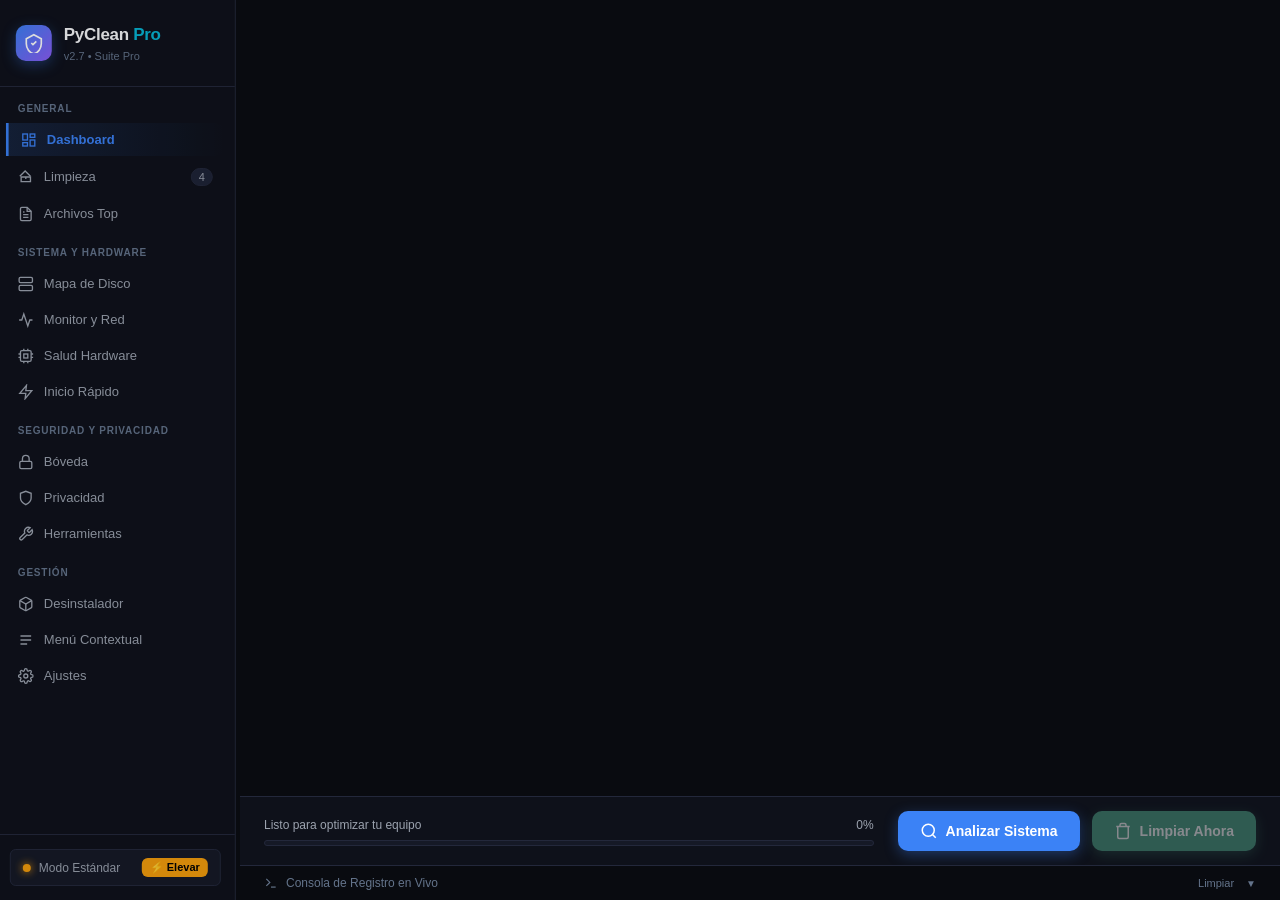
<file: web/index.html>
<!DOCTYPE html>
<html lang="es">
<head>
  <meta charset="UTF-8">
  <meta name="viewport" content="width=device-width, initial-scale=1.0">
  <title>PyClean Pro - Suite de Optimización</title>
  <link rel="stylesheet" href="style.css">
  <script src="gsap.min.js"></script>
</head>
<body class="dark-theme">
  <div class="app-container">
    
    <!-- Barra Lateral de Navegación -->
    <aside class="sidebar">
      <div class="brand">
        <div class="brand-icon">
          <svg viewBox="0 0 24 24" fill="none" stroke="currentColor" stroke-width="2">
            <path d="M12 2L3 7v6c0 5.55 3.84 10.74 9 12 5.16-1.26 9-6.45 9-12V7l-9-5z"/>
            <path d="M9 12l2 2 4-4"/>
          </svg>
        </div>
        <div class="brand-text">
          <h2>PyClean <span class="highlight">Pro</span></h2>
          <span class="version">v2.7 • Suite Pro</span>
        </div>
      </div>

      <nav class="nav-menu">
        <div class="nav-group-label">General</div>
        <button class="nav-item active" data-tab="tab-dashboard">
          <svg viewBox="0 0 24 24" fill="none" stroke="currentColor" stroke-width="2">
            <rect x="3" y="3" width="7" height="9"/>
            <rect x="14" y="3" width="7" height="5"/>
            <rect x="14" y="12" width="7" height="9"/>
            <rect x="3" y="16" width="7" height="5"/>
          </svg>
          <span>Dashboard</span>
        </button>

        <button class="nav-item" data-tab="tab-cleanup">
          <svg viewBox="0 0 24 24" fill="none" stroke="currentColor" stroke-width="2">
            <path d="M19 11l-8-8-8 8"/>
            <path d="M5 19h14v-7H5v7z"/>
            <path d="M12 12v3"/>
          </svg>
          <span>Limpieza</span>
          <span class="badge" id="clean-badge">0</span>
        </button>

        <button class="nav-item" data-tab="tab-files">
          <svg viewBox="0 0 24 24" fill="none" stroke="currentColor" stroke-width="2">
            <path d="M14 2H6a2 2 0 0 0-2 2v16a2 2 0 0 0 2 2h12a2 2 0 0 0 2-2V8z"/>
            <polyline points="14 2 14 8 20 8"/>
            <line x1="16" y1="13" x2="8" y2="13"/>
            <line x1="16" y1="17" x2="8" y2="17"/>
            <polyline points="10 9 9 9 8 9"/>
          </svg>
          <span>Archivos Top</span>
        </button>

        <div class="nav-group-label">Sistema y Hardware</div>
        <button class="nav-item" data-tab="tab-disk-map">
          <svg viewBox="0 0 24 24" fill="none" stroke="currentColor" stroke-width="2">
            <rect x="2" y="2" width="20" height="8" rx="2" ry="2"/>
            <rect x="2" y="14" width="20" height="8" rx="2" ry="2"/>
            <line x1="6" y1="6" x2="6.01" y2="6"/>
            <line x1="6" y1="18" x2="6.01" y2="18"/>
          </svg>
          <span>Mapa de Disco</span>
        </button>

        <button class="nav-item" data-tab="tab-monitor">
          <svg viewBox="0 0 24 24" fill="none" stroke="currentColor" stroke-width="2">
            <polyline points="22 12 18 12 15 21 9 3 6 12 2 12"/>
          </svg>
          <span>Monitor y Red</span>
        </button>

        <button class="nav-item" data-tab="tab-hardware">
          <svg viewBox="0 0 24 24" fill="none" stroke="currentColor" stroke-width="2">
            <rect x="4" y="4" width="16" height="16" rx="2" ry="2"/>
            <rect x="9" y="9" width="6" height="6"/>
            <line x1="9" y1="1" x2="9" y2="4"/><line x1="15" y1="1" x2="15" y2="4"/>
            <line x1="9" y1="20" x2="9" y2="23"/><line x1="15" y1="20" x2="15" y2="23"/>
            <line x1="20" y1="9" x2="23" y2="9"/><line x1="20" y1="14" x2="23" y2="14"/>
            <line x1="1" y1="9" x2="4" y2="9"/><line x1="1" y1="14" x2="4" y2="14"/>
          </svg>
          <span>Salud Hardware</span>
        </button>

        <button class="nav-item" data-tab="tab-startup">
          <svg viewBox="0 0 24 24" fill="none" stroke="currentColor" stroke-width="2">
            <path d="M13 2L3 14h9l-1 8 10-12h-9l1-8z"/>
          </svg>
          <span>Inicio Rápido</span>
        </button>

        <div class="nav-group-label">Seguridad y Privacidad</div>
        <button class="nav-item" data-tab="tab-vault">
          <svg viewBox="0 0 24 24" fill="none" stroke="currentColor" stroke-width="2">
            <rect x="3" y="11" width="18" height="11" rx="2" ry="2"/>
            <path d="M7 11V7a5 5 0 0 1 10 0v4"/>
          </svg>
          <span>Bóveda</span>
        </button>

        <button class="nav-item" data-tab="tab-privacy">
          <svg viewBox="0 0 24 24" fill="none" stroke="currentColor" stroke-width="2">
            <path d="M12 22s8-4 8-10V5l-8-3-8 3v7c0 6 8 10 8 10z"/>
          </svg>
          <span>Privacidad</span>
        </button>

        <button class="nav-item" data-tab="tab-tools">
          <svg viewBox="0 0 24 24" fill="none" stroke="currentColor" stroke-width="2">
            <path d="M14.7 6.3a1 1 0 0 0 0 1.4l1.6 1.6a1 1 0 0 0 1.4 0l3.77-3.77a6 6 0 0 1-7.94 7.94l-6.91 6.91a2.12 2.12 0 0 1-3-3l6.91-6.91a6 6 0 0 1 7.94-7.94l-3.76 3.76z"/>
          </svg>
          <span>Herramientas</span>
        </button>

        <div class="nav-group-label">Gestión</div>
        <button class="nav-item" data-tab="tab-uninstaller">
          <svg viewBox="0 0 24 24" fill="none" stroke="currentColor" stroke-width="2">
            <path d="M21 16V8a2 2 0 0 0-1-1.73l-7-4a2 2 0 0 0-2 0l-7 4A2 2 0 0 0 3 8v8a2 2 0 0 0 1 1.73l7 4a2 2 0 0 0 2 0l7-4A2 2 0 0 0 21 16z"/>
            <polyline points="3.27 6.96 12 12.01 20.73 6.96"/>
            <line x1="12" y1="22.08" x2="12" y2="12"/>
          </svg>
          <span>Desinstalador</span>
        </button>

        <button class="nav-item" data-tab="tab-context-menu">
          <svg viewBox="0 0 24 24" fill="none" stroke="currentColor" stroke-width="2">
            <path d="M4 6h16M4 12h16M4 18h10"/>
          </svg>
          <span>Menú Contextual</span>
        </button>

        <button class="nav-item" data-tab="tab-settings">
          <svg viewBox="0 0 24 24" fill="none" stroke="currentColor" stroke-width="2">
            <circle cx="12" cy="12" r="3"/>
            <path d="M19.4 15a1.65 1.65 0 0 0 .33 1.82l.06.06a2 2 0 0 1 0 2.83 2 2 0 0 1-2.83 0l-.06-.06a1.65 1.65 0 0 0-1.82-.33 1.65 1.65 0 0 0-1 1.51V21a2 2 0 0 1-2 2 2 2 0 0 1-2-2v-.09A1.65 1.65 0 0 0 9 19.4a1.65 1.65 0 0 0-1.82.33l-.06.06a2 2 0 0 1-2.83 0 2 2 0 0 1 0-2.83l.06-.06a1.65 1.65 0 0 0 .33-1.82 1.65 1.65 0 0 0-1.51-1H3a2 2 0 0 1-2-2 2 2 0 0 1 2-2h.09A1.65 1.65 0 0 0 4.6 9a1.65 1.65 0 0 0-.33-1.82l-.06-.06a2 2 0 0 1 0-2.83 2 2 0 0 1 2.83 0l.06.06a1.65 1.65 0 0 0 1.82.33H9a1.65 1.65 0 0 0 1-1.51V3a2 2 0 0 1 2-2 2 2 0 0 1 2 2v.09a1.65 1.65 0 0 0 1 1.51 1.65 1.65 0 0 0 1.82-.33l.06-.06a2 2 0 0 1 2.83 0 2 2 0 0 1 0 2.83l-.06.06a1.65 1.65 0 0 0-.33 1.82V9a1.65 1.65 0 0 0 1.51 1H21a2 2 0 0 1 2 2 2 2 0 0 1-2 2h-.09a1.65 1.65 0 0 0-1.51 1z"/>
          </svg>
          <span>Ajustes</span>
        </button>
      </nav>

      <div class="sidebar-footer">
        <div class="admin-chip" id="admin-chip">
          <span class="status-dot"></span>
          <span class="status-label" id="admin-label">Verificando...</span>
          <button class="btn-elevate" id="btn-elevate" title="Solicitar privilegios de Administrador" style="display: none;">
            ⚡ Elevar
          </button>
        </div>
      </div>
    </aside>

    <!-- Contenido Principal -->
    <main class="main-content">
      
      <!-- Top Bar -->
      <header class="top-bar">
        <div class="drive-selector-wrapper">
          <label for="drive-select">Unidad:</label>
          <div class="custom-select">
            <select id="drive-select"></select>
          </div>
          <span class="drive-info" id="drive-summary">Cargando...</span>
        </div>

        <div class="top-actions">
          <button class="btn-action-sm btn-ram" id="btn-optimize-ram">
            <svg viewBox="0 0 24 24" fill="none" stroke="currentColor" stroke-width="2">
              <path d="M6 2v20M18 2v20M2 6h4M2 18h4M18 6h4M18 18h4M10 6h4M10 18h4"/>
              <rect x="6" y="8" width="12" height="8" rx="2"/>
            </svg>
            <span>Liberar RAM</span>
          </button>

          <button class="btn-action-sm btn-dns" id="btn-flush-dns">
            <svg viewBox="0 0 24 24" fill="none" stroke="currentColor" stroke-width="2">
              <circle cx="12" cy="12" r="10"/>
              <line x1="2" y1="12" x2="22" y2="12"/>
              <path d="M12 2a15.3 15.3 0 0 1 4 10 15.3 15.3 0 0 1-4 10 15.3 15.3 0 0 1-4-10 15.3 15.3 0 0 1 4-10z"/>
            </svg>
            <span>Vaciar DNS</span>
          </button>

          <button class="btn-export-report" id="btn-export-report" title="Exportar informe de escaneo/limpieza">
            <svg width="14" height="14" viewBox="0 0 24 24" fill="none" stroke="currentColor" stroke-width="2">
              <path d="M14 2H6a2 2 0 0 0-2 2v16a2 2 0 0 0 2 2h12a2 2 0 0 0 2-2V8z"/>
              <polyline points="14 2 14 8 20 8"/>
              <line x1="16" y1="13" x2="8" y2="13"/>
              <line x1="16" y1="17" x2="8" y2="17"/>
            </svg>
            <span>Exportar</span>
          </button>

          <button class="btn-action-sm btn-theme-toggle" id="btn-theme-toggle" title="Cambiar tema (Oscuro / OLED / Claro)">
            <svg viewBox="0 0 24 24" fill="none" stroke="currentColor" stroke-width="2">
              <circle cx="12" cy="12" r="4"/>
              <path d="M12 2v2M12 20v2M4.93 4.93l1.41 1.41M17.66 17.66l1.41 1.41M2 12h2M20 12h2M6.34 17.66l-1.41 1.41M19.07 4.93l-1.41 1.41"/>
            </svg>
            <span id="theme-toggle-label">Oscuro</span>
          </button>
        </div>
      </header>

      <!-- Banner de alerta de procesos bloqueados (descartable y contextual) -->
      <div class="locked-apps-banner" id="locked-apps-banner" style="display: none;">
        <div class="locked-banner-content">
          <svg width="16" height="16" viewBox="0 0 24 24" fill="none" stroke="currentColor" stroke-width="2" style="flex-shrink: 0;">
            <path d="M10.29 3.86L1.82 18a2 2 0 0 0 1.71 3h16.94a2 2 0 0 0 1.71-3L13.71 3.86a2 2 0 0 0-3.42 0z"/>
            <line x1="12" y1="9" x2="12" y2="13"/>
            <line x1="12" y1="17" x2="12.01" y2="17"/>
          </svg>
          <span><strong>Aviso:</strong> Las aplicaciones <span class="banner-apps" id="banner-apps-text"></span> están en ejecución. Ciérralas para limpiar su caché al 100%.</span>
        </div>
        <button type="button" class="banner-dismiss-btn" id="btn-dismiss-banner" title="Ocultar aviso">&times;</button>
      </div>

      <!-- Vistas / Pestañas Dinámicas -->
      <div class="views-wrapper">
        
        <!-- Vista 1: Dashboard -->
        <section class="tab-view active" id="tab-dashboard">
          
          <!-- Hero Banner con Gráficos GSAP -->
          <div class="dashboard-hero">
            <div class="hero-card hero-disk">
              <div class="gauge-container">
                <svg class="gauge-svg" viewBox="0 0 120 120">
                  <circle class="gauge-bg" cx="60" cy="60" r="50"/>
                  <circle class="gauge-fill" id="disk-gauge-fill" cx="60" cy="60" r="50"/>
                </svg>
                <div class="gauge-text">
                  <span class="gauge-percent" id="disk-percent-text">0%</span>
                  <span class="gauge-caption">Disco Usado</span>
                </div>
              </div>
              <div class="hero-details">
                <h3>Almacenamiento</h3>
                <p id="disk-detail-text">Calculando espacio disponible...</p>
                <div class="mini-bar-track">
                  <div class="mini-bar-fill" id="disk-mini-bar"></div>
                </div>
              </div>
            </div>

            <div class="hero-card hero-ram">
              <div class="gauge-container">
                <svg class="gauge-svg" viewBox="0 0 120 120">
                  <circle class="gauge-bg" cx="60" cy="60" r="50"/>
                  <circle class="gauge-fill gauge-ram-fill" id="ram-gauge-fill" cx="60" cy="60" r="50"/>
                </svg>
                <div class="gauge-text">
                  <span class="gauge-percent" id="ram-percent-text">0%</span>
                  <span class="gauge-caption">RAM en Uso</span>
                </div>
              </div>
              <div class="hero-details">
                <h3>Memoria Física</h3>
                <p id="ram-detail-text">Calculando memoria del sistema...</p>
                <div class="mini-bar-track">
                  <div class="mini-bar-fill ram-fill" id="ram-mini-bar"></div>
                </div>
              </div>
            </div>

            <div class="hero-card hero-reclaimable">
              <div class="reclaimable-icon">
                <svg viewBox="0 0 24 24" fill="none" stroke="currentColor" stroke-width="2">
                  <polyline points="23 4 23 10 17 10"/>
                  <polyline points="1 20 1 14 7 14"/>
                  <path d="M3.51 9a9 9 0 0 1 14.85-3.36L23 10M1 14l4.64 4.36A9 9 0 0 0 20.49 15"/>
                </svg>
              </div>
              <div class="hero-details">
                <span class="sub-title">Espacio Basura Detectado</span>
                <h2 class="counter-display" id="total-scanned-display">0 B</h2>
                <span class="file-count-label" id="total-scanned-files">0 archivos encontrados</span>
              </div>
            </div>
          </div>

          <!-- Distribución de Categorías en Barras -->
          <div class="card breakdown-card">
            <div class="card-header">
              <h3>Distribución de Elementos Basura</h3>
              <span class="hint">Analiza el sistema para ver la distribución</span>
            </div>
            <div class="breakdown-list" id="breakdown-list">
              <div class="empty-state">Haz clic en <strong>Analizar Sistema</strong> para detectar archivos recuperables.</div>
            </div>
          </div>
        </section>

        <!-- Vista 2: Limpieza / Categorías -->
        <section class="tab-view" id="tab-cleanup">
          <div class="view-header">
            <div>
              <h2>Selección de Categorías de Limpieza</h2>
              <p>Elige las áreas que deseas analizar o limpiar de forma segura.</p>
            </div>
            <div class="view-tools">
              <button class="btn-tool" id="btn-select-all">Seleccionar Todos</button>
              <button class="btn-tool" id="btn-deselect-all">Deseleccionar</button>
            </div>
          </div>

          <div class="categories-grid" id="categories-grid">
            <!-- Renderizado dinámico vía JS -->
          </div>
        </section>

        <!-- Vista 3: Programas de Inicio -->
        <section class="tab-view" id="tab-startup">
          <div class="view-header">
            <div>
              <h2>Gestor de Programas de Inicio</h2>
              <p>Optimiza el tiempo de arranque de Windows habilitando o deshabilitando aplicaciones automáticas.</p>
            </div>
            <div class="view-tools">
              <button class="btn-tool" id="btn-refresh-startup">🔄 Refrescar</button>
            </div>
          </div>

          <div class="startup-table-card">
            <div class="table-container">
              <table class="modern-table">
                <thead>
                  <tr>
                    <th>Estado</th>
                    <th>Programa</th>
                    <th>Ámbito</th>
                    <th>Comando / Ruta</th>
                    <th style="text-align: right;">Acción</th>
                  </tr>
                </thead>
                <tbody id="startup-tbody">
                  <tr><td colspan="5" class="table-loading">Cargando programas de inicio...</td></tr>
                </tbody>
              </table>
            </div>
          </div>
        </section>

        <!-- Vista: Mapa de Almacenamiento, Particiones y Treemap -->
        <section class="tab-view" id="tab-disk-map">
          <div class="view-header">
            <div>
              <h2>Mapa de Almacenamiento y Particiones</h2>
              <p>Visualiza el uso de disco, navega por las carpetas más pesadas y localiza archivos gigantes.</p>
            </div>
            <div class="view-tools">
              <button class="btn-tool" id="btn-refresh-partitions">🔄 Actualizar Discos</button>
            </div>
          </div>

          <!-- 1. Tarjetas de Particiones del Sistema -->
          <div style="font-size: 12px; font-weight: 600; text-transform: uppercase; letter-spacing: 0.05em; color: var(--text-dim); margin-bottom: 10px;">
            Unidades de Disco Conectadas
          </div>
          <div class="partitions-grid" id="partitions-grid">
            <div class="table-loading">Cargando particiones del sistema...</div>
          </div>

          <!-- 2. Navegador de Carpetas y Treemap Visual -->
          <div class="card" style="margin-top: 20px;">
            <div class="treemap-header">
              <div>
                <h3>Explorador de Jerarquía y Mapa de Carpetas</h3>
                <p class="setting-desc">Haz clic en una carpeta para analizar su peso interior o subir de nivel.</p>
              </div>
              <div class="treemap-nav-controls">
                <button class="btn-tool" id="btn-treemap-up" title="Subir al directorio superior" disabled>⬆ Subir Nivel</button>
                <div class="treemap-path-badge" id="treemap-current-path">C:\</div>
                <button class="btn-primary" id="btn-treemap-scan" style="padding: 6px 14px; font-size: 12px;">Escanear</button>
              </div>
            </div>

            <!-- Resumen de categorías en esta carpeta -->
            <div class="category-pills-container" id="category-pills-container">
              <!-- Renderizado dinámico de píldoras de categorías -->
            </div>

            <!-- Visualizador Treemap de Bloques -->
            <div class="treemap-visual-container">
              <div class="treemap-bars" id="treemap-bars">
                <!-- Bloques proporcionales de colores -->
              </div>
            </div>

            <!-- Lista interactiva de subcarpetas y archivos -->
            <div class="treemap-list-container">
              <div class="table-container" style="max-height: 280px;">
                <table class="modern-table">
                  <thead>
                    <tr>
                      <th>Nombre</th>
                      <th>Tipo</th>
                      <th>Tamaño</th>
                      <th>Proporción</th>
                      <th style="text-align: right;">Acciones</th>
                    </tr>
                  </thead>
                  <tbody id="treemap-tbody">
                    <tr><td colspan="5" class="table-loading">Selecciona una unidad o carpeta para analizar.</td></tr>
                  </tbody>
                </table>
              </div>
            </div>
          </div>

          <!-- 3. Cazador de Archivos Gigantes -->
          <div class="card" style="margin-top: 20px;">
            <div class="treemap-header">
              <div>
                <h3>Cazador de Archivos Gigantes</h3>
                <p class="setting-desc">Encuentra al instante archivos individuales enormes que consumen tu espacio.</p>
              </div>
              <div style="display: flex; gap: 10px; align-items: center;">
                <label for="largest-min-size" style="font-size: 12px; color: var(--text-muted);">Mínimo:</label>
                <select id="largest-min-size" class="modern-input" style="width: 140px;">
                  <option value="100">Mayor a 100 MB</option>
                  <option value="500" selected>Mayor a 500 MB</option>
                  <option value="1024">Mayor a 1 GB</option>
                  <option value="2048">Mayor a 2 GB</option>
                </select>
                <button class="btn-primary" id="btn-find-largest">Buscar Archivos</button>
              </div>
            </div>

            <div class="table-container" style="max-height: 320px; margin-top: 14px;">
              <table class="modern-table">
                <thead>
                  <tr>
                    <th>Archivo</th>
                    <th>Tamaño</th>
                    <th>Ubicación</th>
                    <th style="text-align: right;">Acción</th>
                  </tr>
                </thead>
                <tbody id="largest-tbody">
                  <tr><td colspan="4" class="table-loading">Pulsa "Buscar Archivos" para rastrear la unidad actual.</td></tr>
                </tbody>
              </table>
            </div>
          </div>
        </section>

        <!-- Vista: Desinstalador Limpio de Aplicaciones -->
        <section class="tab-view" id="tab-uninstaller">
          <div class="view-header">
            <div>
              <h2>Desinstalador Limpio de Aplicaciones</h2>
              <p>Desinstala programas de Windows y rastrea carpetas residuales huérfanas en AppData y ProgramData.</p>
            </div>
            <div class="view-tools">
              <input type="text" id="uninstaller-search" placeholder="🔍 Buscar aplicación..." class="modern-input" style="width: 220px;">
              <button class="btn-tool" id="btn-refresh-apps">🔄 Refrescar</button>
            </div>
          </div>

          <div class="startup-table-card">
            <div class="table-container" style="max-height: 480px;">
              <table class="modern-table">
                <thead>
                  <tr>
                    <th>Aplicación</th>
                    <th>Editor / Fabricante</th>
                    <th>Versión</th>
                    <th>Tamaño Est.</th>
                    <th style="text-align: right;">Acciones</th>
                  </tr>
                </thead>
                <tbody id="uninstaller-tbody">
                  <tr><td colspan="5" class="table-loading">Cargando aplicaciones instaladas...</td></tr>
                </tbody>
              </table>
            </div>
          </div>

          <!-- Tarjeta de Residuos Huérfanos -->
          <div class="card" id="leftovers-card" style="display: none; margin-top: 18px; border-color: rgba(245, 158, 11, 0.4);">
            <div class="card-header" style="display: flex; justify-content: space-between; align-items: center;">
              <div>
                <h3 style="color: var(--warning);">⚠️ Carpetas Residuales Detectadas</h3>
                <span class="hint" id="leftovers-app-title">Residuos huérfanos encontrados</span>
              </div>
              <button class="btn-primary" id="btn-delete-leftovers" style="background: var(--danger); border-color: var(--danger);">Eliminar Residuos</button>
            </div>
            <div class="dup-results-container" id="leftovers-list" style="margin-top: 10px;"></div>
          </div>
        </section>

        <!-- Vista: Privacidad y Telemetría -->
        <section class="tab-view" id="tab-privacy">
          <div class="view-header">
            <div>
              <h2>Privacidad y Telemetría de Windows</h2>
              <p>Audita y desactiva servicios diagnósticos en segundo plano y políticas de recolección de datos.</p>
            </div>
            <div class="view-tools">
              <button class="btn-tool" id="btn-refresh-privacy">🔄 Actualizar Estado</button>
            </div>
          </div>

          <div class="settings-grid">
            <div class="card setting-card">
              <h3>Servicios de Diagnóstico y Rastreo</h3>
              <p class="setting-desc">Servicios del sistema operativo que recopilan eventos de uso y reportes de error.</p>
              
              <div id="telemetry-services-list" style="display: flex; flex-direction: column; gap: 12px; margin-top: 14px;">
                <div class="empty-state">Cargando estado de servicios de Windows...</div>
              </div>
            </div>

            <div class="card setting-card">
              <h3>Política de Recolección de Datos (DataCollection)</h3>
              <p class="setting-desc">Configuración en Registro para restringir el nivel de telemetría a mínimo/deshabilitado.</p>
              
              <div class="tool-status-box" id="policy-telemetry-status" style="margin: 14px 0;">
                Estado: Verificando política de registro...
              </div>

              <div style="display: flex; gap: 10px; margin-top: 10px;">
                <button class="btn-primary" id="btn-disable-telemetry" style="background: var(--warning); border-color: var(--warning);">Mitigar Telemetría</button>
                <button class="btn-tool" id="btn-restore-telemetry">Restablecer Valores</button>
              </div>
            </div>
          </div>
        </section>

        <!-- Vista 4: Archivos Más Pesados -->
        <section class="tab-view" id="tab-files">
          <div class="view-header">
            <div>
              <h2>Top Archivos Basura Detectados</h2>
              <p>Inspecciona individualmente los archivos de mayor peso encontrados durante el último escaneo.</p>
            </div>
          </div>

          <div class="heavy-files-card">
            <div class="table-container">
              <table class="modern-table">
                <thead>
                  <tr>
                    <th>Nombre / Archivo</th>
                    <th>Tamaño</th>
                    <th>Ruta en Disco</th>
                    <th style="text-align: right;">Explorar</th>
                  </tr>
                </thead>
                <tbody id="files-tbody">
                  <tr><td colspan="4" class="table-loading">Ejecuta un escaneo para ver los archivos pesados detectados.</td></tr>
                </tbody>
              </table>
            </div>
          </div>
        </section>

        <!-- Vista 5: Configuración -->
        <section class="tab-view" id="tab-settings">
          <div class="view-header">
            <div>
              <h2>Configuración de Seguridad y Exclusiones</h2>
              <p>Ajusta el margen de seguridad para evitar borrar temporales en uso activo.</p>
            </div>
          </div>

          <div class="settings-grid">
            <div class="card setting-card">
              <h3>Antigüedad Mínima de Archivos</h3>
              <p class="setting-desc">Los archivos temporales creados hace menos tiempo no serán tocados por seguridad.</p>
              
              <div class="input-inline">
                <input type="number" id="setting-age" min="0" max="720" value="24" class="modern-input input-compact">
                <span class="unit">Horas</span>
              </div>
              <div class="quick-presets">
                <button class="preset-btn" data-hours="0">0h (Todo)</button>
                <button class="preset-btn" data-hours="12">12h</button>
                <button class="preset-btn active" data-hours="24">24h (Recomendado)</button>
                <button class="preset-btn" data-hours="48">48h</button>
              </div>
            </div>

            <div class="card setting-card exclusions-card">
              <div class="exclusions-header">
                <div>
                  <h3>Carpetas y Rutas Excluidas</h3>
                  <p class="setting-desc">Estas rutas nunca serán modificadas durante la limpieza.</p>
                </div>
                <button class="btn-action-sm" id="btn-add-exclusion">+ Añadir Carpeta</button>
              </div>

              <div class="exclusions-list" id="exclusions-list">
                <div class="empty-state">No hay carpetas excluidas actualmente.</div>
              </div>
            </div>

            <!-- Programador de Mantenimiento Automático -->
            <div class="card setting-card">
              <h3>Mantenimiento Automático (Task Scheduler)</h3>
              <p class="setting-desc">Programa la ejecución periódica y silenciosa de PyClean Pro en Windows.</p>

              <div style="display: flex; align-items: center; justify-content: space-between; margin: 14px 0;">
                <span id="scheduler-status-text" style="color: var(--text-muted);">Estado: Desactivado</span>
                <label class="switch">
                  <input type="checkbox" id="toggle-scheduler">
                  <span class="slider"></span>
                </label>
              </div>

              <div class="tool-input-row">
                <label for="scheduler-frequency" style="font-size: 12px; color: var(--text-muted);">Frecuencia:</label>
                <select id="scheduler-frequency" class="modern-input" style="width: 200px;">
                  <option value="weekly">Semanal (Domingos 03:00 AM)</option>
                  <option value="daily">Diario (03:00 AM)</option>
                </select>
                <button class="btn-tool" id="btn-save-scheduler">Guardar Tarea</button>
              </div>
            </div>
          </div>

          <div class="settings-footer">
            <button class="btn-primary" id="btn-save-settings">Guardar Cambios</button>
            <span class="save-status" id="save-status"></span>
          </div>
        </section>

        <!-- Vista 6: Herramientas Avanzadas (Triturador, Duplicados & Descargas) -->
        <section class="tab-view" id="tab-tools">
          <div class="view-header">
            <div>
              <h2>Herramientas Avanzadas del Sistema</h2>
              <p>Trituración irrecuperable de datos confidenciales, duplicados y auditoría de descargas.</p>
            </div>
          </div>

          <div class="tools-grid">
            <!-- Herramienta 1: Triturador de Archivos -->
            <div class="tool-card">
              <div class="tool-card-header">
                <div class="tool-icon shred-icon">
                  <svg viewBox="0 0 24 24" fill="none" stroke="currentColor" stroke-width="2">
                    <polyline points="3 6 5 6 21 6"/>
                    <path d="M19 6v14a2 2 0 0 1-2 2H7a2 2 0 0 1-2-2V6m3 0V4a2 2 0 0 1 2-2h4a2 2 0 0 1 2 2v2"/>
                    <line x1="10" y1="11" x2="10" y2="17"/>
                    <line x1="14" y1="11" x2="14" y2="17"/>
                  </svg>
                </div>
                <div>
                  <h3>Triturador Seguro de Archivos</h3>
                  <p>Sobrescribe con bytes aleatorios y ceros antes de borrar. Irrecuperable.</p>
                </div>
              </div>

              <div class="tool-body">
                <div class="tool-input-row">
                  <input type="text" id="shred-file-path" placeholder="Selecciona la ruta del archivo..." class="modern-input" readonly>
                  <button class="btn-tool" id="btn-browse-shred">Examinar...</button>
                </div>
                <div class="tool-input-row">
                  <label for="shred-passes" style="font-size: 12px; color: var(--text-muted);">Pasadas:</label>
                  <select id="shred-passes" class="modern-input" style="width: 150px;">
                    <option value="1">1 Pasada (Rápido)</option>
                    <option value="3">3 Pasadas (DoD 5220)</option>
                  </select>
                  <button class="btn-primary" id="btn-run-shred" style="background: var(--danger); border-color: var(--danger);" disabled>Triturar</button>
                </div>
                <div class="tool-status-box" id="shred-status">Selecciona un archivo para triturar con seguridad.</div>
              </div>
            </div>

            <!-- Herramienta 2: Buscador de Duplicados -->
            <div class="tool-card">
              <div class="tool-card-header">
                <div class="tool-icon dup-icon">
                  <svg viewBox="0 0 24 24" fill="none" stroke="currentColor" stroke-width="2">
                    <rect x="9" y="9" width="13" height="13" rx="2" ry="2"/>
                    <path d="M5 15H4a2 2 0 0 1-2-2V4a2 2 0 0 1 2-2h9a2 2 0 0 1 2 2v1"/>
                  </svg>
                </div>
                <div>
                  <h3>Buscador de Archivos Duplicados</h3>
                  <p>Encuentra archivos idénticos en disco mediante tamaño y hash SHA-256.</p>
                </div>
              </div>

              <div class="tool-body">
                <div class="tool-input-row">
                  <input type="text" id="dup-folder-path" placeholder="Carpeta a auditar (ej. Descargas o Documentos)..." class="modern-input" readonly>
                  <button class="btn-tool" id="btn-browse-dup">Examinar...</button>
                  <button class="btn-primary" id="btn-run-dup" disabled>Buscar</button>
                </div>
                <div class="tool-status-box" id="dup-status">Selecciona una carpeta para iniciar la búsqueda.</div>
                <div class="dup-results-container" id="dup-results" style="display: none;"></div>
              </div>
            </div>

            <!-- Herramienta 3: Auditor de Descargas Pesadas y Antiguas -->
            <div class="tool-card">
              <div class="tool-card-header">
                <div class="tool-icon" style="background: rgba(16, 185, 129, 0.15); color: #34D399; border: 1px solid rgba(16, 185, 129, 0.3);">
                  <svg viewBox="0 0 24 24" fill="none" stroke="currentColor" stroke-width="2">
                    <path d="M21 15v4a2 2 0 0 1-2 2H5a2 2 0 0 1-2-2v-4"/>
                    <polyline points="7 10 12 15 17 10"/>
                    <line x1="12" y1="15" x2="12" y2="3"/>
                  </svg>
                </div>
                <div>
                  <h3>Auditor de Descargas Olvidadas</h3>
                  <p>Detecta instaladores (.iso, .exe, .msi, .zip) antiguos en la carpeta Descargas.</p>
                </div>
              </div>

              <div class="tool-body">
                <div class="tool-input-row">
                  <label for="downloads-age-select" style="font-size: 12px; color: var(--text-muted);">Antigüedad:</label>
                  <select id="downloads-age-select" class="modern-input" style="width: 150px;">
                    <option value="30">Más de 30 días</option>
                    <option value="60">Más de 60 días</option>
                    <option value="90">Más de 90 días</option>
                  </select>
                  <button class="btn-primary" id="btn-audit-downloads">Auditar Descargas</button>
                </div>
                <div class="tool-status-box" id="downloads-status">Audita instaladores antiguos para recuperar espacio en disco.</div>
                <div class="dup-results-container" id="downloads-results" style="display: none;"></div>
              </div>
            </div>
          </div>
        </section>

        <!-- Vista v2.4: Monitor de Procesos y Red -->
        <section class="tab-view" id="tab-monitor">
          <div class="view-header">
            <div>
              <h2>Monitor de Procesos y Red</h2>
              <p>Supervisa los procesos que consumen más recursos, cambia servidores DNS con 1 clic y mide tu latencia.</p>
            </div>
            <div class="view-tools">
              <select id="monitor-sort-select" class="modern-input" style="width: 150px;">
                <option value="memory">Ordenar por RAM</option>
                <option value="cpu">Ordenar por CPU</option>
              </select>
              <button class="btn-tool" id="btn-refresh-monitor">🔄 Actualizar</button>
            </div>
          </div>

          <div class="card">
            <div class="treemap-header">
              <div>
                <h3>Top Procesos en Ejecución</h3>
                <p class="setting-desc">Los procesos críticos de Windows están protegidos automáticamente contra cierre accidental.</p>
              </div>
            </div>
            <div class="table-container" style="max-height: 290px;">
              <table class="modern-table">
                <thead>
                  <tr>
                    <th>Proceso</th>
                    <th>PID</th>
                    <th>Memoria RAM</th>
                    <th>CPU %</th>
                    <th style="text-align: right;">Acción</th>
                  </tr>
                </thead>
                <tbody id="monitor-processes-tbody">
                  <tr><td colspan="5" class="table-loading">Cargando procesos activos...</td></tr>
                </tbody>
              </table>
            </div>
          </div>

          <div class="tools-grid" style="margin-top: 18px;">
            <div class="card">
              <h3>Selector Rápido de DNS</h3>
              <p class="setting-desc">Mejora velocidad y privacidad de navegación (requiere Administrador).</p>
              <div class="tool-input-row" style="margin-top: 12px;">
                <select id="dns-adapter-select" class="modern-input" style="flex: 1;">
                  <option value="">Detectando adaptadores...</option>
                </select>
              </div>
              <div class="dns-presets-row">
                <button class="btn-tool btn-dns-preset" data-preset="cloudflare">⚡ Cloudflare (1.1.1.1)</button>
                <button class="btn-tool btn-dns-preset" data-preset="google">🌐 Google (8.8.8.8)</button>
                <button class="btn-tool btn-dns-preset" data-preset="adguard">🛡️ AdGuard (Sin Ads)</button>
                <button class="btn-tool btn-dns-preset" data-preset="auto">🔄 Automático (DHCP)</button>
              </div>
              <div class="tool-status-box" id="dns-status-box" style="margin-top: 10px;">Selecciona un adaptador y un perfil DNS.</div>
            </div>

            <div class="card">
              <div class="treemap-header" style="margin-bottom: 10px;">
                <div>
                  <h3>Prueba Rápida de Latencia (Ping)</h3>
                  <p class="setting-desc">Mide el tiempo de respuesta a servidores globales.</p>
                </div>
                <button class="btn-primary" id="btn-run-ping" style="padding: 6px 14px; font-size: 12px;">Probar Ping</button>
              </div>
              <div id="ping-results-list" class="ping-results-list">
                <div class="empty-state">Pulsa "Probar Ping" para medir tu conexión.</div>
              </div>
            </div>
          </div>
        </section>

        <!-- Vista v2.4: Salud de Hardware (SSD S.M.A.R.T., TRIM y Batería) -->
        <section class="tab-view" id="tab-hardware">
          <div class="view-header">
            <div>
              <h2>Salud de Hardware (SSD y Batería)</h2>
              <p>Consulta el estado S.M.A.R.T. de tus discos, ejecuta optimización TRIM y audita el desgaste real de la batería.</p>
            </div>
            <div class="view-tools">
              <button class="btn-tool" id="btn-refresh-hardware">🔄 Actualizar Diagnóstico</button>
            </div>
          </div>

          <div class="card">
            <div class="treemap-header">
              <div>
                <h3>Estado de Discos Físicos (S.M.A.R.T.) &amp; Optimización TRIM</h3>
                <p class="setting-desc">Mantén el rendimiento de lectura/escritura de tus SSD sin desgastar celdas.</p>
              </div>
              <div style="display: flex; gap: 8px; align-items: center;">
                <select id="trim-drive-select" class="modern-input" style="width: 90px;">
                  <option value="C">C:\</option>
                </select>
                <button class="btn-primary" id="btn-run-trim" style="padding: 6px 14px; font-size: 12px;">⚡ Ejecutar TRIM</button>
              </div>
            </div>
            <div id="hardware-disks-grid" class="partitions-grid">
              <div class="table-loading">Consultando discos físicos...</div>
            </div>
            <div class="tool-status-box" id="trim-status-box" style="margin-top: 12px;">Listo para optimizar unidades SSD.</div>
          </div>

          <div class="card" style="margin-top: 18px;">
            <div class="treemap-header">
              <div>
                <h3>Centro de Salud, Calibración y Rendimiento de Batería (Laptops)</h3>
                <p class="setting-desc">Analiza desgaste real, detecta drenaje energético, calibra el medidor (BMS) y optimiza el rendimiento en batería y corriente.</p>
              </div>
              <div style="display: flex; gap: 8px; align-items: center; flex-wrap: wrap;">
                <button class="btn-tool" id="btn-battery-audit" style="padding: 6px 12px; font-size: 12px;">🔍 Auditoría de Drenaje (10s)</button>
                <button class="btn-tool" id="btn-battery-export-html" style="padding: 6px 12px; font-size: 12px;">📄 Reporte Completo HTML</button>
              </div>
            </div>

            <div id="battery-health-panel" style="margin-top: 14px;">
              <div class="table-loading">Analizando sensor de batería...</div>
            </div>

            <!-- Centro de acciones reales de optimización y reparación -->
            <div id="battery-tools-section" style="display: none; margin-top: 18px;">
              <div class="battery-section-title">🛠️ Reparación y Optimización de Rendimiento</div>
              <div class="battery-actions-grid">
                <div class="battery-action-card">
                  <div class="battery-action-head">
                    <strong>🔋 Máxima Autonomía y Cuidado</strong>
                    <span class="badge badge-dim">Reversible</span>
                  </div>
                  <p class="battery-action-desc">Reduce calor y picos de voltaje en batería (CPU 80%, ahorro USB/PCIe/Wi-Fi, economizador al 30%) manteniendo 100% enchufada.</p>
                  <button class="btn-primary" id="btn-batt-opt-autonomy" style="padding: 6px 12px; font-size: 12px; width: 100%;">Aplicar Perfil Autonomía</button>
                </div>

                <div class="battery-action-card">
                  <div class="battery-action-head">
                    <strong>⚡ Rendimiento Estable (Sin Lag)</strong>
                    <span class="badge badge-dim">Reversible</span>
                  </div>
                  <p class="battery-action-desc">Elimina caídas de FPS y throttling energético al estar enchufada (PCIe/Wi-Fi sin ahorro) con respuesta fluida en batería.</p>
                  <button class="btn-primary" id="btn-batt-opt-performance" style="padding: 6px 12px; font-size: 12px; width: 100%;">Aplicar Perfil Rendimiento</button>
                </div>

                <div class="battery-action-card">
                  <div class="battery-action-head">
                    <strong>🔧 Reparar Driver ACPI y Esquemas</strong>
                    <span class="badge badge-dim">Admin</span>
                  </div>
                  <p class="battery-action-desc">Reinicia el controlador ACPI de batería (corrige % congelado o errores de carga) o restaura planes de energía corruptos.</p>
                  <div style="display: flex; gap: 6px;">
                    <button class="btn-tool" id="btn-batt-repair-driver" style="padding: 6px 10px; font-size: 11px; flex: 1;">Reiniciar Driver</button>
                    <button class="btn-tool" id="btn-batt-repair-schemes" style="padding: 6px 10px; font-size: 11px; flex: 1;">Restaurar Planes</button>
                  </div>
                </div>

                <div class="battery-action-card">
                  <div class="battery-action-head">
                    <strong>🎯 Calibrar Medidor (BMS)</strong>
                    <span class="badge badge-dim">Guiado</span>
                  </div>
                  <p class="battery-action-desc">Pausa la suspensión temporalmente para hacer 1 ciclo completo y recalibrar la capacidad real reportada por la batería.</p>
                  <div style="display: flex; gap: 6px;">
                    <button class="btn-tool" id="btn-batt-calib-start" style="padding: 6px 10px; font-size: 11px; flex: 1;">Iniciar Calibración</button>
                    <button class="btn-primary" id="btn-batt-calib-finish" style="padding: 6px 10px; font-size: 11px; flex: 1; display: none;">Finalizar y Comparar</button>
                  </div>
                </div>
              </div>

              <div id="battery-calibration-banner" class="battery-calib-banner" style="display: none; margin-top: 12px;"></div>

              <div style="display: flex; justify-content: space-between; align-items: center; gap: 10px; margin-top: 12px; flex-wrap: wrap;">
                <div class="tool-status-box" id="battery-action-status" style="flex: 1; margin: 0;">Listo para analizar u optimizar la batería y el rendimiento energético.</div>
                <button class="btn-tool" id="btn-batt-restore-backup" style="display: none; padding: 8px 12px; font-size: 12px;">↩️ Restaurar Perfil Anterior</button>
              </div>

              <div id="battery-audit-results" style="display: none; margin-top: 14px;"></div>
            </div>
          </div>
        </section>

        <!-- Vista v2.4: Gestor del Menú Contextual -->
        <section class="tab-view" id="tab-context-menu">
          <div class="view-header">
            <div>
              <h2>Gestor del Menú Contextual ("Clic Derecho")</h2>
              <p>Oculta o reactiva opciones del menú clic derecho del Explorador de Windows de forma 100% reversible.</p>
            </div>
            <div class="view-tools">
              <input type="text" id="context-menu-search" placeholder="🔍 Filtrar entradas..." class="modern-input" style="width: 200px;">
              <button class="btn-tool" id="btn-refresh-context-menu">🔄 Refrescar</button>
            </div>
          </div>

          <div class="startup-table-card">
            <div class="table-container" style="max-height: 490px;">
              <table class="modern-table">
                <thead>
                  <tr>
                    <th>Estado</th>
                    <th>Opción del Menú</th>
                    <th>Ámbito</th>
                    <th>Comando</th>
                    <th style="text-align: right;">Acción</th>
                  </tr>
                </thead>
                <tbody id="context-menu-tbody">
                  <tr><td colspan="5" class="table-loading">Cargando entradas del menú contextual...</td></tr>
                </tbody>
              </table>
            </div>
          </div>
        </section>

        <!-- Vista v2.5: Bóveda Local de Contraseñas (AES-256-GCM) -->
        <section class="tab-view" id="tab-vault">
          <div class="view-header">
            <div>
              <h2>Bóveda Local Cifrada</h2>
              <p>Gestor 100% offline con cifrado autenticado AES-256-GCM y PBKDF2-SHA256 (600,000 iteraciones).</p>
            </div>
            <div class="view-tools" id="vault-unlocked-tools" style="display: none;">
              <button class="btn-tool" id="btn-vault-sync">📱 Sincronizar Móvil</button>
              <button class="btn-tool" id="btn-vault-export">💾 Exportar Respaldo</button>
              <button class="btn-tool vault-btn-lock" id="btn-vault-lock">🔒 Bloquear Bóveda</button>
            </div>
          </div>

          <!-- Pantalla de Bloqueo / Creación -->
          <div class="vault-auth-stage" id="vault-lock-screen">
            <div class="vault-lock-card">
              <div class="vault-lock-glow"></div>

              <div class="vault-emblem">
                <svg viewBox="0 0 24 24" fill="none" stroke="currentColor" stroke-width="1.8" stroke-linecap="round" stroke-linejoin="round">
                  <path d="M12 22s8-4 8-10V5l-8-3-8 3v7c0 6 8 10 8 10z"/>
                  <rect x="9" y="11" width="6" height="5" rx="1.2"/>
                  <path d="M10 11V9a2 2 0 1 1 4 0v2"/>
                </svg>
              </div>

              <h3 id="vault-lock-title">Crear Nueva Bóveda Cifrada</h3>
              <p class="vault-lock-subtitle" id="vault-lock-desc">
                Elige una contraseña maestra fuerte (mín. 8 caracteres). Nunca se guarda en disco y no se puede recuperar si la olvidas.
              </p>

              <div class="vault-security-pills">
                <span class="vault-sec-pill">AES-256-GCM</span>
                <span class="vault-sec-pill">PBKDF2 600k</span>
                <span class="vault-sec-pill">100% Offline</span>
              </div>

              <div class="vault-auth-form">
                <div class="vault-field">
                  <label for="vault-master-input">Contraseña maestra</label>
                  <div class="vault-input-wrap">
                    <input type="password" id="vault-master-input" class="vault-input" placeholder="Introduce tu contraseña maestra..." autocomplete="off">
                    <button type="button" class="vault-eye-btn" id="btn-vault-toggle-master" title="Mostrar u ocultar contraseña">
                      <svg viewBox="0 0 24 24" fill="none" stroke="currentColor" stroke-width="2" stroke-linecap="round" stroke-linejoin="round">
                        <path d="M1 12s4-8 11-8 11 8 11 8-4 8-11 8-11-8-11-8z"/>
                        <circle cx="12" cy="12" r="3"/>
                      </svg>
                    </button>
                  </div>
                </div>

                <div class="vault-master-meter" id="vault-master-meter" style="display: none;">
                  <div class="vault-strength-bar"><div id="vault-master-strength-fill"></div></div>
                  <span id="vault-master-strength-label">Seguridad: —</span>
                </div>

                <div class="vault-field" id="vault-confirm-field" style="display: none;">
                  <label for="vault-master-confirm">Confirmar contraseña maestra</label>
                  <div class="vault-input-wrap">
                    <input type="password" id="vault-master-confirm" class="vault-input" placeholder="Repite la contraseña maestra..." autocomplete="off">
                    <button type="button" class="vault-eye-btn" id="btn-vault-toggle-confirm" title="Mostrar u ocultar confirmación">
                      <svg viewBox="0 0 24 24" fill="none" stroke="currentColor" stroke-width="2" stroke-linecap="round" stroke-linejoin="round">
                        <path d="M1 12s4-8 11-8 11 8 11 8-4 8-11 8-11-8-11-8z"/>
                        <circle cx="12" cy="12" r="3"/>
                      </svg>
                    </button>
                  </div>
                </div>

                <div class="vault-auth-actions">
                  <button class="btn-primary vault-btn-submit" id="btn-vault-submit">Crear Bóveda Cifrada</button>
                  <button class="btn-tool vault-btn-import" id="btn-vault-import">📂 Importar respaldo (.vault)</button>
                </div>

                <div class="vault-auth-status" id="vault-auth-status">Aún no existe una bóveda en este equipo.</div>
              </div>
            </div>
          </div>

          <!-- Panel Desbloqueado -->
          <div id="vault-main-panel" style="display: none;">
            <!-- Barra de KPIs de Seguridad -->
            <div class="vault-kpi-strip">
              <div class="vault-kpi-card">
                <div class="vault-kpi-icon cyan">🔑</div>
                <div>
                  <div class="vault-kpi-value" id="vault-kpi-total">0</div>
                  <div class="vault-kpi-label">Credenciales guardadas</div>
                </div>
              </div>
              <div class="vault-kpi-card">
                <div class="vault-kpi-icon indigo">🏷️</div>
                <div>
                  <div class="vault-kpi-value" id="vault-kpi-categories">0</div>
                  <div class="vault-kpi-label">Categorías activas</div>
                </div>
              </div>
              <div class="vault-kpi-card">
                <div class="vault-kpi-icon emerald">🛡️</div>
                <div>
                  <div class="vault-kpi-value">AES-256-GCM</div>
                  <div class="vault-kpi-label">Cifrado activo • Portapapeles 30s</div>
                </div>
              </div>
            </div>

            <div class="vault-workspace-grid">
              <!-- Formulario Nueva / Editar Credencial -->
              <div class="card vault-panel-card">
                <div class="vault-card-head">
                  <div>
                    <h3 id="vault-form-title">Agregar Credencial</h3>
                    <p class="setting-desc">Los datos se cifran en memoria y se guardan con un nonce único en cada cambio.</p>
                  </div>
                </div>

                <input type="hidden" id="vault-entry-id">

                <div class="vault-form-grid">
                  <div class="vault-field">
                    <label for="vault-title">Título / Servicio *</label>
                    <input type="text" id="vault-title" class="vault-input" placeholder="Ej. GitHub, Gmail, Banco...">
                  </div>

                  <div class="vault-field">
                    <label for="vault-category">Categoría</label>
                    <select id="vault-category" class="vault-input">
                      <option value="General">General</option>
                      <option value="Personal">Personal</option>
                      <option value="Trabajo">Trabajo</option>
                      <option value="Desarrollo">Desarrollo</option>
                      <option value="Finanzas">Finanzas</option>
                      <option value="Redes Sociales">Redes Sociales</option>
                    </select>
                  </div>

                  <div class="vault-field">
                    <label for="vault-username">Usuario o correo</label>
                    <input type="text" id="vault-username" class="vault-input" placeholder="usuario@dominio.com">
                  </div>

                  <div class="vault-field">
                    <label for="vault-url">Sitio web (opcional)</label>
                    <input type="text" id="vault-url" class="vault-input" placeholder="https://...">
                  </div>

                  <div class="vault-field vault-col-full">
                    <label for="vault-password">Contraseña *</label>
                    <div class="vault-pwd-row">
                      <div class="vault-input-wrap" style="flex: 1;">
                        <input type="password" id="vault-password" class="vault-input" placeholder="Escribe o genera una contraseña segura...">
                        <button type="button" class="vault-eye-btn" id="btn-vault-toggle-pwd" title="Mostrar u ocultar">
                          <svg viewBox="0 0 24 24" fill="none" stroke="currentColor" stroke-width="2" stroke-linecap="round" stroke-linejoin="round">
                            <path d="M1 12s4-8 11-8 11 8 11 8-4 8-11 8-11-8-11-8z"/>
                            <circle cx="12" cy="12" r="3"/>
                          </svg>
                        </button>
                      </div>
                      <button type="button" class="btn-tool vault-gen-inline-btn" id="btn-vault-gen-fill" title="Generar contraseña segura">🎲 Generar</button>
                    </div>
                  </div>

                  <div class="vault-strength-row vault-col-full">
                    <div class="vault-strength-bar"><div id="vault-strength-fill"></div></div>
                    <span id="vault-strength-label">Fortaleza: —</span>
                  </div>

                  <div class="vault-field vault-col-full">
                    <label for="vault-notes">Notas privadas (opcional)</label>
                    <input type="text" id="vault-notes" class="vault-input" placeholder="Ej. 2FA activado, códigos de recuperación...">
                  </div>
                </div>

                <div class="vault-form-actions">
                  <button class="btn-primary" id="btn-vault-save-entry">Guardar en Bóveda</button>
                  <button class="btn-tool" id="btn-vault-clear-form">Limpiar</button>
                </div>
              </div>

              <!-- Generador de Contraseñas -->
              <div class="card vault-panel-card vault-gen-card">
                <div class="vault-card-head">
                  <div>
                    <h3>Generador Criptográfico</h3>
                    <p class="setting-desc">Claves de alta entropía generadas con <code>secrets</code> (CSPRNG).</p>
                  </div>
                </div>

                <div class="vault-gen-output">
                  <code id="vault-gen-preview">Pulsa Generar...</code>
                  <button class="btn-tool vault-copy-mini" id="btn-vault-copy-gen">📋 Copiar</button>
                </div>

                <div class="vault-slider-box">
                  <div class="vault-slider-head">
                    <span>Longitud de la clave</span>
                    <strong id="vault-gen-length-val">20 caracteres</strong>
                  </div>
                  <input type="range" id="vault-gen-length" class="vault-range" min="10" max="48" value="20">
                </div>

                <div class="vault-gen-checks">
                  <label class="vault-check-pill"><input type="checkbox" id="vault-gen-upper" checked> <span>A-Z Mayúsculas</span></label>
                  <label class="vault-check-pill"><input type="checkbox" id="vault-gen-digits" checked> <span>0-9 Números</span></label>
                  <label class="vault-check-pill"><input type="checkbox" id="vault-gen-symbols" checked> <span>!@# Símbolos</span></label>
                </div>

                <button class="btn-primary vault-gen-submit" id="btn-vault-generate">🎲 Generar Nueva Clave</button>
              </div>
            </div>

            <!-- Lista de Credenciales Guardadas -->
            <div class="card vault-list-card">
              <div class="vault-list-header">
                <div>
                  <h3>Credenciales Guardadas</h3>
                  <p class="setting-desc">Al copiar una contraseña, el portapapeles se borra automáticamente a los 30 segundos.</p>
                </div>
                <div class="vault-search-wrap">
                  <input type="text" id="vault-search" class="vault-input vault-search-input" placeholder="🔍 Buscar por servicio, usuario o categoría...">
                </div>
              </div>

              <div class="vault-filter-pills" id="vault-filter-pills"></div>

              <div class="table-container" style="max-height: 320px;">
                <table class="modern-table vault-table">
                  <thead>
                    <tr>
                      <th>Servicio</th>
                      <th>Usuario</th>
                      <th>Categoría</th>
                      <th style="text-align: right;">Acciones</th>
                    </tr>
                  </thead>
                  <tbody id="vault-entries-tbody">
                    <tr><td colspan="4" class="table-loading">No hay credenciales guardadas todavía.</td></tr>
                  </tbody>
                </table>
              </div>
            </div>
          </div>
        </section>

      </div>

      <!-- Barra de Acciones Globales & Barra de Progreso -->
      <footer class="app-footer">
        <div class="footer-top">
          <div class="progress-section">
            <div class="progress-info">
              <span id="progress-status">Listo para optimizar tu equipo</span>
              <span id="progress-percent">0%</span>
            </div>
            <div class="progress-track">
              <div class="progress-fill" id="global-progress"></div>
            </div>
          </div>

          <div class="main-cta-group">
            <button class="btn-cta btn-scan" id="btn-main-scan">
              <svg viewBox="0 0 24 24" fill="none" stroke="currentColor" stroke-width="2">
                <circle cx="11" cy="11" r="8"/>
                <line x1="21" y1="21" x2="16.65" y2="16.65"/>
              </svg>
              <span>Analizar Sistema</span>
            </button>

            <button class="btn-cta btn-clean" id="btn-main-clean" disabled>
              <svg viewBox="0 0 24 24" fill="none" stroke="currentColor" stroke-width="2">
                <polyline points="3 6 5 6 21 6"/>
                <path d="M19 6v14a2 2 0 0 1-2 2H7a2 2 0 0 1-2-2V6m3 0V4a2 2 0 0 1 2-2h4a2 2 0 0 1 2 2v2"/>
              </svg>
              <span>Limpiar Ahora</span>
            </button>
          </div>
        </div>

        <!-- Terminal de Logs Colapsable -->
        <div class="log-drawer">
          <div class="log-drawer-header" id="log-drawer-toggle">
            <div class="log-title">
              <svg viewBox="0 0 24 24" fill="none" stroke="currentColor" stroke-width="2">
                <polyline points="4 17 10 11 4 5"/>
                <line x1="12" y1="19" x2="20" y2="19"/>
              </svg>
              <span>Consola de Registro en Vivo</span>
            </div>
            <div class="log-controls">
              <span class="log-unread-badge" id="log-unread-badge" style="display: none;">0</span>
              <button class="btn-clear-log" id="btn-clear-log">Limpiar</button>
              <span class="toggle-icon">▼</span>
            </div>
          </div>
          <div class="log-terminal" id="log-terminal" style="display: none;">
            <div class="log-line dim">[Sistema] PyClean Pro v2.7 inicializado con motor GSAP.</div>
          </div>
        </div>
      </footer>

    </main>
  </div>

  <!-- Contenedor de Notificaciones Toast -->
  <div id="toast-container" class="ui-toast-container" aria-live="polite"></div>

  <!-- Modal de Confirmación Personalizado -->
  <div id="custom-confirm-modal" class="ui-modal-overlay" role="dialog" aria-modal="true">
    <div class="ui-modal-card">
      <div class="ui-modal-header">
        <div class="ui-modal-icon">
          <svg viewBox="0 0 24 24" fill="none" stroke="currentColor" stroke-width="2">
            <path d="M10.29 3.86L1.82 18a2 2 0 0 0 1.71 3h16.94a2 2 0 0 0 1.71-3L13.71 3.86a2 2 0 0 0-3.42 0z"/>
            <line x1="12" y1="9" x2="12" y2="13"/>
            <line x1="12" y1="17" x2="12.01" y2="17"/>
          </svg>
        </div>
        <h3 id="confirm-modal-title">Confirmar acción</h3>
      </div>
      <p id="confirm-modal-msg" class="ui-modal-msg"></p>
      <div class="ui-modal-actions">
        <button type="button" class="btn-tool" id="confirm-modal-cancel">Cancelar</button>
        <button type="button" class="btn-primary ui-modal-ok" id="confirm-modal-ok">Confirmar</button>
      </div>
    </div>
  </div>

  <!-- Modal QR de Credencial Individual -->
  <div id="vault-qr-modal" class="ui-modal-overlay" role="dialog" aria-modal="true" aria-labelledby="vault-qr-modal-title">
    <div class="ui-modal-card vault-modal-card">
      <div class="ui-modal-header">
        <div class="ui-modal-icon vault-modal-icon-qr">
          <svg viewBox="0 0 24 24" fill="none" stroke="currentColor" stroke-width="2">
            <rect x="3" y="3" width="7" height="7"></rect>
            <rect x="14" y="3" width="7" height="7"></rect>
            <rect x="14" y="14" width="7" height="7"></rect>
            <rect x="3" y="14" width="7" height="7"></rect>
          </svg>
        </div>
        <div>
          <h3 id="vault-qr-modal-title">Código QR de Credencial</h3>
          <p class="vault-modal-subtitle" id="vault-qr-service-title">Servicio</p>
        </div>
      </div>
      <div class="vault-modal-body">
        <div class="vault-qr-canvas-wrapper">
          <div id="vault-qr-canvas-container" class="vault-qr-canvas-box"></div>
        </div>
        <div class="vault-qr-user-row">
          <span class="vault-qr-label">Usuario:</span>
          <strong id="vault-qr-username">—</strong>
        </div>
        <div class="vault-qr-pin-control">
          <label class="vault-qr-pin-toggle-label" for="vault-qr-pin-toggle">
            <input type="checkbox" id="vault-qr-pin-toggle">
            <span>Proteger con PIN de 6 dígitos</span>
          </label>
          <div id="vault-qr-pin-container" class="vault-qr-pin-badge-wrap" style="display: none;">
            <span class="vault-qr-pin-hint">PIN temporal:</span>
            <span id="vault-qr-pin-badge" class="vault-pin-badge">000000</span>
          </div>
        </div>
        <div class="vault-qr-timer-row">
          <span class="vault-qr-timer-icon">⏱️</span>
          <span>Esta ventana se cerrará por seguridad en <strong id="vault-qr-timer">60</strong>s</span>
        </div>
      </div>
      <div class="ui-modal-actions">
        <button type="button" class="btn-tool" id="btn-vault-qr-copy">📋 Copiar Texto</button>
        <button type="button" class="btn-primary" id="btn-vault-qr-close">Cerrar</button>
      </div>
    </div>
  </div>

  <!-- Modal de Sincronización con App Móvil -->
  <div id="vault-sync-modal" class="ui-modal-overlay" role="dialog" aria-modal="true" aria-labelledby="vault-sync-modal-title">
    <div class="ui-modal-card vault-sync-modal-card">
      <div class="ui-modal-header">
        <div class="ui-modal-icon vault-modal-icon-sync">
          <svg viewBox="0 0 24 24" fill="none" stroke="currentColor" stroke-width="2">
            <rect x="5" y="2" width="14" height="20" rx="2" ry="2"></rect>
            <line x1="12" y1="18" x2="12.01" y2="18"></line>
          </svg>
        </div>
        <div>
          <h3 id="vault-sync-modal-title">Sincronización con App Móvil</h3>
          <p class="vault-modal-subtitle">Vincula tu teléfono para importar tus contraseñas</p>
        </div>
      </div>
      <div class="vault-modal-body">
        <div class="vault-qr-canvas-wrapper">
          <div id="vault-sync-qr-container" class="vault-qr-canvas-box"></div>
        </div>
        <div class="vault-sync-url-box">
          <span class="vault-sync-url-label">Enlace Directo LAN:</span>
          <div class="vault-sync-url-display">
            <code id="vault-sync-url">http://.../mobile?token=...</code>
            <button type="button" class="btn-tool" id="btn-vault-sync-copy-url" title="Copiar enlace LAN">📋</button>
          </div>
        </div>
        <div class="vault-sync-instructions">
          <h4>Instrucciones de Vinculación:</h4>
          <ol class="vault-sync-steps">
            <li>Abre la cámara o app en tu celular</li>
            <li>Escanea este código</li>
            <li>Ingresa tu contraseña maestra en el celular</li>
          </ol>
        </div>
        <div class="vault-sync-status-row">
          <span id="vault-sync-status-badge" class="vault-status-badge active">
            <span class="vault-status-dot"></span>
            <span id="vault-sync-status-text">Servidor activo en red local</span>
          </span>
          <span id="vault-sync-clients-count" class="vault-sync-clients"></span>
        </div>
      </div>
      <div class="ui-modal-actions">
        <button type="button" class="btn-tool vault-btn-del" id="btn-vault-sync-stop">Detener Sincronización</button>
        <button type="button" class="btn-primary" id="btn-vault-sync-close">Cerrar</button>
      </div>
    </div>
  </div>

  <script src="qrcode.min.js"></script>
  <script src="ui_kit.js"></script>
  <script src="modules_v24.js"></script>
  <script src="app.js"></script>
</body>
</html>
</file>
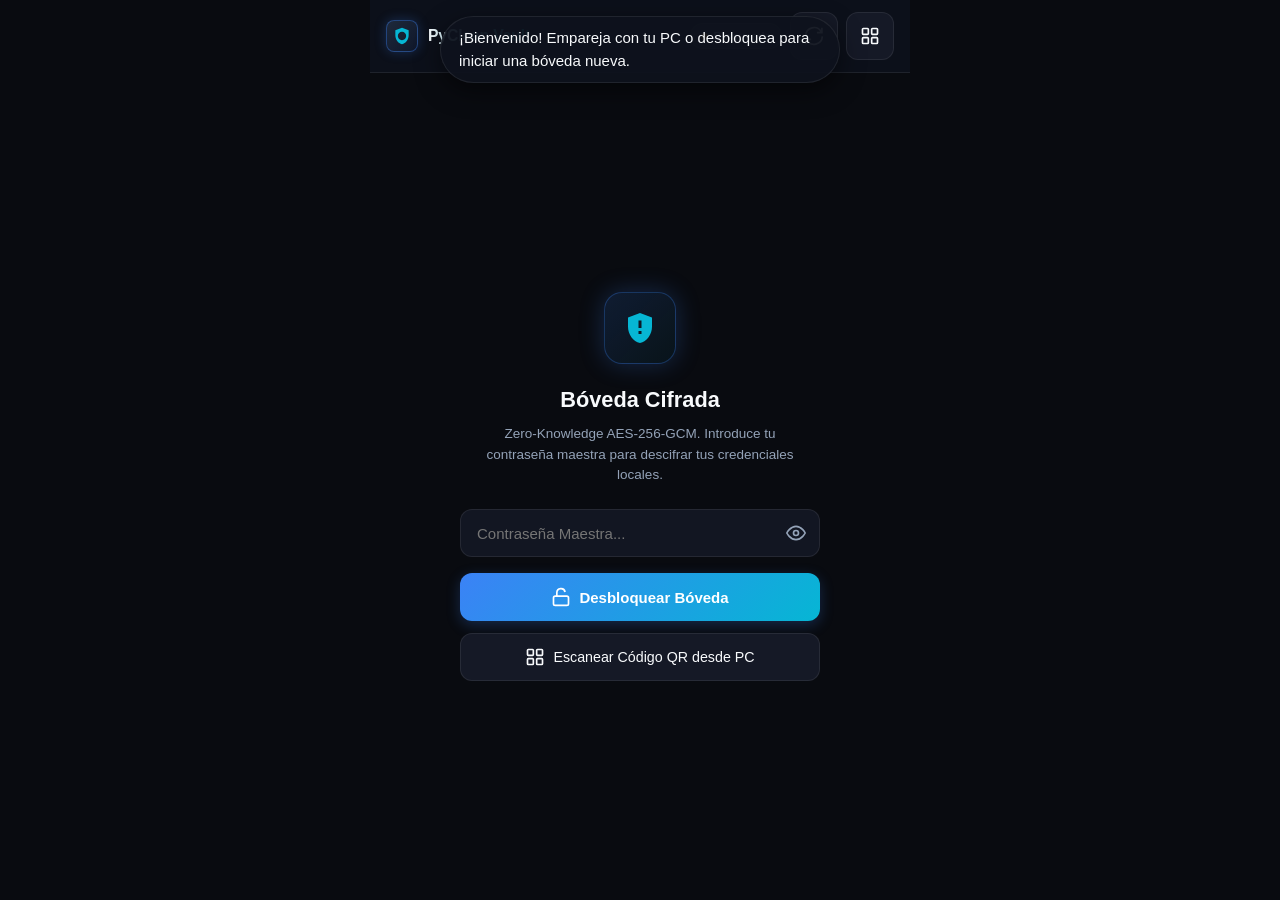
<file: web/mobile/index.html>
<!DOCTYPE html>
<html lang="es">
<head>
  <meta charset="UTF-8">
  <meta name="viewport" content="width=device-width, initial-scale=1.0, maximum-scale=1.0, user-scalable=no, viewport-fit=cover">
  <meta name="theme-color" content="#090B10">
  <meta name="apple-mobile-web-app-capable" content="yes">
  <meta name="apple-mobile-web-app-status-bar-style" content="black-translucent">
  <meta name="apple-mobile-web-app-title" content="PyClean Vault">
  <title>PyClean Pro Vault - Móvil</title>
  <link rel="manifest" href="manifest.webmanifest">
  <link rel="stylesheet" href="mobile.css">
</head>
<body>
  <div id="app">
    <!-- Header & Navigation -->
    <header class="mobile-header">
      <div class="brand-wrapper">
        <div class="brand-logo">
          <svg viewBox="0 0 24 24"><path d="M12 2L4 5v6.09c0 5.05 3.41 9.76 8 10.91 4.59-1.15 8-5.86 8-10.91V5l-8-3zm0 15c-2.76 0-5-2.24-5-5s2.24-5 5-5 5 2.24 5 5-2.24 5-5 5z"/></svg>
        </div>
        <span class="brand-title">PyClean Vault</span>
      </div>
      <div class="header-actions">
        <div class="status-badge locked" id="vault-status-badge">
          <span class="status-dot"></span>
          <span id="vault-status-text">Bloqueada</span>
        </div>
        <button class="icon-btn" id="btn-header-sync" title="Sincronización LAN">
          <svg width="20" height="20" viewBox="0 0 24 24" fill="none" stroke="currentColor" stroke-width="2"><path d="M21.5 2v6h-6M2.5 22v-6h6M2 11.5a10 10 0 0 1 18.8-4.3M22 12.5a10 10 0 0 1-18.8 4.2"/></svg>
        </button>
        <button class="icon-btn" id="btn-header-scan" title="Escanear QR">
          <svg width="20" height="20" viewBox="0 0 24 24" fill="none" stroke="currentColor" stroke-width="2"><rect x="3" y="3" width="7" height="7" rx="1"></rect><rect x="14" y="3" width="7" height="7" rx="1"></rect><rect x="14" y="14" width="7" height="7" rx="1"></rect><rect x="3" y="14" width="7" height="7" rx="1"></rect></svg>
        </button>
        <button class="icon-btn" id="btn-header-lock" title="Bloquear Bóveda" style="display: none;">
          <svg width="20" height="20" viewBox="0 0 24 24" fill="none" stroke="currentColor" stroke-width="2"><rect x="3" y="11" width="18" height="11" rx="2" ry="2"></rect><path d="M7 11V7a5 5 0 0 1 10 0v4"></path></svg>
        </button>
      </div>
    </header>

    <!-- Content Views -->
    <main class="view-container">

      <!-- View 1: Unlock View -->
      <section class="view active" id="view-unlock">
        <div class="unlock-box">
          <div class="unlock-hero-icon">
            <svg viewBox="0 0 24 24"><path d="M12 2L4 5v6.09c0 5.05 3.41 9.76 8 10.91 4.59-1.15 8-5.86 8-10.91V5l-8-3zm1 14h-2v-2h2v2zm0-4h-2V7h2v5z"/></svg>
          </div>
          <h2 class="unlock-title">Bóveda Cifrada</h2>
          <p class="unlock-desc">Zero-Knowledge AES-256-GCM. Introduce tu contraseña maestra para descifrar tus credenciales locales.</p>
          
          <div class="input-group">
            <input type="password" class="text-input" id="unlock-password-input" placeholder="Contraseña Maestra..." autocomplete="current-password">
            <button class="input-suffix-btn" id="btn-toggle-unlock-pass" type="button" title="Mostrar/ocultar">
              <svg width="20" height="20" viewBox="0 0 24 24" fill="none" stroke="currentColor" stroke-width="2"><path d="M1 12s4-8 11-8 11 8 11 8-4 8-11 8-11-8-11-8z"></path><circle cx="12" cy="12" r="3"></circle></svg>
            </button>
          </div>

          <div id="unlock-error" style="color: var(--danger); font-size: 0.85rem; margin-bottom: 12px; display: none;"></div>

          <button class="btn-primary" id="btn-unlock-vault">
            <svg width="20" height="20" viewBox="0 0 24 24" fill="none" stroke="currentColor" stroke-width="2"><rect x="3" y="11" width="18" height="11" rx="2" ry="2"></rect><path d="M7 11V7a5 5 0 0 1 9.9-1"></path></svg>
            Desbloquear Bóveda
          </button>

          <button class="btn-secondary" id="btn-scan-to-pair">
            <svg width="20" height="20" viewBox="0 0 24 24" fill="none" stroke="currentColor" stroke-width="2"><rect x="3" y="3" width="7" height="7" rx="1"></rect><rect x="14" y="3" width="7" height="7" rx="1"></rect><rect x="14" y="14" width="7" height="7" rx="1"></rect><rect x="3" y="14" width="7" height="7" rx="1"></rect></svg>
            Escanear Código QR desde PC
          </button>
        </div>
      </section>

      <!-- View 2: Credentials List View -->
      <section class="view" id="view-list">
        <div class="list-controls">
          <div class="search-box">
            <span class="search-icon">
              <svg width="18" height="18" viewBox="0 0 24 24" fill="none" stroke="currentColor" stroke-width="2"><circle cx="11" cy="11" r="8"></circle><line x1="21" y1="21" x2="16.65" y2="16.65"></line></svg>
            </span>
            <input type="text" class="search-input" id="search-credentials-input" placeholder="Buscar por servicio, usuario o notas...">
          </div>

          <div class="category-chips" id="category-chips">
            <button class="chip active" data-category="Todas">Todas</button>
            <button class="chip" data-category="General">General</button>
            <button class="chip" data-category="Social">Social</button>
            <button class="chip" data-category="Trabajo">Trabajo</button>
            <button class="chip" data-category="Finanzas">Finanzas</button>
            <button class="chip" data-category="Personal">Personal</button>
          </div>
        </div>

        <div class="credentials-list" id="credentials-list">
          <!-- Tarjetas renderizadas dinámicamente -->
        </div>

        <div class="empty-state" id="empty-list-state" style="display: none;">
          <svg viewBox="0 0 24 24"><rect x="3" y="11" width="18" height="11" rx="2" ry="2"></rect><path d="M7 11V7a5 5 0 0 1 10 0v4"></path></svg>
          <p>No se encontraron credenciales.</p>
        </div>

        <!-- FAB for Quick QR Scan -->
        <div class="fab-container">
          <button class="fab" id="fab-scan" title="Escanear QR">
            <svg width="24" height="24" viewBox="0 0 24 24" fill="none" stroke="currentColor" stroke-width="2"><rect x="3" y="3" width="7" height="7" rx="1"></rect><rect x="14" y="3" width="7" height="7" rx="1"></rect><rect x="14" y="14" width="7" height="7" rx="1"></rect><rect x="3" y="14" width="7" height="7" rx="1"></rect></svg>
          </button>
        </div>
      </section>

      <!-- View 3: Credential Detail View -->
      <section class="view" id="view-detail">
        <div class="detail-card">
          <div class="detail-header">
            <div class="service-avatar" id="detail-avatar">?</div>
            <div style="flex: 1; min-width: 0;">
              <h2 id="detail-title" style="font-size: 1.25rem; font-weight: 700;">Título</h2>
              <span class="status-badge" id="detail-category-badge">General</span>
            </div>
            <button class="icon-btn" id="btn-back-to-list" title="Volver al listado">
              <svg width="20" height="20" viewBox="0 0 24 24" fill="none" stroke="currentColor" stroke-width="2"><line x1="18" y1="6" x2="6" y2="18"></line><line x1="6" y1="6" x2="18" y2="18"></line></svg>
            </button>
          </div>

          <div class="detail-field">
            <span class="detail-label">Usuario / Correo</span>
            <div class="detail-value-row">
              <span class="detail-value" id="detail-username">—</span>
              <button class="action-btn" id="btn-copy-detail-user" title="Copiar usuario">
                <svg width="18" height="18" viewBox="0 0 24 24" fill="none" stroke="currentColor" stroke-width="2"><rect x="9" y="9" width="13" height="13" rx="2" ry="2"></rect><path d="M5 15H4a2 2 0 0 1-2-2V4a2 2 0 0 1 2-2h9a2 2 0 0 1 2 2v1"></path></svg>
              </button>
            </div>
          </div>

          <div class="detail-field">
            <span class="detail-label">Contraseña</span>
            <div class="detail-value-row">
              <span class="detail-value masked-pass" id="detail-password">••••••••••••</span>
              <div style="display: flex; gap: 6px;">
                <button class="action-btn" id="btn-toggle-detail-pass" title="Mostrar/Ocultar contraseña">
                  <svg width="18" height="18" viewBox="0 0 24 24" fill="none" stroke="currentColor" stroke-width="2"><path d="M1 12s4-8 11-8 11 8 11 8-4 8-11 8-11-8-11-8z"></path><circle cx="12" cy="12" r="3"></circle></svg>
                </button>
                <button class="action-btn" id="btn-copy-detail-pass" title="Copiar contraseña (30s)">
                  <svg width="18" height="18" viewBox="0 0 24 24" fill="none" stroke="currentColor" stroke-width="2"><rect x="9" y="9" width="13" height="13" rx="2" ry="2"></rect><path d="M5 15H4a2 2 0 0 1-2-2V4a2 2 0 0 1 2-2h9a2 2 0 0 1 2 2v1"></path></svg>
                </button>
              </div>
            </div>
          </div>

          <div class="detail-field" id="detail-url-row" style="display: none;">
            <span class="detail-label">Sitio Web / URL</span>
            <div class="detail-value-row">
              <span class="detail-value" id="detail-url" style="color: var(--accent-cyan); font-size: 0.9rem;">—</span>
              <button class="action-btn" id="btn-open-url" title="Abrir en navegador">
                <svg width="18" height="18" viewBox="0 0 24 24" fill="none" stroke="currentColor" stroke-width="2"><path d="M18 13v6a2 2 0 0 1-2 2H5a2 2 0 0 1-2-2V8a2 2 0 0 1 2-2h6"></path><polyline points="15 3 21 3 21 9"></polyline><line x1="10" y1="14" x2="21" y2="3"></line></svg>
              </button>
            </div>
          </div>

          <div class="detail-field" id="detail-notes-row" style="display: none;">
            <span class="detail-label">Notas Adicionales</span>
            <div class="detail-value-row" style="align-items: flex-start;">
              <span class="detail-value" id="detail-notes" style="font-size: 0.9rem; color: var(--text-muted);">—</span>
            </div>
          </div>

          <div style="margin-top: 8px;">
            <button class="btn-secondary" id="btn-delete-entry" style="color: var(--danger); border-color: rgba(239, 68, 68, 0.3);">
              <svg width="18" height="18" viewBox="0 0 24 24" fill="none" stroke="currentColor" stroke-width="2"><polyline points="3 6 5 6 21 6"></polyline><path d="M19 6v14a2 2 0 0 1-2 2H7a2 2 0 0 1-2-2V6m3 0V4a2 2 0 0 1 2-2h4a2 2 0 0 1 2 2v2"></path></svg>
              Eliminar Credencial
            </button>
          </div>
        </div>
      </section>

      <!-- View 4: Camera QR Scanner View -->
      <section class="view" id="view-scanner">
        <div class="scanner-viewport-wrapper">
          <video id="scanner-video" playsinline muted></video>
          <div class="scanner-target-guide">
            <div class="scanner-laser"></div>
          </div>
        </div>

        <div id="camera-fallback-banner" style="display: none; padding: 12px; background: rgba(30, 41, 59, 0.9); border: 1px solid var(--accent-cyan); border-radius: 8px; margin: 12px 0; text-align: center;">
          <p style="font-size: 0.85rem; margin: 0 0 10px 0; color: var(--text-muted);">
            El navegador móvil restringe el video en vivo en redes locales sin HTTPS.
          </p>
          <button class="btn-primary" id="btn-snap-fallback" style="width: 100%; display: flex; align-items: center; justify-content: center; gap: 8px;">
            📸 Tomar Foto del QR con tu Cámara
          </button>
        </div>

        <div class="scanner-controls">
          <button class="icon-btn" id="btn-flip-camera" title="Girar cámara">
            <svg width="22" height="22" viewBox="0 0 24 24" fill="none" stroke="currentColor" stroke-width="2"><path d="M20 10c0-4.42-3.58-8-8-8s-8 3.58-8 8c0 .41.04.81.1 1.2M4 14c0 4.42 3.58 8 8 8s8-3.58 8-8c0-.41-.04-.81-.1-1.2"></path><polyline points="1 10 5 10 5 6"></polyline><polyline points="23 14 19 14 19 18"></polyline></svg>
          </button>
          <button class="icon-btn" id="btn-toggle-torch" title="Linterna" style="display: none;">
            <svg width="22" height="22" viewBox="0 0 24 24" fill="none" stroke="currentColor" stroke-width="2"><polygon points="13 2 3 14 12 14 11 22 21 10 12 10 13 2"></polygon></svg>
          </button>
          <button class="icon-btn" id="btn-trigger-file-input" title="Tomar foto o subir imagen con QR">
            <svg width="22" height="22" viewBox="0 0 24 24" fill="none" stroke="currentColor" stroke-width="2"><rect x="3" y="3" width="18" height="18" rx="2" ry="2"></rect><circle cx="8.5" cy="8.5" r="1.5"></circle><polyline points="21 15 16 10 5 21"></polyline></svg>
          </button>
          <input type="file" id="file-input-qr" accept="image/*" capture="environment" style="display: none;">
          <button class="icon-btn" id="btn-close-scanner" title="Cerrar escáner">
            <svg width="22" height="22" viewBox="0 0 24 24" fill="none" stroke="currentColor" stroke-width="2"><line x1="18" y1="6" x2="6" y2="18"></line><line x1="6" y1="6" x2="18" y2="18"></line></svg>
          </button>
        </div>

        <div class="scanner-fallback-box">
          <span class="detail-label">¿Problemas con la cámara? Pega el código QR aquí:</span>
          <textarea class="text-input" id="manual-qr-input" rows="2" placeholder="Pega el texto o payload JSON del QR..."></textarea>
          <button class="btn-secondary" id="btn-submit-manual-qr">Procesar Código Pegado</button>
        </div>
      </section>

      <!-- View 5: Sync & Pairing View -->
      <section class="view" id="view-sync">
        <div class="sync-card">
          <div style="display: flex; justify-content: space-between; align-items: center;">
            <h2 style="font-size: 1.25rem; font-weight: 700;">Sincronización LAN</h2>
            <button class="icon-btn" id="btn-back-from-sync" title="Volver">
              <svg width="20" height="20" viewBox="0 0 24 24" fill="none" stroke="currentColor" stroke-width="2"><line x1="18" y1="6" x2="6" y2="18"></line><line x1="6" y1="6" x2="18" y2="18"></line></svg>
            </button>
          </div>

          <p style="font-size: 0.85rem; color: var(--text-muted);">
            Sincroniza tus credenciales directamente por Wi-Fi local sin pasar por internet ni servidores externos (Zero-Knowledge).
          </p>

          <div class="detail-field">
            <span class="detail-label">IP del PC en la red local</span>
            <input type="text" class="text-input" id="sync-ip-input" placeholder="192.168.1.100">
          </div>

          <div class="detail-field">
            <span class="detail-label">Puerto</span>
            <input type="text" class="text-input" id="sync-port-input" placeholder="8765">
          </div>

          <div class="detail-field">
            <span class="detail-label">Token de Emparejamiento</span>
            <input type="text" class="text-input" id="sync-token-input" placeholder="Token efímero del PC...">
          </div>

          <button class="btn-secondary" id="btn-test-connection">
            <svg width="18" height="18" viewBox="0 0 24 24" fill="none" stroke="currentColor" stroke-width="2"><path d="M5 12.55a11 11 0 0 1 14.08 0"></path><path d="M1.42 9a16 16 0 0 1 21.16 0"></path><path d="M8.53 16.11a6 6 0 0 1 6.95 0"></path><line x1="12" y1="20" x2="12.01" y2="20"></line></svg>
            Probar Conexión con PC
          </button>

          <div id="sync-status-msg" style="font-size: 0.85rem; min-height: 20px;"></div>

          <div style="display: flex; flex-direction: column; gap: 10px; margin-top: 8px;">
            <button class="btn-primary" id="btn-pull-sync">
              <svg width="18" height="18" viewBox="0 0 24 24" fill="none" stroke="currentColor" stroke-width="2"><polyline points="8 17 12 21 16 17"></polyline><line x1="12" y1="12" x2="12" y2="21"></line><path d="M20.88 18.09A5 5 0 0 0 18 9h-1.26A8 8 0 1 0 3 16.29"></path></svg>
              Descargar de PC (Fusión Inteligente)
            </button>

            <button class="btn-secondary" id="btn-push-sync">
              <svg width="18" height="18" viewBox="0 0 24 24" fill="none" stroke="currentColor" stroke-width="2"><polyline points="16 16 12 12 8 16"></polyline><line x1="12" y1="12" x2="12" y2="21"></line><path d="M20.39 18.39A5 5 0 0 0 18 9h-1.26A8 8 0 1 0 3 16.3"></path><polyline points="16 16 12 12 8 16"></polyline></svg>
              Subir a PC (Enviar mis cambios)
            </button>
          </div>

          <hr style="border: none; border-top: 1px solid var(--border); margin: 12px 0;">

          <span class="detail-label">Respaldos Manuales Fuera de Línea</span>
          <div style="display: flex; gap: 8px;">
            <button class="btn-secondary" id="btn-export-local-backup" style="flex: 1;">Exportar .vault</button>
            <button class="btn-secondary" id="btn-trigger-import-backup" style="flex: 1;">Importar .vault</button>
            <input type="file" id="file-input-import-backup" accept=".vault,.json,.enc" style="display: none;">
          </div>
        </div>
      </section>

    </main>

    <!-- Modal for 6-digit PIN Decryption -->
    <div class="modal-overlay" id="pin-modal">
      <div class="modal-content">
        <h3 style="font-size: 1.15rem; font-weight: 700;">Credencial Protegida con PIN</h3>
        <p style="font-size: 0.85rem; color: var(--text-muted);">
          Este código QR está cifrado con un PIN numérico efímero. Introduce el PIN de 6 dígitos que se muestra en tu PC:
        </p>
        <input type="number" class="text-input" id="pin-modal-input" placeholder="123456" maxlength="8" style="text-align: center; font-size: 1.4rem; letter-spacing: 6px;">
        <div style="display: flex; gap: 10px; margin-top: 10px;">
          <button class="btn-secondary" id="btn-cancel-pin" style="flex: 1;">Cancelar</button>
          <button class="btn-primary" id="btn-submit-pin" style="flex: 1;">Descifrar</button>
        </div>
      </div>
    </div>

    <!-- Toast Notifications Container -->
    <div class="toast-container" id="toast-container"></div>
  </div>

  <!-- Scripts -->
  <script src="jsqr.min.js"></script>
  <script src="crypto.js"></script>
  <script src="storage.js"></script>
  <script src="scanner.js"></script>
  <script src="mobile.js"></script>
</body>
</html>
</file>
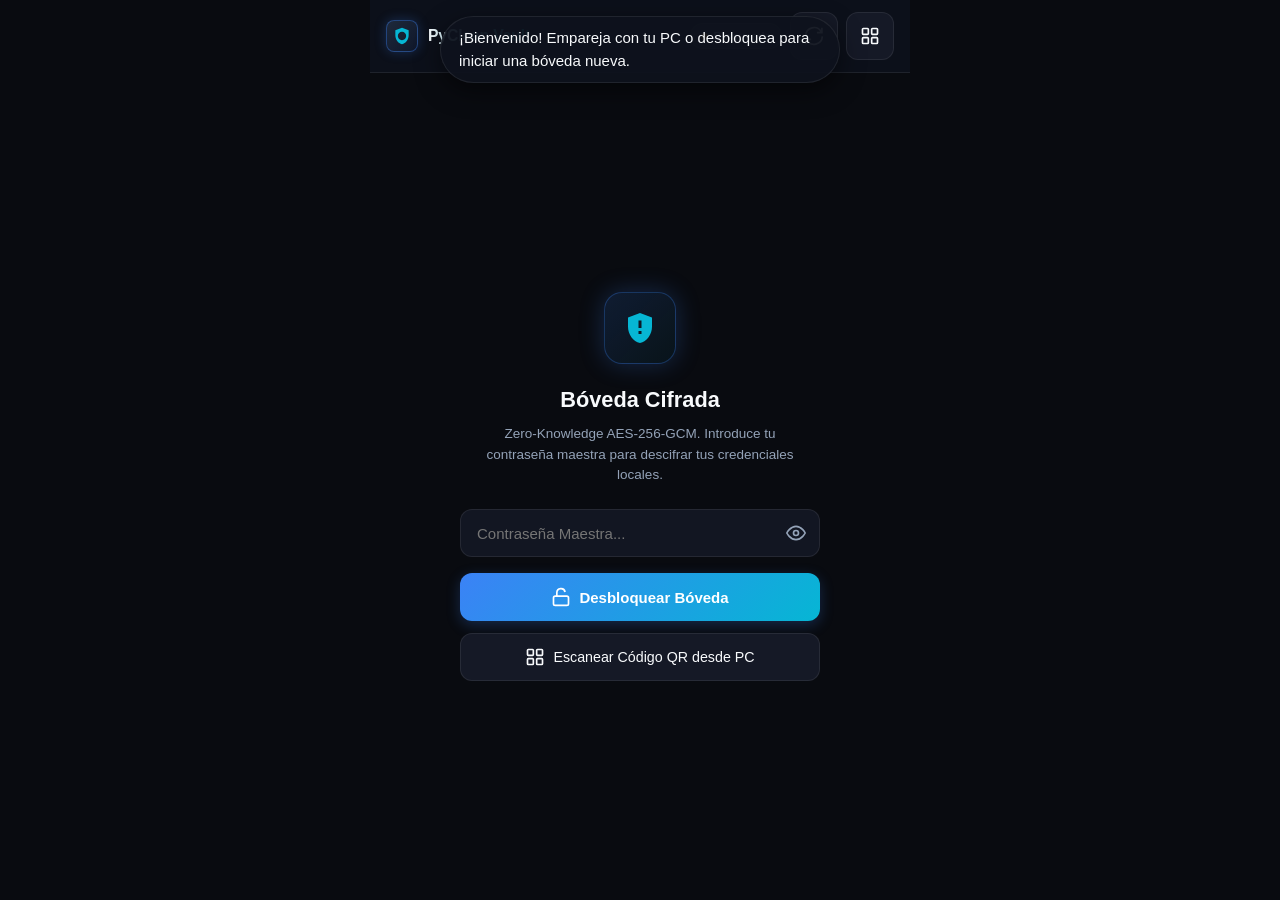
<file: vault_mobile.html>
<!DOCTYPE html>
<html lang="es">
<head>
  <meta charset="UTF-8">
  <meta name="viewport" content="width=device-width, initial-scale=1.0, maximum-scale=1.0, user-scalable=no, viewport-fit=cover">
  <meta name="theme-color" content="#090B10">
  <meta name="apple-mobile-web-app-capable" content="yes">
  <meta name="apple-mobile-web-app-status-bar-style" content="black-translucent">
  <meta name="apple-mobile-web-app-title" content="PyClean Vault">
  <title>PyClean Pro Vault - Móvil</title>
  <link rel="manifest" href="manifest.webmanifest">
  <style>
/**
 * PyClean Pro Mobile Companion - Mobile-First Dark Theme Styles
 * Optimized for mobile touchscreens, iOS/Android safe areas, and high visual contrast.
 */

:root {
  --bg-dark: #090B10;
  --bg-surface: #0E121D;
  --bg-card: #151926;
  --bg-card-hover: #1E2438;
  --bg-input: #121622;
  --primary: #3B82F6;
  --primary-hover: #2563EB;
  --primary-glow: rgba(59, 130, 246, 0.25);
  --accent-cyan: #06B6D4;
  --accent-cyan-glow: rgba(6, 182, 212, 0.25);
  --success: #10B981;
  --success-glow: rgba(16, 185, 129, 0.25);
  --warning: #F59E0B;
  --danger: #EF4444;
  --text-main: #F8FAFC;
  --text-muted: #94A3B8;
  --text-dim: #64748B;
  --border: rgba(255, 255, 255, 0.08);
  --border-focus: rgba(59, 130, 246, 0.5);
  --radius-sm: 8px;
  --radius-md: 12px;
  --radius-lg: 18px;
  --radius-full: 9999px;
  --font-family: -apple-system, BlinkMacSystemFont, "Segoe UI", Roboto, Helvetica, Arial, sans-serif;
  --touch-target: 48px;
}

* {
  box-sizing: border-box;
  margin: 0;
  padding: 0;
  -webkit-tap-highlight-color: transparent;
}

html, body {
  width: 100%;
  height: 100%;
  background-color: var(--bg-dark);
  color: var(--text-main);
  font-family: var(--font-family);
  font-size: 15px;
  line-height: 1.5;
  overflow-x: hidden;
  user-select: none;
  -webkit-user-select: none;
}

/* App Container with Safe Area Insets for Mobile Notches */
#app {
  display: flex;
  flex-direction: column;
  min-height: 100vh;
  min-height: 100dvh;
  max-width: 540px;
  margin: 0 auto;
  background-color: var(--bg-dark);
  padding-top: env(safe-area-inset-top, 0px);
  padding-bottom: env(safe-area-inset-bottom, 0px);
  padding-left: env(safe-area-inset-left, 0px);
  padding-right: env(safe-area-inset-right, 0px);
  position: relative;
}

/* Header & Status Bar */
.mobile-header {
  display: flex;
  align-items: center;
  justify-content: space-between;
  padding: 12px 16px;
  background-color: rgba(14, 18, 29, 0.85);
  backdrop-filter: blur(12px);
  -webkit-backdrop-filter: blur(12px);
  border-bottom: 1px solid var(--border);
  position: sticky;
  top: 0;
  z-index: 100;
}

.brand-wrapper {
  display: flex;
  align-items: center;
  gap: 10px;
}

.brand-logo {
  width: 32px;
  height: 32px;
  border-radius: var(--radius-sm);
  background: linear-gradient(135deg, #1E293B, #0F172A);
  display: flex;
  align-items: center;
  justify-content: center;
  border: 1px solid rgba(59, 130, 246, 0.4);
  box-shadow: 0 0 12px var(--primary-glow);
}

.brand-logo svg {
  width: 20px;
  height: 20px;
  fill: var(--accent-cyan);
}

.brand-title {
  font-size: 1.05rem;
  font-weight: 700;
  letter-spacing: -0.01em;
  background: linear-gradient(90deg, #F8FAFC 0%, #06B6D4 100%);
  -webkit-background-clip: text;
  -webkit-text-fill-color: transparent;
}

.header-actions {
  display: flex;
  align-items: center;
  gap: 8px;
}

.status-badge {
  display: inline-flex;
  align-items: center;
  gap: 5px;
  font-size: 0.75rem;
  font-weight: 600;
  padding: 4px 10px;
  border-radius: var(--radius-full);
  background: rgba(255, 255, 255, 0.05);
  border: 1px solid var(--border);
  color: var(--text-muted);
}

.status-dot {
  width: 7px;
  height: 7px;
  border-radius: 50%;
  background-color: var(--text-dim);
}

.status-badge.unlocked .status-dot {
  background-color: var(--success);
  box-shadow: 0 0 8px var(--success-glow);
}

.status-badge.locked .status-dot {
  background-color: var(--warning);
}

.icon-btn {
  min-width: var(--touch-target);
  min-height: var(--touch-target);
  width: var(--touch-target);
  height: var(--touch-target);
  border-radius: var(--radius-md);
  background: var(--bg-card);
  border: 1px solid var(--border);
  color: var(--text-main);
  display: flex;
  align-items: center;
  justify-content: center;
  cursor: pointer;
  transition: all 0.2s ease;
}

.icon-btn:active {
  transform: scale(0.95);
  background: var(--bg-card-hover);
}

/* Views Navigation */
.view-container {
  flex: 1;
  display: flex;
  flex-direction: column;
  padding: 16px;
  position: relative;
  overflow-y: auto;
}

.view {
  display: none;
  flex-direction: column;
  flex: 1;
  animation: fadeIn 0.25s ease-out;
}

.view.active {
  display: flex;
}

@keyframes fadeIn {
  from { opacity: 0; transform: translateY(6px); }
  to { opacity: 1; transform: translateY(0); }
}

/* View 1: Unlock View */
.unlock-box {
  display: flex;
  flex-direction: column;
  align-items: center;
  text-align: center;
  margin: auto 0;
  padding: 24px 16px;
}

.unlock-hero-icon {
  width: 72px;
  height: 72px;
  border-radius: var(--radius-lg);
  background: linear-gradient(135deg, rgba(59, 130, 246, 0.15), rgba(6, 182, 212, 0.05));
  border: 1px solid rgba(59, 130, 246, 0.3);
  display: flex;
  align-items: center;
  justify-content: center;
  margin-bottom: 20px;
  box-shadow: 0 0 24px var(--primary-glow);
}

.unlock-hero-icon svg {
  width: 36px;
  height: 36px;
  fill: var(--accent-cyan);
}

.unlock-title {
  font-size: 1.45rem;
  font-weight: 700;
  margin-bottom: 8px;
}

.unlock-desc {
  font-size: 0.9rem;
  color: var(--text-muted);
  max-width: 320px;
  margin-bottom: 24px;
}

.input-group {
  width: 100%;
  max-width: 360px;
  position: relative;
  margin-bottom: 16px;
}

.text-input {
  width: 100%;
  min-height: var(--touch-target);
  background: var(--bg-input);
  border: 1px solid var(--border);
  border-radius: var(--radius-md);
  padding: 12px 16px;
  padding-right: 48px;
  color: var(--text-main);
  font-size: 1rem;
  outline: none;
  transition: border-color 0.2s, box-shadow 0.2s;
  user-select: text;
  -webkit-user-select: text;
}

.text-input:focus {
  border-color: var(--primary);
  box-shadow: 0 0 0 3px var(--primary-glow);
}

.input-suffix-btn {
  position: absolute;
  right: 0;
  top: 0;
  width: var(--touch-target);
  height: var(--touch-target);
  background: transparent;
  border: none;
  color: var(--text-muted);
  display: flex;
  align-items: center;
  justify-content: center;
  cursor: pointer;
}

.btn-primary {
  width: 100%;
  max-width: 360px;
  min-height: var(--touch-target);
  background: linear-gradient(135deg, var(--primary), var(--accent-cyan));
  color: #FFFFFF;
  border: none;
  border-radius: var(--radius-md);
  font-size: 1rem;
  font-weight: 600;
  display: flex;
  align-items: center;
  justify-content: center;
  gap: 8px;
  cursor: pointer;
  box-shadow: 0 4px 14px var(--primary-glow);
  transition: opacity 0.2s, transform 0.1s;
}

.btn-primary:active {
  transform: scale(0.98);
  opacity: 0.9;
}

.btn-secondary {
  width: 100%;
  max-width: 360px;
  min-height: var(--touch-target);
  background: var(--bg-card);
  color: var(--text-main);
  border: 1px solid var(--border);
  border-radius: var(--radius-md);
  font-size: 0.95rem;
  font-weight: 500;
  display: flex;
  align-items: center;
  justify-content: center;
  gap: 8px;
  margin-top: 12px;
  cursor: pointer;
  transition: all 0.2s;
}

.btn-secondary:active {
  background: var(--bg-card-hover);
  transform: scale(0.98);
}

/* View 2: Credentials List View */
.list-controls {
  display: flex;
  flex-direction: column;
  gap: 12px;
  margin-bottom: 16px;
}

.search-box {
  width: 100%;
  position: relative;
}

.search-input {
  width: 100%;
  min-height: 44px;
  background: var(--bg-input);
  border: 1px solid var(--border);
  border-radius: var(--radius-md);
  padding: 10px 14px 10px 42px;
  color: var(--text-main);
  font-size: 0.95rem;
  outline: none;
  user-select: text;
  -webkit-user-select: text;
}

.search-input:focus {
  border-color: var(--primary);
}

.search-icon {
  position: absolute;
  left: 14px;
  top: 50%;
  transform: translateY(-50%);
  color: var(--text-dim);
  pointer-events: none;
}

.category-chips {
  display: flex;
  gap: 8px;
  overflow-x: auto;
  padding-bottom: 4px;
  scrollbar-width: none;
}

.category-chips::-webkit-scrollbar {
  display: none;
}

.chip {
  min-height: 36px;
  padding: 6px 14px;
  border-radius: var(--radius-full);
  background: var(--bg-card);
  border: 1px solid var(--border);
  color: var(--text-muted);
  font-size: 0.85rem;
  font-weight: 500;
  white-space: nowrap;
  cursor: pointer;
  transition: all 0.2s;
}

.chip.active {
  background: rgba(59, 130, 246, 0.15);
  border-color: var(--primary);
  color: var(--accent-cyan);
  font-weight: 600;
}

.credentials-list {
  display: flex;
  flex-direction: column;
  gap: 10px;
  flex: 1;
}

.credential-card {
  background: var(--bg-card);
  border: 1px solid var(--border);
  border-radius: var(--radius-md);
  padding: 14px;
  display: flex;
  align-items: center;
  justify-content: space-between;
  gap: 12px;
  transition: background 0.15s;
}

.credential-card:active {
  background: var(--bg-card-hover);
}

.card-main {
  display: flex;
  align-items: center;
  gap: 12px;
  flex: 1;
  min-width: 0;
  cursor: pointer;
}

.service-avatar {
  width: 44px;
  height: 44px;
  border-radius: var(--radius-md);
  background: linear-gradient(135deg, #1E293B, #0F172A);
  border: 1px solid var(--border);
  display: flex;
  align-items: center;
  justify-content: center;
  font-size: 1.15rem;
  font-weight: 700;
  color: var(--accent-cyan);
  flex-shrink: 0;
}

.card-info {
  display: flex;
  flex-direction: column;
  min-width: 0;
}

.card-title {
  font-size: 1rem;
  font-weight: 600;
  color: var(--text-main);
  white-space: nowrap;
  overflow: hidden;
  text-overflow: ellipsis;
}

.card-user {
  font-size: 0.85rem;
  color: var(--text-muted);
  white-space: nowrap;
  overflow: hidden;
  text-overflow: ellipsis;
}

.card-actions {
  display: flex;
  align-items: center;
  gap: 6px;
}

.action-btn {
  min-width: 42px;
  min-height: 42px;
  width: 42px;
  height: 42px;
  border-radius: var(--radius-sm);
  background: rgba(255, 255, 255, 0.04);
  border: 1px solid var(--border);
  color: var(--text-muted);
  display: flex;
  align-items: center;
  justify-content: center;
  cursor: pointer;
}

.action-btn:active {
  background: var(--bg-card-hover);
  color: var(--text-main);
}

.empty-state {
  display: flex;
  flex-direction: column;
  align-items: center;
  justify-content: center;
  text-align: center;
  padding: 48px 16px;
  color: var(--text-muted);
}

.empty-state svg {
  width: 48px;
  height: 48px;
  fill: var(--text-dim);
  margin-bottom: 12px;
}

/* Floating Action Button (FAB) */
.fab-container {
  position: fixed;
  bottom: calc(20px + env(safe-area-inset-bottom, 0px));
  right: 20px;
  display: flex;
  gap: 10px;
  z-index: 90;
}

.fab {
  min-width: 54px;
  min-height: 54px;
  width: 54px;
  height: 54px;
  border-radius: var(--radius-full);
  background: linear-gradient(135deg, var(--primary), var(--accent-cyan));
  color: #FFFFFF;
  border: none;
  display: flex;
  align-items: center;
  justify-content: center;
  box-shadow: 0 4px 16px var(--primary-glow);
  cursor: pointer;
  transition: transform 0.2s;
}

.fab:active {
  transform: scale(0.92);
}

/* View 3: Credential Detail View */
.detail-card {
  background: var(--bg-card);
  border: 1px solid var(--border);
  border-radius: var(--radius-lg);
  padding: 20px;
  display: flex;
  flex-direction: column;
  gap: 16px;
}

.detail-header {
  display: flex;
  align-items: center;
  gap: 14px;
  padding-bottom: 14px;
  border-bottom: 1px solid var(--border);
}

.detail-field {
  display: flex;
  flex-direction: column;
  gap: 4px;
}

.detail-label {
  font-size: 0.75rem;
  font-weight: 600;
  text-transform: uppercase;
  color: var(--text-dim);
  letter-spacing: 0.05em;
}

.detail-value-row {
  display: flex;
  align-items: center;
  justify-content: space-between;
  background: var(--bg-input);
  border: 1px solid var(--border);
  border-radius: var(--radius-md);
  padding: 10px 14px;
  user-select: text;
  -webkit-user-select: text;
}

.detail-value {
  font-size: 1rem;
  color: var(--text-main);
  word-break: break-all;
}

.masked-pass {
  letter-spacing: 2px;
  font-family: monospace;
}

/* View 4: QR Scanner View */
.scanner-viewport-wrapper {
  position: relative;
  width: 100%;
  aspect-ratio: 1;
  max-width: 360px;
  margin: 0 auto 16px;
  border-radius: var(--radius-lg);
  overflow: hidden;
  background: #000;
  border: 2px solid var(--border);
}

#scanner-video {
  width: 100%;
  height: 100%;
  object-fit: cover;
}

.scanner-target-guide {
  position: absolute;
  top: 50%;
  left: 50%;
  transform: translate(-50%, -50%);
  width: 70%;
  height: 70%;
  border: 2px solid rgba(6, 182, 212, 0.7);
  border-radius: 16px;
  box-shadow: 0 0 0 9999px rgba(0, 0, 0, 0.45);
  pointer-events: none;
}

.scanner-laser {
  position: absolute;
  top: 0;
  left: 0;
  right: 0;
  height: 2px;
  background: linear-gradient(90deg, transparent, var(--accent-cyan), transparent);
  box-shadow: 0 0 8px var(--accent-cyan);
  animation: scanLaser 2s infinite ease-in-out;
}

@keyframes scanLaser {
  0% { top: 0%; opacity: 0.8; }
  50% { top: 100%; opacity: 1; }
  100% { top: 0%; opacity: 0.8; }
}

.scanner-controls {
  display: flex;
  justify-content: center;
  gap: 12px;
  margin-bottom: 20px;
}

.scanner-fallback-box {
  background: var(--bg-card);
  border: 1px solid var(--border);
  border-radius: var(--radius-md);
  padding: 16px;
  display: flex;
  flex-direction: column;
  gap: 10px;
}

/* View 5: Sync & Pairing View */
.sync-card {
  background: var(--bg-card);
  border: 1px solid var(--border);
  border-radius: var(--radius-lg);
  padding: 20px;
  display: flex;
  flex-direction: column;
  gap: 16px;
}

.sync-status-row {
  display: flex;
  align-items: center;
  justify-content: space-between;
  padding: 12px;
  background: var(--bg-input);
  border-radius: var(--radius-md);
}

/* Toast Countdown Notification */
.toast-container {
  position: fixed;
  top: calc(16px + env(safe-area-inset-top, 0px));
  left: 50%;
  transform: translateX(-50%);
  z-index: 1000;
  display: flex;
  flex-direction: column;
  align-items: center;
  gap: 8px;
  pointer-events: none;
  width: 90%;
  max-width: 400px;
}

.toast {
  background: rgba(14, 18, 29, 0.95);
  border: 1px solid var(--border);
  border-radius: var(--radius-full);
  padding: 10px 18px;
  display: flex;
  align-items: center;
  gap: 10px;
  box-shadow: 0 8px 24px rgba(0, 0, 0, 0.5);
  animation: slideDown 0.25s ease-out;
  pointer-events: auto;
}

@keyframes slideDown {
  from { opacity: 0; transform: translateY(-12px); }
  to { opacity: 1; transform: translateY(0); }
}

.toast.success {
  border-color: rgba(16, 185, 129, 0.4);
}

.toast.warning {
  border-color: rgba(245, 158, 11, 0.4);
}

.countdown-pill {
  background: var(--primary);
  color: #FFF;
  border-radius: var(--radius-full);
  font-size: 0.75rem;
  font-weight: 700;
  padding: 2px 7px;
}

/* Modal Dialog */
.modal-overlay {
  position: fixed;
  inset: 0;
  background: rgba(0, 0, 0, 0.7);
  backdrop-filter: blur(6px);
  -webkit-backdrop-filter: blur(6px);
  z-index: 500;
  display: none;
  align-items: center;
  justify-content: center;
  padding: 20px;
}

.modal-overlay.active {
  display: flex;
}

.modal-content {
  background: var(--bg-surface);
  border: 1px solid var(--border);
  border-radius: var(--radius-lg);
  width: 100%;
  max-width: 420px;
  padding: 20px;
  display: flex;
  flex-direction: column;
  gap: 14px;
  box-shadow: 0 12px 32px rgba(0, 0, 0, 0.6);
  animation: scaleUp 0.2s ease-out;
}

@keyframes scaleUp {
  from { opacity: 0; transform: scale(0.95); }
  to { opacity: 1; transform: scale(1); }
}

</style>
</head>
<body>
  <div id="app">
    <!-- Header & Navigation -->
    <header class="mobile-header">
      <div class="brand-wrapper">
        <div class="brand-logo">
          <svg viewBox="0 0 24 24"><path d="M12 2L4 5v6.09c0 5.05 3.41 9.76 8 10.91 4.59-1.15 8-5.86 8-10.91V5l-8-3zm0 15c-2.76 0-5-2.24-5-5s2.24-5 5-5 5 2.24 5 5-2.24 5-5 5z"/></svg>
        </div>
        <span class="brand-title">PyClean Vault</span>
      </div>
      <div class="header-actions">
        <div class="status-badge locked" id="vault-status-badge">
          <span class="status-dot"></span>
          <span id="vault-status-text">Bloqueada</span>
        </div>
        <button class="icon-btn" id="btn-header-sync" title="Sincronización LAN">
          <svg width="20" height="20" viewBox="0 0 24 24" fill="none" stroke="currentColor" stroke-width="2"><path d="M21.5 2v6h-6M2.5 22v-6h6M2 11.5a10 10 0 0 1 18.8-4.3M22 12.5a10 10 0 0 1-18.8 4.2"/></svg>
        </button>
        <button class="icon-btn" id="btn-header-scan" title="Escanear QR">
          <svg width="20" height="20" viewBox="0 0 24 24" fill="none" stroke="currentColor" stroke-width="2"><rect x="3" y="3" width="7" height="7" rx="1"></rect><rect x="14" y="3" width="7" height="7" rx="1"></rect><rect x="14" y="14" width="7" height="7" rx="1"></rect><rect x="3" y="14" width="7" height="7" rx="1"></rect></svg>
        </button>
        <button class="icon-btn" id="btn-header-lock" title="Bloquear Bóveda" style="display: none;">
          <svg width="20" height="20" viewBox="0 0 24 24" fill="none" stroke="currentColor" stroke-width="2"><rect x="3" y="11" width="18" height="11" rx="2" ry="2"></rect><path d="M7 11V7a5 5 0 0 1 10 0v4"></path></svg>
        </button>
      </div>
    </header>

    <!-- Content Views -->
    <main class="view-container">

      <!-- View 1: Unlock View -->
      <section class="view active" id="view-unlock">
        <div class="unlock-box">
          <div class="unlock-hero-icon">
            <svg viewBox="0 0 24 24"><path d="M12 2L4 5v6.09c0 5.05 3.41 9.76 8 10.91 4.59-1.15 8-5.86 8-10.91V5l-8-3zm1 14h-2v-2h2v2zm0-4h-2V7h2v5z"/></svg>
          </div>
          <h2 class="unlock-title">Bóveda Cifrada</h2>
          <p class="unlock-desc">Zero-Knowledge AES-256-GCM. Introduce tu contraseña maestra para descifrar tus credenciales locales.</p>
          
          <div class="input-group">
            <input type="password" class="text-input" id="unlock-password-input" placeholder="Contraseña Maestra..." autocomplete="current-password">
            <button class="input-suffix-btn" id="btn-toggle-unlock-pass" type="button" title="Mostrar/ocultar">
              <svg width="20" height="20" viewBox="0 0 24 24" fill="none" stroke="currentColor" stroke-width="2"><path d="M1 12s4-8 11-8 11 8 11 8-4 8-11 8-11-8-11-8z"></path><circle cx="12" cy="12" r="3"></circle></svg>
            </button>
          </div>

          <div id="unlock-error" style="color: var(--danger); font-size: 0.85rem; margin-bottom: 12px; display: none;"></div>

          <button class="btn-primary" id="btn-unlock-vault">
            <svg width="20" height="20" viewBox="0 0 24 24" fill="none" stroke="currentColor" stroke-width="2"><rect x="3" y="11" width="18" height="11" rx="2" ry="2"></rect><path d="M7 11V7a5 5 0 0 1 9.9-1"></path></svg>
            Desbloquear Bóveda
          </button>

          <button class="btn-secondary" id="btn-scan-to-pair">
            <svg width="20" height="20" viewBox="0 0 24 24" fill="none" stroke="currentColor" stroke-width="2"><rect x="3" y="3" width="7" height="7" rx="1"></rect><rect x="14" y="3" width="7" height="7" rx="1"></rect><rect x="14" y="14" width="7" height="7" rx="1"></rect><rect x="3" y="14" width="7" height="7" rx="1"></rect></svg>
            Escanear Código QR desde PC
          </button>
        </div>
      </section>

      <!-- View 2: Credentials List View -->
      <section class="view" id="view-list">
        <div class="list-controls">
          <div class="search-box">
            <span class="search-icon">
              <svg width="18" height="18" viewBox="0 0 24 24" fill="none" stroke="currentColor" stroke-width="2"><circle cx="11" cy="11" r="8"></circle><line x1="21" y1="21" x2="16.65" y2="16.65"></line></svg>
            </span>
            <input type="text" class="search-input" id="search-credentials-input" placeholder="Buscar por servicio, usuario o notas...">
          </div>

          <div class="category-chips" id="category-chips">
            <button class="chip active" data-category="Todas">Todas</button>
            <button class="chip" data-category="General">General</button>
            <button class="chip" data-category="Social">Social</button>
            <button class="chip" data-category="Trabajo">Trabajo</button>
            <button class="chip" data-category="Finanzas">Finanzas</button>
            <button class="chip" data-category="Personal">Personal</button>
          </div>
        </div>

        <div class="credentials-list" id="credentials-list">
          <!-- Tarjetas renderizadas dinámicamente -->
        </div>

        <div class="empty-state" id="empty-list-state" style="display: none;">
          <svg viewBox="0 0 24 24"><rect x="3" y="11" width="18" height="11" rx="2" ry="2"></rect><path d="M7 11V7a5 5 0 0 1 10 0v4"></path></svg>
          <p>No se encontraron credenciales.</p>
        </div>

        <!-- FAB for Quick QR Scan -->
        <div class="fab-container">
          <button class="fab" id="fab-scan" title="Escanear QR">
            <svg width="24" height="24" viewBox="0 0 24 24" fill="none" stroke="currentColor" stroke-width="2"><rect x="3" y="3" width="7" height="7" rx="1"></rect><rect x="14" y="3" width="7" height="7" rx="1"></rect><rect x="14" y="14" width="7" height="7" rx="1"></rect><rect x="3" y="14" width="7" height="7" rx="1"></rect></svg>
          </button>
        </div>
      </section>

      <!-- View 3: Credential Detail View -->
      <section class="view" id="view-detail">
        <div class="detail-card">
          <div class="detail-header">
            <div class="service-avatar" id="detail-avatar">?</div>
            <div style="flex: 1; min-width: 0;">
              <h2 id="detail-title" style="font-size: 1.25rem; font-weight: 700;">Título</h2>
              <span class="status-badge" id="detail-category-badge">General</span>
            </div>
            <button class="icon-btn" id="btn-back-to-list" title="Volver al listado">
              <svg width="20" height="20" viewBox="0 0 24 24" fill="none" stroke="currentColor" stroke-width="2"><line x1="18" y1="6" x2="6" y2="18"></line><line x1="6" y1="6" x2="18" y2="18"></line></svg>
            </button>
          </div>

          <div class="detail-field">
            <span class="detail-label">Usuario / Correo</span>
            <div class="detail-value-row">
              <span class="detail-value" id="detail-username">—</span>
              <button class="action-btn" id="btn-copy-detail-user" title="Copiar usuario">
                <svg width="18" height="18" viewBox="0 0 24 24" fill="none" stroke="currentColor" stroke-width="2"><rect x="9" y="9" width="13" height="13" rx="2" ry="2"></rect><path d="M5 15H4a2 2 0 0 1-2-2V4a2 2 0 0 1 2-2h9a2 2 0 0 1 2 2v1"></path></svg>
              </button>
            </div>
          </div>

          <div class="detail-field">
            <span class="detail-label">Contraseña</span>
            <div class="detail-value-row">
              <span class="detail-value masked-pass" id="detail-password">••••••••••••</span>
              <div style="display: flex; gap: 6px;">
                <button class="action-btn" id="btn-toggle-detail-pass" title="Mostrar/Ocultar contraseña">
                  <svg width="18" height="18" viewBox="0 0 24 24" fill="none" stroke="currentColor" stroke-width="2"><path d="M1 12s4-8 11-8 11 8 11 8-4 8-11 8-11-8-11-8z"></path><circle cx="12" cy="12" r="3"></circle></svg>
                </button>
                <button class="action-btn" id="btn-copy-detail-pass" title="Copiar contraseña (30s)">
                  <svg width="18" height="18" viewBox="0 0 24 24" fill="none" stroke="currentColor" stroke-width="2"><rect x="9" y="9" width="13" height="13" rx="2" ry="2"></rect><path d="M5 15H4a2 2 0 0 1-2-2V4a2 2 0 0 1 2-2h9a2 2 0 0 1 2 2v1"></path></svg>
                </button>
              </div>
            </div>
          </div>

          <div class="detail-field" id="detail-url-row" style="display: none;">
            <span class="detail-label">Sitio Web / URL</span>
            <div class="detail-value-row">
              <span class="detail-value" id="detail-url" style="color: var(--accent-cyan); font-size: 0.9rem;">—</span>
              <button class="action-btn" id="btn-open-url" title="Abrir en navegador">
                <svg width="18" height="18" viewBox="0 0 24 24" fill="none" stroke="currentColor" stroke-width="2"><path d="M18 13v6a2 2 0 0 1-2 2H5a2 2 0 0 1-2-2V8a2 2 0 0 1 2-2h6"></path><polyline points="15 3 21 3 21 9"></polyline><line x1="10" y1="14" x2="21" y2="3"></line></svg>
              </button>
            </div>
          </div>

          <div class="detail-field" id="detail-notes-row" style="display: none;">
            <span class="detail-label">Notas Adicionales</span>
            <div class="detail-value-row" style="align-items: flex-start;">
              <span class="detail-value" id="detail-notes" style="font-size: 0.9rem; color: var(--text-muted);">—</span>
            </div>
          </div>

          <div style="margin-top: 8px;">
            <button class="btn-secondary" id="btn-delete-entry" style="color: var(--danger); border-color: rgba(239, 68, 68, 0.3);">
              <svg width="18" height="18" viewBox="0 0 24 24" fill="none" stroke="currentColor" stroke-width="2"><polyline points="3 6 5 6 21 6"></polyline><path d="M19 6v14a2 2 0 0 1-2 2H7a2 2 0 0 1-2-2V6m3 0V4a2 2 0 0 1 2-2h4a2 2 0 0 1 2 2v2"></path></svg>
              Eliminar Credencial
            </button>
          </div>
        </div>
      </section>

      <!-- View 4: Camera QR Scanner View -->
      <section class="view" id="view-scanner">
        <div class="scanner-viewport-wrapper">
          <video id="scanner-video" playsinline muted></video>
          <div class="scanner-target-guide">
            <div class="scanner-laser"></div>
          </div>
        </div>

        <div class="scanner-controls">
          <button class="icon-btn" id="btn-flip-camera" title="Girar cámara">
            <svg width="22" height="22" viewBox="0 0 24 24" fill="none" stroke="currentColor" stroke-width="2"><path d="M20 10c0-4.42-3.58-8-8-8s-8 3.58-8 8c0 .41.04.81.1 1.2M4 14c0 4.42 3.58 8 8 8s8-3.58 8-8c0-.41-.04-.81-.1-1.2"></path><polyline points="1 10 5 10 5 6"></polyline><polyline points="23 14 19 14 19 18"></polyline></svg>
          </button>
          <button class="icon-btn" id="btn-toggle-torch" title="Linterna" style="display: none;">
            <svg width="22" height="22" viewBox="0 0 24 24" fill="none" stroke="currentColor" stroke-width="2"><polygon points="13 2 3 14 12 14 11 22 21 10 12 10 13 2"></polygon></svg>
          </button>
          <button class="icon-btn" id="btn-trigger-file-input" title="Subir imagen con QR">
            <svg width="22" height="22" viewBox="0 0 24 24" fill="none" stroke="currentColor" stroke-width="2"><rect x="3" y="3" width="18" height="18" rx="2" ry="2"></rect><circle cx="8.5" cy="8.5" r="1.5"></circle><polyline points="21 15 16 10 5 21"></polyline></svg>
          </button>
          <input type="file" id="file-input-qr" accept="image/*" capture="environment" style="display: none;">
          <button class="icon-btn" id="btn-close-scanner" title="Cerrar escáner">
            <svg width="22" height="22" viewBox="0 0 24 24" fill="none" stroke="currentColor" stroke-width="2"><line x1="18" y1="6" x2="6" y2="18"></line><line x1="6" y1="6" x2="18" y2="18"></line></svg>
          </button>
        </div>

        <div class="scanner-fallback-box">
          <span class="detail-label">¿Problemas con la cámara? Pega el código QR aquí:</span>
          <textarea class="text-input" id="manual-qr-input" rows="2" placeholder="Pega el texto o payload JSON del QR..."></textarea>
          <button class="btn-secondary" id="btn-submit-manual-qr">Procesar Código Pegado</button>
        </div>
      </section>

      <!-- View 5: Sync & Pairing View -->
      <section class="view" id="view-sync">
        <div class="sync-card">
          <div style="display: flex; justify-content: space-between; align-items: center;">
            <h2 style="font-size: 1.25rem; font-weight: 700;">Sincronización LAN</h2>
            <button class="icon-btn" id="btn-back-from-sync" title="Volver">
              <svg width="20" height="20" viewBox="0 0 24 24" fill="none" stroke="currentColor" stroke-width="2"><line x1="18" y1="6" x2="6" y2="18"></line><line x1="6" y1="6" x2="18" y2="18"></line></svg>
            </button>
          </div>

          <p style="font-size: 0.85rem; color: var(--text-muted);">
            Sincroniza tus credenciales directamente por Wi-Fi local sin pasar por internet ni servidores externos (Zero-Knowledge).
          </p>

          <div class="detail-field">
            <span class="detail-label">IP del PC en la red local</span>
            <input type="text" class="text-input" id="sync-ip-input" placeholder="192.168.1.100">
          </div>

          <div class="detail-field">
            <span class="detail-label">Puerto</span>
            <input type="text" class="text-input" id="sync-port-input" placeholder="8765">
          </div>

          <div class="detail-field">
            <span class="detail-label">Token de Emparejamiento</span>
            <input type="text" class="text-input" id="sync-token-input" placeholder="Token efímero del PC...">
          </div>

          <button class="btn-secondary" id="btn-test-connection">
            <svg width="18" height="18" viewBox="0 0 24 24" fill="none" stroke="currentColor" stroke-width="2"><path d="M5 12.55a11 11 0 0 1 14.08 0"></path><path d="M1.42 9a16 16 0 0 1 21.16 0"></path><path d="M8.53 16.11a6 6 0 0 1 6.95 0"></path><line x1="12" y1="20" x2="12.01" y2="20"></line></svg>
            Probar Conexión con PC
          </button>

          <div id="sync-status-msg" style="font-size: 0.85rem; min-height: 20px;"></div>

          <div style="display: flex; flex-direction: column; gap: 10px; margin-top: 8px;">
            <button class="btn-primary" id="btn-pull-sync">
              <svg width="18" height="18" viewBox="0 0 24 24" fill="none" stroke="currentColor" stroke-width="2"><polyline points="8 17 12 21 16 17"></polyline><line x1="12" y1="12" x2="12" y2="21"></line><path d="M20.88 18.09A5 5 0 0 0 18 9h-1.26A8 8 0 1 0 3 16.29"></path></svg>
              Descargar de PC (Fusión Inteligente)
            </button>

            <button class="btn-secondary" id="btn-push-sync">
              <svg width="18" height="18" viewBox="0 0 24 24" fill="none" stroke="currentColor" stroke-width="2"><polyline points="16 16 12 12 8 16"></polyline><line x1="12" y1="12" x2="12" y2="21"></line><path d="M20.39 18.39A5 5 0 0 0 18 9h-1.26A8 8 0 1 0 3 16.3"></path><polyline points="16 16 12 12 8 16"></polyline></svg>
              Subir a PC (Enviar mis cambios)
            </button>
          </div>

          <hr style="border: none; border-top: 1px solid var(--border); margin: 12px 0;">

          <span class="detail-label">Respaldos Manuales Fuera de Línea</span>
          <div style="display: flex; gap: 8px;">
            <button class="btn-secondary" id="btn-export-local-backup" style="flex: 1;">Exportar .vault</button>
            <button class="btn-secondary" id="btn-trigger-import-backup" style="flex: 1;">Importar .vault</button>
            <input type="file" id="file-input-import-backup" accept=".vault,.json,.enc" style="display: none;">
          </div>
        </div>
      </section>

    </main>

    <!-- Modal for 6-digit PIN Decryption -->
    <div class="modal-overlay" id="pin-modal">
      <div class="modal-content">
        <h3 style="font-size: 1.15rem; font-weight: 700;">Credencial Protegida con PIN</h3>
        <p style="font-size: 0.85rem; color: var(--text-muted);">
          Este código QR está cifrado con un PIN numérico efímero. Introduce el PIN de 6 dígitos que se muestra en tu PC:
        </p>
        <input type="number" class="text-input" id="pin-modal-input" placeholder="123456" maxlength="8" style="text-align: center; font-size: 1.4rem; letter-spacing: 6px;">
        <div style="display: flex; gap: 10px; margin-top: 10px;">
          <button class="btn-secondary" id="btn-cancel-pin" style="flex: 1;">Cancelar</button>
          <button class="btn-primary" id="btn-submit-pin" style="flex: 1;">Descifrar</button>
        </div>
      </div>
    </div>

    <!-- Toast Notifications Container -->
    <div class="toast-container" id="toast-container"></div>
  </div>

  <!-- Standalone Inlined Scripts -->

<script>
(function webpackUniversalModuleDefinition(root, factory) {
	if(typeof exports === 'object' && typeof module === 'object')
		module.exports = factory();
	else if(typeof define === 'function' && define.amd)
		define([], factory);
	else if(typeof exports === 'object')
		exports["jsQR"] = factory();
	else
		root["jsQR"] = factory();
})(typeof self !== 'undefined' ? self : this, function() {
return /******/ (function(modules) { // webpackBootstrap
/******/ 	// The module cache
/******/ 	var installedModules = {};
/******/
/******/ 	// The require function
/******/ 	function __webpack_require__(moduleId) {
/******/
/******/ 		// Check if module is in cache
/******/ 		if(installedModules[moduleId]) {
/******/ 			return installedModules[moduleId].exports;
/******/ 		}
/******/ 		// Create a new module (and put it into the cache)
/******/ 		var module = installedModules[moduleId] = {
/******/ 			i: moduleId,
/******/ 			l: false,
/******/ 			exports: {}
/******/ 		};
/******/
/******/ 		// Execute the module function
/******/ 		modules[moduleId].call(module.exports, module, module.exports, __webpack_require__);
/******/
/******/ 		// Flag the module as loaded
/******/ 		module.l = true;
/******/
/******/ 		// Return the exports of the module
/******/ 		return module.exports;
/******/ 	}
/******/
/******/
/******/ 	// expose the modules object (__webpack_modules__)
/******/ 	__webpack_require__.m = modules;
/******/
/******/ 	// expose the module cache
/******/ 	__webpack_require__.c = installedModules;
/******/
/******/ 	// define getter function for harmony exports
/******/ 	__webpack_require__.d = function(exports, name, getter) {
/******/ 		if(!__webpack_require__.o(exports, name)) {
/******/ 			Object.defineProperty(exports, name, {
/******/ 				configurable: false,
/******/ 				enumerable: true,
/******/ 				get: getter
/******/ 			});
/******/ 		}
/******/ 	};
/******/
/******/ 	// getDefaultExport function for compatibility with non-harmony modules
/******/ 	__webpack_require__.n = function(module) {
/******/ 		var getter = module && module.__esModule ?
/******/ 			function getDefault() { return module['default']; } :
/******/ 			function getModuleExports() { return module; };
/******/ 		__webpack_require__.d(getter, 'a', getter);
/******/ 		return getter;
/******/ 	};
/******/
/******/ 	// Object.prototype.hasOwnProperty.call
/******/ 	__webpack_require__.o = function(object, property) { return Object.prototype.hasOwnProperty.call(object, property); };
/******/
/******/ 	// __webpack_public_path__
/******/ 	__webpack_require__.p = "";
/******/
/******/ 	// Load entry module and return exports
/******/ 	return __webpack_require__(__webpack_require__.s = 3);
/******/ })
/************************************************************************/
/******/ ([
/* 0 */
/***/ (function(module, exports, __webpack_require__) {

"use strict";

Object.defineProperty(exports, "__esModule", { value: true });
var BitMatrix = /** @class */ (function () {
    function BitMatrix(data, width) {
        this.width = width;
        this.height = data.length / width;
        this.data = data;
    }
    BitMatrix.createEmpty = function (width, height) {
        return new BitMatrix(new Uint8ClampedArray(width * height), width);
    };
    BitMatrix.prototype.get = function (x, y) {
        if (x < 0 || x >= this.width || y < 0 || y >= this.height) {
            return false;
        }
        return !!this.data[y * this.width + x];
    };
    BitMatrix.prototype.set = function (x, y, v) {
        this.data[y * this.width + x] = v ? 1 : 0;
    };
    BitMatrix.prototype.setRegion = function (left, top, width, height, v) {
        for (var y = top; y < top + height; y++) {
            for (var x = left; x < left + width; x++) {
                this.set(x, y, !!v);
            }
        }
    };
    return BitMatrix;
}());
exports.BitMatrix = BitMatrix;


/***/ }),
/* 1 */
/***/ (function(module, exports, __webpack_require__) {

"use strict";

Object.defineProperty(exports, "__esModule", { value: true });
var GenericGFPoly_1 = __webpack_require__(2);
function addOrSubtractGF(a, b) {
    return a ^ b; // tslint:disable-line:no-bitwise
}
exports.addOrSubtractGF = addOrSubtractGF;
var GenericGF = /** @class */ (function () {
    function GenericGF(primitive, size, genBase) {
        this.primitive = primitive;
        this.size = size;
        this.generatorBase = genBase;
        this.expTable = new Array(this.size);
        this.logTable = new Array(this.size);
        var x = 1;
        for (var i = 0; i < this.size; i++) {
            this.expTable[i] = x;
            x = x * 2;
            if (x >= this.size) {
                x = (x ^ this.primitive) & (this.size - 1); // tslint:disable-line:no-bitwise
            }
        }
        for (var i = 0; i < this.size - 1; i++) {
            this.logTable[this.expTable[i]] = i;
        }
        this.zero = new GenericGFPoly_1.default(this, Uint8ClampedArray.from([0]));
        this.one = new GenericGFPoly_1.default(this, Uint8ClampedArray.from([1]));
    }
    GenericGF.prototype.multiply = function (a, b) {
        if (a === 0 || b === 0) {
            return 0;
        }
        return this.expTable[(this.logTable[a] + this.logTable[b]) % (this.size - 1)];
    };
    GenericGF.prototype.inverse = function (a) {
        if (a === 0) {
            throw new Error("Can't invert 0");
        }
        return this.expTable[this.size - this.logTable[a] - 1];
    };
    GenericGF.prototype.buildMonomial = function (degree, coefficient) {
        if (degree < 0) {
            throw new Error("Invalid monomial degree less than 0");
        }
        if (coefficient === 0) {
            return this.zero;
        }
        var coefficients = new Uint8ClampedArray(degree + 1);
        coefficients[0] = coefficient;
        return new GenericGFPoly_1.default(this, coefficients);
    };
    GenericGF.prototype.log = function (a) {
        if (a === 0) {
            throw new Error("Can't take log(0)");
        }
        return this.logTable[a];
    };
    GenericGF.prototype.exp = function (a) {
        return this.expTable[a];
    };
    return GenericGF;
}());
exports.default = GenericGF;


/***/ }),
/* 2 */
/***/ (function(module, exports, __webpack_require__) {

"use strict";

Object.defineProperty(exports, "__esModule", { value: true });
var GenericGF_1 = __webpack_require__(1);
var GenericGFPoly = /** @class */ (function () {
    function GenericGFPoly(field, coefficients) {
        if (coefficients.length === 0) {
            throw new Error("No coefficients.");
        }
        this.field = field;
        var coefficientsLength = coefficients.length;
        if (coefficientsLength > 1 && coefficients[0] === 0) {
            // Leading term must be non-zero for anything except the constant polynomial "0"
            var firstNonZero = 1;
            while (firstNonZero < coefficientsLength && coefficients[firstNonZero] === 0) {
                firstNonZero++;
            }
            if (firstNonZero === coefficientsLength) {
                this.coefficients = field.zero.coefficients;
            }
            else {
                this.coefficients = new Uint8ClampedArray(coefficientsLength - firstNonZero);
                for (var i = 0; i < this.coefficients.length; i++) {
                    this.coefficients[i] = coefficients[firstNonZero + i];
                }
            }
        }
        else {
            this.coefficients = coefficients;
        }
    }
    GenericGFPoly.prototype.degree = function () {
        return this.coefficients.length - 1;
    };
    GenericGFPoly.prototype.isZero = function () {
        return this.coefficients[0] === 0;
    };
    GenericGFPoly.prototype.getCoefficient = function (degree) {
        return this.coefficients[this.coefficients.length - 1 - degree];
    };
    GenericGFPoly.prototype.addOrSubtract = function (other) {
        var _a;
        if (this.isZero()) {
            return other;
        }
        if (other.isZero()) {
            return this;
        }
        var smallerCoefficients = this.coefficients;
        var largerCoefficients = other.coefficients;
        if (smallerCoefficients.length > largerCoefficients.length) {
            _a = [largerCoefficients, smallerCoefficients], smallerCoefficients = _a[0], largerCoefficients = _a[1];
        }
        var sumDiff = new Uint8ClampedArray(largerCoefficients.length);
        var lengthDiff = largerCoefficients.length - smallerCoefficients.length;
        for (var i = 0; i < lengthDiff; i++) {
            sumDiff[i] = largerCoefficients[i];
        }
        for (var i = lengthDiff; i < largerCoefficients.length; i++) {
            sumDiff[i] = GenericGF_1.addOrSubtractGF(smallerCoefficients[i - lengthDiff], largerCoefficients[i]);
        }
        return new GenericGFPoly(this.field, sumDiff);
    };
    GenericGFPoly.prototype.multiply = function (scalar) {
        if (scalar === 0) {
            return this.field.zero;
        }
        if (scalar === 1) {
            return this;
        }
        var size = this.coefficients.length;
        var product = new Uint8ClampedArray(size);
        for (var i = 0; i < size; i++) {
            product[i] = this.field.multiply(this.coefficients[i], scalar);
        }
        return new GenericGFPoly(this.field, product);
    };
    GenericGFPoly.prototype.multiplyPoly = function (other) {
        if (this.isZero() || other.isZero()) {
            return this.field.zero;
        }
        var aCoefficients = this.coefficients;
        var aLength = aCoefficients.length;
        var bCoefficients = other.coefficients;
        var bLength = bCoefficients.length;
        var product = new Uint8ClampedArray(aLength + bLength - 1);
        for (var i = 0; i < aLength; i++) {
            var aCoeff = aCoefficients[i];
            for (var j = 0; j < bLength; j++) {
                product[i + j] = GenericGF_1.addOrSubtractGF(product[i + j], this.field.multiply(aCoeff, bCoefficients[j]));
            }
        }
        return new GenericGFPoly(this.field, product);
    };
    GenericGFPoly.prototype.multiplyByMonomial = function (degree, coefficient) {
        if (degree < 0) {
            throw new Error("Invalid degree less than 0");
        }
        if (coefficient === 0) {
            return this.field.zero;
        }
        var size = this.coefficients.length;
        var product = new Uint8ClampedArray(size + degree);
        for (var i = 0; i < size; i++) {
            product[i] = this.field.multiply(this.coefficients[i], coefficient);
        }
        return new GenericGFPoly(this.field, product);
    };
    GenericGFPoly.prototype.evaluateAt = function (a) {
        var result = 0;
        if (a === 0) {
            // Just return the x^0 coefficient
            return this.getCoefficient(0);
        }
        var size = this.coefficients.length;
        if (a === 1) {
            // Just the sum of the coefficients
            this.coefficients.forEach(function (coefficient) {
                result = GenericGF_1.addOrSubtractGF(result, coefficient);
            });
            return result;
        }
        result = this.coefficients[0];
        for (var i = 1; i < size; i++) {
            result = GenericGF_1.addOrSubtractGF(this.field.multiply(a, result), this.coefficients[i]);
        }
        return result;
    };
    return GenericGFPoly;
}());
exports.default = GenericGFPoly;


/***/ }),
/* 3 */
/***/ (function(module, exports, __webpack_require__) {

"use strict";

Object.defineProperty(exports, "__esModule", { value: true });
var binarizer_1 = __webpack_require__(4);
var decoder_1 = __webpack_require__(5);
var extractor_1 = __webpack_require__(11);
var locator_1 = __webpack_require__(12);
function scan(matrix) {
    var locations = locator_1.locate(matrix);
    if (!locations) {
        return null;
    }
    for (var _i = 0, locations_1 = locations; _i < locations_1.length; _i++) {
        var location_1 = locations_1[_i];
        var extracted = extractor_1.extract(matrix, location_1);
        var decoded = decoder_1.decode(extracted.matrix);
        if (decoded) {
            return {
                binaryData: decoded.bytes,
                data: decoded.text,
                chunks: decoded.chunks,
                version: decoded.version,
                location: {
                    topRightCorner: extracted.mappingFunction(location_1.dimension, 0),
                    topLeftCorner: extracted.mappingFunction(0, 0),
                    bottomRightCorner: extracted.mappingFunction(location_1.dimension, location_1.dimension),
                    bottomLeftCorner: extracted.mappingFunction(0, location_1.dimension),
                    topRightFinderPattern: location_1.topRight,
                    topLeftFinderPattern: location_1.topLeft,
                    bottomLeftFinderPattern: location_1.bottomLeft,
                    bottomRightAlignmentPattern: location_1.alignmentPattern,
                },
            };
        }
    }
    return null;
}
var defaultOptions = {
    inversionAttempts: "attemptBoth",
};
function jsQR(data, width, height, providedOptions) {
    if (providedOptions === void 0) { providedOptions = {}; }
    var options = defaultOptions;
    Object.keys(options || {}).forEach(function (opt) {
        options[opt] = providedOptions[opt] || options[opt];
    });
    var shouldInvert = options.inversionAttempts === "attemptBoth" || options.inversionAttempts === "invertFirst";
    var tryInvertedFirst = options.inversionAttempts === "onlyInvert" || options.inversionAttempts === "invertFirst";
    var _a = binarizer_1.binarize(data, width, height, shouldInvert), binarized = _a.binarized, inverted = _a.inverted;
    var result = scan(tryInvertedFirst ? inverted : binarized);
    if (!result && (options.inversionAttempts === "attemptBoth" || options.inversionAttempts === "invertFirst")) {
        result = scan(tryInvertedFirst ? binarized : inverted);
    }
    return result;
}
jsQR.default = jsQR;
exports.default = jsQR;


/***/ }),
/* 4 */
/***/ (function(module, exports, __webpack_require__) {

"use strict";

Object.defineProperty(exports, "__esModule", { value: true });
var BitMatrix_1 = __webpack_require__(0);
var REGION_SIZE = 8;
var MIN_DYNAMIC_RANGE = 24;
function numBetween(value, min, max) {
    return value < min ? min : value > max ? max : value;
}
// Like BitMatrix but accepts arbitry Uint8 values
var Matrix = /** @class */ (function () {
    function Matrix(width, height) {
        this.width = width;
        this.data = new Uint8ClampedArray(width * height);
    }
    Matrix.prototype.get = function (x, y) {
        return this.data[y * this.width + x];
    };
    Matrix.prototype.set = function (x, y, value) {
        this.data[y * this.width + x] = value;
    };
    return Matrix;
}());
function binarize(data, width, height, returnInverted) {
    if (data.length !== width * height * 4) {
        throw new Error("Malformed data passed to binarizer.");
    }
    // Convert image to greyscale
    var greyscalePixels = new Matrix(width, height);
    for (var x = 0; x < width; x++) {
        for (var y = 0; y < height; y++) {
            var r = data[((y * width + x) * 4) + 0];
            var g = data[((y * width + x) * 4) + 1];
            var b = data[((y * width + x) * 4) + 2];
            greyscalePixels.set(x, y, 0.2126 * r + 0.7152 * g + 0.0722 * b);
        }
    }
    var horizontalRegionCount = Math.ceil(width / REGION_SIZE);
    var verticalRegionCount = Math.ceil(height / REGION_SIZE);
    var blackPoints = new Matrix(horizontalRegionCount, verticalRegionCount);
    for (var verticalRegion = 0; verticalRegion < verticalRegionCount; verticalRegion++) {
        for (var hortizontalRegion = 0; hortizontalRegion < horizontalRegionCount; hortizontalRegion++) {
            var sum = 0;
            var min = Infinity;
            var max = 0;
            for (var y = 0; y < REGION_SIZE; y++) {
                for (var x = 0; x < REGION_SIZE; x++) {
                    var pixelLumosity = greyscalePixels.get(hortizontalRegion * REGION_SIZE + x, verticalRegion * REGION_SIZE + y);
                    sum += pixelLumosity;
                    min = Math.min(min, pixelLumosity);
                    max = Math.max(max, pixelLumosity);
                }
            }
            var average = sum / (Math.pow(REGION_SIZE, 2));
            if (max - min <= MIN_DYNAMIC_RANGE) {
                // If variation within the block is low, assume this is a block with only light or only
                // dark pixels. In that case we do not want to use the average, as it would divide this
                // low contrast area into black and white pixels, essentially creating data out of noise.
                //
                // Default the blackpoint for these blocks to be half the min - effectively white them out
                average = min / 2;
                if (verticalRegion > 0 && hortizontalRegion > 0) {
                    // Correct the "white background" assumption for blocks that have neighbors by comparing
                    // the pixels in this block to the previously calculated black points. This is based on
                    // the fact that dark barcode symbology is always surrounded by some amount of light
                    // background for which reasonable black point estimates were made. The bp estimated at
                    // the boundaries is used for the interior.
                    // The (min < bp) is arbitrary but works better than other heuristics that were tried.
                    var averageNeighborBlackPoint = (blackPoints.get(hortizontalRegion, verticalRegion - 1) +
                        (2 * blackPoints.get(hortizontalRegion - 1, verticalRegion)) +
                        blackPoints.get(hortizontalRegion - 1, verticalRegion - 1)) / 4;
                    if (min < averageNeighborBlackPoint) {
                        average = averageNeighborBlackPoint;
                    }
                }
            }
            blackPoints.set(hortizontalRegion, verticalRegion, average);
        }
    }
    var binarized = BitMatrix_1.BitMatrix.createEmpty(width, height);
    var inverted = null;
    if (returnInverted) {
        inverted = BitMatrix_1.BitMatrix.createEmpty(width, height);
    }
    for (var verticalRegion = 0; verticalRegion < verticalRegionCount; verticalRegion++) {
        for (var hortizontalRegion = 0; hortizontalRegion < horizontalRegionCount; hortizontalRegion++) {
            var left = numBetween(hortizontalRegion, 2, horizontalRegionCount - 3);
            var top_1 = numBetween(verticalRegion, 2, verticalRegionCount - 3);
            var sum = 0;
            for (var xRegion = -2; xRegion <= 2; xRegion++) {
                for (var yRegion = -2; yRegion <= 2; yRegion++) {
                    sum += blackPoints.get(left + xRegion, top_1 + yRegion);
                }
            }
            var threshold = sum / 25;
            for (var xRegion = 0; xRegion < REGION_SIZE; xRegion++) {
                for (var yRegion = 0; yRegion < REGION_SIZE; yRegion++) {
                    var x = hortizontalRegion * REGION_SIZE + xRegion;
                    var y = verticalRegion * REGION_SIZE + yRegion;
                    var lum = greyscalePixels.get(x, y);
                    binarized.set(x, y, lum <= threshold);
                    if (returnInverted) {
                        inverted.set(x, y, !(lum <= threshold));
                    }
                }
            }
        }
    }
    if (returnInverted) {
        return { binarized: binarized, inverted: inverted };
    }
    return { binarized: binarized };
}
exports.binarize = binarize;


/***/ }),
/* 5 */
/***/ (function(module, exports, __webpack_require__) {

"use strict";

Object.defineProperty(exports, "__esModule", { value: true });
var BitMatrix_1 = __webpack_require__(0);
var decodeData_1 = __webpack_require__(6);
var reedsolomon_1 = __webpack_require__(9);
var version_1 = __webpack_require__(10);
// tslint:disable:no-bitwise
function numBitsDiffering(x, y) {
    var z = x ^ y;
    var bitCount = 0;
    while (z) {
        bitCount++;
        z &= z - 1;
    }
    return bitCount;
}
function pushBit(bit, byte) {
    return (byte << 1) | bit;
}
// tslint:enable:no-bitwise
var FORMAT_INFO_TABLE = [
    { bits: 0x5412, formatInfo: { errorCorrectionLevel: 1, dataMask: 0 } },
    { bits: 0x5125, formatInfo: { errorCorrectionLevel: 1, dataMask: 1 } },
    { bits: 0x5E7C, formatInfo: { errorCorrectionLevel: 1, dataMask: 2 } },
    { bits: 0x5B4B, formatInfo: { errorCorrectionLevel: 1, dataMask: 3 } },
    { bits: 0x45F9, formatInfo: { errorCorrectionLevel: 1, dataMask: 4 } },
    { bits: 0x40CE, formatInfo: { errorCorrectionLevel: 1, dataMask: 5 } },
    { bits: 0x4F97, formatInfo: { errorCorrectionLevel: 1, dataMask: 6 } },
    { bits: 0x4AA0, formatInfo: { errorCorrectionLevel: 1, dataMask: 7 } },
    { bits: 0x77C4, formatInfo: { errorCorrectionLevel: 0, dataMask: 0 } },
    { bits: 0x72F3, formatInfo: { errorCorrectionLevel: 0, dataMask: 1 } },
    { bits: 0x7DAA, formatInfo: { errorCorrectionLevel: 0, dataMask: 2 } },
    { bits: 0x789D, formatInfo: { errorCorrectionLevel: 0, dataMask: 3 } },
    { bits: 0x662F, formatInfo: { errorCorrectionLevel: 0, dataMask: 4 } },
    { bits: 0x6318, formatInfo: { errorCorrectionLevel: 0, dataMask: 5 } },
    { bits: 0x6C41, formatInfo: { errorCorrectionLevel: 0, dataMask: 6 } },
    { bits: 0x6976, formatInfo: { errorCorrectionLevel: 0, dataMask: 7 } },
    { bits: 0x1689, formatInfo: { errorCorrectionLevel: 3, dataMask: 0 } },
    { bits: 0x13BE, formatInfo: { errorCorrectionLevel: 3, dataMask: 1 } },
    { bits: 0x1CE7, formatInfo: { errorCorrectionLevel: 3, dataMask: 2 } },
    { bits: 0x19D0, formatInfo: { errorCorrectionLevel: 3, dataMask: 3 } },
    { bits: 0x0762, formatInfo: { errorCorrectionLevel: 3, dataMask: 4 } },
    { bits: 0x0255, formatInfo: { errorCorrectionLevel: 3, dataMask: 5 } },
    { bits: 0x0D0C, formatInfo: { errorCorrectionLevel: 3, dataMask: 6 } },
    { bits: 0x083B, formatInfo: { errorCorrectionLevel: 3, dataMask: 7 } },
    { bits: 0x355F, formatInfo: { errorCorrectionLevel: 2, dataMask: 0 } },
    { bits: 0x3068, formatInfo: { errorCorrectionLevel: 2, dataMask: 1 } },
    { bits: 0x3F31, formatInfo: { errorCorrectionLevel: 2, dataMask: 2 } },
    { bits: 0x3A06, formatInfo: { errorCorrectionLevel: 2, dataMask: 3 } },
    { bits: 0x24B4, formatInfo: { errorCorrectionLevel: 2, dataMask: 4 } },
    { bits: 0x2183, formatInfo: { errorCorrectionLevel: 2, dataMask: 5 } },
    { bits: 0x2EDA, formatInfo: { errorCorrectionLevel: 2, dataMask: 6 } },
    { bits: 0x2BED, formatInfo: { errorCorrectionLevel: 2, dataMask: 7 } },
];
var DATA_MASKS = [
    function (p) { return ((p.y + p.x) % 2) === 0; },
    function (p) { return (p.y % 2) === 0; },
    function (p) { return p.x % 3 === 0; },
    function (p) { return (p.y + p.x) % 3 === 0; },
    function (p) { return (Math.floor(p.y / 2) + Math.floor(p.x / 3)) % 2 === 0; },
    function (p) { return ((p.x * p.y) % 2) + ((p.x * p.y) % 3) === 0; },
    function (p) { return ((((p.y * p.x) % 2) + (p.y * p.x) % 3) % 2) === 0; },
    function (p) { return ((((p.y + p.x) % 2) + (p.y * p.x) % 3) % 2) === 0; },
];
function buildFunctionPatternMask(version) {
    var dimension = 17 + 4 * version.versionNumber;
    var matrix = BitMatrix_1.BitMatrix.createEmpty(dimension, dimension);
    matrix.setRegion(0, 0, 9, 9, true); // Top left finder pattern + separator + format
    matrix.setRegion(dimension - 8, 0, 8, 9, true); // Top right finder pattern + separator + format
    matrix.setRegion(0, dimension - 8, 9, 8, true); // Bottom left finder pattern + separator + format
    // Alignment patterns
    for (var _i = 0, _a = version.alignmentPatternCenters; _i < _a.length; _i++) {
        var x = _a[_i];
        for (var _b = 0, _c = version.alignmentPatternCenters; _b < _c.length; _b++) {
            var y = _c[_b];
            if (!(x === 6 && y === 6 || x === 6 && y === dimension - 7 || x === dimension - 7 && y === 6)) {
                matrix.setRegion(x - 2, y - 2, 5, 5, true);
            }
        }
    }
    matrix.setRegion(6, 9, 1, dimension - 17, true); // Vertical timing pattern
    matrix.setRegion(9, 6, dimension - 17, 1, true); // Horizontal timing pattern
    if (version.versionNumber > 6) {
        matrix.setRegion(dimension - 11, 0, 3, 6, true); // Version info, top right
        matrix.setRegion(0, dimension - 11, 6, 3, true); // Version info, bottom left
    }
    return matrix;
}
function readCodewords(matrix, version, formatInfo) {
    var dataMask = DATA_MASKS[formatInfo.dataMask];
    var dimension = matrix.height;
    var functionPatternMask = buildFunctionPatternMask(version);
    var codewords = [];
    var currentByte = 0;
    var bitsRead = 0;
    // Read columns in pairs, from right to left
    var readingUp = true;
    for (var columnIndex = dimension - 1; columnIndex > 0; columnIndex -= 2) {
        if (columnIndex === 6) { // Skip whole column with vertical alignment pattern;
            columnIndex--;
        }
        for (var i = 0; i < dimension; i++) {
            var y = readingUp ? dimension - 1 - i : i;
            for (var columnOffset = 0; columnOffset < 2; columnOffset++) {
                var x = columnIndex - columnOffset;
                if (!functionPatternMask.get(x, y)) {
                    bitsRead++;
                    var bit = matrix.get(x, y);
                    if (dataMask({ y: y, x: x })) {
                        bit = !bit;
                    }
                    currentByte = pushBit(bit, currentByte);
                    if (bitsRead === 8) { // Whole bytes
                        codewords.push(currentByte);
                        bitsRead = 0;
                        currentByte = 0;
                    }
                }
            }
        }
        readingUp = !readingUp;
    }
    return codewords;
}
function readVersion(matrix) {
    var dimension = matrix.height;
    var provisionalVersion = Math.floor((dimension - 17) / 4);
    if (provisionalVersion <= 6) { // 6 and under dont have version info in the QR code
        return version_1.VERSIONS[provisionalVersion - 1];
    }
    var topRightVersionBits = 0;
    for (var y = 5; y >= 0; y--) {
        for (var x = dimension - 9; x >= dimension - 11; x--) {
            topRightVersionBits = pushBit(matrix.get(x, y), topRightVersionBits);
        }
    }
    var bottomLeftVersionBits = 0;
    for (var x = 5; x >= 0; x--) {
        for (var y = dimension - 9; y >= dimension - 11; y--) {
            bottomLeftVersionBits = pushBit(matrix.get(x, y), bottomLeftVersionBits);
        }
    }
    var bestDifference = Infinity;
    var bestVersion;
    for (var _i = 0, VERSIONS_1 = version_1.VERSIONS; _i < VERSIONS_1.length; _i++) {
        var version = VERSIONS_1[_i];
        if (version.infoBits === topRightVersionBits || version.infoBits === bottomLeftVersionBits) {
            return version;
        }
        var difference = numBitsDiffering(topRightVersionBits, version.infoBits);
        if (difference < bestDifference) {
            bestVersion = version;
            bestDifference = difference;
        }
        difference = numBitsDiffering(bottomLeftVersionBits, version.infoBits);
        if (difference < bestDifference) {
            bestVersion = version;
            bestDifference = difference;
        }
    }
    // We can tolerate up to 3 bits of error since no two version info codewords will
    // differ in less than 8 bits.
    if (bestDifference <= 3) {
        return bestVersion;
    }
}
function readFormatInformation(matrix) {
    var topLeftFormatInfoBits = 0;
    for (var x = 0; x <= 8; x++) {
        if (x !== 6) { // Skip timing pattern bit
            topLeftFormatInfoBits = pushBit(matrix.get(x, 8), topLeftFormatInfoBits);
        }
    }
    for (var y = 7; y >= 0; y--) {
        if (y !== 6) { // Skip timing pattern bit
            topLeftFormatInfoBits = pushBit(matrix.get(8, y), topLeftFormatInfoBits);
        }
    }
    var dimension = matrix.height;
    var topRightBottomRightFormatInfoBits = 0;
    for (var y = dimension - 1; y >= dimension - 7; y--) { // bottom left
        topRightBottomRightFormatInfoBits = pushBit(matrix.get(8, y), topRightBottomRightFormatInfoBits);
    }
    for (var x = dimension - 8; x < dimension; x++) { // top right
        topRightBottomRightFormatInfoBits = pushBit(matrix.get(x, 8), topRightBottomRightFormatInfoBits);
    }
    var bestDifference = Infinity;
    var bestFormatInfo = null;
    for (var _i = 0, FORMAT_INFO_TABLE_1 = FORMAT_INFO_TABLE; _i < FORMAT_INFO_TABLE_1.length; _i++) {
        var _a = FORMAT_INFO_TABLE_1[_i], bits = _a.bits, formatInfo = _a.formatInfo;
        if (bits === topLeftFormatInfoBits || bits === topRightBottomRightFormatInfoBits) {
            return formatInfo;
        }
        var difference = numBitsDiffering(topLeftFormatInfoBits, bits);
        if (difference < bestDifference) {
            bestFormatInfo = formatInfo;
            bestDifference = difference;
        }
        if (topLeftFormatInfoBits !== topRightBottomRightFormatInfoBits) { // also try the other option
            difference = numBitsDiffering(topRightBottomRightFormatInfoBits, bits);
            if (difference < bestDifference) {
                bestFormatInfo = formatInfo;
                bestDifference = difference;
            }
        }
    }
    // Hamming distance of the 32 masked codes is 7, by construction, so <= 3 bits differing means we found a match
    if (bestDifference <= 3) {
        return bestFormatInfo;
    }
    return null;
}
function getDataBlocks(codewords, version, ecLevel) {
    var ecInfo = version.errorCorrectionLevels[ecLevel];
    var dataBlocks = [];
    var totalCodewords = 0;
    ecInfo.ecBlocks.forEach(function (block) {
        for (var i = 0; i < block.numBlocks; i++) {
            dataBlocks.push({ numDataCodewords: block.dataCodewordsPerBlock, codewords: [] });
            totalCodewords += block.dataCodewordsPerBlock + ecInfo.ecCodewordsPerBlock;
        }
    });
    // In some cases the QR code will be malformed enough that we pull off more or less than we should.
    // If we pull off less there's nothing we can do.
    // If we pull off more we can safely truncate
    if (codewords.length < totalCodewords) {
        return null;
    }
    codewords = codewords.slice(0, totalCodewords);
    var shortBlockSize = ecInfo.ecBlocks[0].dataCodewordsPerBlock;
    // Pull codewords to fill the blocks up to the minimum size
    for (var i = 0; i < shortBlockSize; i++) {
        for (var _i = 0, dataBlocks_1 = dataBlocks; _i < dataBlocks_1.length; _i++) {
            var dataBlock = dataBlocks_1[_i];
            dataBlock.codewords.push(codewords.shift());
        }
    }
    // If there are any large blocks, pull codewords to fill the last element of those
    if (ecInfo.ecBlocks.length > 1) {
        var smallBlockCount = ecInfo.ecBlocks[0].numBlocks;
        var largeBlockCount = ecInfo.ecBlocks[1].numBlocks;
        for (var i = 0; i < largeBlockCount; i++) {
            dataBlocks[smallBlockCount + i].codewords.push(codewords.shift());
        }
    }
    // Add the rest of the codewords to the blocks. These are the error correction codewords.
    while (codewords.length > 0) {
        for (var _a = 0, dataBlocks_2 = dataBlocks; _a < dataBlocks_2.length; _a++) {
            var dataBlock = dataBlocks_2[_a];
            dataBlock.codewords.push(codewords.shift());
        }
    }
    return dataBlocks;
}
function decodeMatrix(matrix) {
    var version = readVersion(matrix);
    if (!version) {
        return null;
    }
    var formatInfo = readFormatInformation(matrix);
    if (!formatInfo) {
        return null;
    }
    var codewords = readCodewords(matrix, version, formatInfo);
    var dataBlocks = getDataBlocks(codewords, version, formatInfo.errorCorrectionLevel);
    if (!dataBlocks) {
        return null;
    }
    // Count total number of data bytes
    var totalBytes = dataBlocks.reduce(function (a, b) { return a + b.numDataCodewords; }, 0);
    var resultBytes = new Uint8ClampedArray(totalBytes);
    var resultIndex = 0;
    for (var _i = 0, dataBlocks_3 = dataBlocks; _i < dataBlocks_3.length; _i++) {
        var dataBlock = dataBlocks_3[_i];
        var correctedBytes = reedsolomon_1.decode(dataBlock.codewords, dataBlock.codewords.length - dataBlock.numDataCodewords);
        if (!correctedBytes) {
            return null;
        }
        for (var i = 0; i < dataBlock.numDataCodewords; i++) {
            resultBytes[resultIndex++] = correctedBytes[i];
        }
    }
    try {
        return decodeData_1.decode(resultBytes, version.versionNumber);
    }
    catch (_a) {
        return null;
    }
}
function decode(matrix) {
    if (matrix == null) {
        return null;
    }
    var result = decodeMatrix(matrix);
    if (result) {
        return result;
    }
    // Decoding didn't work, try mirroring the QR across the topLeft -> bottomRight line.
    for (var x = 0; x < matrix.width; x++) {
        for (var y = x + 1; y < matrix.height; y++) {
            if (matrix.get(x, y) !== matrix.get(y, x)) {
                matrix.set(x, y, !matrix.get(x, y));
                matrix.set(y, x, !matrix.get(y, x));
            }
        }
    }
    return decodeMatrix(matrix);
}
exports.decode = decode;


/***/ }),
/* 6 */
/***/ (function(module, exports, __webpack_require__) {

"use strict";

Object.defineProperty(exports, "__esModule", { value: true });
// tslint:disable:no-bitwise
var BitStream_1 = __webpack_require__(7);
var shiftJISTable_1 = __webpack_require__(8);
var Mode;
(function (Mode) {
    Mode["Numeric"] = "numeric";
    Mode["Alphanumeric"] = "alphanumeric";
    Mode["Byte"] = "byte";
    Mode["Kanji"] = "kanji";
    Mode["ECI"] = "eci";
})(Mode = exports.Mode || (exports.Mode = {}));
var ModeByte;
(function (ModeByte) {
    ModeByte[ModeByte["Terminator"] = 0] = "Terminator";
    ModeByte[ModeByte["Numeric"] = 1] = "Numeric";
    ModeByte[ModeByte["Alphanumeric"] = 2] = "Alphanumeric";
    ModeByte[ModeByte["Byte"] = 4] = "Byte";
    ModeByte[ModeByte["Kanji"] = 8] = "Kanji";
    ModeByte[ModeByte["ECI"] = 7] = "ECI";
    // StructuredAppend = 0x3,
    // FNC1FirstPosition = 0x5,
    // FNC1SecondPosition = 0x9,
})(ModeByte || (ModeByte = {}));
function decodeNumeric(stream, size) {
    var bytes = [];
    var text = "";
    var characterCountSize = [10, 12, 14][size];
    var length = stream.readBits(characterCountSize);
    // Read digits in groups of 3
    while (length >= 3) {
        var num = stream.readBits(10);
        if (num >= 1000) {
            throw new Error("Invalid numeric value above 999");
        }
        var a = Math.floor(num / 100);
        var b = Math.floor(num / 10) % 10;
        var c = num % 10;
        bytes.push(48 + a, 48 + b, 48 + c);
        text += a.toString() + b.toString() + c.toString();
        length -= 3;
    }
    // If the number of digits aren't a multiple of 3, the remaining digits are special cased.
    if (length === 2) {
        var num = stream.readBits(7);
        if (num >= 100) {
            throw new Error("Invalid numeric value above 99");
        }
        var a = Math.floor(num / 10);
        var b = num % 10;
        bytes.push(48 + a, 48 + b);
        text += a.toString() + b.toString();
    }
    else if (length === 1) {
        var num = stream.readBits(4);
        if (num >= 10) {
            throw new Error("Invalid numeric value above 9");
        }
        bytes.push(48 + num);
        text += num.toString();
    }
    return { bytes: bytes, text: text };
}
var AlphanumericCharacterCodes = [
    "0", "1", "2", "3", "4", "5", "6", "7", "8",
    "9", "A", "B", "C", "D", "E", "F", "G", "H",
    "I", "J", "K", "L", "M", "N", "O", "P", "Q",
    "R", "S", "T", "U", "V", "W", "X", "Y", "Z",
    " ", "$", "%", "*", "+", "-", ".", "/", ":",
];
function decodeAlphanumeric(stream, size) {
    var bytes = [];
    var text = "";
    var characterCountSize = [9, 11, 13][size];
    var length = stream.readBits(characterCountSize);
    while (length >= 2) {
        var v = stream.readBits(11);
        var a = Math.floor(v / 45);
        var b = v % 45;
        bytes.push(AlphanumericCharacterCodes[a].charCodeAt(0), AlphanumericCharacterCodes[b].charCodeAt(0));
        text += AlphanumericCharacterCodes[a] + AlphanumericCharacterCodes[b];
        length -= 2;
    }
    if (length === 1) {
        var a = stream.readBits(6);
        bytes.push(AlphanumericCharacterCodes[a].charCodeAt(0));
        text += AlphanumericCharacterCodes[a];
    }
    return { bytes: bytes, text: text };
}
function decodeByte(stream, size) {
    var bytes = [];
    var text = "";
    var characterCountSize = [8, 16, 16][size];
    var length = stream.readBits(characterCountSize);
    for (var i = 0; i < length; i++) {
        var b = stream.readBits(8);
        bytes.push(b);
    }
    try {
        text += decodeURIComponent(bytes.map(function (b) { return "%" + ("0" + b.toString(16)).substr(-2); }).join(""));
    }
    catch (_a) {
        // failed to decode
    }
    return { bytes: bytes, text: text };
}
function decodeKanji(stream, size) {
    var bytes = [];
    var text = "";
    var characterCountSize = [8, 10, 12][size];
    var length = stream.readBits(characterCountSize);
    for (var i = 0; i < length; i++) {
        var k = stream.readBits(13);
        var c = (Math.floor(k / 0xC0) << 8) | (k % 0xC0);
        if (c < 0x1F00) {
            c += 0x8140;
        }
        else {
            c += 0xC140;
        }
        bytes.push(c >> 8, c & 0xFF);
        text += String.fromCharCode(shiftJISTable_1.shiftJISTable[c]);
    }
    return { bytes: bytes, text: text };
}
function decode(data, version) {
    var _a, _b, _c, _d;
    var stream = new BitStream_1.BitStream(data);
    // There are 3 'sizes' based on the version. 1-9 is small (0), 10-26 is medium (1) and 27-40 is large (2).
    var size = version <= 9 ? 0 : version <= 26 ? 1 : 2;
    var result = {
        text: "",
        bytes: [],
        chunks: [],
        version: version,
    };
    while (stream.available() >= 4) {
        var mode = stream.readBits(4);
        if (mode === ModeByte.Terminator) {
            return result;
        }
        else if (mode === ModeByte.ECI) {
            if (stream.readBits(1) === 0) {
                result.chunks.push({
                    type: Mode.ECI,
                    assignmentNumber: stream.readBits(7),
                });
            }
            else if (stream.readBits(1) === 0) {
                result.chunks.push({
                    type: Mode.ECI,
                    assignmentNumber: stream.readBits(14),
                });
            }
            else if (stream.readBits(1) === 0) {
                result.chunks.push({
                    type: Mode.ECI,
                    assignmentNumber: stream.readBits(21),
                });
            }
            else {
                // ECI data seems corrupted
                result.chunks.push({
                    type: Mode.ECI,
                    assignmentNumber: -1,
                });
            }
        }
        else if (mode === ModeByte.Numeric) {
            var numericResult = decodeNumeric(stream, size);
            result.text += numericResult.text;
            (_a = result.bytes).push.apply(_a, numericResult.bytes);
            result.chunks.push({
                type: Mode.Numeric,
                text: numericResult.text,
            });
        }
        else if (mode === ModeByte.Alphanumeric) {
            var alphanumericResult = decodeAlphanumeric(stream, size);
            result.text += alphanumericResult.text;
            (_b = result.bytes).push.apply(_b, alphanumericResult.bytes);
            result.chunks.push({
                type: Mode.Alphanumeric,
                text: alphanumericResult.text,
            });
        }
        else if (mode === ModeByte.Byte) {
            var byteResult = decodeByte(stream, size);
            result.text += byteResult.text;
            (_c = result.bytes).push.apply(_c, byteResult.bytes);
            result.chunks.push({
                type: Mode.Byte,
                bytes: byteResult.bytes,
                text: byteResult.text,
            });
        }
        else if (mode === ModeByte.Kanji) {
            var kanjiResult = decodeKanji(stream, size);
            result.text += kanjiResult.text;
            (_d = result.bytes).push.apply(_d, kanjiResult.bytes);
            result.chunks.push({
                type: Mode.Kanji,
                bytes: kanjiResult.bytes,
                text: kanjiResult.text,
            });
        }
    }
    // If there is no data left, or the remaining bits are all 0, then that counts as a termination marker
    if (stream.available() === 0 || stream.readBits(stream.available()) === 0) {
        return result;
    }
}
exports.decode = decode;


/***/ }),
/* 7 */
/***/ (function(module, exports, __webpack_require__) {

"use strict";

// tslint:disable:no-bitwise
Object.defineProperty(exports, "__esModule", { value: true });
var BitStream = /** @class */ (function () {
    function BitStream(bytes) {
        this.byteOffset = 0;
        this.bitOffset = 0;
        this.bytes = bytes;
    }
    BitStream.prototype.readBits = function (numBits) {
        if (numBits < 1 || numBits > 32 || numBits > this.available()) {
            throw new Error("Cannot read " + numBits.toString() + " bits");
        }
        var result = 0;
        // First, read remainder from current byte
        if (this.bitOffset > 0) {
            var bitsLeft = 8 - this.bitOffset;
            var toRead = numBits < bitsLeft ? numBits : bitsLeft;
            var bitsToNotRead = bitsLeft - toRead;
            var mask = (0xFF >> (8 - toRead)) << bitsToNotRead;
            result = (this.bytes[this.byteOffset] & mask) >> bitsToNotRead;
            numBits -= toRead;
            this.bitOffset += toRead;
            if (this.bitOffset === 8) {
                this.bitOffset = 0;
                this.byteOffset++;
            }
        }
        // Next read whole bytes
        if (numBits > 0) {
            while (numBits >= 8) {
                result = (result << 8) | (this.bytes[this.byteOffset] & 0xFF);
                this.byteOffset++;
                numBits -= 8;
            }
            // Finally read a partial byte
            if (numBits > 0) {
                var bitsToNotRead = 8 - numBits;
                var mask = (0xFF >> bitsToNotRead) << bitsToNotRead;
                result = (result << numBits) | ((this.bytes[this.byteOffset] & mask) >> bitsToNotRead);
                this.bitOffset += numBits;
            }
        }
        return result;
    };
    BitStream.prototype.available = function () {
        return 8 * (this.bytes.length - this.byteOffset) - this.bitOffset;
    };
    return BitStream;
}());
exports.BitStream = BitStream;


/***/ }),
/* 8 */
/***/ (function(module, exports, __webpack_require__) {

"use strict";

Object.defineProperty(exports, "__esModule", { value: true });
exports.shiftJISTable = {
    0x20: 0x0020,
    0x21: 0x0021,
    0x22: 0x0022,
    0x23: 0x0023,
    0x24: 0x0024,
    0x25: 0x0025,
    0x26: 0x0026,
    0x27: 0x0027,
    0x28: 0x0028,
    0x29: 0x0029,
    0x2A: 0x002A,
    0x2B: 0x002B,
    0x2C: 0x002C,
    0x2D: 0x002D,
    0x2E: 0x002E,
    0x2F: 0x002F,
    0x30: 0x0030,
    0x31: 0x0031,
    0x32: 0x0032,
    0x33: 0x0033,
    0x34: 0x0034,
    0x35: 0x0035,
    0x36: 0x0036,
    0x37: 0x0037,
    0x38: 0x0038,
    0x39: 0x0039,
    0x3A: 0x003A,
    0x3B: 0x003B,
    0x3C: 0x003C,
    0x3D: 0x003D,
    0x3E: 0x003E,
    0x3F: 0x003F,
    0x40: 0x0040,
    0x41: 0x0041,
    0x42: 0x0042,
    0x43: 0x0043,
    0x44: 0x0044,
    0x45: 0x0045,
    0x46: 0x0046,
    0x47: 0x0047,
    0x48: 0x0048,
    0x49: 0x0049,
    0x4A: 0x004A,
    0x4B: 0x004B,
    0x4C: 0x004C,
    0x4D: 0x004D,
    0x4E: 0x004E,
    0x4F: 0x004F,
    0x50: 0x0050,
    0x51: 0x0051,
    0x52: 0x0052,
    0x53: 0x0053,
    0x54: 0x0054,
    0x55: 0x0055,
    0x56: 0x0056,
    0x57: 0x0057,
    0x58: 0x0058,
    0x59: 0x0059,
    0x5A: 0x005A,
    0x5B: 0x005B,
    0x5C: 0x00A5,
    0x5D: 0x005D,
    0x5E: 0x005E,
    0x5F: 0x005F,
    0x60: 0x0060,
    0x61: 0x0061,
    0x62: 0x0062,
    0x63: 0x0063,
    0x64: 0x0064,
    0x65: 0x0065,
    0x66: 0x0066,
    0x67: 0x0067,
    0x68: 0x0068,
    0x69: 0x0069,
    0x6A: 0x006A,
    0x6B: 0x006B,
    0x6C: 0x006C,
    0x6D: 0x006D,
    0x6E: 0x006E,
    0x6F: 0x006F,
    0x70: 0x0070,
    0x71: 0x0071,
    0x72: 0x0072,
    0x73: 0x0073,
    0x74: 0x0074,
    0x75: 0x0075,
    0x76: 0x0076,
    0x77: 0x0077,
    0x78: 0x0078,
    0x79: 0x0079,
    0x7A: 0x007A,
    0x7B: 0x007B,
    0x7C: 0x007C,
    0x7D: 0x007D,
    0x7E: 0x203E,
    0x8140: 0x3000,
    0x8141: 0x3001,
    0x8142: 0x3002,
    0x8143: 0xFF0C,
    0x8144: 0xFF0E,
    0x8145: 0x30FB,
    0x8146: 0xFF1A,
    0x8147: 0xFF1B,
    0x8148: 0xFF1F,
    0x8149: 0xFF01,
    0x814A: 0x309B,
    0x814B: 0x309C,
    0x814C: 0x00B4,
    0x814D: 0xFF40,
    0x814E: 0x00A8,
    0x814F: 0xFF3E,
    0x8150: 0xFFE3,
    0x8151: 0xFF3F,
    0x8152: 0x30FD,
    0x8153: 0x30FE,
    0x8154: 0x309D,
    0x8155: 0x309E,
    0x8156: 0x3003,
    0x8157: 0x4EDD,
    0x8158: 0x3005,
    0x8159: 0x3006,
    0x815A: 0x3007,
    0x815B: 0x30FC,
    0x815C: 0x2015,
    0x815D: 0x2010,
    0x815E: 0xFF0F,
    0x815F: 0x005C,
    0x8160: 0x301C,
    0x8161: 0x2016,
    0x8162: 0xFF5C,
    0x8163: 0x2026,
    0x8164: 0x2025,
    0x8165: 0x2018,
    0x8166: 0x2019,
    0x8167: 0x201C,
    0x8168: 0x201D,
    0x8169: 0xFF08,
    0x816A: 0xFF09,
    0x816B: 0x3014,
    0x816C: 0x3015,
    0x816D: 0xFF3B,
    0x816E: 0xFF3D,
    0x816F: 0xFF5B,
    0x8170: 0xFF5D,
    0x8171: 0x3008,
    0x8172: 0x3009,
    0x8173: 0x300A,
    0x8174: 0x300B,
    0x8175: 0x300C,
    0x8176: 0x300D,
    0x8177: 0x300E,
    0x8178: 0x300F,
    0x8179: 0x3010,
    0x817A: 0x3011,
    0x817B: 0xFF0B,
    0x817C: 0x2212,
    0x817D: 0x00B1,
    0x817E: 0x00D7,
    0x8180: 0x00F7,
    0x8181: 0xFF1D,
    0x8182: 0x2260,
    0x8183: 0xFF1C,
    0x8184: 0xFF1E,
    0x8185: 0x2266,
    0x8186: 0x2267,
    0x8187: 0x221E,
    0x8188: 0x2234,
    0x8189: 0x2642,
    0x818A: 0x2640,
    0x818B: 0x00B0,
    0x818C: 0x2032,
    0x818D: 0x2033,
    0x818E: 0x2103,
    0x818F: 0xFFE5,
    0x8190: 0xFF04,
    0x8191: 0x00A2,
    0x8192: 0x00A3,
    0x8193: 0xFF05,
    0x8194: 0xFF03,
    0x8195: 0xFF06,
    0x8196: 0xFF0A,
    0x8197: 0xFF20,
    0x8198: 0x00A7,
    0x8199: 0x2606,
    0x819A: 0x2605,
    0x819B: 0x25CB,
    0x819C: 0x25CF,
    0x819D: 0x25CE,
    0x819E: 0x25C7,
    0x819F: 0x25C6,
    0x81A0: 0x25A1,
    0x81A1: 0x25A0,
    0x81A2: 0x25B3,
    0x81A3: 0x25B2,
    0x81A4: 0x25BD,
    0x81A5: 0x25BC,
    0x81A6: 0x203B,
    0x81A7: 0x3012,
    0x81A8: 0x2192,
    0x81A9: 0x2190,
    0x81AA: 0x2191,
    0x81AB: 0x2193,
    0x81AC: 0x3013,
    0x81B8: 0x2208,
    0x81B9: 0x220B,
    0x81BA: 0x2286,
    0x81BB: 0x2287,
    0x81BC: 0x2282,
    0x81BD: 0x2283,
    0x81BE: 0x222A,
    0x81BF: 0x2229,
    0x81C8: 0x2227,
    0x81C9: 0x2228,
    0x81CA: 0x00AC,
    0x81CB: 0x21D2,
    0x81CC: 0x21D4,
    0x81CD: 0x2200,
    0x81CE: 0x2203,
    0x81DA: 0x2220,
    0x81DB: 0x22A5,
    0x81DC: 0x2312,
    0x81DD: 0x2202,
    0x81DE: 0x2207,
    0x81DF: 0x2261,
    0x81E0: 0x2252,
    0x81E1: 0x226A,
    0x81E2: 0x226B,
    0x81E3: 0x221A,
    0x81E4: 0x223D,
    0x81E5: 0x221D,
    0x81E6: 0x2235,
    0x81E7: 0x222B,
    0x81E8: 0x222C,
    0x81F0: 0x212B,
    0x81F1: 0x2030,
    0x81F2: 0x266F,
    0x81F3: 0x266D,
    0x81F4: 0x266A,
    0x81F5: 0x2020,
    0x81F6: 0x2021,
    0x81F7: 0x00B6,
    0x81FC: 0x25EF,
    0x824F: 0xFF10,
    0x8250: 0xFF11,
    0x8251: 0xFF12,
    0x8252: 0xFF13,
    0x8253: 0xFF14,
    0x8254: 0xFF15,
    0x8255: 0xFF16,
    0x8256: 0xFF17,
    0x8257: 0xFF18,
    0x8258: 0xFF19,
    0x8260: 0xFF21,
    0x8261: 0xFF22,
    0x8262: 0xFF23,
    0x8263: 0xFF24,
    0x8264: 0xFF25,
    0x8265: 0xFF26,
    0x8266: 0xFF27,
    0x8267: 0xFF28,
    0x8268: 0xFF29,
    0x8269: 0xFF2A,
    0x826A: 0xFF2B,
    0x826B: 0xFF2C,
    0x826C: 0xFF2D,
    0x826D: 0xFF2E,
    0x826E: 0xFF2F,
    0x826F: 0xFF30,
    0x8270: 0xFF31,
    0x8271: 0xFF32,
    0x8272: 0xFF33,
    0x8273: 0xFF34,
    0x8274: 0xFF35,
    0x8275: 0xFF36,
    0x8276: 0xFF37,
    0x8277: 0xFF38,
    0x8278: 0xFF39,
    0x8279: 0xFF3A,
    0x8281: 0xFF41,
    0x8282: 0xFF42,
    0x8283: 0xFF43,
    0x8284: 0xFF44,
    0x8285: 0xFF45,
    0x8286: 0xFF46,
    0x8287: 0xFF47,
    0x8288: 0xFF48,
    0x8289: 0xFF49,
    0x828A: 0xFF4A,
    0x828B: 0xFF4B,
    0x828C: 0xFF4C,
    0x828D: 0xFF4D,
    0x828E: 0xFF4E,
    0x828F: 0xFF4F,
    0x8290: 0xFF50,
    0x8291: 0xFF51,
    0x8292: 0xFF52,
    0x8293: 0xFF53,
    0x8294: 0xFF54,
    0x8295: 0xFF55,
    0x8296: 0xFF56,
    0x8297: 0xFF57,
    0x8298: 0xFF58,
    0x8299: 0xFF59,
    0x829A: 0xFF5A,
    0x829F: 0x3041,
    0x82A0: 0x3042,
    0x82A1: 0x3043,
    0x82A2: 0x3044,
    0x82A3: 0x3045,
    0x82A4: 0x3046,
    0x82A5: 0x3047,
    0x82A6: 0x3048,
    0x82A7: 0x3049,
    0x82A8: 0x304A,
    0x82A9: 0x304B,
    0x82AA: 0x304C,
    0x82AB: 0x304D,
    0x82AC: 0x304E,
    0x82AD: 0x304F,
    0x82AE: 0x3050,
    0x82AF: 0x3051,
    0x82B0: 0x3052,
    0x82B1: 0x3053,
    0x82B2: 0x3054,
    0x82B3: 0x3055,
    0x82B4: 0x3056,
    0x82B5: 0x3057,
    0x82B6: 0x3058,
    0x82B7: 0x3059,
    0x82B8: 0x305A,
    0x82B9: 0x305B,
    0x82BA: 0x305C,
    0x82BB: 0x305D,
    0x82BC: 0x305E,
    0x82BD: 0x305F,
    0x82BE: 0x3060,
    0x82BF: 0x3061,
    0x82C0: 0x3062,
    0x82C1: 0x3063,
    0x82C2: 0x3064,
    0x82C3: 0x3065,
    0x82C4: 0x3066,
    0x82C5: 0x3067,
    0x82C6: 0x3068,
    0x82C7: 0x3069,
    0x82C8: 0x306A,
    0x82C9: 0x306B,
    0x82CA: 0x306C,
    0x82CB: 0x306D,
    0x82CC: 0x306E,
    0x82CD: 0x306F,
    0x82CE: 0x3070,
    0x82CF: 0x3071,
    0x82D0: 0x3072,
    0x82D1: 0x3073,
    0x82D2: 0x3074,
    0x82D3: 0x3075,
    0x82D4: 0x3076,
    0x82D5: 0x3077,
    0x82D6: 0x3078,
    0x82D7: 0x3079,
    0x82D8: 0x307A,
    0x82D9: 0x307B,
    0x82DA: 0x307C,
    0x82DB: 0x307D,
    0x82DC: 0x307E,
    0x82DD: 0x307F,
    0x82DE: 0x3080,
    0x82DF: 0x3081,
    0x82E0: 0x3082,
    0x82E1: 0x3083,
    0x82E2: 0x3084,
    0x82E3: 0x3085,
    0x82E4: 0x3086,
    0x82E5: 0x3087,
    0x82E6: 0x3088,
    0x82E7: 0x3089,
    0x82E8: 0x308A,
    0x82E9: 0x308B,
    0x82EA: 0x308C,
    0x82EB: 0x308D,
    0x82EC: 0x308E,
    0x82ED: 0x308F,
    0x82EE: 0x3090,
    0x82EF: 0x3091,
    0x82F0: 0x3092,
    0x82F1: 0x3093,
    0x8340: 0x30A1,
    0x8341: 0x30A2,
    0x8342: 0x30A3,
    0x8343: 0x30A4,
    0x8344: 0x30A5,
    0x8345: 0x30A6,
    0x8346: 0x30A7,
    0x8347: 0x30A8,
    0x8348: 0x30A9,
    0x8349: 0x30AA,
    0x834A: 0x30AB,
    0x834B: 0x30AC,
    0x834C: 0x30AD,
    0x834D: 0x30AE,
    0x834E: 0x30AF,
    0x834F: 0x30B0,
    0x8350: 0x30B1,
    0x8351: 0x30B2,
    0x8352: 0x30B3,
    0x8353: 0x30B4,
    0x8354: 0x30B5,
    0x8355: 0x30B6,
    0x8356: 0x30B7,
    0x8357: 0x30B8,
    0x8358: 0x30B9,
    0x8359: 0x30BA,
    0x835A: 0x30BB,
    0x835B: 0x30BC,
    0x835C: 0x30BD,
    0x835D: 0x30BE,
    0x835E: 0x30BF,
    0x835F: 0x30C0,
    0x8360: 0x30C1,
    0x8361: 0x30C2,
    0x8362: 0x30C3,
    0x8363: 0x30C4,
    0x8364: 0x30C5,
    0x8365: 0x30C6,
    0x8366: 0x30C7,
    0x8367: 0x30C8,
    0x8368: 0x30C9,
    0x8369: 0x30CA,
    0x836A: 0x30CB,
    0x836B: 0x30CC,
    0x836C: 0x30CD,
    0x836D: 0x30CE,
    0x836E: 0x30CF,
    0x836F: 0x30D0,
    0x8370: 0x30D1,
    0x8371: 0x30D2,
    0x8372: 0x30D3,
    0x8373: 0x30D4,
    0x8374: 0x30D5,
    0x8375: 0x30D6,
    0x8376: 0x30D7,
    0x8377: 0x30D8,
    0x8378: 0x30D9,
    0x8379: 0x30DA,
    0x837A: 0x30DB,
    0x837B: 0x30DC,
    0x837C: 0x30DD,
    0x837D: 0x30DE,
    0x837E: 0x30DF,
    0x8380: 0x30E0,
    0x8381: 0x30E1,
    0x8382: 0x30E2,
    0x8383: 0x30E3,
    0x8384: 0x30E4,
    0x8385: 0x30E5,
    0x8386: 0x30E6,
    0x8387: 0x30E7,
    0x8388: 0x30E8,
    0x8389: 0x30E9,
    0x838A: 0x30EA,
    0x838B: 0x30EB,
    0x838C: 0x30EC,
    0x838D: 0x30ED,
    0x838E: 0x30EE,
    0x838F: 0x30EF,
    0x8390: 0x30F0,
    0x8391: 0x30F1,
    0x8392: 0x30F2,
    0x8393: 0x30F3,
    0x8394: 0x30F4,
    0x8395: 0x30F5,
    0x8396: 0x30F6,
    0x839F: 0x0391,
    0x83A0: 0x0392,
    0x83A1: 0x0393,
    0x83A2: 0x0394,
    0x83A3: 0x0395,
    0x83A4: 0x0396,
    0x83A5: 0x0397,
    0x83A6: 0x0398,
    0x83A7: 0x0399,
    0x83A8: 0x039A,
    0x83A9: 0x039B,
    0x83AA: 0x039C,
    0x83AB: 0x039D,
    0x83AC: 0x039E,
    0x83AD: 0x039F,
    0x83AE: 0x03A0,
    0x83AF: 0x03A1,
    0x83B0: 0x03A3,
    0x83B1: 0x03A4,
    0x83B2: 0x03A5,
    0x83B3: 0x03A6,
    0x83B4: 0x03A7,
    0x83B5: 0x03A8,
    0x83B6: 0x03A9,
    0x83BF: 0x03B1,
    0x83C0: 0x03B2,
    0x83C1: 0x03B3,
    0x83C2: 0x03B4,
    0x83C3: 0x03B5,
    0x83C4: 0x03B6,
    0x83C5: 0x03B7,
    0x83C6: 0x03B8,
    0x83C7: 0x03B9,
    0x83C8: 0x03BA,
    0x83C9: 0x03BB,
    0x83CA: 0x03BC,
    0x83CB: 0x03BD,
    0x83CC: 0x03BE,
    0x83CD: 0x03BF,
    0x83CE: 0x03C0,
    0x83CF: 0x03C1,
    0x83D0: 0x03C3,
    0x83D1: 0x03C4,
    0x83D2: 0x03C5,
    0x83D3: 0x03C6,
    0x83D4: 0x03C7,
    0x83D5: 0x03C8,
    0x83D6: 0x03C9,
    0x8440: 0x0410,
    0x8441: 0x0411,
    0x8442: 0x0412,
    0x8443: 0x0413,
    0x8444: 0x0414,
    0x8445: 0x0415,
    0x8446: 0x0401,
    0x8447: 0x0416,
    0x8448: 0x0417,
    0x8449: 0x0418,
    0x844A: 0x0419,
    0x844B: 0x041A,
    0x844C: 0x041B,
    0x844D: 0x041C,
    0x844E: 0x041D,
    0x844F: 0x041E,
    0x8450: 0x041F,
    0x8451: 0x0420,
    0x8452: 0x0421,
    0x8453: 0x0422,
    0x8454: 0x0423,
    0x8455: 0x0424,
    0x8456: 0x0425,
    0x8457: 0x0426,
    0x8458: 0x0427,
    0x8459: 0x0428,
    0x845A: 0x0429,
    0x845B: 0x042A,
    0x845C: 0x042B,
    0x845D: 0x042C,
    0x845E: 0x042D,
    0x845F: 0x042E,
    0x8460: 0x042F,
    0x8470: 0x0430,
    0x8471: 0x0431,
    0x8472: 0x0432,
    0x8473: 0x0433,
    0x8474: 0x0434,
    0x8475: 0x0435,
    0x8476: 0x0451,
    0x8477: 0x0436,
    0x8478: 0x0437,
    0x8479: 0x0438,
    0x847A: 0x0439,
    0x847B: 0x043A,
    0x847C: 0x043B,
    0x847D: 0x043C,
    0x847E: 0x043D,
    0x8480: 0x043E,
    0x8481: 0x043F,
    0x8482: 0x0440,
    0x8483: 0x0441,
    0x8484: 0x0442,
    0x8485: 0x0443,
    0x8486: 0x0444,
    0x8487: 0x0445,
    0x8488: 0x0446,
    0x8489: 0x0447,
    0x848A: 0x0448,
    0x848B: 0x0449,
    0x848C: 0x044A,
    0x848D: 0x044B,
    0x848E: 0x044C,
    0x848F: 0x044D,
    0x8490: 0x044E,
    0x8491: 0x044F,
    0x849F: 0x2500,
    0x84A0: 0x2502,
    0x84A1: 0x250C,
    0x84A2: 0x2510,
    0x84A3: 0x2518,
    0x84A4: 0x2514,
    0x84A5: 0x251C,
    0x84A6: 0x252C,
    0x84A7: 0x2524,
    0x84A8: 0x2534,
    0x84A9: 0x253C,
    0x84AA: 0x2501,
    0x84AB: 0x2503,
    0x84AC: 0x250F,
    0x84AD: 0x2513,
    0x84AE: 0x251B,
    0x84AF: 0x2517,
    0x84B0: 0x2523,
    0x84B1: 0x2533,
    0x84B2: 0x252B,
    0x84B3: 0x253B,
    0x84B4: 0x254B,
    0x84B5: 0x2520,
    0x84B6: 0x252F,
    0x84B7: 0x2528,
    0x84B8: 0x2537,
    0x84B9: 0x253F,
    0x84BA: 0x251D,
    0x84BB: 0x2530,
    0x84BC: 0x2525,
    0x84BD: 0x2538,
    0x84BE: 0x2542,
    0x889F: 0x4E9C,
    0x88A0: 0x5516,
    0x88A1: 0x5A03,
    0x88A2: 0x963F,
    0x88A3: 0x54C0,
    0x88A4: 0x611B,
    0x88A5: 0x6328,
    0x88A6: 0x59F6,
    0x88A7: 0x9022,
    0x88A8: 0x8475,
    0x88A9: 0x831C,
    0x88AA: 0x7A50,
    0x88AB: 0x60AA,
    0x88AC: 0x63E1,
    0x88AD: 0x6E25,
    0x88AE: 0x65ED,
    0x88AF: 0x8466,
    0x88B0: 0x82A6,
    0x88B1: 0x9BF5,
    0x88B2: 0x6893,
    0x88B3: 0x5727,
    0x88B4: 0x65A1,
    0x88B5: 0x6271,
    0x88B6: 0x5B9B,
    0x88B7: 0x59D0,
    0x88B8: 0x867B,
    0x88B9: 0x98F4,
    0x88BA: 0x7D62,
    0x88BB: 0x7DBE,
    0x88BC: 0x9B8E,
    0x88BD: 0x6216,
    0x88BE: 0x7C9F,
    0x88BF: 0x88B7,
    0x88C0: 0x5B89,
    0x88C1: 0x5EB5,
    0x88C2: 0x6309,
    0x88C3: 0x6697,
    0x88C4: 0x6848,
    0x88C5: 0x95C7,
    0x88C6: 0x978D,
    0x88C7: 0x674F,
    0x88C8: 0x4EE5,
    0x88C9: 0x4F0A,
    0x88CA: 0x4F4D,
    0x88CB: 0x4F9D,
    0x88CC: 0x5049,
    0x88CD: 0x56F2,
    0x88CE: 0x5937,
    0x88CF: 0x59D4,
    0x88D0: 0x5A01,
    0x88D1: 0x5C09,
    0x88D2: 0x60DF,
    0x88D3: 0x610F,
    0x88D4: 0x6170,
    0x88D5: 0x6613,
    0x88D6: 0x6905,
    0x88D7: 0x70BA,
    0x88D8: 0x754F,
    0x88D9: 0x7570,
    0x88DA: 0x79FB,
    0x88DB: 0x7DAD,
    0x88DC: 0x7DEF,
    0x88DD: 0x80C3,
    0x88DE: 0x840E,
    0x88DF: 0x8863,
    0x88E0: 0x8B02,
    0x88E1: 0x9055,
    0x88E2: 0x907A,
    0x88E3: 0x533B,
    0x88E4: 0x4E95,
    0x88E5: 0x4EA5,
    0x88E6: 0x57DF,
    0x88E7: 0x80B2,
    0x88E8: 0x90C1,
    0x88E9: 0x78EF,
    0x88EA: 0x4E00,
    0x88EB: 0x58F1,
    0x88EC: 0x6EA2,
    0x88ED: 0x9038,
    0x88EE: 0x7A32,
    0x88EF: 0x8328,
    0x88F0: 0x828B,
    0x88F1: 0x9C2F,
    0x88F2: 0x5141,
    0x88F3: 0x5370,
    0x88F4: 0x54BD,
    0x88F5: 0x54E1,
    0x88F6: 0x56E0,
    0x88F7: 0x59FB,
    0x88F8: 0x5F15,
    0x88F9: 0x98F2,
    0x88FA: 0x6DEB,
    0x88FB: 0x80E4,
    0x88FC: 0x852D,
    0x8940: 0x9662,
    0x8941: 0x9670,
    0x8942: 0x96A0,
    0x8943: 0x97FB,
    0x8944: 0x540B,
    0x8945: 0x53F3,
    0x8946: 0x5B87,
    0x8947: 0x70CF,
    0x8948: 0x7FBD,
    0x8949: 0x8FC2,
    0x894A: 0x96E8,
    0x894B: 0x536F,
    0x894C: 0x9D5C,
    0x894D: 0x7ABA,
    0x894E: 0x4E11,
    0x894F: 0x7893,
    0x8950: 0x81FC,
    0x8951: 0x6E26,
    0x8952: 0x5618,
    0x8953: 0x5504,
    0x8954: 0x6B1D,
    0x8955: 0x851A,
    0x8956: 0x9C3B,
    0x8957: 0x59E5,
    0x8958: 0x53A9,
    0x8959: 0x6D66,
    0x895A: 0x74DC,
    0x895B: 0x958F,
    0x895C: 0x5642,
    0x895D: 0x4E91,
    0x895E: 0x904B,
    0x895F: 0x96F2,
    0x8960: 0x834F,
    0x8961: 0x990C,
    0x8962: 0x53E1,
    0x8963: 0x55B6,
    0x8964: 0x5B30,
    0x8965: 0x5F71,
    0x8966: 0x6620,
    0x8967: 0x66F3,
    0x8968: 0x6804,
    0x8969: 0x6C38,
    0x896A: 0x6CF3,
    0x896B: 0x6D29,
    0x896C: 0x745B,
    0x896D: 0x76C8,
    0x896E: 0x7A4E,
    0x896F: 0x9834,
    0x8970: 0x82F1,
    0x8971: 0x885B,
    0x8972: 0x8A60,
    0x8973: 0x92ED,
    0x8974: 0x6DB2,
    0x8975: 0x75AB,
    0x8976: 0x76CA,
    0x8977: 0x99C5,
    0x8978: 0x60A6,
    0x8979: 0x8B01,
    0x897A: 0x8D8A,
    0x897B: 0x95B2,
    0x897C: 0x698E,
    0x897D: 0x53AD,
    0x897E: 0x5186,
    0x8980: 0x5712,
    0x8981: 0x5830,
    0x8982: 0x5944,
    0x8983: 0x5BB4,
    0x8984: 0x5EF6,
    0x8985: 0x6028,
    0x8986: 0x63A9,
    0x8987: 0x63F4,
    0x8988: 0x6CBF,
    0x8989: 0x6F14,
    0x898A: 0x708E,
    0x898B: 0x7114,
    0x898C: 0x7159,
    0x898D: 0x71D5,
    0x898E: 0x733F,
    0x898F: 0x7E01,
    0x8990: 0x8276,
    0x8991: 0x82D1,
    0x8992: 0x8597,
    0x8993: 0x9060,
    0x8994: 0x925B,
    0x8995: 0x9D1B,
    0x8996: 0x5869,
    0x8997: 0x65BC,
    0x8998: 0x6C5A,
    0x8999: 0x7525,
    0x899A: 0x51F9,
    0x899B: 0x592E,
    0x899C: 0x5965,
    0x899D: 0x5F80,
    0x899E: 0x5FDC,
    0x899F: 0x62BC,
    0x89A0: 0x65FA,
    0x89A1: 0x6A2A,
    0x89A2: 0x6B27,
    0x89A3: 0x6BB4,
    0x89A4: 0x738B,
    0x89A5: 0x7FC1,
    0x89A6: 0x8956,
    0x89A7: 0x9D2C,
    0x89A8: 0x9D0E,
    0x89A9: 0x9EC4,
    0x89AA: 0x5CA1,
    0x89AB: 0x6C96,
    0x89AC: 0x837B,
    0x89AD: 0x5104,
    0x89AE: 0x5C4B,
    0x89AF: 0x61B6,
    0x89B0: 0x81C6,
    0x89B1: 0x6876,
    0x89B2: 0x7261,
    0x89B3: 0x4E59,
    0x89B4: 0x4FFA,
    0x89B5: 0x5378,
    0x89B6: 0x6069,
    0x89B7: 0x6E29,
    0x89B8: 0x7A4F,
    0x89B9: 0x97F3,
    0x89BA: 0x4E0B,
    0x89BB: 0x5316,
    0x89BC: 0x4EEE,
    0x89BD: 0x4F55,
    0x89BE: 0x4F3D,
    0x89BF: 0x4FA1,
    0x89C0: 0x4F73,
    0x89C1: 0x52A0,
    0x89C2: 0x53EF,
    0x89C3: 0x5609,
    0x89C4: 0x590F,
    0x89C5: 0x5AC1,
    0x89C6: 0x5BB6,
    0x89C7: 0x5BE1,
    0x89C8: 0x79D1,
    0x89C9: 0x6687,
    0x89CA: 0x679C,
    0x89CB: 0x67B6,
    0x89CC: 0x6B4C,
    0x89CD: 0x6CB3,
    0x89CE: 0x706B,
    0x89CF: 0x73C2,
    0x89D0: 0x798D,
    0x89D1: 0x79BE,
    0x89D2: 0x7A3C,
    0x89D3: 0x7B87,
    0x89D4: 0x82B1,
    0x89D5: 0x82DB,
    0x89D6: 0x8304,
    0x89D7: 0x8377,
    0x89D8: 0x83EF,
    0x89D9: 0x83D3,
    0x89DA: 0x8766,
    0x89DB: 0x8AB2,
    0x89DC: 0x5629,
    0x89DD: 0x8CA8,
    0x89DE: 0x8FE6,
    0x89DF: 0x904E,
    0x89E0: 0x971E,
    0x89E1: 0x868A,
    0x89E2: 0x4FC4,
    0x89E3: 0x5CE8,
    0x89E4: 0x6211,
    0x89E5: 0x7259,
    0x89E6: 0x753B,
    0x89E7: 0x81E5,
    0x89E8: 0x82BD,
    0x89E9: 0x86FE,
    0x89EA: 0x8CC0,
    0x89EB: 0x96C5,
    0x89EC: 0x9913,
    0x89ED: 0x99D5,
    0x89EE: 0x4ECB,
    0x89EF: 0x4F1A,
    0x89F0: 0x89E3,
    0x89F1: 0x56DE,
    0x89F2: 0x584A,
    0x89F3: 0x58CA,
    0x89F4: 0x5EFB,
    0x89F5: 0x5FEB,
    0x89F6: 0x602A,
    0x89F7: 0x6094,
    0x89F8: 0x6062,
    0x89F9: 0x61D0,
    0x89FA: 0x6212,
    0x89FB: 0x62D0,
    0x89FC: 0x6539,
    0x8A40: 0x9B41,
    0x8A41: 0x6666,
    0x8A42: 0x68B0,
    0x8A43: 0x6D77,
    0x8A44: 0x7070,
    0x8A45: 0x754C,
    0x8A46: 0x7686,
    0x8A47: 0x7D75,
    0x8A48: 0x82A5,
    0x8A49: 0x87F9,
    0x8A4A: 0x958B,
    0x8A4B: 0x968E,
    0x8A4C: 0x8C9D,
    0x8A4D: 0x51F1,
    0x8A4E: 0x52BE,
    0x8A4F: 0x5916,
    0x8A50: 0x54B3,
    0x8A51: 0x5BB3,
    0x8A52: 0x5D16,
    0x8A53: 0x6168,
    0x8A54: 0x6982,
    0x8A55: 0x6DAF,
    0x8A56: 0x788D,
    0x8A57: 0x84CB,
    0x8A58: 0x8857,
    0x8A59: 0x8A72,
    0x8A5A: 0x93A7,
    0x8A5B: 0x9AB8,
    0x8A5C: 0x6D6C,
    0x8A5D: 0x99A8,
    0x8A5E: 0x86D9,
    0x8A5F: 0x57A3,
    0x8A60: 0x67FF,
    0x8A61: 0x86CE,
    0x8A62: 0x920E,
    0x8A63: 0x5283,
    0x8A64: 0x5687,
    0x8A65: 0x5404,
    0x8A66: 0x5ED3,
    0x8A67: 0x62E1,
    0x8A68: 0x64B9,
    0x8A69: 0x683C,
    0x8A6A: 0x6838,
    0x8A6B: 0x6BBB,
    0x8A6C: 0x7372,
    0x8A6D: 0x78BA,
    0x8A6E: 0x7A6B,
    0x8A6F: 0x899A,
    0x8A70: 0x89D2,
    0x8A71: 0x8D6B,
    0x8A72: 0x8F03,
    0x8A73: 0x90ED,
    0x8A74: 0x95A3,
    0x8A75: 0x9694,
    0x8A76: 0x9769,
    0x8A77: 0x5B66,
    0x8A78: 0x5CB3,
    0x8A79: 0x697D,
    0x8A7A: 0x984D,
    0x8A7B: 0x984E,
    0x8A7C: 0x639B,
    0x8A7D: 0x7B20,
    0x8A7E: 0x6A2B,
    0x8A80: 0x6A7F,
    0x8A81: 0x68B6,
    0x8A82: 0x9C0D,
    0x8A83: 0x6F5F,
    0x8A84: 0x5272,
    0x8A85: 0x559D,
    0x8A86: 0x6070,
    0x8A87: 0x62EC,
    0x8A88: 0x6D3B,
    0x8A89: 0x6E07,
    0x8A8A: 0x6ED1,
    0x8A8B: 0x845B,
    0x8A8C: 0x8910,
    0x8A8D: 0x8F44,
    0x8A8E: 0x4E14,
    0x8A8F: 0x9C39,
    0x8A90: 0x53F6,
    0x8A91: 0x691B,
    0x8A92: 0x6A3A,
    0x8A93: 0x9784,
    0x8A94: 0x682A,
    0x8A95: 0x515C,
    0x8A96: 0x7AC3,
    0x8A97: 0x84B2,
    0x8A98: 0x91DC,
    0x8A99: 0x938C,
    0x8A9A: 0x565B,
    0x8A9B: 0x9D28,
    0x8A9C: 0x6822,
    0x8A9D: 0x8305,
    0x8A9E: 0x8431,
    0x8A9F: 0x7CA5,
    0x8AA0: 0x5208,
    0x8AA1: 0x82C5,
    0x8AA2: 0x74E6,
    0x8AA3: 0x4E7E,
    0x8AA4: 0x4F83,
    0x8AA5: 0x51A0,
    0x8AA6: 0x5BD2,
    0x8AA7: 0x520A,
    0x8AA8: 0x52D8,
    0x8AA9: 0x52E7,
    0x8AAA: 0x5DFB,
    0x8AAB: 0x559A,
    0x8AAC: 0x582A,
    0x8AAD: 0x59E6,
    0x8AAE: 0x5B8C,
    0x8AAF: 0x5B98,
    0x8AB0: 0x5BDB,
    0x8AB1: 0x5E72,
    0x8AB2: 0x5E79,
    0x8AB3: 0x60A3,
    0x8AB4: 0x611F,
    0x8AB5: 0x6163,
    0x8AB6: 0x61BE,
    0x8AB7: 0x63DB,
    0x8AB8: 0x6562,
    0x8AB9: 0x67D1,
    0x8ABA: 0x6853,
    0x8ABB: 0x68FA,
    0x8ABC: 0x6B3E,
    0x8ABD: 0x6B53,
    0x8ABE: 0x6C57,
    0x8ABF: 0x6F22,
    0x8AC0: 0x6F97,
    0x8AC1: 0x6F45,
    0x8AC2: 0x74B0,
    0x8AC3: 0x7518,
    0x8AC4: 0x76E3,
    0x8AC5: 0x770B,
    0x8AC6: 0x7AFF,
    0x8AC7: 0x7BA1,
    0x8AC8: 0x7C21,
    0x8AC9: 0x7DE9,
    0x8ACA: 0x7F36,
    0x8ACB: 0x7FF0,
    0x8ACC: 0x809D,
    0x8ACD: 0x8266,
    0x8ACE: 0x839E,
    0x8ACF: 0x89B3,
    0x8AD0: 0x8ACC,
    0x8AD1: 0x8CAB,
    0x8AD2: 0x9084,
    0x8AD3: 0x9451,
    0x8AD4: 0x9593,
    0x8AD5: 0x9591,
    0x8AD6: 0x95A2,
    0x8AD7: 0x9665,
    0x8AD8: 0x97D3,
    0x8AD9: 0x9928,
    0x8ADA: 0x8218,
    0x8ADB: 0x4E38,
    0x8ADC: 0x542B,
    0x8ADD: 0x5CB8,
    0x8ADE: 0x5DCC,
    0x8ADF: 0x73A9,
    0x8AE0: 0x764C,
    0x8AE1: 0x773C,
    0x8AE2: 0x5CA9,
    0x8AE3: 0x7FEB,
    0x8AE4: 0x8D0B,
    0x8AE5: 0x96C1,
    0x8AE6: 0x9811,
    0x8AE7: 0x9854,
    0x8AE8: 0x9858,
    0x8AE9: 0x4F01,
    0x8AEA: 0x4F0E,
    0x8AEB: 0x5371,
    0x8AEC: 0x559C,
    0x8AED: 0x5668,
    0x8AEE: 0x57FA,
    0x8AEF: 0x5947,
    0x8AF0: 0x5B09,
    0x8AF1: 0x5BC4,
    0x8AF2: 0x5C90,
    0x8AF3: 0x5E0C,
    0x8AF4: 0x5E7E,
    0x8AF5: 0x5FCC,
    0x8AF6: 0x63EE,
    0x8AF7: 0x673A,
    0x8AF8: 0x65D7,
    0x8AF9: 0x65E2,
    0x8AFA: 0x671F,
    0x8AFB: 0x68CB,
    0x8AFC: 0x68C4,
    0x8B40: 0x6A5F,
    0x8B41: 0x5E30,
    0x8B42: 0x6BC5,
    0x8B43: 0x6C17,
    0x8B44: 0x6C7D,
    0x8B45: 0x757F,
    0x8B46: 0x7948,
    0x8B47: 0x5B63,
    0x8B48: 0x7A00,
    0x8B49: 0x7D00,
    0x8B4A: 0x5FBD,
    0x8B4B: 0x898F,
    0x8B4C: 0x8A18,
    0x8B4D: 0x8CB4,
    0x8B4E: 0x8D77,
    0x8B4F: 0x8ECC,
    0x8B50: 0x8F1D,
    0x8B51: 0x98E2,
    0x8B52: 0x9A0E,
    0x8B53: 0x9B3C,
    0x8B54: 0x4E80,
    0x8B55: 0x507D,
    0x8B56: 0x5100,
    0x8B57: 0x5993,
    0x8B58: 0x5B9C,
    0x8B59: 0x622F,
    0x8B5A: 0x6280,
    0x8B5B: 0x64EC,
    0x8B5C: 0x6B3A,
    0x8B5D: 0x72A0,
    0x8B5E: 0x7591,
    0x8B5F: 0x7947,
    0x8B60: 0x7FA9,
    0x8B61: 0x87FB,
    0x8B62: 0x8ABC,
    0x8B63: 0x8B70,
    0x8B64: 0x63AC,
    0x8B65: 0x83CA,
    0x8B66: 0x97A0,
    0x8B67: 0x5409,
    0x8B68: 0x5403,
    0x8B69: 0x55AB,
    0x8B6A: 0x6854,
    0x8B6B: 0x6A58,
    0x8B6C: 0x8A70,
    0x8B6D: 0x7827,
    0x8B6E: 0x6775,
    0x8B6F: 0x9ECD,
    0x8B70: 0x5374,
    0x8B71: 0x5BA2,
    0x8B72: 0x811A,
    0x8B73: 0x8650,
    0x8B74: 0x9006,
    0x8B75: 0x4E18,
    0x8B76: 0x4E45,
    0x8B77: 0x4EC7,
    0x8B78: 0x4F11,
    0x8B79: 0x53CA,
    0x8B7A: 0x5438,
    0x8B7B: 0x5BAE,
    0x8B7C: 0x5F13,
    0x8B7D: 0x6025,
    0x8B7E: 0x6551,
    0x8B80: 0x673D,
    0x8B81: 0x6C42,
    0x8B82: 0x6C72,
    0x8B83: 0x6CE3,
    0x8B84: 0x7078,
    0x8B85: 0x7403,
    0x8B86: 0x7A76,
    0x8B87: 0x7AAE,
    0x8B88: 0x7B08,
    0x8B89: 0x7D1A,
    0x8B8A: 0x7CFE,
    0x8B8B: 0x7D66,
    0x8B8C: 0x65E7,
    0x8B8D: 0x725B,
    0x8B8E: 0x53BB,
    0x8B8F: 0x5C45,
    0x8B90: 0x5DE8,
    0x8B91: 0x62D2,
    0x8B92: 0x62E0,
    0x8B93: 0x6319,
    0x8B94: 0x6E20,
    0x8B95: 0x865A,
    0x8B96: 0x8A31,
    0x8B97: 0x8DDD,
    0x8B98: 0x92F8,
    0x8B99: 0x6F01,
    0x8B9A: 0x79A6,
    0x8B9B: 0x9B5A,
    0x8B9C: 0x4EA8,
    0x8B9D: 0x4EAB,
    0x8B9E: 0x4EAC,
    0x8B9F: 0x4F9B,
    0x8BA0: 0x4FA0,
    0x8BA1: 0x50D1,
    0x8BA2: 0x5147,
    0x8BA3: 0x7AF6,
    0x8BA4: 0x5171,
    0x8BA5: 0x51F6,
    0x8BA6: 0x5354,
    0x8BA7: 0x5321,
    0x8BA8: 0x537F,
    0x8BA9: 0x53EB,
    0x8BAA: 0x55AC,
    0x8BAB: 0x5883,
    0x8BAC: 0x5CE1,
    0x8BAD: 0x5F37,
    0x8BAE: 0x5F4A,
    0x8BAF: 0x602F,
    0x8BB0: 0x6050,
    0x8BB1: 0x606D,
    0x8BB2: 0x631F,
    0x8BB3: 0x6559,
    0x8BB4: 0x6A4B,
    0x8BB5: 0x6CC1,
    0x8BB6: 0x72C2,
    0x8BB7: 0x72ED,
    0x8BB8: 0x77EF,
    0x8BB9: 0x80F8,
    0x8BBA: 0x8105,
    0x8BBB: 0x8208,
    0x8BBC: 0x854E,
    0x8BBD: 0x90F7,
    0x8BBE: 0x93E1,
    0x8BBF: 0x97FF,
    0x8BC0: 0x9957,
    0x8BC1: 0x9A5A,
    0x8BC2: 0x4EF0,
    0x8BC3: 0x51DD,
    0x8BC4: 0x5C2D,
    0x8BC5: 0x6681,
    0x8BC6: 0x696D,
    0x8BC7: 0x5C40,
    0x8BC8: 0x66F2,
    0x8BC9: 0x6975,
    0x8BCA: 0x7389,
    0x8BCB: 0x6850,
    0x8BCC: 0x7C81,
    0x8BCD: 0x50C5,
    0x8BCE: 0x52E4,
    0x8BCF: 0x5747,
    0x8BD0: 0x5DFE,
    0x8BD1: 0x9326,
    0x8BD2: 0x65A4,
    0x8BD3: 0x6B23,
    0x8BD4: 0x6B3D,
    0x8BD5: 0x7434,
    0x8BD6: 0x7981,
    0x8BD7: 0x79BD,
    0x8BD8: 0x7B4B,
    0x8BD9: 0x7DCA,
    0x8BDA: 0x82B9,
    0x8BDB: 0x83CC,
    0x8BDC: 0x887F,
    0x8BDD: 0x895F,
    0x8BDE: 0x8B39,
    0x8BDF: 0x8FD1,
    0x8BE0: 0x91D1,
    0x8BE1: 0x541F,
    0x8BE2: 0x9280,
    0x8BE3: 0x4E5D,
    0x8BE4: 0x5036,
    0x8BE5: 0x53E5,
    0x8BE6: 0x533A,
    0x8BE7: 0x72D7,
    0x8BE8: 0x7396,
    0x8BE9: 0x77E9,
    0x8BEA: 0x82E6,
    0x8BEB: 0x8EAF,
    0x8BEC: 0x99C6,
    0x8BED: 0x99C8,
    0x8BEE: 0x99D2,
    0x8BEF: 0x5177,
    0x8BF0: 0x611A,
    0x8BF1: 0x865E,
    0x8BF2: 0x55B0,
    0x8BF3: 0x7A7A,
    0x8BF4: 0x5076,
    0x8BF5: 0x5BD3,
    0x8BF6: 0x9047,
    0x8BF7: 0x9685,
    0x8BF8: 0x4E32,
    0x8BF9: 0x6ADB,
    0x8BFA: 0x91E7,
    0x8BFB: 0x5C51,
    0x8BFC: 0x5C48,
    0x8C40: 0x6398,
    0x8C41: 0x7A9F,
    0x8C42: 0x6C93,
    0x8C43: 0x9774,
    0x8C44: 0x8F61,
    0x8C45: 0x7AAA,
    0x8C46: 0x718A,
    0x8C47: 0x9688,
    0x8C48: 0x7C82,
    0x8C49: 0x6817,
    0x8C4A: 0x7E70,
    0x8C4B: 0x6851,
    0x8C4C: 0x936C,
    0x8C4D: 0x52F2,
    0x8C4E: 0x541B,
    0x8C4F: 0x85AB,
    0x8C50: 0x8A13,
    0x8C51: 0x7FA4,
    0x8C52: 0x8ECD,
    0x8C53: 0x90E1,
    0x8C54: 0x5366,
    0x8C55: 0x8888,
    0x8C56: 0x7941,
    0x8C57: 0x4FC2,
    0x8C58: 0x50BE,
    0x8C59: 0x5211,
    0x8C5A: 0x5144,
    0x8C5B: 0x5553,
    0x8C5C: 0x572D,
    0x8C5D: 0x73EA,
    0x8C5E: 0x578B,
    0x8C5F: 0x5951,
    0x8C60: 0x5F62,
    0x8C61: 0x5F84,
    0x8C62: 0x6075,
    0x8C63: 0x6176,
    0x8C64: 0x6167,
    0x8C65: 0x61A9,
    0x8C66: 0x63B2,
    0x8C67: 0x643A,
    0x8C68: 0x656C,
    0x8C69: 0x666F,
    0x8C6A: 0x6842,
    0x8C6B: 0x6E13,
    0x8C6C: 0x7566,
    0x8C6D: 0x7A3D,
    0x8C6E: 0x7CFB,
    0x8C6F: 0x7D4C,
    0x8C70: 0x7D99,
    0x8C71: 0x7E4B,
    0x8C72: 0x7F6B,
    0x8C73: 0x830E,
    0x8C74: 0x834A,
    0x8C75: 0x86CD,
    0x8C76: 0x8A08,
    0x8C77: 0x8A63,
    0x8C78: 0x8B66,
    0x8C79: 0x8EFD,
    0x8C7A: 0x981A,
    0x8C7B: 0x9D8F,
    0x8C7C: 0x82B8,
    0x8C7D: 0x8FCE,
    0x8C7E: 0x9BE8,
    0x8C80: 0x5287,
    0x8C81: 0x621F,
    0x8C82: 0x6483,
    0x8C83: 0x6FC0,
    0x8C84: 0x9699,
    0x8C85: 0x6841,
    0x8C86: 0x5091,
    0x8C87: 0x6B20,
    0x8C88: 0x6C7A,
    0x8C89: 0x6F54,
    0x8C8A: 0x7A74,
    0x8C8B: 0x7D50,
    0x8C8C: 0x8840,
    0x8C8D: 0x8A23,
    0x8C8E: 0x6708,
    0x8C8F: 0x4EF6,
    0x8C90: 0x5039,
    0x8C91: 0x5026,
    0x8C92: 0x5065,
    0x8C93: 0x517C,
    0x8C94: 0x5238,
    0x8C95: 0x5263,
    0x8C96: 0x55A7,
    0x8C97: 0x570F,
    0x8C98: 0x5805,
    0x8C99: 0x5ACC,
    0x8C9A: 0x5EFA,
    0x8C9B: 0x61B2,
    0x8C9C: 0x61F8,
    0x8C9D: 0x62F3,
    0x8C9E: 0x6372,
    0x8C9F: 0x691C,
    0x8CA0: 0x6A29,
    0x8CA1: 0x727D,
    0x8CA2: 0x72AC,
    0x8CA3: 0x732E,
    0x8CA4: 0x7814,
    0x8CA5: 0x786F,
    0x8CA6: 0x7D79,
    0x8CA7: 0x770C,
    0x8CA8: 0x80A9,
    0x8CA9: 0x898B,
    0x8CAA: 0x8B19,
    0x8CAB: 0x8CE2,
    0x8CAC: 0x8ED2,
    0x8CAD: 0x9063,
    0x8CAE: 0x9375,
    0x8CAF: 0x967A,
    0x8CB0: 0x9855,
    0x8CB1: 0x9A13,
    0x8CB2: 0x9E78,
    0x8CB3: 0x5143,
    0x8CB4: 0x539F,
    0x8CB5: 0x53B3,
    0x8CB6: 0x5E7B,
    0x8CB7: 0x5F26,
    0x8CB8: 0x6E1B,
    0x8CB9: 0x6E90,
    0x8CBA: 0x7384,
    0x8CBB: 0x73FE,
    0x8CBC: 0x7D43,
    0x8CBD: 0x8237,
    0x8CBE: 0x8A00,
    0x8CBF: 0x8AFA,
    0x8CC0: 0x9650,
    0x8CC1: 0x4E4E,
    0x8CC2: 0x500B,
    0x8CC3: 0x53E4,
    0x8CC4: 0x547C,
    0x8CC5: 0x56FA,
    0x8CC6: 0x59D1,
    0x8CC7: 0x5B64,
    0x8CC8: 0x5DF1,
    0x8CC9: 0x5EAB,
    0x8CCA: 0x5F27,
    0x8CCB: 0x6238,
    0x8CCC: 0x6545,
    0x8CCD: 0x67AF,
    0x8CCE: 0x6E56,
    0x8CCF: 0x72D0,
    0x8CD0: 0x7CCA,
    0x8CD1: 0x88B4,
    0x8CD2: 0x80A1,
    0x8CD3: 0x80E1,
    0x8CD4: 0x83F0,
    0x8CD5: 0x864E,
    0x8CD6: 0x8A87,
    0x8CD7: 0x8DE8,
    0x8CD8: 0x9237,
    0x8CD9: 0x96C7,
    0x8CDA: 0x9867,
    0x8CDB: 0x9F13,
    0x8CDC: 0x4E94,
    0x8CDD: 0x4E92,
    0x8CDE: 0x4F0D,
    0x8CDF: 0x5348,
    0x8CE0: 0x5449,
    0x8CE1: 0x543E,
    0x8CE2: 0x5A2F,
    0x8CE3: 0x5F8C,
    0x8CE4: 0x5FA1,
    0x8CE5: 0x609F,
    0x8CE6: 0x68A7,
    0x8CE7: 0x6A8E,
    0x8CE8: 0x745A,
    0x8CE9: 0x7881,
    0x8CEA: 0x8A9E,
    0x8CEB: 0x8AA4,
    0x8CEC: 0x8B77,
    0x8CED: 0x9190,
    0x8CEE: 0x4E5E,
    0x8CEF: 0x9BC9,
    0x8CF0: 0x4EA4,
    0x8CF1: 0x4F7C,
    0x8CF2: 0x4FAF,
    0x8CF3: 0x5019,
    0x8CF4: 0x5016,
    0x8CF5: 0x5149,
    0x8CF6: 0x516C,
    0x8CF7: 0x529F,
    0x8CF8: 0x52B9,
    0x8CF9: 0x52FE,
    0x8CFA: 0x539A,
    0x8CFB: 0x53E3,
    0x8CFC: 0x5411,
    0x8D40: 0x540E,
    0x8D41: 0x5589,
    0x8D42: 0x5751,
    0x8D43: 0x57A2,
    0x8D44: 0x597D,
    0x8D45: 0x5B54,
    0x8D46: 0x5B5D,
    0x8D47: 0x5B8F,
    0x8D48: 0x5DE5,
    0x8D49: 0x5DE7,
    0x8D4A: 0x5DF7,
    0x8D4B: 0x5E78,
    0x8D4C: 0x5E83,
    0x8D4D: 0x5E9A,
    0x8D4E: 0x5EB7,
    0x8D4F: 0x5F18,
    0x8D50: 0x6052,
    0x8D51: 0x614C,
    0x8D52: 0x6297,
    0x8D53: 0x62D8,
    0x8D54: 0x63A7,
    0x8D55: 0x653B,
    0x8D56: 0x6602,
    0x8D57: 0x6643,
    0x8D58: 0x66F4,
    0x8D59: 0x676D,
    0x8D5A: 0x6821,
    0x8D5B: 0x6897,
    0x8D5C: 0x69CB,
    0x8D5D: 0x6C5F,
    0x8D5E: 0x6D2A,
    0x8D5F: 0x6D69,
    0x8D60: 0x6E2F,
    0x8D61: 0x6E9D,
    0x8D62: 0x7532,
    0x8D63: 0x7687,
    0x8D64: 0x786C,
    0x8D65: 0x7A3F,
    0x8D66: 0x7CE0,
    0x8D67: 0x7D05,
    0x8D68: 0x7D18,
    0x8D69: 0x7D5E,
    0x8D6A: 0x7DB1,
    0x8D6B: 0x8015,
    0x8D6C: 0x8003,
    0x8D6D: 0x80AF,
    0x8D6E: 0x80B1,
    0x8D6F: 0x8154,
    0x8D70: 0x818F,
    0x8D71: 0x822A,
    0x8D72: 0x8352,
    0x8D73: 0x884C,
    0x8D74: 0x8861,
    0x8D75: 0x8B1B,
    0x8D76: 0x8CA2,
    0x8D77: 0x8CFC,
    0x8D78: 0x90CA,
    0x8D79: 0x9175,
    0x8D7A: 0x9271,
    0x8D7B: 0x783F,
    0x8D7C: 0x92FC,
    0x8D7D: 0x95A4,
    0x8D7E: 0x964D,
    0x8D80: 0x9805,
    0x8D81: 0x9999,
    0x8D82: 0x9AD8,
    0x8D83: 0x9D3B,
    0x8D84: 0x525B,
    0x8D85: 0x52AB,
    0x8D86: 0x53F7,
    0x8D87: 0x5408,
    0x8D88: 0x58D5,
    0x8D89: 0x62F7,
    0x8D8A: 0x6FE0,
    0x8D8B: 0x8C6A,
    0x8D8C: 0x8F5F,
    0x8D8D: 0x9EB9,
    0x8D8E: 0x514B,
    0x8D8F: 0x523B,
    0x8D90: 0x544A,
    0x8D91: 0x56FD,
    0x8D92: 0x7A40,
    0x8D93: 0x9177,
    0x8D94: 0x9D60,
    0x8D95: 0x9ED2,
    0x8D96: 0x7344,
    0x8D97: 0x6F09,
    0x8D98: 0x8170,
    0x8D99: 0x7511,
    0x8D9A: 0x5FFD,
    0x8D9B: 0x60DA,
    0x8D9C: 0x9AA8,
    0x8D9D: 0x72DB,
    0x8D9E: 0x8FBC,
    0x8D9F: 0x6B64,
    0x8DA0: 0x9803,
    0x8DA1: 0x4ECA,
    0x8DA2: 0x56F0,
    0x8DA3: 0x5764,
    0x8DA4: 0x58BE,
    0x8DA5: 0x5A5A,
    0x8DA6: 0x6068,
    0x8DA7: 0x61C7,
    0x8DA8: 0x660F,
    0x8DA9: 0x6606,
    0x8DAA: 0x6839,
    0x8DAB: 0x68B1,
    0x8DAC: 0x6DF7,
    0x8DAD: 0x75D5,
    0x8DAE: 0x7D3A,
    0x8DAF: 0x826E,
    0x8DB0: 0x9B42,
    0x8DB1: 0x4E9B,
    0x8DB2: 0x4F50,
    0x8DB3: 0x53C9,
    0x8DB4: 0x5506,
    0x8DB5: 0x5D6F,
    0x8DB6: 0x5DE6,
    0x8DB7: 0x5DEE,
    0x8DB8: 0x67FB,
    0x8DB9: 0x6C99,
    0x8DBA: 0x7473,
    0x8DBB: 0x7802,
    0x8DBC: 0x8A50,
    0x8DBD: 0x9396,
    0x8DBE: 0x88DF,
    0x8DBF: 0x5750,
    0x8DC0: 0x5EA7,
    0x8DC1: 0x632B,
    0x8DC2: 0x50B5,
    0x8DC3: 0x50AC,
    0x8DC4: 0x518D,
    0x8DC5: 0x6700,
    0x8DC6: 0x54C9,
    0x8DC7: 0x585E,
    0x8DC8: 0x59BB,
    0x8DC9: 0x5BB0,
    0x8DCA: 0x5F69,
    0x8DCB: 0x624D,
    0x8DCC: 0x63A1,
    0x8DCD: 0x683D,
    0x8DCE: 0x6B73,
    0x8DCF: 0x6E08,
    0x8DD0: 0x707D,
    0x8DD1: 0x91C7,
    0x8DD2: 0x7280,
    0x8DD3: 0x7815,
    0x8DD4: 0x7826,
    0x8DD5: 0x796D,
    0x8DD6: 0x658E,
    0x8DD7: 0x7D30,
    0x8DD8: 0x83DC,
    0x8DD9: 0x88C1,
    0x8DDA: 0x8F09,
    0x8DDB: 0x969B,
    0x8DDC: 0x5264,
    0x8DDD: 0x5728,
    0x8DDE: 0x6750,
    0x8DDF: 0x7F6A,
    0x8DE0: 0x8CA1,
    0x8DE1: 0x51B4,
    0x8DE2: 0x5742,
    0x8DE3: 0x962A,
    0x8DE4: 0x583A,
    0x8DE5: 0x698A,
    0x8DE6: 0x80B4,
    0x8DE7: 0x54B2,
    0x8DE8: 0x5D0E,
    0x8DE9: 0x57FC,
    0x8DEA: 0x7895,
    0x8DEB: 0x9DFA,
    0x8DEC: 0x4F5C,
    0x8DED: 0x524A,
    0x8DEE: 0x548B,
    0x8DEF: 0x643E,
    0x8DF0: 0x6628,
    0x8DF1: 0x6714,
    0x8DF2: 0x67F5,
    0x8DF3: 0x7A84,
    0x8DF4: 0x7B56,
    0x8DF5: 0x7D22,
    0x8DF6: 0x932F,
    0x8DF7: 0x685C,
    0x8DF8: 0x9BAD,
    0x8DF9: 0x7B39,
    0x8DFA: 0x5319,
    0x8DFB: 0x518A,
    0x8DFC: 0x5237,
    0x8E40: 0x5BDF,
    0x8E41: 0x62F6,
    0x8E42: 0x64AE,
    0x8E43: 0x64E6,
    0x8E44: 0x672D,
    0x8E45: 0x6BBA,
    0x8E46: 0x85A9,
    0x8E47: 0x96D1,
    0x8E48: 0x7690,
    0x8E49: 0x9BD6,
    0x8E4A: 0x634C,
    0x8E4B: 0x9306,
    0x8E4C: 0x9BAB,
    0x8E4D: 0x76BF,
    0x8E4E: 0x6652,
    0x8E4F: 0x4E09,
    0x8E50: 0x5098,
    0x8E51: 0x53C2,
    0x8E52: 0x5C71,
    0x8E53: 0x60E8,
    0x8E54: 0x6492,
    0x8E55: 0x6563,
    0x8E56: 0x685F,
    0x8E57: 0x71E6,
    0x8E58: 0x73CA,
    0x8E59: 0x7523,
    0x8E5A: 0x7B97,
    0x8E5B: 0x7E82,
    0x8E5C: 0x8695,
    0x8E5D: 0x8B83,
    0x8E5E: 0x8CDB,
    0x8E5F: 0x9178,
    0x8E60: 0x9910,
    0x8E61: 0x65AC,
    0x8E62: 0x66AB,
    0x8E63: 0x6B8B,
    0x8E64: 0x4ED5,
    0x8E65: 0x4ED4,
    0x8E66: 0x4F3A,
    0x8E67: 0x4F7F,
    0x8E68: 0x523A,
    0x8E69: 0x53F8,
    0x8E6A: 0x53F2,
    0x8E6B: 0x55E3,
    0x8E6C: 0x56DB,
    0x8E6D: 0x58EB,
    0x8E6E: 0x59CB,
    0x8E6F: 0x59C9,
    0x8E70: 0x59FF,
    0x8E71: 0x5B50,
    0x8E72: 0x5C4D,
    0x8E73: 0x5E02,
    0x8E74: 0x5E2B,
    0x8E75: 0x5FD7,
    0x8E76: 0x601D,
    0x8E77: 0x6307,
    0x8E78: 0x652F,
    0x8E79: 0x5B5C,
    0x8E7A: 0x65AF,
    0x8E7B: 0x65BD,
    0x8E7C: 0x65E8,
    0x8E7D: 0x679D,
    0x8E7E: 0x6B62,
    0x8E80: 0x6B7B,
    0x8E81: 0x6C0F,
    0x8E82: 0x7345,
    0x8E83: 0x7949,
    0x8E84: 0x79C1,
    0x8E85: 0x7CF8,
    0x8E86: 0x7D19,
    0x8E87: 0x7D2B,
    0x8E88: 0x80A2,
    0x8E89: 0x8102,
    0x8E8A: 0x81F3,
    0x8E8B: 0x8996,
    0x8E8C: 0x8A5E,
    0x8E8D: 0x8A69,
    0x8E8E: 0x8A66,
    0x8E8F: 0x8A8C,
    0x8E90: 0x8AEE,
    0x8E91: 0x8CC7,
    0x8E92: 0x8CDC,
    0x8E93: 0x96CC,
    0x8E94: 0x98FC,
    0x8E95: 0x6B6F,
    0x8E96: 0x4E8B,
    0x8E97: 0x4F3C,
    0x8E98: 0x4F8D,
    0x8E99: 0x5150,
    0x8E9A: 0x5B57,
    0x8E9B: 0x5BFA,
    0x8E9C: 0x6148,
    0x8E9D: 0x6301,
    0x8E9E: 0x6642,
    0x8E9F: 0x6B21,
    0x8EA0: 0x6ECB,
    0x8EA1: 0x6CBB,
    0x8EA2: 0x723E,
    0x8EA3: 0x74BD,
    0x8EA4: 0x75D4,
    0x8EA5: 0x78C1,
    0x8EA6: 0x793A,
    0x8EA7: 0x800C,
    0x8EA8: 0x8033,
    0x8EA9: 0x81EA,
    0x8EAA: 0x8494,
    0x8EAB: 0x8F9E,
    0x8EAC: 0x6C50,
    0x8EAD: 0x9E7F,
    0x8EAE: 0x5F0F,
    0x8EAF: 0x8B58,
    0x8EB0: 0x9D2B,
    0x8EB1: 0x7AFA,
    0x8EB2: 0x8EF8,
    0x8EB3: 0x5B8D,
    0x8EB4: 0x96EB,
    0x8EB5: 0x4E03,
    0x8EB6: 0x53F1,
    0x8EB7: 0x57F7,
    0x8EB8: 0x5931,
    0x8EB9: 0x5AC9,
    0x8EBA: 0x5BA4,
    0x8EBB: 0x6089,
    0x8EBC: 0x6E7F,
    0x8EBD: 0x6F06,
    0x8EBE: 0x75BE,
    0x8EBF: 0x8CEA,
    0x8EC0: 0x5B9F,
    0x8EC1: 0x8500,
    0x8EC2: 0x7BE0,
    0x8EC3: 0x5072,
    0x8EC4: 0x67F4,
    0x8EC5: 0x829D,
    0x8EC6: 0x5C61,
    0x8EC7: 0x854A,
    0x8EC8: 0x7E1E,
    0x8EC9: 0x820E,
    0x8ECA: 0x5199,
    0x8ECB: 0x5C04,
    0x8ECC: 0x6368,
    0x8ECD: 0x8D66,
    0x8ECE: 0x659C,
    0x8ECF: 0x716E,
    0x8ED0: 0x793E,
    0x8ED1: 0x7D17,
    0x8ED2: 0x8005,
    0x8ED3: 0x8B1D,
    0x8ED4: 0x8ECA,
    0x8ED5: 0x906E,
    0x8ED6: 0x86C7,
    0x8ED7: 0x90AA,
    0x8ED8: 0x501F,
    0x8ED9: 0x52FA,
    0x8EDA: 0x5C3A,
    0x8EDB: 0x6753,
    0x8EDC: 0x707C,
    0x8EDD: 0x7235,
    0x8EDE: 0x914C,
    0x8EDF: 0x91C8,
    0x8EE0: 0x932B,
    0x8EE1: 0x82E5,
    0x8EE2: 0x5BC2,
    0x8EE3: 0x5F31,
    0x8EE4: 0x60F9,
    0x8EE5: 0x4E3B,
    0x8EE6: 0x53D6,
    0x8EE7: 0x5B88,
    0x8EE8: 0x624B,
    0x8EE9: 0x6731,
    0x8EEA: 0x6B8A,
    0x8EEB: 0x72E9,
    0x8EEC: 0x73E0,
    0x8EED: 0x7A2E,
    0x8EEE: 0x816B,
    0x8EEF: 0x8DA3,
    0x8EF0: 0x9152,
    0x8EF1: 0x9996,
    0x8EF2: 0x5112,
    0x8EF3: 0x53D7,
    0x8EF4: 0x546A,
    0x8EF5: 0x5BFF,
    0x8EF6: 0x6388,
    0x8EF7: 0x6A39,
    0x8EF8: 0x7DAC,
    0x8EF9: 0x9700,
    0x8EFA: 0x56DA,
    0x8EFB: 0x53CE,
    0x8EFC: 0x5468,
    0x8F40: 0x5B97,
    0x8F41: 0x5C31,
    0x8F42: 0x5DDE,
    0x8F43: 0x4FEE,
    0x8F44: 0x6101,
    0x8F45: 0x62FE,
    0x8F46: 0x6D32,
    0x8F47: 0x79C0,
    0x8F48: 0x79CB,
    0x8F49: 0x7D42,
    0x8F4A: 0x7E4D,
    0x8F4B: 0x7FD2,
    0x8F4C: 0x81ED,
    0x8F4D: 0x821F,
    0x8F4E: 0x8490,
    0x8F4F: 0x8846,
    0x8F50: 0x8972,
    0x8F51: 0x8B90,
    0x8F52: 0x8E74,
    0x8F53: 0x8F2F,
    0x8F54: 0x9031,
    0x8F55: 0x914B,
    0x8F56: 0x916C,
    0x8F57: 0x96C6,
    0x8F58: 0x919C,
    0x8F59: 0x4EC0,
    0x8F5A: 0x4F4F,
    0x8F5B: 0x5145,
    0x8F5C: 0x5341,
    0x8F5D: 0x5F93,
    0x8F5E: 0x620E,
    0x8F5F: 0x67D4,
    0x8F60: 0x6C41,
    0x8F61: 0x6E0B,
    0x8F62: 0x7363,
    0x8F63: 0x7E26,
    0x8F64: 0x91CD,
    0x8F65: 0x9283,
    0x8F66: 0x53D4,
    0x8F67: 0x5919,
    0x8F68: 0x5BBF,
    0x8F69: 0x6DD1,
    0x8F6A: 0x795D,
    0x8F6B: 0x7E2E,
    0x8F6C: 0x7C9B,
    0x8F6D: 0x587E,
    0x8F6E: 0x719F,
    0x8F6F: 0x51FA,
    0x8F70: 0x8853,
    0x8F71: 0x8FF0,
    0x8F72: 0x4FCA,
    0x8F73: 0x5CFB,
    0x8F74: 0x6625,
    0x8F75: 0x77AC,
    0x8F76: 0x7AE3,
    0x8F77: 0x821C,
    0x8F78: 0x99FF,
    0x8F79: 0x51C6,
    0x8F7A: 0x5FAA,
    0x8F7B: 0x65EC,
    0x8F7C: 0x696F,
    0x8F7D: 0x6B89,
    0x8F7E: 0x6DF3,
    0x8F80: 0x6E96,
    0x8F81: 0x6F64,
    0x8F82: 0x76FE,
    0x8F83: 0x7D14,
    0x8F84: 0x5DE1,
    0x8F85: 0x9075,
    0x8F86: 0x9187,
    0x8F87: 0x9806,
    0x8F88: 0x51E6,
    0x8F89: 0x521D,
    0x8F8A: 0x6240,
    0x8F8B: 0x6691,
    0x8F8C: 0x66D9,
    0x8F8D: 0x6E1A,
    0x8F8E: 0x5EB6,
    0x8F8F: 0x7DD2,
    0x8F90: 0x7F72,
    0x8F91: 0x66F8,
    0x8F92: 0x85AF,
    0x8F93: 0x85F7,
    0x8F94: 0x8AF8,
    0x8F95: 0x52A9,
    0x8F96: 0x53D9,
    0x8F97: 0x5973,
    0x8F98: 0x5E8F,
    0x8F99: 0x5F90,
    0x8F9A: 0x6055,
    0x8F9B: 0x92E4,
    0x8F9C: 0x9664,
    0x8F9D: 0x50B7,
    0x8F9E: 0x511F,
    0x8F9F: 0x52DD,
    0x8FA0: 0x5320,
    0x8FA1: 0x5347,
    0x8FA2: 0x53EC,
    0x8FA3: 0x54E8,
    0x8FA4: 0x5546,
    0x8FA5: 0x5531,
    0x8FA6: 0x5617,
    0x8FA7: 0x5968,
    0x8FA8: 0x59BE,
    0x8FA9: 0x5A3C,
    0x8FAA: 0x5BB5,
    0x8FAB: 0x5C06,
    0x8FAC: 0x5C0F,
    0x8FAD: 0x5C11,
    0x8FAE: 0x5C1A,
    0x8FAF: 0x5E84,
    0x8FB0: 0x5E8A,
    0x8FB1: 0x5EE0,
    0x8FB2: 0x5F70,
    0x8FB3: 0x627F,
    0x8FB4: 0x6284,
    0x8FB5: 0x62DB,
    0x8FB6: 0x638C,
    0x8FB7: 0x6377,
    0x8FB8: 0x6607,
    0x8FB9: 0x660C,
    0x8FBA: 0x662D,
    0x8FBB: 0x6676,
    0x8FBC: 0x677E,
    0x8FBD: 0x68A2,
    0x8FBE: 0x6A1F,
    0x8FBF: 0x6A35,
    0x8FC0: 0x6CBC,
    0x8FC1: 0x6D88,
    0x8FC2: 0x6E09,
    0x8FC3: 0x6E58,
    0x8FC4: 0x713C,
    0x8FC5: 0x7126,
    0x8FC6: 0x7167,
    0x8FC7: 0x75C7,
    0x8FC8: 0x7701,
    0x8FC9: 0x785D,
    0x8FCA: 0x7901,
    0x8FCB: 0x7965,
    0x8FCC: 0x79F0,
    0x8FCD: 0x7AE0,
    0x8FCE: 0x7B11,
    0x8FCF: 0x7CA7,
    0x8FD0: 0x7D39,
    0x8FD1: 0x8096,
    0x8FD2: 0x83D6,
    0x8FD3: 0x848B,
    0x8FD4: 0x8549,
    0x8FD5: 0x885D,
    0x8FD6: 0x88F3,
    0x8FD7: 0x8A1F,
    0x8FD8: 0x8A3C,
    0x8FD9: 0x8A54,
    0x8FDA: 0x8A73,
    0x8FDB: 0x8C61,
    0x8FDC: 0x8CDE,
    0x8FDD: 0x91A4,
    0x8FDE: 0x9266,
    0x8FDF: 0x937E,
    0x8FE0: 0x9418,
    0x8FE1: 0x969C,
    0x8FE2: 0x9798,
    0x8FE3: 0x4E0A,
    0x8FE4: 0x4E08,
    0x8FE5: 0x4E1E,
    0x8FE6: 0x4E57,
    0x8FE7: 0x5197,
    0x8FE8: 0x5270,
    0x8FE9: 0x57CE,
    0x8FEA: 0x5834,
    0x8FEB: 0x58CC,
    0x8FEC: 0x5B22,
    0x8FED: 0x5E38,
    0x8FEE: 0x60C5,
    0x8FEF: 0x64FE,
    0x8FF0: 0x6761,
    0x8FF1: 0x6756,
    0x8FF2: 0x6D44,
    0x8FF3: 0x72B6,
    0x8FF4: 0x7573,
    0x8FF5: 0x7A63,
    0x8FF6: 0x84B8,
    0x8FF7: 0x8B72,
    0x8FF8: 0x91B8,
    0x8FF9: 0x9320,
    0x8FFA: 0x5631,
    0x8FFB: 0x57F4,
    0x8FFC: 0x98FE,
    0x9040: 0x62ED,
    0x9041: 0x690D,
    0x9042: 0x6B96,
    0x9043: 0x71ED,
    0x9044: 0x7E54,
    0x9045: 0x8077,
    0x9046: 0x8272,
    0x9047: 0x89E6,
    0x9048: 0x98DF,
    0x9049: 0x8755,
    0x904A: 0x8FB1,
    0x904B: 0x5C3B,
    0x904C: 0x4F38,
    0x904D: 0x4FE1,
    0x904E: 0x4FB5,
    0x904F: 0x5507,
    0x9050: 0x5A20,
    0x9051: 0x5BDD,
    0x9052: 0x5BE9,
    0x9053: 0x5FC3,
    0x9054: 0x614E,
    0x9055: 0x632F,
    0x9056: 0x65B0,
    0x9057: 0x664B,
    0x9058: 0x68EE,
    0x9059: 0x699B,
    0x905A: 0x6D78,
    0x905B: 0x6DF1,
    0x905C: 0x7533,
    0x905D: 0x75B9,
    0x905E: 0x771F,
    0x905F: 0x795E,
    0x9060: 0x79E6,
    0x9061: 0x7D33,
    0x9062: 0x81E3,
    0x9063: 0x82AF,
    0x9064: 0x85AA,
    0x9065: 0x89AA,
    0x9066: 0x8A3A,
    0x9067: 0x8EAB,
    0x9068: 0x8F9B,
    0x9069: 0x9032,
    0x906A: 0x91DD,
    0x906B: 0x9707,
    0x906C: 0x4EBA,
    0x906D: 0x4EC1,
    0x906E: 0x5203,
    0x906F: 0x5875,
    0x9070: 0x58EC,
    0x9071: 0x5C0B,
    0x9072: 0x751A,
    0x9073: 0x5C3D,
    0x9074: 0x814E,
    0x9075: 0x8A0A,
    0x9076: 0x8FC5,
    0x9077: 0x9663,
    0x9078: 0x976D,
    0x9079: 0x7B25,
    0x907A: 0x8ACF,
    0x907B: 0x9808,
    0x907C: 0x9162,
    0x907D: 0x56F3,
    0x907E: 0x53A8,
    0x9080: 0x9017,
    0x9081: 0x5439,
    0x9082: 0x5782,
    0x9083: 0x5E25,
    0x9084: 0x63A8,
    0x9085: 0x6C34,
    0x9086: 0x708A,
    0x9087: 0x7761,
    0x9088: 0x7C8B,
    0x9089: 0x7FE0,
    0x908A: 0x8870,
    0x908B: 0x9042,
    0x908C: 0x9154,
    0x908D: 0x9310,
    0x908E: 0x9318,
    0x908F: 0x968F,
    0x9090: 0x745E,
    0x9091: 0x9AC4,
    0x9092: 0x5D07,
    0x9093: 0x5D69,
    0x9094: 0x6570,
    0x9095: 0x67A2,
    0x9096: 0x8DA8,
    0x9097: 0x96DB,
    0x9098: 0x636E,
    0x9099: 0x6749,
    0x909A: 0x6919,
    0x909B: 0x83C5,
    0x909C: 0x9817,
    0x909D: 0x96C0,
    0x909E: 0x88FE,
    0x909F: 0x6F84,
    0x90A0: 0x647A,
    0x90A1: 0x5BF8,
    0x90A2: 0x4E16,
    0x90A3: 0x702C,
    0x90A4: 0x755D,
    0x90A5: 0x662F,
    0x90A6: 0x51C4,
    0x90A7: 0x5236,
    0x90A8: 0x52E2,
    0x90A9: 0x59D3,
    0x90AA: 0x5F81,
    0x90AB: 0x6027,
    0x90AC: 0x6210,
    0x90AD: 0x653F,
    0x90AE: 0x6574,
    0x90AF: 0x661F,
    0x90B0: 0x6674,
    0x90B1: 0x68F2,
    0x90B2: 0x6816,
    0x90B3: 0x6B63,
    0x90B4: 0x6E05,
    0x90B5: 0x7272,
    0x90B6: 0x751F,
    0x90B7: 0x76DB,
    0x90B8: 0x7CBE,
    0x90B9: 0x8056,
    0x90BA: 0x58F0,
    0x90BB: 0x88FD,
    0x90BC: 0x897F,
    0x90BD: 0x8AA0,
    0x90BE: 0x8A93,
    0x90BF: 0x8ACB,
    0x90C0: 0x901D,
    0x90C1: 0x9192,
    0x90C2: 0x9752,
    0x90C3: 0x9759,
    0x90C4: 0x6589,
    0x90C5: 0x7A0E,
    0x90C6: 0x8106,
    0x90C7: 0x96BB,
    0x90C8: 0x5E2D,
    0x90C9: 0x60DC,
    0x90CA: 0x621A,
    0x90CB: 0x65A5,
    0x90CC: 0x6614,
    0x90CD: 0x6790,
    0x90CE: 0x77F3,
    0x90CF: 0x7A4D,
    0x90D0: 0x7C4D,
    0x90D1: 0x7E3E,
    0x90D2: 0x810A,
    0x90D3: 0x8CAC,
    0x90D4: 0x8D64,
    0x90D5: 0x8DE1,
    0x90D6: 0x8E5F,
    0x90D7: 0x78A9,
    0x90D8: 0x5207,
    0x90D9: 0x62D9,
    0x90DA: 0x63A5,
    0x90DB: 0x6442,
    0x90DC: 0x6298,
    0x90DD: 0x8A2D,
    0x90DE: 0x7A83,
    0x90DF: 0x7BC0,
    0x90E0: 0x8AAC,
    0x90E1: 0x96EA,
    0x90E2: 0x7D76,
    0x90E3: 0x820C,
    0x90E4: 0x8749,
    0x90E5: 0x4ED9,
    0x90E6: 0x5148,
    0x90E7: 0x5343,
    0x90E8: 0x5360,
    0x90E9: 0x5BA3,
    0x90EA: 0x5C02,
    0x90EB: 0x5C16,
    0x90EC: 0x5DDD,
    0x90ED: 0x6226,
    0x90EE: 0x6247,
    0x90EF: 0x64B0,
    0x90F0: 0x6813,
    0x90F1: 0x6834,
    0x90F2: 0x6CC9,
    0x90F3: 0x6D45,
    0x90F4: 0x6D17,
    0x90F5: 0x67D3,
    0x90F6: 0x6F5C,
    0x90F7: 0x714E,
    0x90F8: 0x717D,
    0x90F9: 0x65CB,
    0x90FA: 0x7A7F,
    0x90FB: 0x7BAD,
    0x90FC: 0x7DDA,
    0x9140: 0x7E4A,
    0x9141: 0x7FA8,
    0x9142: 0x817A,
    0x9143: 0x821B,
    0x9144: 0x8239,
    0x9145: 0x85A6,
    0x9146: 0x8A6E,
    0x9147: 0x8CCE,
    0x9148: 0x8DF5,
    0x9149: 0x9078,
    0x914A: 0x9077,
    0x914B: 0x92AD,
    0x914C: 0x9291,
    0x914D: 0x9583,
    0x914E: 0x9BAE,
    0x914F: 0x524D,
    0x9150: 0x5584,
    0x9151: 0x6F38,
    0x9152: 0x7136,
    0x9153: 0x5168,
    0x9154: 0x7985,
    0x9155: 0x7E55,
    0x9156: 0x81B3,
    0x9157: 0x7CCE,
    0x9158: 0x564C,
    0x9159: 0x5851,
    0x915A: 0x5CA8,
    0x915B: 0x63AA,
    0x915C: 0x66FE,
    0x915D: 0x66FD,
    0x915E: 0x695A,
    0x915F: 0x72D9,
    0x9160: 0x758F,
    0x9161: 0x758E,
    0x9162: 0x790E,
    0x9163: 0x7956,
    0x9164: 0x79DF,
    0x9165: 0x7C97,
    0x9166: 0x7D20,
    0x9167: 0x7D44,
    0x9168: 0x8607,
    0x9169: 0x8A34,
    0x916A: 0x963B,
    0x916B: 0x9061,
    0x916C: 0x9F20,
    0x916D: 0x50E7,
    0x916E: 0x5275,
    0x916F: 0x53CC,
    0x9170: 0x53E2,
    0x9171: 0x5009,
    0x9172: 0x55AA,
    0x9173: 0x58EE,
    0x9174: 0x594F,
    0x9175: 0x723D,
    0x9176: 0x5B8B,
    0x9177: 0x5C64,
    0x9178: 0x531D,
    0x9179: 0x60E3,
    0x917A: 0x60F3,
    0x917B: 0x635C,
    0x917C: 0x6383,
    0x917D: 0x633F,
    0x917E: 0x63BB,
    0x9180: 0x64CD,
    0x9181: 0x65E9,
    0x9182: 0x66F9,
    0x9183: 0x5DE3,
    0x9184: 0x69CD,
    0x9185: 0x69FD,
    0x9186: 0x6F15,
    0x9187: 0x71E5,
    0x9188: 0x4E89,
    0x9189: 0x75E9,
    0x918A: 0x76F8,
    0x918B: 0x7A93,
    0x918C: 0x7CDF,
    0x918D: 0x7DCF,
    0x918E: 0x7D9C,
    0x918F: 0x8061,
    0x9190: 0x8349,
    0x9191: 0x8358,
    0x9192: 0x846C,
    0x9193: 0x84BC,
    0x9194: 0x85FB,
    0x9195: 0x88C5,
    0x9196: 0x8D70,
    0x9197: 0x9001,
    0x9198: 0x906D,
    0x9199: 0x9397,
    0x919A: 0x971C,
    0x919B: 0x9A12,
    0x919C: 0x50CF,
    0x919D: 0x5897,
    0x919E: 0x618E,
    0x919F: 0x81D3,
    0x91A0: 0x8535,
    0x91A1: 0x8D08,
    0x91A2: 0x9020,
    0x91A3: 0x4FC3,
    0x91A4: 0x5074,
    0x91A5: 0x5247,
    0x91A6: 0x5373,
    0x91A7: 0x606F,
    0x91A8: 0x6349,
    0x91A9: 0x675F,
    0x91AA: 0x6E2C,
    0x91AB: 0x8DB3,
    0x91AC: 0x901F,
    0x91AD: 0x4FD7,
    0x91AE: 0x5C5E,
    0x91AF: 0x8CCA,
    0x91B0: 0x65CF,
    0x91B1: 0x7D9A,
    0x91B2: 0x5352,
    0x91B3: 0x8896,
    0x91B4: 0x5176,
    0x91B5: 0x63C3,
    0x91B6: 0x5B58,
    0x91B7: 0x5B6B,
    0x91B8: 0x5C0A,
    0x91B9: 0x640D,
    0x91BA: 0x6751,
    0x91BB: 0x905C,
    0x91BC: 0x4ED6,
    0x91BD: 0x591A,
    0x91BE: 0x592A,
    0x91BF: 0x6C70,
    0x91C0: 0x8A51,
    0x91C1: 0x553E,
    0x91C2: 0x5815,
    0x91C3: 0x59A5,
    0x91C4: 0x60F0,
    0x91C5: 0x6253,
    0x91C6: 0x67C1,
    0x91C7: 0x8235,
    0x91C8: 0x6955,
    0x91C9: 0x9640,
    0x91CA: 0x99C4,
    0x91CB: 0x9A28,
    0x91CC: 0x4F53,
    0x91CD: 0x5806,
    0x91CE: 0x5BFE,
    0x91CF: 0x8010,
    0x91D0: 0x5CB1,
    0x91D1: 0x5E2F,
    0x91D2: 0x5F85,
    0x91D3: 0x6020,
    0x91D4: 0x614B,
    0x91D5: 0x6234,
    0x91D6: 0x66FF,
    0x91D7: 0x6CF0,
    0x91D8: 0x6EDE,
    0x91D9: 0x80CE,
    0x91DA: 0x817F,
    0x91DB: 0x82D4,
    0x91DC: 0x888B,
    0x91DD: 0x8CB8,
    0x91DE: 0x9000,
    0x91DF: 0x902E,
    0x91E0: 0x968A,
    0x91E1: 0x9EDB,
    0x91E2: 0x9BDB,
    0x91E3: 0x4EE3,
    0x91E4: 0x53F0,
    0x91E5: 0x5927,
    0x91E6: 0x7B2C,
    0x91E7: 0x918D,
    0x91E8: 0x984C,
    0x91E9: 0x9DF9,
    0x91EA: 0x6EDD,
    0x91EB: 0x7027,
    0x91EC: 0x5353,
    0x91ED: 0x5544,
    0x91EE: 0x5B85,
    0x91EF: 0x6258,
    0x91F0: 0x629E,
    0x91F1: 0x62D3,
    0x91F2: 0x6CA2,
    0x91F3: 0x6FEF,
    0x91F4: 0x7422,
    0x91F5: 0x8A17,
    0x91F6: 0x9438,
    0x91F7: 0x6FC1,
    0x91F8: 0x8AFE,
    0x91F9: 0x8338,
    0x91FA: 0x51E7,
    0x91FB: 0x86F8,
    0x91FC: 0x53EA,
    0x9240: 0x53E9,
    0x9241: 0x4F46,
    0x9242: 0x9054,
    0x9243: 0x8FB0,
    0x9244: 0x596A,
    0x9245: 0x8131,
    0x9246: 0x5DFD,
    0x9247: 0x7AEA,
    0x9248: 0x8FBF,
    0x9249: 0x68DA,
    0x924A: 0x8C37,
    0x924B: 0x72F8,
    0x924C: 0x9C48,
    0x924D: 0x6A3D,
    0x924E: 0x8AB0,
    0x924F: 0x4E39,
    0x9250: 0x5358,
    0x9251: 0x5606,
    0x9252: 0x5766,
    0x9253: 0x62C5,
    0x9254: 0x63A2,
    0x9255: 0x65E6,
    0x9256: 0x6B4E,
    0x9257: 0x6DE1,
    0x9258: 0x6E5B,
    0x9259: 0x70AD,
    0x925A: 0x77ED,
    0x925B: 0x7AEF,
    0x925C: 0x7BAA,
    0x925D: 0x7DBB,
    0x925E: 0x803D,
    0x925F: 0x80C6,
    0x9260: 0x86CB,
    0x9261: 0x8A95,
    0x9262: 0x935B,
    0x9263: 0x56E3,
    0x9264: 0x58C7,
    0x9265: 0x5F3E,
    0x9266: 0x65AD,
    0x9267: 0x6696,
    0x9268: 0x6A80,
    0x9269: 0x6BB5,
    0x926A: 0x7537,
    0x926B: 0x8AC7,
    0x926C: 0x5024,
    0x926D: 0x77E5,
    0x926E: 0x5730,
    0x926F: 0x5F1B,
    0x9270: 0x6065,
    0x9271: 0x667A,
    0x9272: 0x6C60,
    0x9273: 0x75F4,
    0x9274: 0x7A1A,
    0x9275: 0x7F6E,
    0x9276: 0x81F4,
    0x9277: 0x8718,
    0x9278: 0x9045,
    0x9279: 0x99B3,
    0x927A: 0x7BC9,
    0x927B: 0x755C,
    0x927C: 0x7AF9,
    0x927D: 0x7B51,
    0x927E: 0x84C4,
    0x9280: 0x9010,
    0x9281: 0x79E9,
    0x9282: 0x7A92,
    0x9283: 0x8336,
    0x9284: 0x5AE1,
    0x9285: 0x7740,
    0x9286: 0x4E2D,
    0x9287: 0x4EF2,
    0x9288: 0x5B99,
    0x9289: 0x5FE0,
    0x928A: 0x62BD,
    0x928B: 0x663C,
    0x928C: 0x67F1,
    0x928D: 0x6CE8,
    0x928E: 0x866B,
    0x928F: 0x8877,
    0x9290: 0x8A3B,
    0x9291: 0x914E,
    0x9292: 0x92F3,
    0x9293: 0x99D0,
    0x9294: 0x6A17,
    0x9295: 0x7026,
    0x9296: 0x732A,
    0x9297: 0x82E7,
    0x9298: 0x8457,
    0x9299: 0x8CAF,
    0x929A: 0x4E01,
    0x929B: 0x5146,
    0x929C: 0x51CB,
    0x929D: 0x558B,
    0x929E: 0x5BF5,
    0x929F: 0x5E16,
    0x92A0: 0x5E33,
    0x92A1: 0x5E81,
    0x92A2: 0x5F14,
    0x92A3: 0x5F35,
    0x92A4: 0x5F6B,
    0x92A5: 0x5FB4,
    0x92A6: 0x61F2,
    0x92A7: 0x6311,
    0x92A8: 0x66A2,
    0x92A9: 0x671D,
    0x92AA: 0x6F6E,
    0x92AB: 0x7252,
    0x92AC: 0x753A,
    0x92AD: 0x773A,
    0x92AE: 0x8074,
    0x92AF: 0x8139,
    0x92B0: 0x8178,
    0x92B1: 0x8776,
    0x92B2: 0x8ABF,
    0x92B3: 0x8ADC,
    0x92B4: 0x8D85,
    0x92B5: 0x8DF3,
    0x92B6: 0x929A,
    0x92B7: 0x9577,
    0x92B8: 0x9802,
    0x92B9: 0x9CE5,
    0x92BA: 0x52C5,
    0x92BB: 0x6357,
    0x92BC: 0x76F4,
    0x92BD: 0x6715,
    0x92BE: 0x6C88,
    0x92BF: 0x73CD,
    0x92C0: 0x8CC3,
    0x92C1: 0x93AE,
    0x92C2: 0x9673,
    0x92C3: 0x6D25,
    0x92C4: 0x589C,
    0x92C5: 0x690E,
    0x92C6: 0x69CC,
    0x92C7: 0x8FFD,
    0x92C8: 0x939A,
    0x92C9: 0x75DB,
    0x92CA: 0x901A,
    0x92CB: 0x585A,
    0x92CC: 0x6802,
    0x92CD: 0x63B4,
    0x92CE: 0x69FB,
    0x92CF: 0x4F43,
    0x92D0: 0x6F2C,
    0x92D1: 0x67D8,
    0x92D2: 0x8FBB,
    0x92D3: 0x8526,
    0x92D4: 0x7DB4,
    0x92D5: 0x9354,
    0x92D6: 0x693F,
    0x92D7: 0x6F70,
    0x92D8: 0x576A,
    0x92D9: 0x58F7,
    0x92DA: 0x5B2C,
    0x92DB: 0x7D2C,
    0x92DC: 0x722A,
    0x92DD: 0x540A,
    0x92DE: 0x91E3,
    0x92DF: 0x9DB4,
    0x92E0: 0x4EAD,
    0x92E1: 0x4F4E,
    0x92E2: 0x505C,
    0x92E3: 0x5075,
    0x92E4: 0x5243,
    0x92E5: 0x8C9E,
    0x92E6: 0x5448,
    0x92E7: 0x5824,
    0x92E8: 0x5B9A,
    0x92E9: 0x5E1D,
    0x92EA: 0x5E95,
    0x92EB: 0x5EAD,
    0x92EC: 0x5EF7,
    0x92ED: 0x5F1F,
    0x92EE: 0x608C,
    0x92EF: 0x62B5,
    0x92F0: 0x633A,
    0x92F1: 0x63D0,
    0x92F2: 0x68AF,
    0x92F3: 0x6C40,
    0x92F4: 0x7887,
    0x92F5: 0x798E,
    0x92F6: 0x7A0B,
    0x92F7: 0x7DE0,
    0x92F8: 0x8247,
    0x92F9: 0x8A02,
    0x92FA: 0x8AE6,
    0x92FB: 0x8E44,
    0x92FC: 0x9013,
    0x9340: 0x90B8,
    0x9341: 0x912D,
    0x9342: 0x91D8,
    0x9343: 0x9F0E,
    0x9344: 0x6CE5,
    0x9345: 0x6458,
    0x9346: 0x64E2,
    0x9347: 0x6575,
    0x9348: 0x6EF4,
    0x9349: 0x7684,
    0x934A: 0x7B1B,
    0x934B: 0x9069,
    0x934C: 0x93D1,
    0x934D: 0x6EBA,
    0x934E: 0x54F2,
    0x934F: 0x5FB9,
    0x9350: 0x64A4,
    0x9351: 0x8F4D,
    0x9352: 0x8FED,
    0x9353: 0x9244,
    0x9354: 0x5178,
    0x9355: 0x586B,
    0x9356: 0x5929,
    0x9357: 0x5C55,
    0x9358: 0x5E97,
    0x9359: 0x6DFB,
    0x935A: 0x7E8F,
    0x935B: 0x751C,
    0x935C: 0x8CBC,
    0x935D: 0x8EE2,
    0x935E: 0x985B,
    0x935F: 0x70B9,
    0x9360: 0x4F1D,
    0x9361: 0x6BBF,
    0x9362: 0x6FB1,
    0x9363: 0x7530,
    0x9364: 0x96FB,
    0x9365: 0x514E,
    0x9366: 0x5410,
    0x9367: 0x5835,
    0x9368: 0x5857,
    0x9369: 0x59AC,
    0x936A: 0x5C60,
    0x936B: 0x5F92,
    0x936C: 0x6597,
    0x936D: 0x675C,
    0x936E: 0x6E21,
    0x936F: 0x767B,
    0x9370: 0x83DF,
    0x9371: 0x8CED,
    0x9372: 0x9014,
    0x9373: 0x90FD,
    0x9374: 0x934D,
    0x9375: 0x7825,
    0x9376: 0x783A,
    0x9377: 0x52AA,
    0x9378: 0x5EA6,
    0x9379: 0x571F,
    0x937A: 0x5974,
    0x937B: 0x6012,
    0x937C: 0x5012,
    0x937D: 0x515A,
    0x937E: 0x51AC,
    0x9380: 0x51CD,
    0x9381: 0x5200,
    0x9382: 0x5510,
    0x9383: 0x5854,
    0x9384: 0x5858,
    0x9385: 0x5957,
    0x9386: 0x5B95,
    0x9387: 0x5CF6,
    0x9388: 0x5D8B,
    0x9389: 0x60BC,
    0x938A: 0x6295,
    0x938B: 0x642D,
    0x938C: 0x6771,
    0x938D: 0x6843,
    0x938E: 0x68BC,
    0x938F: 0x68DF,
    0x9390: 0x76D7,
    0x9391: 0x6DD8,
    0x9392: 0x6E6F,
    0x9393: 0x6D9B,
    0x9394: 0x706F,
    0x9395: 0x71C8,
    0x9396: 0x5F53,
    0x9397: 0x75D8,
    0x9398: 0x7977,
    0x9399: 0x7B49,
    0x939A: 0x7B54,
    0x939B: 0x7B52,
    0x939C: 0x7CD6,
    0x939D: 0x7D71,
    0x939E: 0x5230,
    0x939F: 0x8463,
    0x93A0: 0x8569,
    0x93A1: 0x85E4,
    0x93A2: 0x8A0E,
    0x93A3: 0x8B04,
    0x93A4: 0x8C46,
    0x93A5: 0x8E0F,
    0x93A6: 0x9003,
    0x93A7: 0x900F,
    0x93A8: 0x9419,
    0x93A9: 0x9676,
    0x93AA: 0x982D,
    0x93AB: 0x9A30,
    0x93AC: 0x95D8,
    0x93AD: 0x50CD,
    0x93AE: 0x52D5,
    0x93AF: 0x540C,
    0x93B0: 0x5802,
    0x93B1: 0x5C0E,
    0x93B2: 0x61A7,
    0x93B3: 0x649E,
    0x93B4: 0x6D1E,
    0x93B5: 0x77B3,
    0x93B6: 0x7AE5,
    0x93B7: 0x80F4,
    0x93B8: 0x8404,
    0x93B9: 0x9053,
    0x93BA: 0x9285,
    0x93BB: 0x5CE0,
    0x93BC: 0x9D07,
    0x93BD: 0x533F,
    0x93BE: 0x5F97,
    0x93BF: 0x5FB3,
    0x93C0: 0x6D9C,
    0x93C1: 0x7279,
    0x93C2: 0x7763,
    0x93C3: 0x79BF,
    0x93C4: 0x7BE4,
    0x93C5: 0x6BD2,
    0x93C6: 0x72EC,
    0x93C7: 0x8AAD,
    0x93C8: 0x6803,
    0x93C9: 0x6A61,
    0x93CA: 0x51F8,
    0x93CB: 0x7A81,
    0x93CC: 0x6934,
    0x93CD: 0x5C4A,
    0x93CE: 0x9CF6,
    0x93CF: 0x82EB,
    0x93D0: 0x5BC5,
    0x93D1: 0x9149,
    0x93D2: 0x701E,
    0x93D3: 0x5678,
    0x93D4: 0x5C6F,
    0x93D5: 0x60C7,
    0x93D6: 0x6566,
    0x93D7: 0x6C8C,
    0x93D8: 0x8C5A,
    0x93D9: 0x9041,
    0x93DA: 0x9813,
    0x93DB: 0x5451,
    0x93DC: 0x66C7,
    0x93DD: 0x920D,
    0x93DE: 0x5948,
    0x93DF: 0x90A3,
    0x93E0: 0x5185,
    0x93E1: 0x4E4D,
    0x93E2: 0x51EA,
    0x93E3: 0x8599,
    0x93E4: 0x8B0E,
    0x93E5: 0x7058,
    0x93E6: 0x637A,
    0x93E7: 0x934B,
    0x93E8: 0x6962,
    0x93E9: 0x99B4,
    0x93EA: 0x7E04,
    0x93EB: 0x7577,
    0x93EC: 0x5357,
    0x93ED: 0x6960,
    0x93EE: 0x8EDF,
    0x93EF: 0x96E3,
    0x93F0: 0x6C5D,
    0x93F1: 0x4E8C,
    0x93F2: 0x5C3C,
    0x93F3: 0x5F10,
    0x93F4: 0x8FE9,
    0x93F5: 0x5302,
    0x93F6: 0x8CD1,
    0x93F7: 0x8089,
    0x93F8: 0x8679,
    0x93F9: 0x5EFF,
    0x93FA: 0x65E5,
    0x93FB: 0x4E73,
    0x93FC: 0x5165,
    0x9440: 0x5982,
    0x9441: 0x5C3F,
    0x9442: 0x97EE,
    0x9443: 0x4EFB,
    0x9444: 0x598A,
    0x9445: 0x5FCD,
    0x9446: 0x8A8D,
    0x9447: 0x6FE1,
    0x9448: 0x79B0,
    0x9449: 0x7962,
    0x944A: 0x5BE7,
    0x944B: 0x8471,
    0x944C: 0x732B,
    0x944D: 0x71B1,
    0x944E: 0x5E74,
    0x944F: 0x5FF5,
    0x9450: 0x637B,
    0x9451: 0x649A,
    0x9452: 0x71C3,
    0x9453: 0x7C98,
    0x9454: 0x4E43,
    0x9455: 0x5EFC,
    0x9456: 0x4E4B,
    0x9457: 0x57DC,
    0x9458: 0x56A2,
    0x9459: 0x60A9,
    0x945A: 0x6FC3,
    0x945B: 0x7D0D,
    0x945C: 0x80FD,
    0x945D: 0x8133,
    0x945E: 0x81BF,
    0x945F: 0x8FB2,
    0x9460: 0x8997,
    0x9461: 0x86A4,
    0x9462: 0x5DF4,
    0x9463: 0x628A,
    0x9464: 0x64AD,
    0x9465: 0x8987,
    0x9466: 0x6777,
    0x9467: 0x6CE2,
    0x9468: 0x6D3E,
    0x9469: 0x7436,
    0x946A: 0x7834,
    0x946B: 0x5A46,
    0x946C: 0x7F75,
    0x946D: 0x82AD,
    0x946E: 0x99AC,
    0x946F: 0x4FF3,
    0x9470: 0x5EC3,
    0x9471: 0x62DD,
    0x9472: 0x6392,
    0x9473: 0x6557,
    0x9474: 0x676F,
    0x9475: 0x76C3,
    0x9476: 0x724C,
    0x9477: 0x80CC,
    0x9478: 0x80BA,
    0x9479: 0x8F29,
    0x947A: 0x914D,
    0x947B: 0x500D,
    0x947C: 0x57F9,
    0x947D: 0x5A92,
    0x947E: 0x6885,
    0x9480: 0x6973,
    0x9481: 0x7164,
    0x9482: 0x72FD,
    0x9483: 0x8CB7,
    0x9484: 0x58F2,
    0x9485: 0x8CE0,
    0x9486: 0x966A,
    0x9487: 0x9019,
    0x9488: 0x877F,
    0x9489: 0x79E4,
    0x948A: 0x77E7,
    0x948B: 0x8429,
    0x948C: 0x4F2F,
    0x948D: 0x5265,
    0x948E: 0x535A,
    0x948F: 0x62CD,
    0x9490: 0x67CF,
    0x9491: 0x6CCA,
    0x9492: 0x767D,
    0x9493: 0x7B94,
    0x9494: 0x7C95,
    0x9495: 0x8236,
    0x9496: 0x8584,
    0x9497: 0x8FEB,
    0x9498: 0x66DD,
    0x9499: 0x6F20,
    0x949A: 0x7206,
    0x949B: 0x7E1B,
    0x949C: 0x83AB,
    0x949D: 0x99C1,
    0x949E: 0x9EA6,
    0x949F: 0x51FD,
    0x94A0: 0x7BB1,
    0x94A1: 0x7872,
    0x94A2: 0x7BB8,
    0x94A3: 0x8087,
    0x94A4: 0x7B48,
    0x94A5: 0x6AE8,
    0x94A6: 0x5E61,
    0x94A7: 0x808C,
    0x94A8: 0x7551,
    0x94A9: 0x7560,
    0x94AA: 0x516B,
    0x94AB: 0x9262,
    0x94AC: 0x6E8C,
    0x94AD: 0x767A,
    0x94AE: 0x9197,
    0x94AF: 0x9AEA,
    0x94B0: 0x4F10,
    0x94B1: 0x7F70,
    0x94B2: 0x629C,
    0x94B3: 0x7B4F,
    0x94B4: 0x95A5,
    0x94B5: 0x9CE9,
    0x94B6: 0x567A,
    0x94B7: 0x5859,
    0x94B8: 0x86E4,
    0x94B9: 0x96BC,
    0x94BA: 0x4F34,
    0x94BB: 0x5224,
    0x94BC: 0x534A,
    0x94BD: 0x53CD,
    0x94BE: 0x53DB,
    0x94BF: 0x5E06,
    0x94C0: 0x642C,
    0x94C1: 0x6591,
    0x94C2: 0x677F,
    0x94C3: 0x6C3E,
    0x94C4: 0x6C4E,
    0x94C5: 0x7248,
    0x94C6: 0x72AF,
    0x94C7: 0x73ED,
    0x94C8: 0x7554,
    0x94C9: 0x7E41,
    0x94CA: 0x822C,
    0x94CB: 0x85E9,
    0x94CC: 0x8CA9,
    0x94CD: 0x7BC4,
    0x94CE: 0x91C6,
    0x94CF: 0x7169,
    0x94D0: 0x9812,
    0x94D1: 0x98EF,
    0x94D2: 0x633D,
    0x94D3: 0x6669,
    0x94D4: 0x756A,
    0x94D5: 0x76E4,
    0x94D6: 0x78D0,
    0x94D7: 0x8543,
    0x94D8: 0x86EE,
    0x94D9: 0x532A,
    0x94DA: 0x5351,
    0x94DB: 0x5426,
    0x94DC: 0x5983,
    0x94DD: 0x5E87,
    0x94DE: 0x5F7C,
    0x94DF: 0x60B2,
    0x94E0: 0x6249,
    0x94E1: 0x6279,
    0x94E2: 0x62AB,
    0x94E3: 0x6590,
    0x94E4: 0x6BD4,
    0x94E5: 0x6CCC,
    0x94E6: 0x75B2,
    0x94E7: 0x76AE,
    0x94E8: 0x7891,
    0x94E9: 0x79D8,
    0x94EA: 0x7DCB,
    0x94EB: 0x7F77,
    0x94EC: 0x80A5,
    0x94ED: 0x88AB,
    0x94EE: 0x8AB9,
    0x94EF: 0x8CBB,
    0x94F0: 0x907F,
    0x94F1: 0x975E,
    0x94F2: 0x98DB,
    0x94F3: 0x6A0B,
    0x94F4: 0x7C38,
    0x94F5: 0x5099,
    0x94F6: 0x5C3E,
    0x94F7: 0x5FAE,
    0x94F8: 0x6787,
    0x94F9: 0x6BD8,
    0x94FA: 0x7435,
    0x94FB: 0x7709,
    0x94FC: 0x7F8E,
    0x9540: 0x9F3B,
    0x9541: 0x67CA,
    0x9542: 0x7A17,
    0x9543: 0x5339,
    0x9544: 0x758B,
    0x9545: 0x9AED,
    0x9546: 0x5F66,
    0x9547: 0x819D,
    0x9548: 0x83F1,
    0x9549: 0x8098,
    0x954A: 0x5F3C,
    0x954B: 0x5FC5,
    0x954C: 0x7562,
    0x954D: 0x7B46,
    0x954E: 0x903C,
    0x954F: 0x6867,
    0x9550: 0x59EB,
    0x9551: 0x5A9B,
    0x9552: 0x7D10,
    0x9553: 0x767E,
    0x9554: 0x8B2C,
    0x9555: 0x4FF5,
    0x9556: 0x5F6A,
    0x9557: 0x6A19,
    0x9558: 0x6C37,
    0x9559: 0x6F02,
    0x955A: 0x74E2,
    0x955B: 0x7968,
    0x955C: 0x8868,
    0x955D: 0x8A55,
    0x955E: 0x8C79,
    0x955F: 0x5EDF,
    0x9560: 0x63CF,
    0x9561: 0x75C5,
    0x9562: 0x79D2,
    0x9563: 0x82D7,
    0x9564: 0x9328,
    0x9565: 0x92F2,
    0x9566: 0x849C,
    0x9567: 0x86ED,
    0x9568: 0x9C2D,
    0x9569: 0x54C1,
    0x956A: 0x5F6C,
    0x956B: 0x658C,
    0x956C: 0x6D5C,
    0x956D: 0x7015,
    0x956E: 0x8CA7,
    0x956F: 0x8CD3,
    0x9570: 0x983B,
    0x9571: 0x654F,
    0x9572: 0x74F6,
    0x9573: 0x4E0D,
    0x9574: 0x4ED8,
    0x9575: 0x57E0,
    0x9576: 0x592B,
    0x9577: 0x5A66,
    0x9578: 0x5BCC,
    0x9579: 0x51A8,
    0x957A: 0x5E03,
    0x957B: 0x5E9C,
    0x957C: 0x6016,
    0x957D: 0x6276,
    0x957E: 0x6577,
    0x9580: 0x65A7,
    0x9581: 0x666E,
    0x9582: 0x6D6E,
    0x9583: 0x7236,
    0x9584: 0x7B26,
    0x9585: 0x8150,
    0x9586: 0x819A,
    0x9587: 0x8299,
    0x9588: 0x8B5C,
    0x9589: 0x8CA0,
    0x958A: 0x8CE6,
    0x958B: 0x8D74,
    0x958C: 0x961C,
    0x958D: 0x9644,
    0x958E: 0x4FAE,
    0x958F: 0x64AB,
    0x9590: 0x6B66,
    0x9591: 0x821E,
    0x9592: 0x8461,
    0x9593: 0x856A,
    0x9594: 0x90E8,
    0x9595: 0x5C01,
    0x9596: 0x6953,
    0x9597: 0x98A8,
    0x9598: 0x847A,
    0x9599: 0x8557,
    0x959A: 0x4F0F,
    0x959B: 0x526F,
    0x959C: 0x5FA9,
    0x959D: 0x5E45,
    0x959E: 0x670D,
    0x959F: 0x798F,
    0x95A0: 0x8179,
    0x95A1: 0x8907,
    0x95A2: 0x8986,
    0x95A3: 0x6DF5,
    0x95A4: 0x5F17,
    0x95A5: 0x6255,
    0x95A6: 0x6CB8,
    0x95A7: 0x4ECF,
    0x95A8: 0x7269,
    0x95A9: 0x9B92,
    0x95AA: 0x5206,
    0x95AB: 0x543B,
    0x95AC: 0x5674,
    0x95AD: 0x58B3,
    0x95AE: 0x61A4,
    0x95AF: 0x626E,
    0x95B0: 0x711A,
    0x95B1: 0x596E,
    0x95B2: 0x7C89,
    0x95B3: 0x7CDE,
    0x95B4: 0x7D1B,
    0x95B5: 0x96F0,
    0x95B6: 0x6587,
    0x95B7: 0x805E,
    0x95B8: 0x4E19,
    0x95B9: 0x4F75,
    0x95BA: 0x5175,
    0x95BB: 0x5840,
    0x95BC: 0x5E63,
    0x95BD: 0x5E73,
    0x95BE: 0x5F0A,
    0x95BF: 0x67C4,
    0x95C0: 0x4E26,
    0x95C1: 0x853D,
    0x95C2: 0x9589,
    0x95C3: 0x965B,
    0x95C4: 0x7C73,
    0x95C5: 0x9801,
    0x95C6: 0x50FB,
    0x95C7: 0x58C1,
    0x95C8: 0x7656,
    0x95C9: 0x78A7,
    0x95CA: 0x5225,
    0x95CB: 0x77A5,
    0x95CC: 0x8511,
    0x95CD: 0x7B86,
    0x95CE: 0x504F,
    0x95CF: 0x5909,
    0x95D0: 0x7247,
    0x95D1: 0x7BC7,
    0x95D2: 0x7DE8,
    0x95D3: 0x8FBA,
    0x95D4: 0x8FD4,
    0x95D5: 0x904D,
    0x95D6: 0x4FBF,
    0x95D7: 0x52C9,
    0x95D8: 0x5A29,
    0x95D9: 0x5F01,
    0x95DA: 0x97AD,
    0x95DB: 0x4FDD,
    0x95DC: 0x8217,
    0x95DD: 0x92EA,
    0x95DE: 0x5703,
    0x95DF: 0x6355,
    0x95E0: 0x6B69,
    0x95E1: 0x752B,
    0x95E2: 0x88DC,
    0x95E3: 0x8F14,
    0x95E4: 0x7A42,
    0x95E5: 0x52DF,
    0x95E6: 0x5893,
    0x95E7: 0x6155,
    0x95E8: 0x620A,
    0x95E9: 0x66AE,
    0x95EA: 0x6BCD,
    0x95EB: 0x7C3F,
    0x95EC: 0x83E9,
    0x95ED: 0x5023,
    0x95EE: 0x4FF8,
    0x95EF: 0x5305,
    0x95F0: 0x5446,
    0x95F1: 0x5831,
    0x95F2: 0x5949,
    0x95F3: 0x5B9D,
    0x95F4: 0x5CF0,
    0x95F5: 0x5CEF,
    0x95F6: 0x5D29,
    0x95F7: 0x5E96,
    0x95F8: 0x62B1,
    0x95F9: 0x6367,
    0x95FA: 0x653E,
    0x95FB: 0x65B9,
    0x95FC: 0x670B,
    0x9640: 0x6CD5,
    0x9641: 0x6CE1,
    0x9642: 0x70F9,
    0x9643: 0x7832,
    0x9644: 0x7E2B,
    0x9645: 0x80DE,
    0x9646: 0x82B3,
    0x9647: 0x840C,
    0x9648: 0x84EC,
    0x9649: 0x8702,
    0x964A: 0x8912,
    0x964B: 0x8A2A,
    0x964C: 0x8C4A,
    0x964D: 0x90A6,
    0x964E: 0x92D2,
    0x964F: 0x98FD,
    0x9650: 0x9CF3,
    0x9651: 0x9D6C,
    0x9652: 0x4E4F,
    0x9653: 0x4EA1,
    0x9654: 0x508D,
    0x9655: 0x5256,
    0x9656: 0x574A,
    0x9657: 0x59A8,
    0x9658: 0x5E3D,
    0x9659: 0x5FD8,
    0x965A: 0x5FD9,
    0x965B: 0x623F,
    0x965C: 0x66B4,
    0x965D: 0x671B,
    0x965E: 0x67D0,
    0x965F: 0x68D2,
    0x9660: 0x5192,
    0x9661: 0x7D21,
    0x9662: 0x80AA,
    0x9663: 0x81A8,
    0x9664: 0x8B00,
    0x9665: 0x8C8C,
    0x9666: 0x8CBF,
    0x9667: 0x927E,
    0x9668: 0x9632,
    0x9669: 0x5420,
    0x966A: 0x982C,
    0x966B: 0x5317,
    0x966C: 0x50D5,
    0x966D: 0x535C,
    0x966E: 0x58A8,
    0x966F: 0x64B2,
    0x9670: 0x6734,
    0x9671: 0x7267,
    0x9672: 0x7766,
    0x9673: 0x7A46,
    0x9674: 0x91E6,
    0x9675: 0x52C3,
    0x9676: 0x6CA1,
    0x9677: 0x6B86,
    0x9678: 0x5800,
    0x9679: 0x5E4C,
    0x967A: 0x5954,
    0x967B: 0x672C,
    0x967C: 0x7FFB,
    0x967D: 0x51E1,
    0x967E: 0x76C6,
    0x9680: 0x6469,
    0x9681: 0x78E8,
    0x9682: 0x9B54,
    0x9683: 0x9EBB,
    0x9684: 0x57CB,
    0x9685: 0x59B9,
    0x9686: 0x6627,
    0x9687: 0x679A,
    0x9688: 0x6BCE,
    0x9689: 0x54E9,
    0x968A: 0x69D9,
    0x968B: 0x5E55,
    0x968C: 0x819C,
    0x968D: 0x6795,
    0x968E: 0x9BAA,
    0x968F: 0x67FE,
    0x9690: 0x9C52,
    0x9691: 0x685D,
    0x9692: 0x4EA6,
    0x9693: 0x4FE3,
    0x9694: 0x53C8,
    0x9695: 0x62B9,
    0x9696: 0x672B,
    0x9697: 0x6CAB,
    0x9698: 0x8FC4,
    0x9699: 0x4FAD,
    0x969A: 0x7E6D,
    0x969B: 0x9EBF,
    0x969C: 0x4E07,
    0x969D: 0x6162,
    0x969E: 0x6E80,
    0x969F: 0x6F2B,
    0x96A0: 0x8513,
    0x96A1: 0x5473,
    0x96A2: 0x672A,
    0x96A3: 0x9B45,
    0x96A4: 0x5DF3,
    0x96A5: 0x7B95,
    0x96A6: 0x5CAC,
    0x96A7: 0x5BC6,
    0x96A8: 0x871C,
    0x96A9: 0x6E4A,
    0x96AA: 0x84D1,
    0x96AB: 0x7A14,
    0x96AC: 0x8108,
    0x96AD: 0x5999,
    0x96AE: 0x7C8D,
    0x96AF: 0x6C11,
    0x96B0: 0x7720,
    0x96B1: 0x52D9,
    0x96B2: 0x5922,
    0x96B3: 0x7121,
    0x96B4: 0x725F,
    0x96B5: 0x77DB,
    0x96B6: 0x9727,
    0x96B7: 0x9D61,
    0x96B8: 0x690B,
    0x96B9: 0x5A7F,
    0x96BA: 0x5A18,
    0x96BB: 0x51A5,
    0x96BC: 0x540D,
    0x96BD: 0x547D,
    0x96BE: 0x660E,
    0x96BF: 0x76DF,
    0x96C0: 0x8FF7,
    0x96C1: 0x9298,
    0x96C2: 0x9CF4,
    0x96C3: 0x59EA,
    0x96C4: 0x725D,
    0x96C5: 0x6EC5,
    0x96C6: 0x514D,
    0x96C7: 0x68C9,
    0x96C8: 0x7DBF,
    0x96C9: 0x7DEC,
    0x96CA: 0x9762,
    0x96CB: 0x9EBA,
    0x96CC: 0x6478,
    0x96CD: 0x6A21,
    0x96CE: 0x8302,
    0x96CF: 0x5984,
    0x96D0: 0x5B5F,
    0x96D1: 0x6BDB,
    0x96D2: 0x731B,
    0x96D3: 0x76F2,
    0x96D4: 0x7DB2,
    0x96D5: 0x8017,
    0x96D6: 0x8499,
    0x96D7: 0x5132,
    0x96D8: 0x6728,
    0x96D9: 0x9ED9,
    0x96DA: 0x76EE,
    0x96DB: 0x6762,
    0x96DC: 0x52FF,
    0x96DD: 0x9905,
    0x96DE: 0x5C24,
    0x96DF: 0x623B,
    0x96E0: 0x7C7E,
    0x96E1: 0x8CB0,
    0x96E2: 0x554F,
    0x96E3: 0x60B6,
    0x96E4: 0x7D0B,
    0x96E5: 0x9580,
    0x96E6: 0x5301,
    0x96E7: 0x4E5F,
    0x96E8: 0x51B6,
    0x96E9: 0x591C,
    0x96EA: 0x723A,
    0x96EB: 0x8036,
    0x96EC: 0x91CE,
    0x96ED: 0x5F25,
    0x96EE: 0x77E2,
    0x96EF: 0x5384,
    0x96F0: 0x5F79,
    0x96F1: 0x7D04,
    0x96F2: 0x85AC,
    0x96F3: 0x8A33,
    0x96F4: 0x8E8D,
    0x96F5: 0x9756,
    0x96F6: 0x67F3,
    0x96F7: 0x85AE,
    0x96F8: 0x9453,
    0x96F9: 0x6109,
    0x96FA: 0x6108,
    0x96FB: 0x6CB9,
    0x96FC: 0x7652,
    0x9740: 0x8AED,
    0x9741: 0x8F38,
    0x9742: 0x552F,
    0x9743: 0x4F51,
    0x9744: 0x512A,
    0x9745: 0x52C7,
    0x9746: 0x53CB,
    0x9747: 0x5BA5,
    0x9748: 0x5E7D,
    0x9749: 0x60A0,
    0x974A: 0x6182,
    0x974B: 0x63D6,
    0x974C: 0x6709,
    0x974D: 0x67DA,
    0x974E: 0x6E67,
    0x974F: 0x6D8C,
    0x9750: 0x7336,
    0x9751: 0x7337,
    0x9752: 0x7531,
    0x9753: 0x7950,
    0x9754: 0x88D5,
    0x9755: 0x8A98,
    0x9756: 0x904A,
    0x9757: 0x9091,
    0x9758: 0x90F5,
    0x9759: 0x96C4,
    0x975A: 0x878D,
    0x975B: 0x5915,
    0x975C: 0x4E88,
    0x975D: 0x4F59,
    0x975E: 0x4E0E,
    0x975F: 0x8A89,
    0x9760: 0x8F3F,
    0x9761: 0x9810,
    0x9762: 0x50AD,
    0x9763: 0x5E7C,
    0x9764: 0x5996,
    0x9765: 0x5BB9,
    0x9766: 0x5EB8,
    0x9767: 0x63DA,
    0x9768: 0x63FA,
    0x9769: 0x64C1,
    0x976A: 0x66DC,
    0x976B: 0x694A,
    0x976C: 0x69D8,
    0x976D: 0x6D0B,
    0x976E: 0x6EB6,
    0x976F: 0x7194,
    0x9770: 0x7528,
    0x9771: 0x7AAF,
    0x9772: 0x7F8A,
    0x9773: 0x8000,
    0x9774: 0x8449,
    0x9775: 0x84C9,
    0x9776: 0x8981,
    0x9777: 0x8B21,
    0x9778: 0x8E0A,
    0x9779: 0x9065,
    0x977A: 0x967D,
    0x977B: 0x990A,
    0x977C: 0x617E,
    0x977D: 0x6291,
    0x977E: 0x6B32,
    0x9780: 0x6C83,
    0x9781: 0x6D74,
    0x9782: 0x7FCC,
    0x9783: 0x7FFC,
    0x9784: 0x6DC0,
    0x9785: 0x7F85,
    0x9786: 0x87BA,
    0x9787: 0x88F8,
    0x9788: 0x6765,
    0x9789: 0x83B1,
    0x978A: 0x983C,
    0x978B: 0x96F7,
    0x978C: 0x6D1B,
    0x978D: 0x7D61,
    0x978E: 0x843D,
    0x978F: 0x916A,
    0x9790: 0x4E71,
    0x9791: 0x5375,
    0x9792: 0x5D50,
    0x9793: 0x6B04,
    0x9794: 0x6FEB,
    0x9795: 0x85CD,
    0x9796: 0x862D,
    0x9797: 0x89A7,
    0x9798: 0x5229,
    0x9799: 0x540F,
    0x979A: 0x5C65,
    0x979B: 0x674E,
    0x979C: 0x68A8,
    0x979D: 0x7406,
    0x979E: 0x7483,
    0x979F: 0x75E2,
    0x97A0: 0x88CF,
    0x97A1: 0x88E1,
    0x97A2: 0x91CC,
    0x97A3: 0x96E2,
    0x97A4: 0x9678,
    0x97A5: 0x5F8B,
    0x97A6: 0x7387,
    0x97A7: 0x7ACB,
    0x97A8: 0x844E,
    0x97A9: 0x63A0,
    0x97AA: 0x7565,
    0x97AB: 0x5289,
    0x97AC: 0x6D41,
    0x97AD: 0x6E9C,
    0x97AE: 0x7409,
    0x97AF: 0x7559,
    0x97B0: 0x786B,
    0x97B1: 0x7C92,
    0x97B2: 0x9686,
    0x97B3: 0x7ADC,
    0x97B4: 0x9F8D,
    0x97B5: 0x4FB6,
    0x97B6: 0x616E,
    0x97B7: 0x65C5,
    0x97B8: 0x865C,
    0x97B9: 0x4E86,
    0x97BA: 0x4EAE,
    0x97BB: 0x50DA,
    0x97BC: 0x4E21,
    0x97BD: 0x51CC,
    0x97BE: 0x5BEE,
    0x97BF: 0x6599,
    0x97C0: 0x6881,
    0x97C1: 0x6DBC,
    0x97C2: 0x731F,
    0x97C3: 0x7642,
    0x97C4: 0x77AD,
    0x97C5: 0x7A1C,
    0x97C6: 0x7CE7,
    0x97C7: 0x826F,
    0x97C8: 0x8AD2,
    0x97C9: 0x907C,
    0x97CA: 0x91CF,
    0x97CB: 0x9675,
    0x97CC: 0x9818,
    0x97CD: 0x529B,
    0x97CE: 0x7DD1,
    0x97CF: 0x502B,
    0x97D0: 0x5398,
    0x97D1: 0x6797,
    0x97D2: 0x6DCB,
    0x97D3: 0x71D0,
    0x97D4: 0x7433,
    0x97D5: 0x81E8,
    0x97D6: 0x8F2A,
    0x97D7: 0x96A3,
    0x97D8: 0x9C57,
    0x97D9: 0x9E9F,
    0x97DA: 0x7460,
    0x97DB: 0x5841,
    0x97DC: 0x6D99,
    0x97DD: 0x7D2F,
    0x97DE: 0x985E,
    0x97DF: 0x4EE4,
    0x97E0: 0x4F36,
    0x97E1: 0x4F8B,
    0x97E2: 0x51B7,
    0x97E3: 0x52B1,
    0x97E4: 0x5DBA,
    0x97E5: 0x601C,
    0x97E6: 0x73B2,
    0x97E7: 0x793C,
    0x97E8: 0x82D3,
    0x97E9: 0x9234,
    0x97EA: 0x96B7,
    0x97EB: 0x96F6,
    0x97EC: 0x970A,
    0x97ED: 0x9E97,
    0x97EE: 0x9F62,
    0x97EF: 0x66A6,
    0x97F0: 0x6B74,
    0x97F1: 0x5217,
    0x97F2: 0x52A3,
    0x97F3: 0x70C8,
    0x97F4: 0x88C2,
    0x97F5: 0x5EC9,
    0x97F6: 0x604B,
    0x97F7: 0x6190,
    0x97F8: 0x6F23,
    0x97F9: 0x7149,
    0x97FA: 0x7C3E,
    0x97FB: 0x7DF4,
    0x97FC: 0x806F,
    0x9840: 0x84EE,
    0x9841: 0x9023,
    0x9842: 0x932C,
    0x9843: 0x5442,
    0x9844: 0x9B6F,
    0x9845: 0x6AD3,
    0x9846: 0x7089,
    0x9847: 0x8CC2,
    0x9848: 0x8DEF,
    0x9849: 0x9732,
    0x984A: 0x52B4,
    0x984B: 0x5A41,
    0x984C: 0x5ECA,
    0x984D: 0x5F04,
    0x984E: 0x6717,
    0x984F: 0x697C,
    0x9850: 0x6994,
    0x9851: 0x6D6A,
    0x9852: 0x6F0F,
    0x9853: 0x7262,
    0x9854: 0x72FC,
    0x9855: 0x7BED,
    0x9856: 0x8001,
    0x9857: 0x807E,
    0x9858: 0x874B,
    0x9859: 0x90CE,
    0x985A: 0x516D,
    0x985B: 0x9E93,
    0x985C: 0x7984,
    0x985D: 0x808B,
    0x985E: 0x9332,
    0x985F: 0x8AD6,
    0x9860: 0x502D,
    0x9861: 0x548C,
    0x9862: 0x8A71,
    0x9863: 0x6B6A,
    0x9864: 0x8CC4,
    0x9865: 0x8107,
    0x9866: 0x60D1,
    0x9867: 0x67A0,
    0x9868: 0x9DF2,
    0x9869: 0x4E99,
    0x986A: 0x4E98,
    0x986B: 0x9C10,
    0x986C: 0x8A6B,
    0x986D: 0x85C1,
    0x986E: 0x8568,
    0x986F: 0x6900,
    0x9870: 0x6E7E,
    0x9871: 0x7897,
    0x9872: 0x8155,
    0x989F: 0x5F0C,
    0x98A0: 0x4E10,
    0x98A1: 0x4E15,
    0x98A2: 0x4E2A,
    0x98A3: 0x4E31,
    0x98A4: 0x4E36,
    0x98A5: 0x4E3C,
    0x98A6: 0x4E3F,
    0x98A7: 0x4E42,
    0x98A8: 0x4E56,
    0x98A9: 0x4E58,
    0x98AA: 0x4E82,
    0x98AB: 0x4E85,
    0x98AC: 0x8C6B,
    0x98AD: 0x4E8A,
    0x98AE: 0x8212,
    0x98AF: 0x5F0D,
    0x98B0: 0x4E8E,
    0x98B1: 0x4E9E,
    0x98B2: 0x4E9F,
    0x98B3: 0x4EA0,
    0x98B4: 0x4EA2,
    0x98B5: 0x4EB0,
    0x98B6: 0x4EB3,
    0x98B7: 0x4EB6,
    0x98B8: 0x4ECE,
    0x98B9: 0x4ECD,
    0x98BA: 0x4EC4,
    0x98BB: 0x4EC6,
    0x98BC: 0x4EC2,
    0x98BD: 0x4ED7,
    0x98BE: 0x4EDE,
    0x98BF: 0x4EED,
    0x98C0: 0x4EDF,
    0x98C1: 0x4EF7,
    0x98C2: 0x4F09,
    0x98C3: 0x4F5A,
    0x98C4: 0x4F30,
    0x98C5: 0x4F5B,
    0x98C6: 0x4F5D,
    0x98C7: 0x4F57,
    0x98C8: 0x4F47,
    0x98C9: 0x4F76,
    0x98CA: 0x4F88,
    0x98CB: 0x4F8F,
    0x98CC: 0x4F98,
    0x98CD: 0x4F7B,
    0x98CE: 0x4F69,
    0x98CF: 0x4F70,
    0x98D0: 0x4F91,
    0x98D1: 0x4F6F,
    0x98D2: 0x4F86,
    0x98D3: 0x4F96,
    0x98D4: 0x5118,
    0x98D5: 0x4FD4,
    0x98D6: 0x4FDF,
    0x98D7: 0x4FCE,
    0x98D8: 0x4FD8,
    0x98D9: 0x4FDB,
    0x98DA: 0x4FD1,
    0x98DB: 0x4FDA,
    0x98DC: 0x4FD0,
    0x98DD: 0x4FE4,
    0x98DE: 0x4FE5,
    0x98DF: 0x501A,
    0x98E0: 0x5028,
    0x98E1: 0x5014,
    0x98E2: 0x502A,
    0x98E3: 0x5025,
    0x98E4: 0x5005,
    0x98E5: 0x4F1C,
    0x98E6: 0x4FF6,
    0x98E7: 0x5021,
    0x98E8: 0x5029,
    0x98E9: 0x502C,
    0x98EA: 0x4FFE,
    0x98EB: 0x4FEF,
    0x98EC: 0x5011,
    0x98ED: 0x5006,
    0x98EE: 0x5043,
    0x98EF: 0x5047,
    0x98F0: 0x6703,
    0x98F1: 0x5055,
    0x98F2: 0x5050,
    0x98F3: 0x5048,
    0x98F4: 0x505A,
    0x98F5: 0x5056,
    0x98F6: 0x506C,
    0x98F7: 0x5078,
    0x98F8: 0x5080,
    0x98F9: 0x509A,
    0x98FA: 0x5085,
    0x98FB: 0x50B4,
    0x98FC: 0x50B2,
    0x9940: 0x50C9,
    0x9941: 0x50CA,
    0x9942: 0x50B3,
    0x9943: 0x50C2,
    0x9944: 0x50D6,
    0x9945: 0x50DE,
    0x9946: 0x50E5,
    0x9947: 0x50ED,
    0x9948: 0x50E3,
    0x9949: 0x50EE,
    0x994A: 0x50F9,
    0x994B: 0x50F5,
    0x994C: 0x5109,
    0x994D: 0x5101,
    0x994E: 0x5102,
    0x994F: 0x5116,
    0x9950: 0x5115,
    0x9951: 0x5114,
    0x9952: 0x511A,
    0x9953: 0x5121,
    0x9954: 0x513A,
    0x9955: 0x5137,
    0x9956: 0x513C,
    0x9957: 0x513B,
    0x9958: 0x513F,
    0x9959: 0x5140,
    0x995A: 0x5152,
    0x995B: 0x514C,
    0x995C: 0x5154,
    0x995D: 0x5162,
    0x995E: 0x7AF8,
    0x995F: 0x5169,
    0x9960: 0x516A,
    0x9961: 0x516E,
    0x9962: 0x5180,
    0x9963: 0x5182,
    0x9964: 0x56D8,
    0x9965: 0x518C,
    0x9966: 0x5189,
    0x9967: 0x518F,
    0x9968: 0x5191,
    0x9969: 0x5193,
    0x996A: 0x5195,
    0x996B: 0x5196,
    0x996C: 0x51A4,
    0x996D: 0x51A6,
    0x996E: 0x51A2,
    0x996F: 0x51A9,
    0x9970: 0x51AA,
    0x9971: 0x51AB,
    0x9972: 0x51B3,
    0x9973: 0x51B1,
    0x9974: 0x51B2,
    0x9975: 0x51B0,
    0x9976: 0x51B5,
    0x9977: 0x51BD,
    0x9978: 0x51C5,
    0x9979: 0x51C9,
    0x997A: 0x51DB,
    0x997B: 0x51E0,
    0x997C: 0x8655,
    0x997D: 0x51E9,
    0x997E: 0x51ED,
    0x9980: 0x51F0,
    0x9981: 0x51F5,
    0x9982: 0x51FE,
    0x9983: 0x5204,
    0x9984: 0x520B,
    0x9985: 0x5214,
    0x9986: 0x520E,
    0x9987: 0x5227,
    0x9988: 0x522A,
    0x9989: 0x522E,
    0x998A: 0x5233,
    0x998B: 0x5239,
    0x998C: 0x524F,
    0x998D: 0x5244,
    0x998E: 0x524B,
    0x998F: 0x524C,
    0x9990: 0x525E,
    0x9991: 0x5254,
    0x9992: 0x526A,
    0x9993: 0x5274,
    0x9994: 0x5269,
    0x9995: 0x5273,
    0x9996: 0x527F,
    0x9997: 0x527D,
    0x9998: 0x528D,
    0x9999: 0x5294,
    0x999A: 0x5292,
    0x999B: 0x5271,
    0x999C: 0x5288,
    0x999D: 0x5291,
    0x999E: 0x8FA8,
    0x999F: 0x8FA7,
    0x99A0: 0x52AC,
    0x99A1: 0x52AD,
    0x99A2: 0x52BC,
    0x99A3: 0x52B5,
    0x99A4: 0x52C1,
    0x99A5: 0x52CD,
    0x99A6: 0x52D7,
    0x99A7: 0x52DE,
    0x99A8: 0x52E3,
    0x99A9: 0x52E6,
    0x99AA: 0x98ED,
    0x99AB: 0x52E0,
    0x99AC: 0x52F3,
    0x99AD: 0x52F5,
    0x99AE: 0x52F8,
    0x99AF: 0x52F9,
    0x99B0: 0x5306,
    0x99B1: 0x5308,
    0x99B2: 0x7538,
    0x99B3: 0x530D,
    0x99B4: 0x5310,
    0x99B5: 0x530F,
    0x99B6: 0x5315,
    0x99B7: 0x531A,
    0x99B8: 0x5323,
    0x99B9: 0x532F,
    0x99BA: 0x5331,
    0x99BB: 0x5333,
    0x99BC: 0x5338,
    0x99BD: 0x5340,
    0x99BE: 0x5346,
    0x99BF: 0x5345,
    0x99C0: 0x4E17,
    0x99C1: 0x5349,
    0x99C2: 0x534D,
    0x99C3: 0x51D6,
    0x99C4: 0x535E,
    0x99C5: 0x5369,
    0x99C6: 0x536E,
    0x99C7: 0x5918,
    0x99C8: 0x537B,
    0x99C9: 0x5377,
    0x99CA: 0x5382,
    0x99CB: 0x5396,
    0x99CC: 0x53A0,
    0x99CD: 0x53A6,
    0x99CE: 0x53A5,
    0x99CF: 0x53AE,
    0x99D0: 0x53B0,
    0x99D1: 0x53B6,
    0x99D2: 0x53C3,
    0x99D3: 0x7C12,
    0x99D4: 0x96D9,
    0x99D5: 0x53DF,
    0x99D6: 0x66FC,
    0x99D7: 0x71EE,
    0x99D8: 0x53EE,
    0x99D9: 0x53E8,
    0x99DA: 0x53ED,
    0x99DB: 0x53FA,
    0x99DC: 0x5401,
    0x99DD: 0x543D,
    0x99DE: 0x5440,
    0x99DF: 0x542C,
    0x99E0: 0x542D,
    0x99E1: 0x543C,
    0x99E2: 0x542E,
    0x99E3: 0x5436,
    0x99E4: 0x5429,
    0x99E5: 0x541D,
    0x99E6: 0x544E,
    0x99E7: 0x548F,
    0x99E8: 0x5475,
    0x99E9: 0x548E,
    0x99EA: 0x545F,
    0x99EB: 0x5471,
    0x99EC: 0x5477,
    0x99ED: 0x5470,
    0x99EE: 0x5492,
    0x99EF: 0x547B,
    0x99F0: 0x5480,
    0x99F1: 0x5476,
    0x99F2: 0x5484,
    0x99F3: 0x5490,
    0x99F4: 0x5486,
    0x99F5: 0x54C7,
    0x99F6: 0x54A2,
    0x99F7: 0x54B8,
    0x99F8: 0x54A5,
    0x99F9: 0x54AC,
    0x99FA: 0x54C4,
    0x99FB: 0x54C8,
    0x99FC: 0x54A8,
    0x9A40: 0x54AB,
    0x9A41: 0x54C2,
    0x9A42: 0x54A4,
    0x9A43: 0x54BE,
    0x9A44: 0x54BC,
    0x9A45: 0x54D8,
    0x9A46: 0x54E5,
    0x9A47: 0x54E6,
    0x9A48: 0x550F,
    0x9A49: 0x5514,
    0x9A4A: 0x54FD,
    0x9A4B: 0x54EE,
    0x9A4C: 0x54ED,
    0x9A4D: 0x54FA,
    0x9A4E: 0x54E2,
    0x9A4F: 0x5539,
    0x9A50: 0x5540,
    0x9A51: 0x5563,
    0x9A52: 0x554C,
    0x9A53: 0x552E,
    0x9A54: 0x555C,
    0x9A55: 0x5545,
    0x9A56: 0x5556,
    0x9A57: 0x5557,
    0x9A58: 0x5538,
    0x9A59: 0x5533,
    0x9A5A: 0x555D,
    0x9A5B: 0x5599,
    0x9A5C: 0x5580,
    0x9A5D: 0x54AF,
    0x9A5E: 0x558A,
    0x9A5F: 0x559F,
    0x9A60: 0x557B,
    0x9A61: 0x557E,
    0x9A62: 0x5598,
    0x9A63: 0x559E,
    0x9A64: 0x55AE,
    0x9A65: 0x557C,
    0x9A66: 0x5583,
    0x9A67: 0x55A9,
    0x9A68: 0x5587,
    0x9A69: 0x55A8,
    0x9A6A: 0x55DA,
    0x9A6B: 0x55C5,
    0x9A6C: 0x55DF,
    0x9A6D: 0x55C4,
    0x9A6E: 0x55DC,
    0x9A6F: 0x55E4,
    0x9A70: 0x55D4,
    0x9A71: 0x5614,
    0x9A72: 0x55F7,
    0x9A73: 0x5616,
    0x9A74: 0x55FE,
    0x9A75: 0x55FD,
    0x9A76: 0x561B,
    0x9A77: 0x55F9,
    0x9A78: 0x564E,
    0x9A79: 0x5650,
    0x9A7A: 0x71DF,
    0x9A7B: 0x5634,
    0x9A7C: 0x5636,
    0x9A7D: 0x5632,
    0x9A7E: 0x5638,
    0x9A80: 0x566B,
    0x9A81: 0x5664,
    0x9A82: 0x562F,
    0x9A83: 0x566C,
    0x9A84: 0x566A,
    0x9A85: 0x5686,
    0x9A86: 0x5680,
    0x9A87: 0x568A,
    0x9A88: 0x56A0,
    0x9A89: 0x5694,
    0x9A8A: 0x568F,
    0x9A8B: 0x56A5,
    0x9A8C: 0x56AE,
    0x9A8D: 0x56B6,
    0x9A8E: 0x56B4,
    0x9A8F: 0x56C2,
    0x9A90: 0x56BC,
    0x9A91: 0x56C1,
    0x9A92: 0x56C3,
    0x9A93: 0x56C0,
    0x9A94: 0x56C8,
    0x9A95: 0x56CE,
    0x9A96: 0x56D1,
    0x9A97: 0x56D3,
    0x9A98: 0x56D7,
    0x9A99: 0x56EE,
    0x9A9A: 0x56F9,
    0x9A9B: 0x5700,
    0x9A9C: 0x56FF,
    0x9A9D: 0x5704,
    0x9A9E: 0x5709,
    0x9A9F: 0x5708,
    0x9AA0: 0x570B,
    0x9AA1: 0x570D,
    0x9AA2: 0x5713,
    0x9AA3: 0x5718,
    0x9AA4: 0x5716,
    0x9AA5: 0x55C7,
    0x9AA6: 0x571C,
    0x9AA7: 0x5726,
    0x9AA8: 0x5737,
    0x9AA9: 0x5738,
    0x9AAA: 0x574E,
    0x9AAB: 0x573B,
    0x9AAC: 0x5740,
    0x9AAD: 0x574F,
    0x9AAE: 0x5769,
    0x9AAF: 0x57C0,
    0x9AB0: 0x5788,
    0x9AB1: 0x5761,
    0x9AB2: 0x577F,
    0x9AB3: 0x5789,
    0x9AB4: 0x5793,
    0x9AB5: 0x57A0,
    0x9AB6: 0x57B3,
    0x9AB7: 0x57A4,
    0x9AB8: 0x57AA,
    0x9AB9: 0x57B0,
    0x9ABA: 0x57C3,
    0x9ABB: 0x57C6,
    0x9ABC: 0x57D4,
    0x9ABD: 0x57D2,
    0x9ABE: 0x57D3,
    0x9ABF: 0x580A,
    0x9AC0: 0x57D6,
    0x9AC1: 0x57E3,
    0x9AC2: 0x580B,
    0x9AC3: 0x5819,
    0x9AC4: 0x581D,
    0x9AC5: 0x5872,
    0x9AC6: 0x5821,
    0x9AC7: 0x5862,
    0x9AC8: 0x584B,
    0x9AC9: 0x5870,
    0x9ACA: 0x6BC0,
    0x9ACB: 0x5852,
    0x9ACC: 0x583D,
    0x9ACD: 0x5879,
    0x9ACE: 0x5885,
    0x9ACF: 0x58B9,
    0x9AD0: 0x589F,
    0x9AD1: 0x58AB,
    0x9AD2: 0x58BA,
    0x9AD3: 0x58DE,
    0x9AD4: 0x58BB,
    0x9AD5: 0x58B8,
    0x9AD6: 0x58AE,
    0x9AD7: 0x58C5,
    0x9AD8: 0x58D3,
    0x9AD9: 0x58D1,
    0x9ADA: 0x58D7,
    0x9ADB: 0x58D9,
    0x9ADC: 0x58D8,
    0x9ADD: 0x58E5,
    0x9ADE: 0x58DC,
    0x9ADF: 0x58E4,
    0x9AE0: 0x58DF,
    0x9AE1: 0x58EF,
    0x9AE2: 0x58FA,
    0x9AE3: 0x58F9,
    0x9AE4: 0x58FB,
    0x9AE5: 0x58FC,
    0x9AE6: 0x58FD,
    0x9AE7: 0x5902,
    0x9AE8: 0x590A,
    0x9AE9: 0x5910,
    0x9AEA: 0x591B,
    0x9AEB: 0x68A6,
    0x9AEC: 0x5925,
    0x9AED: 0x592C,
    0x9AEE: 0x592D,
    0x9AEF: 0x5932,
    0x9AF0: 0x5938,
    0x9AF1: 0x593E,
    0x9AF2: 0x7AD2,
    0x9AF3: 0x5955,
    0x9AF4: 0x5950,
    0x9AF5: 0x594E,
    0x9AF6: 0x595A,
    0x9AF7: 0x5958,
    0x9AF8: 0x5962,
    0x9AF9: 0x5960,
    0x9AFA: 0x5967,
    0x9AFB: 0x596C,
    0x9AFC: 0x5969,
    0x9B40: 0x5978,
    0x9B41: 0x5981,
    0x9B42: 0x599D,
    0x9B43: 0x4F5E,
    0x9B44: 0x4FAB,
    0x9B45: 0x59A3,
    0x9B46: 0x59B2,
    0x9B47: 0x59C6,
    0x9B48: 0x59E8,
    0x9B49: 0x59DC,
    0x9B4A: 0x598D,
    0x9B4B: 0x59D9,
    0x9B4C: 0x59DA,
    0x9B4D: 0x5A25,
    0x9B4E: 0x5A1F,
    0x9B4F: 0x5A11,
    0x9B50: 0x5A1C,
    0x9B51: 0x5A09,
    0x9B52: 0x5A1A,
    0x9B53: 0x5A40,
    0x9B54: 0x5A6C,
    0x9B55: 0x5A49,
    0x9B56: 0x5A35,
    0x9B57: 0x5A36,
    0x9B58: 0x5A62,
    0x9B59: 0x5A6A,
    0x9B5A: 0x5A9A,
    0x9B5B: 0x5ABC,
    0x9B5C: 0x5ABE,
    0x9B5D: 0x5ACB,
    0x9B5E: 0x5AC2,
    0x9B5F: 0x5ABD,
    0x9B60: 0x5AE3,
    0x9B61: 0x5AD7,
    0x9B62: 0x5AE6,
    0x9B63: 0x5AE9,
    0x9B64: 0x5AD6,
    0x9B65: 0x5AFA,
    0x9B66: 0x5AFB,
    0x9B67: 0x5B0C,
    0x9B68: 0x5B0B,
    0x9B69: 0x5B16,
    0x9B6A: 0x5B32,
    0x9B6B: 0x5AD0,
    0x9B6C: 0x5B2A,
    0x9B6D: 0x5B36,
    0x9B6E: 0x5B3E,
    0x9B6F: 0x5B43,
    0x9B70: 0x5B45,
    0x9B71: 0x5B40,
    0x9B72: 0x5B51,
    0x9B73: 0x5B55,
    0x9B74: 0x5B5A,
    0x9B75: 0x5B5B,
    0x9B76: 0x5B65,
    0x9B77: 0x5B69,
    0x9B78: 0x5B70,
    0x9B79: 0x5B73,
    0x9B7A: 0x5B75,
    0x9B7B: 0x5B78,
    0x9B7C: 0x6588,
    0x9B7D: 0x5B7A,
    0x9B7E: 0x5B80,
    0x9B80: 0x5B83,
    0x9B81: 0x5BA6,
    0x9B82: 0x5BB8,
    0x9B83: 0x5BC3,
    0x9B84: 0x5BC7,
    0x9B85: 0x5BC9,
    0x9B86: 0x5BD4,
    0x9B87: 0x5BD0,
    0x9B88: 0x5BE4,
    0x9B89: 0x5BE6,
    0x9B8A: 0x5BE2,
    0x9B8B: 0x5BDE,
    0x9B8C: 0x5BE5,
    0x9B8D: 0x5BEB,
    0x9B8E: 0x5BF0,
    0x9B8F: 0x5BF6,
    0x9B90: 0x5BF3,
    0x9B91: 0x5C05,
    0x9B92: 0x5C07,
    0x9B93: 0x5C08,
    0x9B94: 0x5C0D,
    0x9B95: 0x5C13,
    0x9B96: 0x5C20,
    0x9B97: 0x5C22,
    0x9B98: 0x5C28,
    0x9B99: 0x5C38,
    0x9B9A: 0x5C39,
    0x9B9B: 0x5C41,
    0x9B9C: 0x5C46,
    0x9B9D: 0x5C4E,
    0x9B9E: 0x5C53,
    0x9B9F: 0x5C50,
    0x9BA0: 0x5C4F,
    0x9BA1: 0x5B71,
    0x9BA2: 0x5C6C,
    0x9BA3: 0x5C6E,
    0x9BA4: 0x4E62,
    0x9BA5: 0x5C76,
    0x9BA6: 0x5C79,
    0x9BA7: 0x5C8C,
    0x9BA8: 0x5C91,
    0x9BA9: 0x5C94,
    0x9BAA: 0x599B,
    0x9BAB: 0x5CAB,
    0x9BAC: 0x5CBB,
    0x9BAD: 0x5CB6,
    0x9BAE: 0x5CBC,
    0x9BAF: 0x5CB7,
    0x9BB0: 0x5CC5,
    0x9BB1: 0x5CBE,
    0x9BB2: 0x5CC7,
    0x9BB3: 0x5CD9,
    0x9BB4: 0x5CE9,
    0x9BB5: 0x5CFD,
    0x9BB6: 0x5CFA,
    0x9BB7: 0x5CED,
    0x9BB8: 0x5D8C,
    0x9BB9: 0x5CEA,
    0x9BBA: 0x5D0B,
    0x9BBB: 0x5D15,
    0x9BBC: 0x5D17,
    0x9BBD: 0x5D5C,
    0x9BBE: 0x5D1F,
    0x9BBF: 0x5D1B,
    0x9BC0: 0x5D11,
    0x9BC1: 0x5D14,
    0x9BC2: 0x5D22,
    0x9BC3: 0x5D1A,
    0x9BC4: 0x5D19,
    0x9BC5: 0x5D18,
    0x9BC6: 0x5D4C,
    0x9BC7: 0x5D52,
    0x9BC8: 0x5D4E,
    0x9BC9: 0x5D4B,
    0x9BCA: 0x5D6C,
    0x9BCB: 0x5D73,
    0x9BCC: 0x5D76,
    0x9BCD: 0x5D87,
    0x9BCE: 0x5D84,
    0x9BCF: 0x5D82,
    0x9BD0: 0x5DA2,
    0x9BD1: 0x5D9D,
    0x9BD2: 0x5DAC,
    0x9BD3: 0x5DAE,
    0x9BD4: 0x5DBD,
    0x9BD5: 0x5D90,
    0x9BD6: 0x5DB7,
    0x9BD7: 0x5DBC,
    0x9BD8: 0x5DC9,
    0x9BD9: 0x5DCD,
    0x9BDA: 0x5DD3,
    0x9BDB: 0x5DD2,
    0x9BDC: 0x5DD6,
    0x9BDD: 0x5DDB,
    0x9BDE: 0x5DEB,
    0x9BDF: 0x5DF2,
    0x9BE0: 0x5DF5,
    0x9BE1: 0x5E0B,
    0x9BE2: 0x5E1A,
    0x9BE3: 0x5E19,
    0x9BE4: 0x5E11,
    0x9BE5: 0x5E1B,
    0x9BE6: 0x5E36,
    0x9BE7: 0x5E37,
    0x9BE8: 0x5E44,
    0x9BE9: 0x5E43,
    0x9BEA: 0x5E40,
    0x9BEB: 0x5E4E,
    0x9BEC: 0x5E57,
    0x9BED: 0x5E54,
    0x9BEE: 0x5E5F,
    0x9BEF: 0x5E62,
    0x9BF0: 0x5E64,
    0x9BF1: 0x5E47,
    0x9BF2: 0x5E75,
    0x9BF3: 0x5E76,
    0x9BF4: 0x5E7A,
    0x9BF5: 0x9EBC,
    0x9BF6: 0x5E7F,
    0x9BF7: 0x5EA0,
    0x9BF8: 0x5EC1,
    0x9BF9: 0x5EC2,
    0x9BFA: 0x5EC8,
    0x9BFB: 0x5ED0,
    0x9BFC: 0x5ECF,
    0x9C40: 0x5ED6,
    0x9C41: 0x5EE3,
    0x9C42: 0x5EDD,
    0x9C43: 0x5EDA,
    0x9C44: 0x5EDB,
    0x9C45: 0x5EE2,
    0x9C46: 0x5EE1,
    0x9C47: 0x5EE8,
    0x9C48: 0x5EE9,
    0x9C49: 0x5EEC,
    0x9C4A: 0x5EF1,
    0x9C4B: 0x5EF3,
    0x9C4C: 0x5EF0,
    0x9C4D: 0x5EF4,
    0x9C4E: 0x5EF8,
    0x9C4F: 0x5EFE,
    0x9C50: 0x5F03,
    0x9C51: 0x5F09,
    0x9C52: 0x5F5D,
    0x9C53: 0x5F5C,
    0x9C54: 0x5F0B,
    0x9C55: 0x5F11,
    0x9C56: 0x5F16,
    0x9C57: 0x5F29,
    0x9C58: 0x5F2D,
    0x9C59: 0x5F38,
    0x9C5A: 0x5F41,
    0x9C5B: 0x5F48,
    0x9C5C: 0x5F4C,
    0x9C5D: 0x5F4E,
    0x9C5E: 0x5F2F,
    0x9C5F: 0x5F51,
    0x9C60: 0x5F56,
    0x9C61: 0x5F57,
    0x9C62: 0x5F59,
    0x9C63: 0x5F61,
    0x9C64: 0x5F6D,
    0x9C65: 0x5F73,
    0x9C66: 0x5F77,
    0x9C67: 0x5F83,
    0x9C68: 0x5F82,
    0x9C69: 0x5F7F,
    0x9C6A: 0x5F8A,
    0x9C6B: 0x5F88,
    0x9C6C: 0x5F91,
    0x9C6D: 0x5F87,
    0x9C6E: 0x5F9E,
    0x9C6F: 0x5F99,
    0x9C70: 0x5F98,
    0x9C71: 0x5FA0,
    0x9C72: 0x5FA8,
    0x9C73: 0x5FAD,
    0x9C74: 0x5FBC,
    0x9C75: 0x5FD6,
    0x9C76: 0x5FFB,
    0x9C77: 0x5FE4,
    0x9C78: 0x5FF8,
    0x9C79: 0x5FF1,
    0x9C7A: 0x5FDD,
    0x9C7B: 0x60B3,
    0x9C7C: 0x5FFF,
    0x9C7D: 0x6021,
    0x9C7E: 0x6060,
    0x9C80: 0x6019,
    0x9C81: 0x6010,
    0x9C82: 0x6029,
    0x9C83: 0x600E,
    0x9C84: 0x6031,
    0x9C85: 0x601B,
    0x9C86: 0x6015,
    0x9C87: 0x602B,
    0x9C88: 0x6026,
    0x9C89: 0x600F,
    0x9C8A: 0x603A,
    0x9C8B: 0x605A,
    0x9C8C: 0x6041,
    0x9C8D: 0x606A,
    0x9C8E: 0x6077,
    0x9C8F: 0x605F,
    0x9C90: 0x604A,
    0x9C91: 0x6046,
    0x9C92: 0x604D,
    0x9C93: 0x6063,
    0x9C94: 0x6043,
    0x9C95: 0x6064,
    0x9C96: 0x6042,
    0x9C97: 0x606C,
    0x9C98: 0x606B,
    0x9C99: 0x6059,
    0x9C9A: 0x6081,
    0x9C9B: 0x608D,
    0x9C9C: 0x60E7,
    0x9C9D: 0x6083,
    0x9C9E: 0x609A,
    0x9C9F: 0x6084,
    0x9CA0: 0x609B,
    0x9CA1: 0x6096,
    0x9CA2: 0x6097,
    0x9CA3: 0x6092,
    0x9CA4: 0x60A7,
    0x9CA5: 0x608B,
    0x9CA6: 0x60E1,
    0x9CA7: 0x60B8,
    0x9CA8: 0x60E0,
    0x9CA9: 0x60D3,
    0x9CAA: 0x60B4,
    0x9CAB: 0x5FF0,
    0x9CAC: 0x60BD,
    0x9CAD: 0x60C6,
    0x9CAE: 0x60B5,
    0x9CAF: 0x60D8,
    0x9CB0: 0x614D,
    0x9CB1: 0x6115,
    0x9CB2: 0x6106,
    0x9CB3: 0x60F6,
    0x9CB4: 0x60F7,
    0x9CB5: 0x6100,
    0x9CB6: 0x60F4,
    0x9CB7: 0x60FA,
    0x9CB8: 0x6103,
    0x9CB9: 0x6121,
    0x9CBA: 0x60FB,
    0x9CBB: 0x60F1,
    0x9CBC: 0x610D,
    0x9CBD: 0x610E,
    0x9CBE: 0x6147,
    0x9CBF: 0x613E,
    0x9CC0: 0x6128,
    0x9CC1: 0x6127,
    0x9CC2: 0x614A,
    0x9CC3: 0x613F,
    0x9CC4: 0x613C,
    0x9CC5: 0x612C,
    0x9CC6: 0x6134,
    0x9CC7: 0x613D,
    0x9CC8: 0x6142,
    0x9CC9: 0x6144,
    0x9CCA: 0x6173,
    0x9CCB: 0x6177,
    0x9CCC: 0x6158,
    0x9CCD: 0x6159,
    0x9CCE: 0x615A,
    0x9CCF: 0x616B,
    0x9CD0: 0x6174,
    0x9CD1: 0x616F,
    0x9CD2: 0x6165,
    0x9CD3: 0x6171,
    0x9CD4: 0x615F,
    0x9CD5: 0x615D,
    0x9CD6: 0x6153,
    0x9CD7: 0x6175,
    0x9CD8: 0x6199,
    0x9CD9: 0x6196,
    0x9CDA: 0x6187,
    0x9CDB: 0x61AC,
    0x9CDC: 0x6194,
    0x9CDD: 0x619A,
    0x9CDE: 0x618A,
    0x9CDF: 0x6191,
    0x9CE0: 0x61AB,
    0x9CE1: 0x61AE,
    0x9CE2: 0x61CC,
    0x9CE3: 0x61CA,
    0x9CE4: 0x61C9,
    0x9CE5: 0x61F7,
    0x9CE6: 0x61C8,
    0x9CE7: 0x61C3,
    0x9CE8: 0x61C6,
    0x9CE9: 0x61BA,
    0x9CEA: 0x61CB,
    0x9CEB: 0x7F79,
    0x9CEC: 0x61CD,
    0x9CED: 0x61E6,
    0x9CEE: 0x61E3,
    0x9CEF: 0x61F6,
    0x9CF0: 0x61FA,
    0x9CF1: 0x61F4,
    0x9CF2: 0x61FF,
    0x9CF3: 0x61FD,
    0x9CF4: 0x61FC,
    0x9CF5: 0x61FE,
    0x9CF6: 0x6200,
    0x9CF7: 0x6208,
    0x9CF8: 0x6209,
    0x9CF9: 0x620D,
    0x9CFA: 0x620C,
    0x9CFB: 0x6214,
    0x9CFC: 0x621B,
    0x9D40: 0x621E,
    0x9D41: 0x6221,
    0x9D42: 0x622A,
    0x9D43: 0x622E,
    0x9D44: 0x6230,
    0x9D45: 0x6232,
    0x9D46: 0x6233,
    0x9D47: 0x6241,
    0x9D48: 0x624E,
    0x9D49: 0x625E,
    0x9D4A: 0x6263,
    0x9D4B: 0x625B,
    0x9D4C: 0x6260,
    0x9D4D: 0x6268,
    0x9D4E: 0x627C,
    0x9D4F: 0x6282,
    0x9D50: 0x6289,
    0x9D51: 0x627E,
    0x9D52: 0x6292,
    0x9D53: 0x6293,
    0x9D54: 0x6296,
    0x9D55: 0x62D4,
    0x9D56: 0x6283,
    0x9D57: 0x6294,
    0x9D58: 0x62D7,
    0x9D59: 0x62D1,
    0x9D5A: 0x62BB,
    0x9D5B: 0x62CF,
    0x9D5C: 0x62FF,
    0x9D5D: 0x62C6,
    0x9D5E: 0x64D4,
    0x9D5F: 0x62C8,
    0x9D60: 0x62DC,
    0x9D61: 0x62CC,
    0x9D62: 0x62CA,
    0x9D63: 0x62C2,
    0x9D64: 0x62C7,
    0x9D65: 0x629B,
    0x9D66: 0x62C9,
    0x9D67: 0x630C,
    0x9D68: 0x62EE,
    0x9D69: 0x62F1,
    0x9D6A: 0x6327,
    0x9D6B: 0x6302,
    0x9D6C: 0x6308,
    0x9D6D: 0x62EF,
    0x9D6E: 0x62F5,
    0x9D6F: 0x6350,
    0x9D70: 0x633E,
    0x9D71: 0x634D,
    0x9D72: 0x641C,
    0x9D73: 0x634F,
    0x9D74: 0x6396,
    0x9D75: 0x638E,
    0x9D76: 0x6380,
    0x9D77: 0x63AB,
    0x9D78: 0x6376,
    0x9D79: 0x63A3,
    0x9D7A: 0x638F,
    0x9D7B: 0x6389,
    0x9D7C: 0x639F,
    0x9D7D: 0x63B5,
    0x9D7E: 0x636B,
    0x9D80: 0x6369,
    0x9D81: 0x63BE,
    0x9D82: 0x63E9,
    0x9D83: 0x63C0,
    0x9D84: 0x63C6,
    0x9D85: 0x63E3,
    0x9D86: 0x63C9,
    0x9D87: 0x63D2,
    0x9D88: 0x63F6,
    0x9D89: 0x63C4,
    0x9D8A: 0x6416,
    0x9D8B: 0x6434,
    0x9D8C: 0x6406,
    0x9D8D: 0x6413,
    0x9D8E: 0x6426,
    0x9D8F: 0x6436,
    0x9D90: 0x651D,
    0x9D91: 0x6417,
    0x9D92: 0x6428,
    0x9D93: 0x640F,
    0x9D94: 0x6467,
    0x9D95: 0x646F,
    0x9D96: 0x6476,
    0x9D97: 0x644E,
    0x9D98: 0x652A,
    0x9D99: 0x6495,
    0x9D9A: 0x6493,
    0x9D9B: 0x64A5,
    0x9D9C: 0x64A9,
    0x9D9D: 0x6488,
    0x9D9E: 0x64BC,
    0x9D9F: 0x64DA,
    0x9DA0: 0x64D2,
    0x9DA1: 0x64C5,
    0x9DA2: 0x64C7,
    0x9DA3: 0x64BB,
    0x9DA4: 0x64D8,
    0x9DA5: 0x64C2,
    0x9DA6: 0x64F1,
    0x9DA7: 0x64E7,
    0x9DA8: 0x8209,
    0x9DA9: 0x64E0,
    0x9DAA: 0x64E1,
    0x9DAB: 0x62AC,
    0x9DAC: 0x64E3,
    0x9DAD: 0x64EF,
    0x9DAE: 0x652C,
    0x9DAF: 0x64F6,
    0x9DB0: 0x64F4,
    0x9DB1: 0x64F2,
    0x9DB2: 0x64FA,
    0x9DB3: 0x6500,
    0x9DB4: 0x64FD,
    0x9DB5: 0x6518,
    0x9DB6: 0x651C,
    0x9DB7: 0x6505,
    0x9DB8: 0x6524,
    0x9DB9: 0x6523,
    0x9DBA: 0x652B,
    0x9DBB: 0x6534,
    0x9DBC: 0x6535,
    0x9DBD: 0x6537,
    0x9DBE: 0x6536,
    0x9DBF: 0x6538,
    0x9DC0: 0x754B,
    0x9DC1: 0x6548,
    0x9DC2: 0x6556,
    0x9DC3: 0x6555,
    0x9DC4: 0x654D,
    0x9DC5: 0x6558,
    0x9DC6: 0x655E,
    0x9DC7: 0x655D,
    0x9DC8: 0x6572,
    0x9DC9: 0x6578,
    0x9DCA: 0x6582,
    0x9DCB: 0x6583,
    0x9DCC: 0x8B8A,
    0x9DCD: 0x659B,
    0x9DCE: 0x659F,
    0x9DCF: 0x65AB,
    0x9DD0: 0x65B7,
    0x9DD1: 0x65C3,
    0x9DD2: 0x65C6,
    0x9DD3: 0x65C1,
    0x9DD4: 0x65C4,
    0x9DD5: 0x65CC,
    0x9DD6: 0x65D2,
    0x9DD7: 0x65DB,
    0x9DD8: 0x65D9,
    0x9DD9: 0x65E0,
    0x9DDA: 0x65E1,
    0x9DDB: 0x65F1,
    0x9DDC: 0x6772,
    0x9DDD: 0x660A,
    0x9DDE: 0x6603,
    0x9DDF: 0x65FB,
    0x9DE0: 0x6773,
    0x9DE1: 0x6635,
    0x9DE2: 0x6636,
    0x9DE3: 0x6634,
    0x9DE4: 0x661C,
    0x9DE5: 0x664F,
    0x9DE6: 0x6644,
    0x9DE7: 0x6649,
    0x9DE8: 0x6641,
    0x9DE9: 0x665E,
    0x9DEA: 0x665D,
    0x9DEB: 0x6664,
    0x9DEC: 0x6667,
    0x9DED: 0x6668,
    0x9DEE: 0x665F,
    0x9DEF: 0x6662,
    0x9DF0: 0x6670,
    0x9DF1: 0x6683,
    0x9DF2: 0x6688,
    0x9DF3: 0x668E,
    0x9DF4: 0x6689,
    0x9DF5: 0x6684,
    0x9DF6: 0x6698,
    0x9DF7: 0x669D,
    0x9DF8: 0x66C1,
    0x9DF9: 0x66B9,
    0x9DFA: 0x66C9,
    0x9DFB: 0x66BE,
    0x9DFC: 0x66BC,
    0x9E40: 0x66C4,
    0x9E41: 0x66B8,
    0x9E42: 0x66D6,
    0x9E43: 0x66DA,
    0x9E44: 0x66E0,
    0x9E45: 0x663F,
    0x9E46: 0x66E6,
    0x9E47: 0x66E9,
    0x9E48: 0x66F0,
    0x9E49: 0x66F5,
    0x9E4A: 0x66F7,
    0x9E4B: 0x670F,
    0x9E4C: 0x6716,
    0x9E4D: 0x671E,
    0x9E4E: 0x6726,
    0x9E4F: 0x6727,
    0x9E50: 0x9738,
    0x9E51: 0x672E,
    0x9E52: 0x673F,
    0x9E53: 0x6736,
    0x9E54: 0x6741,
    0x9E55: 0x6738,
    0x9E56: 0x6737,
    0x9E57: 0x6746,
    0x9E58: 0x675E,
    0x9E59: 0x6760,
    0x9E5A: 0x6759,
    0x9E5B: 0x6763,
    0x9E5C: 0x6764,
    0x9E5D: 0x6789,
    0x9E5E: 0x6770,
    0x9E5F: 0x67A9,
    0x9E60: 0x677C,
    0x9E61: 0x676A,
    0x9E62: 0x678C,
    0x9E63: 0x678B,
    0x9E64: 0x67A6,
    0x9E65: 0x67A1,
    0x9E66: 0x6785,
    0x9E67: 0x67B7,
    0x9E68: 0x67EF,
    0x9E69: 0x67B4,
    0x9E6A: 0x67EC,
    0x9E6B: 0x67B3,
    0x9E6C: 0x67E9,
    0x9E6D: 0x67B8,
    0x9E6E: 0x67E4,
    0x9E6F: 0x67DE,
    0x9E70: 0x67DD,
    0x9E71: 0x67E2,
    0x9E72: 0x67EE,
    0x9E73: 0x67B9,
    0x9E74: 0x67CE,
    0x9E75: 0x67C6,
    0x9E76: 0x67E7,
    0x9E77: 0x6A9C,
    0x9E78: 0x681E,
    0x9E79: 0x6846,
    0x9E7A: 0x6829,
    0x9E7B: 0x6840,
    0x9E7C: 0x684D,
    0x9E7D: 0x6832,
    0x9E7E: 0x684E,
    0x9E80: 0x68B3,
    0x9E81: 0x682B,
    0x9E82: 0x6859,
    0x9E83: 0x6863,
    0x9E84: 0x6877,
    0x9E85: 0x687F,
    0x9E86: 0x689F,
    0x9E87: 0x688F,
    0x9E88: 0x68AD,
    0x9E89: 0x6894,
    0x9E8A: 0x689D,
    0x9E8B: 0x689B,
    0x9E8C: 0x6883,
    0x9E8D: 0x6AAE,
    0x9E8E: 0x68B9,
    0x9E8F: 0x6874,
    0x9E90: 0x68B5,
    0x9E91: 0x68A0,
    0x9E92: 0x68BA,
    0x9E93: 0x690F,
    0x9E94: 0x688D,
    0x9E95: 0x687E,
    0x9E96: 0x6901,
    0x9E97: 0x68CA,
    0x9E98: 0x6908,
    0x9E99: 0x68D8,
    0x9E9A: 0x6922,
    0x9E9B: 0x6926,
    0x9E9C: 0x68E1,
    0x9E9D: 0x690C,
    0x9E9E: 0x68CD,
    0x9E9F: 0x68D4,
    0x9EA0: 0x68E7,
    0x9EA1: 0x68D5,
    0x9EA2: 0x6936,
    0x9EA3: 0x6912,
    0x9EA4: 0x6904,
    0x9EA5: 0x68D7,
    0x9EA6: 0x68E3,
    0x9EA7: 0x6925,
    0x9EA8: 0x68F9,
    0x9EA9: 0x68E0,
    0x9EAA: 0x68EF,
    0x9EAB: 0x6928,
    0x9EAC: 0x692A,
    0x9EAD: 0x691A,
    0x9EAE: 0x6923,
    0x9EAF: 0x6921,
    0x9EB0: 0x68C6,
    0x9EB1: 0x6979,
    0x9EB2: 0x6977,
    0x9EB3: 0x695C,
    0x9EB4: 0x6978,
    0x9EB5: 0x696B,
    0x9EB6: 0x6954,
    0x9EB7: 0x697E,
    0x9EB8: 0x696E,
    0x9EB9: 0x6939,
    0x9EBA: 0x6974,
    0x9EBB: 0x693D,
    0x9EBC: 0x6959,
    0x9EBD: 0x6930,
    0x9EBE: 0x6961,
    0x9EBF: 0x695E,
    0x9EC0: 0x695D,
    0x9EC1: 0x6981,
    0x9EC2: 0x696A,
    0x9EC3: 0x69B2,
    0x9EC4: 0x69AE,
    0x9EC5: 0x69D0,
    0x9EC6: 0x69BF,
    0x9EC7: 0x69C1,
    0x9EC8: 0x69D3,
    0x9EC9: 0x69BE,
    0x9ECA: 0x69CE,
    0x9ECB: 0x5BE8,
    0x9ECC: 0x69CA,
    0x9ECD: 0x69DD,
    0x9ECE: 0x69BB,
    0x9ECF: 0x69C3,
    0x9ED0: 0x69A7,
    0x9ED1: 0x6A2E,
    0x9ED2: 0x6991,
    0x9ED3: 0x69A0,
    0x9ED4: 0x699C,
    0x9ED5: 0x6995,
    0x9ED6: 0x69B4,
    0x9ED7: 0x69DE,
    0x9ED8: 0x69E8,
    0x9ED9: 0x6A02,
    0x9EDA: 0x6A1B,
    0x9EDB: 0x69FF,
    0x9EDC: 0x6B0A,
    0x9EDD: 0x69F9,
    0x9EDE: 0x69F2,
    0x9EDF: 0x69E7,
    0x9EE0: 0x6A05,
    0x9EE1: 0x69B1,
    0x9EE2: 0x6A1E,
    0x9EE3: 0x69ED,
    0x9EE4: 0x6A14,
    0x9EE5: 0x69EB,
    0x9EE6: 0x6A0A,
    0x9EE7: 0x6A12,
    0x9EE8: 0x6AC1,
    0x9EE9: 0x6A23,
    0x9EEA: 0x6A13,
    0x9EEB: 0x6A44,
    0x9EEC: 0x6A0C,
    0x9EED: 0x6A72,
    0x9EEE: 0x6A36,
    0x9EEF: 0x6A78,
    0x9EF0: 0x6A47,
    0x9EF1: 0x6A62,
    0x9EF2: 0x6A59,
    0x9EF3: 0x6A66,
    0x9EF4: 0x6A48,
    0x9EF5: 0x6A38,
    0x9EF6: 0x6A22,
    0x9EF7: 0x6A90,
    0x9EF8: 0x6A8D,
    0x9EF9: 0x6AA0,
    0x9EFA: 0x6A84,
    0x9EFB: 0x6AA2,
    0x9EFC: 0x6AA3,
    0x9F40: 0x6A97,
    0x9F41: 0x8617,
    0x9F42: 0x6ABB,
    0x9F43: 0x6AC3,
    0x9F44: 0x6AC2,
    0x9F45: 0x6AB8,
    0x9F46: 0x6AB3,
    0x9F47: 0x6AAC,
    0x9F48: 0x6ADE,
    0x9F49: 0x6AD1,
    0x9F4A: 0x6ADF,
    0x9F4B: 0x6AAA,
    0x9F4C: 0x6ADA,
    0x9F4D: 0x6AEA,
    0x9F4E: 0x6AFB,
    0x9F4F: 0x6B05,
    0x9F50: 0x8616,
    0x9F51: 0x6AFA,
    0x9F52: 0x6B12,
    0x9F53: 0x6B16,
    0x9F54: 0x9B31,
    0x9F55: 0x6B1F,
    0x9F56: 0x6B38,
    0x9F57: 0x6B37,
    0x9F58: 0x76DC,
    0x9F59: 0x6B39,
    0x9F5A: 0x98EE,
    0x9F5B: 0x6B47,
    0x9F5C: 0x6B43,
    0x9F5D: 0x6B49,
    0x9F5E: 0x6B50,
    0x9F5F: 0x6B59,
    0x9F60: 0x6B54,
    0x9F61: 0x6B5B,
    0x9F62: 0x6B5F,
    0x9F63: 0x6B61,
    0x9F64: 0x6B78,
    0x9F65: 0x6B79,
    0x9F66: 0x6B7F,
    0x9F67: 0x6B80,
    0x9F68: 0x6B84,
    0x9F69: 0x6B83,
    0x9F6A: 0x6B8D,
    0x9F6B: 0x6B98,
    0x9F6C: 0x6B95,
    0x9F6D: 0x6B9E,
    0x9F6E: 0x6BA4,
    0x9F6F: 0x6BAA,
    0x9F70: 0x6BAB,
    0x9F71: 0x6BAF,
    0x9F72: 0x6BB2,
    0x9F73: 0x6BB1,
    0x9F74: 0x6BB3,
    0x9F75: 0x6BB7,
    0x9F76: 0x6BBC,
    0x9F77: 0x6BC6,
    0x9F78: 0x6BCB,
    0x9F79: 0x6BD3,
    0x9F7A: 0x6BDF,
    0x9F7B: 0x6BEC,
    0x9F7C: 0x6BEB,
    0x9F7D: 0x6BF3,
    0x9F7E: 0x6BEF,
    0x9F80: 0x9EBE,
    0x9F81: 0x6C08,
    0x9F82: 0x6C13,
    0x9F83: 0x6C14,
    0x9F84: 0x6C1B,
    0x9F85: 0x6C24,
    0x9F86: 0x6C23,
    0x9F87: 0x6C5E,
    0x9F88: 0x6C55,
    0x9F89: 0x6C62,
    0x9F8A: 0x6C6A,
    0x9F8B: 0x6C82,
    0x9F8C: 0x6C8D,
    0x9F8D: 0x6C9A,
    0x9F8E: 0x6C81,
    0x9F8F: 0x6C9B,
    0x9F90: 0x6C7E,
    0x9F91: 0x6C68,
    0x9F92: 0x6C73,
    0x9F93: 0x6C92,
    0x9F94: 0x6C90,
    0x9F95: 0x6CC4,
    0x9F96: 0x6CF1,
    0x9F97: 0x6CD3,
    0x9F98: 0x6CBD,
    0x9F99: 0x6CD7,
    0x9F9A: 0x6CC5,
    0x9F9B: 0x6CDD,
    0x9F9C: 0x6CAE,
    0x9F9D: 0x6CB1,
    0x9F9E: 0x6CBE,
    0x9F9F: 0x6CBA,
    0x9FA0: 0x6CDB,
    0x9FA1: 0x6CEF,
    0x9FA2: 0x6CD9,
    0x9FA3: 0x6CEA,
    0x9FA4: 0x6D1F,
    0x9FA5: 0x884D,
    0x9FA6: 0x6D36,
    0x9FA7: 0x6D2B,
    0x9FA8: 0x6D3D,
    0x9FA9: 0x6D38,
    0x9FAA: 0x6D19,
    0x9FAB: 0x6D35,
    0x9FAC: 0x6D33,
    0x9FAD: 0x6D12,
    0x9FAE: 0x6D0C,
    0x9FAF: 0x6D63,
    0x9FB0: 0x6D93,
    0x9FB1: 0x6D64,
    0x9FB2: 0x6D5A,
    0x9FB3: 0x6D79,
    0x9FB4: 0x6D59,
    0x9FB5: 0x6D8E,
    0x9FB6: 0x6D95,
    0x9FB7: 0x6FE4,
    0x9FB8: 0x6D85,
    0x9FB9: 0x6DF9,
    0x9FBA: 0x6E15,
    0x9FBB: 0x6E0A,
    0x9FBC: 0x6DB5,
    0x9FBD: 0x6DC7,
    0x9FBE: 0x6DE6,
    0x9FBF: 0x6DB8,
    0x9FC0: 0x6DC6,
    0x9FC1: 0x6DEC,
    0x9FC2: 0x6DDE,
    0x9FC3: 0x6DCC,
    0x9FC4: 0x6DE8,
    0x9FC5: 0x6DD2,
    0x9FC6: 0x6DC5,
    0x9FC7: 0x6DFA,
    0x9FC8: 0x6DD9,
    0x9FC9: 0x6DE4,
    0x9FCA: 0x6DD5,
    0x9FCB: 0x6DEA,
    0x9FCC: 0x6DEE,
    0x9FCD: 0x6E2D,
    0x9FCE: 0x6E6E,
    0x9FCF: 0x6E2E,
    0x9FD0: 0x6E19,
    0x9FD1: 0x6E72,
    0x9FD2: 0x6E5F,
    0x9FD3: 0x6E3E,
    0x9FD4: 0x6E23,
    0x9FD5: 0x6E6B,
    0x9FD6: 0x6E2B,
    0x9FD7: 0x6E76,
    0x9FD8: 0x6E4D,
    0x9FD9: 0x6E1F,
    0x9FDA: 0x6E43,
    0x9FDB: 0x6E3A,
    0x9FDC: 0x6E4E,
    0x9FDD: 0x6E24,
    0x9FDE: 0x6EFF,
    0x9FDF: 0x6E1D,
    0x9FE0: 0x6E38,
    0x9FE1: 0x6E82,
    0x9FE2: 0x6EAA,
    0x9FE3: 0x6E98,
    0x9FE4: 0x6EC9,
    0x9FE5: 0x6EB7,
    0x9FE6: 0x6ED3,
    0x9FE7: 0x6EBD,
    0x9FE8: 0x6EAF,
    0x9FE9: 0x6EC4,
    0x9FEA: 0x6EB2,
    0x9FEB: 0x6ED4,
    0x9FEC: 0x6ED5,
    0x9FED: 0x6E8F,
    0x9FEE: 0x6EA5,
    0x9FEF: 0x6EC2,
    0x9FF0: 0x6E9F,
    0x9FF1: 0x6F41,
    0x9FF2: 0x6F11,
    0x9FF3: 0x704C,
    0x9FF4: 0x6EEC,
    0x9FF5: 0x6EF8,
    0x9FF6: 0x6EFE,
    0x9FF7: 0x6F3F,
    0x9FF8: 0x6EF2,
    0x9FF9: 0x6F31,
    0x9FFA: 0x6EEF,
    0x9FFB: 0x6F32,
    0x9FFC: 0x6ECC,
    0xA1: 0xFF61,
    0xA2: 0xFF62,
    0xA3: 0xFF63,
    0xA4: 0xFF64,
    0xA5: 0xFF65,
    0xA6: 0xFF66,
    0xA7: 0xFF67,
    0xA8: 0xFF68,
    0xA9: 0xFF69,
    0xAA: 0xFF6A,
    0xAB: 0xFF6B,
    0xAC: 0xFF6C,
    0xAD: 0xFF6D,
    0xAE: 0xFF6E,
    0xAF: 0xFF6F,
    0xB0: 0xFF70,
    0xB1: 0xFF71,
    0xB2: 0xFF72,
    0xB3: 0xFF73,
    0xB4: 0xFF74,
    0xB5: 0xFF75,
    0xB6: 0xFF76,
    0xB7: 0xFF77,
    0xB8: 0xFF78,
    0xB9: 0xFF79,
    0xBA: 0xFF7A,
    0xBB: 0xFF7B,
    0xBC: 0xFF7C,
    0xBD: 0xFF7D,
    0xBE: 0xFF7E,
    0xBF: 0xFF7F,
    0xC0: 0xFF80,
    0xC1: 0xFF81,
    0xC2: 0xFF82,
    0xC3: 0xFF83,
    0xC4: 0xFF84,
    0xC5: 0xFF85,
    0xC6: 0xFF86,
    0xC7: 0xFF87,
    0xC8: 0xFF88,
    0xC9: 0xFF89,
    0xCA: 0xFF8A,
    0xCB: 0xFF8B,
    0xCC: 0xFF8C,
    0xCD: 0xFF8D,
    0xCE: 0xFF8E,
    0xCF: 0xFF8F,
    0xD0: 0xFF90,
    0xD1: 0xFF91,
    0xD2: 0xFF92,
    0xD3: 0xFF93,
    0xD4: 0xFF94,
    0xD5: 0xFF95,
    0xD6: 0xFF96,
    0xD7: 0xFF97,
    0xD8: 0xFF98,
    0xD9: 0xFF99,
    0xDA: 0xFF9A,
    0xDB: 0xFF9B,
    0xDC: 0xFF9C,
    0xDD: 0xFF9D,
    0xDE: 0xFF9E,
    0xDF: 0xFF9F,
    0xE040: 0x6F3E,
    0xE041: 0x6F13,
    0xE042: 0x6EF7,
    0xE043: 0x6F86,
    0xE044: 0x6F7A,
    0xE045: 0x6F78,
    0xE046: 0x6F81,
    0xE047: 0x6F80,
    0xE048: 0x6F6F,
    0xE049: 0x6F5B,
    0xE04A: 0x6FF3,
    0xE04B: 0x6F6D,
    0xE04C: 0x6F82,
    0xE04D: 0x6F7C,
    0xE04E: 0x6F58,
    0xE04F: 0x6F8E,
    0xE050: 0x6F91,
    0xE051: 0x6FC2,
    0xE052: 0x6F66,
    0xE053: 0x6FB3,
    0xE054: 0x6FA3,
    0xE055: 0x6FA1,
    0xE056: 0x6FA4,
    0xE057: 0x6FB9,
    0xE058: 0x6FC6,
    0xE059: 0x6FAA,
    0xE05A: 0x6FDF,
    0xE05B: 0x6FD5,
    0xE05C: 0x6FEC,
    0xE05D: 0x6FD4,
    0xE05E: 0x6FD8,
    0xE05F: 0x6FF1,
    0xE060: 0x6FEE,
    0xE061: 0x6FDB,
    0xE062: 0x7009,
    0xE063: 0x700B,
    0xE064: 0x6FFA,
    0xE065: 0x7011,
    0xE066: 0x7001,
    0xE067: 0x700F,
    0xE068: 0x6FFE,
    0xE069: 0x701B,
    0xE06A: 0x701A,
    0xE06B: 0x6F74,
    0xE06C: 0x701D,
    0xE06D: 0x7018,
    0xE06E: 0x701F,
    0xE06F: 0x7030,
    0xE070: 0x703E,
    0xE071: 0x7032,
    0xE072: 0x7051,
    0xE073: 0x7063,
    0xE074: 0x7099,
    0xE075: 0x7092,
    0xE076: 0x70AF,
    0xE077: 0x70F1,
    0xE078: 0x70AC,
    0xE079: 0x70B8,
    0xE07A: 0x70B3,
    0xE07B: 0x70AE,
    0xE07C: 0x70DF,
    0xE07D: 0x70CB,
    0xE07E: 0x70DD,
    0xE080: 0x70D9,
    0xE081: 0x7109,
    0xE082: 0x70FD,
    0xE083: 0x711C,
    0xE084: 0x7119,
    0xE085: 0x7165,
    0xE086: 0x7155,
    0xE087: 0x7188,
    0xE088: 0x7166,
    0xE089: 0x7162,
    0xE08A: 0x714C,
    0xE08B: 0x7156,
    0xE08C: 0x716C,
    0xE08D: 0x718F,
    0xE08E: 0x71FB,
    0xE08F: 0x7184,
    0xE090: 0x7195,
    0xE091: 0x71A8,
    0xE092: 0x71AC,
    0xE093: 0x71D7,
    0xE094: 0x71B9,
    0xE095: 0x71BE,
    0xE096: 0x71D2,
    0xE097: 0x71C9,
    0xE098: 0x71D4,
    0xE099: 0x71CE,
    0xE09A: 0x71E0,
    0xE09B: 0x71EC,
    0xE09C: 0x71E7,
    0xE09D: 0x71F5,
    0xE09E: 0x71FC,
    0xE09F: 0x71F9,
    0xE0A0: 0x71FF,
    0xE0A1: 0x720D,
    0xE0A2: 0x7210,
    0xE0A3: 0x721B,
    0xE0A4: 0x7228,
    0xE0A5: 0x722D,
    0xE0A6: 0x722C,
    0xE0A7: 0x7230,
    0xE0A8: 0x7232,
    0xE0A9: 0x723B,
    0xE0AA: 0x723C,
    0xE0AB: 0x723F,
    0xE0AC: 0x7240,
    0xE0AD: 0x7246,
    0xE0AE: 0x724B,
    0xE0AF: 0x7258,
    0xE0B0: 0x7274,
    0xE0B1: 0x727E,
    0xE0B2: 0x7282,
    0xE0B3: 0x7281,
    0xE0B4: 0x7287,
    0xE0B5: 0x7292,
    0xE0B6: 0x7296,
    0xE0B7: 0x72A2,
    0xE0B8: 0x72A7,
    0xE0B9: 0x72B9,
    0xE0BA: 0x72B2,
    0xE0BB: 0x72C3,
    0xE0BC: 0x72C6,
    0xE0BD: 0x72C4,
    0xE0BE: 0x72CE,
    0xE0BF: 0x72D2,
    0xE0C0: 0x72E2,
    0xE0C1: 0x72E0,
    0xE0C2: 0x72E1,
    0xE0C3: 0x72F9,
    0xE0C4: 0x72F7,
    0xE0C5: 0x500F,
    0xE0C6: 0x7317,
    0xE0C7: 0x730A,
    0xE0C8: 0x731C,
    0xE0C9: 0x7316,
    0xE0CA: 0x731D,
    0xE0CB: 0x7334,
    0xE0CC: 0x732F,
    0xE0CD: 0x7329,
    0xE0CE: 0x7325,
    0xE0CF: 0x733E,
    0xE0D0: 0x734E,
    0xE0D1: 0x734F,
    0xE0D2: 0x9ED8,
    0xE0D3: 0x7357,
    0xE0D4: 0x736A,
    0xE0D5: 0x7368,
    0xE0D6: 0x7370,
    0xE0D7: 0x7378,
    0xE0D8: 0x7375,
    0xE0D9: 0x737B,
    0xE0DA: 0x737A,
    0xE0DB: 0x73C8,
    0xE0DC: 0x73B3,
    0xE0DD: 0x73CE,
    0xE0DE: 0x73BB,
    0xE0DF: 0x73C0,
    0xE0E0: 0x73E5,
    0xE0E1: 0x73EE,
    0xE0E2: 0x73DE,
    0xE0E3: 0x74A2,
    0xE0E4: 0x7405,
    0xE0E5: 0x746F,
    0xE0E6: 0x7425,
    0xE0E7: 0x73F8,
    0xE0E8: 0x7432,
    0xE0E9: 0x743A,
    0xE0EA: 0x7455,
    0xE0EB: 0x743F,
    0xE0EC: 0x745F,
    0xE0ED: 0x7459,
    0xE0EE: 0x7441,
    0xE0EF: 0x745C,
    0xE0F0: 0x7469,
    0xE0F1: 0x7470,
    0xE0F2: 0x7463,
    0xE0F3: 0x746A,
    0xE0F4: 0x7476,
    0xE0F5: 0x747E,
    0xE0F6: 0x748B,
    0xE0F7: 0x749E,
    0xE0F8: 0x74A7,
    0xE0F9: 0x74CA,
    0xE0FA: 0x74CF,
    0xE0FB: 0x74D4,
    0xE0FC: 0x73F1,
    0xE140: 0x74E0,
    0xE141: 0x74E3,
    0xE142: 0x74E7,
    0xE143: 0x74E9,
    0xE144: 0x74EE,
    0xE145: 0x74F2,
    0xE146: 0x74F0,
    0xE147: 0x74F1,
    0xE148: 0x74F8,
    0xE149: 0x74F7,
    0xE14A: 0x7504,
    0xE14B: 0x7503,
    0xE14C: 0x7505,
    0xE14D: 0x750C,
    0xE14E: 0x750E,
    0xE14F: 0x750D,
    0xE150: 0x7515,
    0xE151: 0x7513,
    0xE152: 0x751E,
    0xE153: 0x7526,
    0xE154: 0x752C,
    0xE155: 0x753C,
    0xE156: 0x7544,
    0xE157: 0x754D,
    0xE158: 0x754A,
    0xE159: 0x7549,
    0xE15A: 0x755B,
    0xE15B: 0x7546,
    0xE15C: 0x755A,
    0xE15D: 0x7569,
    0xE15E: 0x7564,
    0xE15F: 0x7567,
    0xE160: 0x756B,
    0xE161: 0x756D,
    0xE162: 0x7578,
    0xE163: 0x7576,
    0xE164: 0x7586,
    0xE165: 0x7587,
    0xE166: 0x7574,
    0xE167: 0x758A,
    0xE168: 0x7589,
    0xE169: 0x7582,
    0xE16A: 0x7594,
    0xE16B: 0x759A,
    0xE16C: 0x759D,
    0xE16D: 0x75A5,
    0xE16E: 0x75A3,
    0xE16F: 0x75C2,
    0xE170: 0x75B3,
    0xE171: 0x75C3,
    0xE172: 0x75B5,
    0xE173: 0x75BD,
    0xE174: 0x75B8,
    0xE175: 0x75BC,
    0xE176: 0x75B1,
    0xE177: 0x75CD,
    0xE178: 0x75CA,
    0xE179: 0x75D2,
    0xE17A: 0x75D9,
    0xE17B: 0x75E3,
    0xE17C: 0x75DE,
    0xE17D: 0x75FE,
    0xE17E: 0x75FF,
    0xE180: 0x75FC,
    0xE181: 0x7601,
    0xE182: 0x75F0,
    0xE183: 0x75FA,
    0xE184: 0x75F2,
    0xE185: 0x75F3,
    0xE186: 0x760B,
    0xE187: 0x760D,
    0xE188: 0x7609,
    0xE189: 0x761F,
    0xE18A: 0x7627,
    0xE18B: 0x7620,
    0xE18C: 0x7621,
    0xE18D: 0x7622,
    0xE18E: 0x7624,
    0xE18F: 0x7634,
    0xE190: 0x7630,
    0xE191: 0x763B,
    0xE192: 0x7647,
    0xE193: 0x7648,
    0xE194: 0x7646,
    0xE195: 0x765C,
    0xE196: 0x7658,
    0xE197: 0x7661,
    0xE198: 0x7662,
    0xE199: 0x7668,
    0xE19A: 0x7669,
    0xE19B: 0x766A,
    0xE19C: 0x7667,
    0xE19D: 0x766C,
    0xE19E: 0x7670,
    0xE19F: 0x7672,
    0xE1A0: 0x7676,
    0xE1A1: 0x7678,
    0xE1A2: 0x767C,
    0xE1A3: 0x7680,
    0xE1A4: 0x7683,
    0xE1A5: 0x7688,
    0xE1A6: 0x768B,
    0xE1A7: 0x768E,
    0xE1A8: 0x7696,
    0xE1A9: 0x7693,
    0xE1AA: 0x7699,
    0xE1AB: 0x769A,
    0xE1AC: 0x76B0,
    0xE1AD: 0x76B4,
    0xE1AE: 0x76B8,
    0xE1AF: 0x76B9,
    0xE1B0: 0x76BA,
    0xE1B1: 0x76C2,
    0xE1B2: 0x76CD,
    0xE1B3: 0x76D6,
    0xE1B4: 0x76D2,
    0xE1B5: 0x76DE,
    0xE1B6: 0x76E1,
    0xE1B7: 0x76E5,
    0xE1B8: 0x76E7,
    0xE1B9: 0x76EA,
    0xE1BA: 0x862F,
    0xE1BB: 0x76FB,
    0xE1BC: 0x7708,
    0xE1BD: 0x7707,
    0xE1BE: 0x7704,
    0xE1BF: 0x7729,
    0xE1C0: 0x7724,
    0xE1C1: 0x771E,
    0xE1C2: 0x7725,
    0xE1C3: 0x7726,
    0xE1C4: 0x771B,
    0xE1C5: 0x7737,
    0xE1C6: 0x7738,
    0xE1C7: 0x7747,
    0xE1C8: 0x775A,
    0xE1C9: 0x7768,
    0xE1CA: 0x776B,
    0xE1CB: 0x775B,
    0xE1CC: 0x7765,
    0xE1CD: 0x777F,
    0xE1CE: 0x777E,
    0xE1CF: 0x7779,
    0xE1D0: 0x778E,
    0xE1D1: 0x778B,
    0xE1D2: 0x7791,
    0xE1D3: 0x77A0,
    0xE1D4: 0x779E,
    0xE1D5: 0x77B0,
    0xE1D6: 0x77B6,
    0xE1D7: 0x77B9,
    0xE1D8: 0x77BF,
    0xE1D9: 0x77BC,
    0xE1DA: 0x77BD,
    0xE1DB: 0x77BB,
    0xE1DC: 0x77C7,
    0xE1DD: 0x77CD,
    0xE1DE: 0x77D7,
    0xE1DF: 0x77DA,
    0xE1E0: 0x77DC,
    0xE1E1: 0x77E3,
    0xE1E2: 0x77EE,
    0xE1E3: 0x77FC,
    0xE1E4: 0x780C,
    0xE1E5: 0x7812,
    0xE1E6: 0x7926,
    0xE1E7: 0x7820,
    0xE1E8: 0x792A,
    0xE1E9: 0x7845,
    0xE1EA: 0x788E,
    0xE1EB: 0x7874,
    0xE1EC: 0x7886,
    0xE1ED: 0x787C,
    0xE1EE: 0x789A,
    0xE1EF: 0x788C,
    0xE1F0: 0x78A3,
    0xE1F1: 0x78B5,
    0xE1F2: 0x78AA,
    0xE1F3: 0x78AF,
    0xE1F4: 0x78D1,
    0xE1F5: 0x78C6,
    0xE1F6: 0x78CB,
    0xE1F7: 0x78D4,
    0xE1F8: 0x78BE,
    0xE1F9: 0x78BC,
    0xE1FA: 0x78C5,
    0xE1FB: 0x78CA,
    0xE1FC: 0x78EC,
    0xE240: 0x78E7,
    0xE241: 0x78DA,
    0xE242: 0x78FD,
    0xE243: 0x78F4,
    0xE244: 0x7907,
    0xE245: 0x7912,
    0xE246: 0x7911,
    0xE247: 0x7919,
    0xE248: 0x792C,
    0xE249: 0x792B,
    0xE24A: 0x7940,
    0xE24B: 0x7960,
    0xE24C: 0x7957,
    0xE24D: 0x795F,
    0xE24E: 0x795A,
    0xE24F: 0x7955,
    0xE250: 0x7953,
    0xE251: 0x797A,
    0xE252: 0x797F,
    0xE253: 0x798A,
    0xE254: 0x799D,
    0xE255: 0x79A7,
    0xE256: 0x9F4B,
    0xE257: 0x79AA,
    0xE258: 0x79AE,
    0xE259: 0x79B3,
    0xE25A: 0x79B9,
    0xE25B: 0x79BA,
    0xE25C: 0x79C9,
    0xE25D: 0x79D5,
    0xE25E: 0x79E7,
    0xE25F: 0x79EC,
    0xE260: 0x79E1,
    0xE261: 0x79E3,
    0xE262: 0x7A08,
    0xE263: 0x7A0D,
    0xE264: 0x7A18,
    0xE265: 0x7A19,
    0xE266: 0x7A20,
    0xE267: 0x7A1F,
    0xE268: 0x7980,
    0xE269: 0x7A31,
    0xE26A: 0x7A3B,
    0xE26B: 0x7A3E,
    0xE26C: 0x7A37,
    0xE26D: 0x7A43,
    0xE26E: 0x7A57,
    0xE26F: 0x7A49,
    0xE270: 0x7A61,
    0xE271: 0x7A62,
    0xE272: 0x7A69,
    0xE273: 0x9F9D,
    0xE274: 0x7A70,
    0xE275: 0x7A79,
    0xE276: 0x7A7D,
    0xE277: 0x7A88,
    0xE278: 0x7A97,
    0xE279: 0x7A95,
    0xE27A: 0x7A98,
    0xE27B: 0x7A96,
    0xE27C: 0x7AA9,
    0xE27D: 0x7AC8,
    0xE27E: 0x7AB0,
    0xE280: 0x7AB6,
    0xE281: 0x7AC5,
    0xE282: 0x7AC4,
    0xE283: 0x7ABF,
    0xE284: 0x9083,
    0xE285: 0x7AC7,
    0xE286: 0x7ACA,
    0xE287: 0x7ACD,
    0xE288: 0x7ACF,
    0xE289: 0x7AD5,
    0xE28A: 0x7AD3,
    0xE28B: 0x7AD9,
    0xE28C: 0x7ADA,
    0xE28D: 0x7ADD,
    0xE28E: 0x7AE1,
    0xE28F: 0x7AE2,
    0xE290: 0x7AE6,
    0xE291: 0x7AED,
    0xE292: 0x7AF0,
    0xE293: 0x7B02,
    0xE294: 0x7B0F,
    0xE295: 0x7B0A,
    0xE296: 0x7B06,
    0xE297: 0x7B33,
    0xE298: 0x7B18,
    0xE299: 0x7B19,
    0xE29A: 0x7B1E,
    0xE29B: 0x7B35,
    0xE29C: 0x7B28,
    0xE29D: 0x7B36,
    0xE29E: 0x7B50,
    0xE29F: 0x7B7A,
    0xE2A0: 0x7B04,
    0xE2A1: 0x7B4D,
    0xE2A2: 0x7B0B,
    0xE2A3: 0x7B4C,
    0xE2A4: 0x7B45,
    0xE2A5: 0x7B75,
    0xE2A6: 0x7B65,
    0xE2A7: 0x7B74,
    0xE2A8: 0x7B67,
    0xE2A9: 0x7B70,
    0xE2AA: 0x7B71,
    0xE2AB: 0x7B6C,
    0xE2AC: 0x7B6E,
    0xE2AD: 0x7B9D,
    0xE2AE: 0x7B98,
    0xE2AF: 0x7B9F,
    0xE2B0: 0x7B8D,
    0xE2B1: 0x7B9C,
    0xE2B2: 0x7B9A,
    0xE2B3: 0x7B8B,
    0xE2B4: 0x7B92,
    0xE2B5: 0x7B8F,
    0xE2B6: 0x7B5D,
    0xE2B7: 0x7B99,
    0xE2B8: 0x7BCB,
    0xE2B9: 0x7BC1,
    0xE2BA: 0x7BCC,
    0xE2BB: 0x7BCF,
    0xE2BC: 0x7BB4,
    0xE2BD: 0x7BC6,
    0xE2BE: 0x7BDD,
    0xE2BF: 0x7BE9,
    0xE2C0: 0x7C11,
    0xE2C1: 0x7C14,
    0xE2C2: 0x7BE6,
    0xE2C3: 0x7BE5,
    0xE2C4: 0x7C60,
    0xE2C5: 0x7C00,
    0xE2C6: 0x7C07,
    0xE2C7: 0x7C13,
    0xE2C8: 0x7BF3,
    0xE2C9: 0x7BF7,
    0xE2CA: 0x7C17,
    0xE2CB: 0x7C0D,
    0xE2CC: 0x7BF6,
    0xE2CD: 0x7C23,
    0xE2CE: 0x7C27,
    0xE2CF: 0x7C2A,
    0xE2D0: 0x7C1F,
    0xE2D1: 0x7C37,
    0xE2D2: 0x7C2B,
    0xE2D3: 0x7C3D,
    0xE2D4: 0x7C4C,
    0xE2D5: 0x7C43,
    0xE2D6: 0x7C54,
    0xE2D7: 0x7C4F,
    0xE2D8: 0x7C40,
    0xE2D9: 0x7C50,
    0xE2DA: 0x7C58,
    0xE2DB: 0x7C5F,
    0xE2DC: 0x7C64,
    0xE2DD: 0x7C56,
    0xE2DE: 0x7C65,
    0xE2DF: 0x7C6C,
    0xE2E0: 0x7C75,
    0xE2E1: 0x7C83,
    0xE2E2: 0x7C90,
    0xE2E3: 0x7CA4,
    0xE2E4: 0x7CAD,
    0xE2E5: 0x7CA2,
    0xE2E6: 0x7CAB,
    0xE2E7: 0x7CA1,
    0xE2E8: 0x7CA8,
    0xE2E9: 0x7CB3,
    0xE2EA: 0x7CB2,
    0xE2EB: 0x7CB1,
    0xE2EC: 0x7CAE,
    0xE2ED: 0x7CB9,
    0xE2EE: 0x7CBD,
    0xE2EF: 0x7CC0,
    0xE2F0: 0x7CC5,
    0xE2F1: 0x7CC2,
    0xE2F2: 0x7CD8,
    0xE2F3: 0x7CD2,
    0xE2F4: 0x7CDC,
    0xE2F5: 0x7CE2,
    0xE2F6: 0x9B3B,
    0xE2F7: 0x7CEF,
    0xE2F8: 0x7CF2,
    0xE2F9: 0x7CF4,
    0xE2FA: 0x7CF6,
    0xE2FB: 0x7CFA,
    0xE2FC: 0x7D06,
    0xE340: 0x7D02,
    0xE341: 0x7D1C,
    0xE342: 0x7D15,
    0xE343: 0x7D0A,
    0xE344: 0x7D45,
    0xE345: 0x7D4B,
    0xE346: 0x7D2E,
    0xE347: 0x7D32,
    0xE348: 0x7D3F,
    0xE349: 0x7D35,
    0xE34A: 0x7D46,
    0xE34B: 0x7D73,
    0xE34C: 0x7D56,
    0xE34D: 0x7D4E,
    0xE34E: 0x7D72,
    0xE34F: 0x7D68,
    0xE350: 0x7D6E,
    0xE351: 0x7D4F,
    0xE352: 0x7D63,
    0xE353: 0x7D93,
    0xE354: 0x7D89,
    0xE355: 0x7D5B,
    0xE356: 0x7D8F,
    0xE357: 0x7D7D,
    0xE358: 0x7D9B,
    0xE359: 0x7DBA,
    0xE35A: 0x7DAE,
    0xE35B: 0x7DA3,
    0xE35C: 0x7DB5,
    0xE35D: 0x7DC7,
    0xE35E: 0x7DBD,
    0xE35F: 0x7DAB,
    0xE360: 0x7E3D,
    0xE361: 0x7DA2,
    0xE362: 0x7DAF,
    0xE363: 0x7DDC,
    0xE364: 0x7DB8,
    0xE365: 0x7D9F,
    0xE366: 0x7DB0,
    0xE367: 0x7DD8,
    0xE368: 0x7DDD,
    0xE369: 0x7DE4,
    0xE36A: 0x7DDE,
    0xE36B: 0x7DFB,
    0xE36C: 0x7DF2,
    0xE36D: 0x7DE1,
    0xE36E: 0x7E05,
    0xE36F: 0x7E0A,
    0xE370: 0x7E23,
    0xE371: 0x7E21,
    0xE372: 0x7E12,
    0xE373: 0x7E31,
    0xE374: 0x7E1F,
    0xE375: 0x7E09,
    0xE376: 0x7E0B,
    0xE377: 0x7E22,
    0xE378: 0x7E46,
    0xE379: 0x7E66,
    0xE37A: 0x7E3B,
    0xE37B: 0x7E35,
    0xE37C: 0x7E39,
    0xE37D: 0x7E43,
    0xE37E: 0x7E37,
    0xE380: 0x7E32,
    0xE381: 0x7E3A,
    0xE382: 0x7E67,
    0xE383: 0x7E5D,
    0xE384: 0x7E56,
    0xE385: 0x7E5E,
    0xE386: 0x7E59,
    0xE387: 0x7E5A,
    0xE388: 0x7E79,
    0xE389: 0x7E6A,
    0xE38A: 0x7E69,
    0xE38B: 0x7E7C,
    0xE38C: 0x7E7B,
    0xE38D: 0x7E83,
    0xE38E: 0x7DD5,
    0xE38F: 0x7E7D,
    0xE390: 0x8FAE,
    0xE391: 0x7E7F,
    0xE392: 0x7E88,
    0xE393: 0x7E89,
    0xE394: 0x7E8C,
    0xE395: 0x7E92,
    0xE396: 0x7E90,
    0xE397: 0x7E93,
    0xE398: 0x7E94,
    0xE399: 0x7E96,
    0xE39A: 0x7E8E,
    0xE39B: 0x7E9B,
    0xE39C: 0x7E9C,
    0xE39D: 0x7F38,
    0xE39E: 0x7F3A,
    0xE39F: 0x7F45,
    0xE3A0: 0x7F4C,
    0xE3A1: 0x7F4D,
    0xE3A2: 0x7F4E,
    0xE3A3: 0x7F50,
    0xE3A4: 0x7F51,
    0xE3A5: 0x7F55,
    0xE3A6: 0x7F54,
    0xE3A7: 0x7F58,
    0xE3A8: 0x7F5F,
    0xE3A9: 0x7F60,
    0xE3AA: 0x7F68,
    0xE3AB: 0x7F69,
    0xE3AC: 0x7F67,
    0xE3AD: 0x7F78,
    0xE3AE: 0x7F82,
    0xE3AF: 0x7F86,
    0xE3B0: 0x7F83,
    0xE3B1: 0x7F88,
    0xE3B2: 0x7F87,
    0xE3B3: 0x7F8C,
    0xE3B4: 0x7F94,
    0xE3B5: 0x7F9E,
    0xE3B6: 0x7F9D,
    0xE3B7: 0x7F9A,
    0xE3B8: 0x7FA3,
    0xE3B9: 0x7FAF,
    0xE3BA: 0x7FB2,
    0xE3BB: 0x7FB9,
    0xE3BC: 0x7FAE,
    0xE3BD: 0x7FB6,
    0xE3BE: 0x7FB8,
    0xE3BF: 0x8B71,
    0xE3C0: 0x7FC5,
    0xE3C1: 0x7FC6,
    0xE3C2: 0x7FCA,
    0xE3C3: 0x7FD5,
    0xE3C4: 0x7FD4,
    0xE3C5: 0x7FE1,
    0xE3C6: 0x7FE6,
    0xE3C7: 0x7FE9,
    0xE3C8: 0x7FF3,
    0xE3C9: 0x7FF9,
    0xE3CA: 0x98DC,
    0xE3CB: 0x8006,
    0xE3CC: 0x8004,
    0xE3CD: 0x800B,
    0xE3CE: 0x8012,
    0xE3CF: 0x8018,
    0xE3D0: 0x8019,
    0xE3D1: 0x801C,
    0xE3D2: 0x8021,
    0xE3D3: 0x8028,
    0xE3D4: 0x803F,
    0xE3D5: 0x803B,
    0xE3D6: 0x804A,
    0xE3D7: 0x8046,
    0xE3D8: 0x8052,
    0xE3D9: 0x8058,
    0xE3DA: 0x805A,
    0xE3DB: 0x805F,
    0xE3DC: 0x8062,
    0xE3DD: 0x8068,
    0xE3DE: 0x8073,
    0xE3DF: 0x8072,
    0xE3E0: 0x8070,
    0xE3E1: 0x8076,
    0xE3E2: 0x8079,
    0xE3E3: 0x807D,
    0xE3E4: 0x807F,
    0xE3E5: 0x8084,
    0xE3E6: 0x8086,
    0xE3E7: 0x8085,
    0xE3E8: 0x809B,
    0xE3E9: 0x8093,
    0xE3EA: 0x809A,
    0xE3EB: 0x80AD,
    0xE3EC: 0x5190,
    0xE3ED: 0x80AC,
    0xE3EE: 0x80DB,
    0xE3EF: 0x80E5,
    0xE3F0: 0x80D9,
    0xE3F1: 0x80DD,
    0xE3F2: 0x80C4,
    0xE3F3: 0x80DA,
    0xE3F4: 0x80D6,
    0xE3F5: 0x8109,
    0xE3F6: 0x80EF,
    0xE3F7: 0x80F1,
    0xE3F8: 0x811B,
    0xE3F9: 0x8129,
    0xE3FA: 0x8123,
    0xE3FB: 0x812F,
    0xE3FC: 0x814B,
    0xE440: 0x968B,
    0xE441: 0x8146,
    0xE442: 0x813E,
    0xE443: 0x8153,
    0xE444: 0x8151,
    0xE445: 0x80FC,
    0xE446: 0x8171,
    0xE447: 0x816E,
    0xE448: 0x8165,
    0xE449: 0x8166,
    0xE44A: 0x8174,
    0xE44B: 0x8183,
    0xE44C: 0x8188,
    0xE44D: 0x818A,
    0xE44E: 0x8180,
    0xE44F: 0x8182,
    0xE450: 0x81A0,
    0xE451: 0x8195,
    0xE452: 0x81A4,
    0xE453: 0x81A3,
    0xE454: 0x815F,
    0xE455: 0x8193,
    0xE456: 0x81A9,
    0xE457: 0x81B0,
    0xE458: 0x81B5,
    0xE459: 0x81BE,
    0xE45A: 0x81B8,
    0xE45B: 0x81BD,
    0xE45C: 0x81C0,
    0xE45D: 0x81C2,
    0xE45E: 0x81BA,
    0xE45F: 0x81C9,
    0xE460: 0x81CD,
    0xE461: 0x81D1,
    0xE462: 0x81D9,
    0xE463: 0x81D8,
    0xE464: 0x81C8,
    0xE465: 0x81DA,
    0xE466: 0x81DF,
    0xE467: 0x81E0,
    0xE468: 0x81E7,
    0xE469: 0x81FA,
    0xE46A: 0x81FB,
    0xE46B: 0x81FE,
    0xE46C: 0x8201,
    0xE46D: 0x8202,
    0xE46E: 0x8205,
    0xE46F: 0x8207,
    0xE470: 0x820A,
    0xE471: 0x820D,
    0xE472: 0x8210,
    0xE473: 0x8216,
    0xE474: 0x8229,
    0xE475: 0x822B,
    0xE476: 0x8238,
    0xE477: 0x8233,
    0xE478: 0x8240,
    0xE479: 0x8259,
    0xE47A: 0x8258,
    0xE47B: 0x825D,
    0xE47C: 0x825A,
    0xE47D: 0x825F,
    0xE47E: 0x8264,
    0xE480: 0x8262,
    0xE481: 0x8268,
    0xE482: 0x826A,
    0xE483: 0x826B,
    0xE484: 0x822E,
    0xE485: 0x8271,
    0xE486: 0x8277,
    0xE487: 0x8278,
    0xE488: 0x827E,
    0xE489: 0x828D,
    0xE48A: 0x8292,
    0xE48B: 0x82AB,
    0xE48C: 0x829F,
    0xE48D: 0x82BB,
    0xE48E: 0x82AC,
    0xE48F: 0x82E1,
    0xE490: 0x82E3,
    0xE491: 0x82DF,
    0xE492: 0x82D2,
    0xE493: 0x82F4,
    0xE494: 0x82F3,
    0xE495: 0x82FA,
    0xE496: 0x8393,
    0xE497: 0x8303,
    0xE498: 0x82FB,
    0xE499: 0x82F9,
    0xE49A: 0x82DE,
    0xE49B: 0x8306,
    0xE49C: 0x82DC,
    0xE49D: 0x8309,
    0xE49E: 0x82D9,
    0xE49F: 0x8335,
    0xE4A0: 0x8334,
    0xE4A1: 0x8316,
    0xE4A2: 0x8332,
    0xE4A3: 0x8331,
    0xE4A4: 0x8340,
    0xE4A5: 0x8339,
    0xE4A6: 0x8350,
    0xE4A7: 0x8345,
    0xE4A8: 0x832F,
    0xE4A9: 0x832B,
    0xE4AA: 0x8317,
    0xE4AB: 0x8318,
    0xE4AC: 0x8385,
    0xE4AD: 0x839A,
    0xE4AE: 0x83AA,
    0xE4AF: 0x839F,
    0xE4B0: 0x83A2,
    0xE4B1: 0x8396,
    0xE4B2: 0x8323,
    0xE4B3: 0x838E,
    0xE4B4: 0x8387,
    0xE4B5: 0x838A,
    0xE4B6: 0x837C,
    0xE4B7: 0x83B5,
    0xE4B8: 0x8373,
    0xE4B9: 0x8375,
    0xE4BA: 0x83A0,
    0xE4BB: 0x8389,
    0xE4BC: 0x83A8,
    0xE4BD: 0x83F4,
    0xE4BE: 0x8413,
    0xE4BF: 0x83EB,
    0xE4C0: 0x83CE,
    0xE4C1: 0x83FD,
    0xE4C2: 0x8403,
    0xE4C3: 0x83D8,
    0xE4C4: 0x840B,
    0xE4C5: 0x83C1,
    0xE4C6: 0x83F7,
    0xE4C7: 0x8407,
    0xE4C8: 0x83E0,
    0xE4C9: 0x83F2,
    0xE4CA: 0x840D,
    0xE4CB: 0x8422,
    0xE4CC: 0x8420,
    0xE4CD: 0x83BD,
    0xE4CE: 0x8438,
    0xE4CF: 0x8506,
    0xE4D0: 0x83FB,
    0xE4D1: 0x846D,
    0xE4D2: 0x842A,
    0xE4D3: 0x843C,
    0xE4D4: 0x855A,
    0xE4D5: 0x8484,
    0xE4D6: 0x8477,
    0xE4D7: 0x846B,
    0xE4D8: 0x84AD,
    0xE4D9: 0x846E,
    0xE4DA: 0x8482,
    0xE4DB: 0x8469,
    0xE4DC: 0x8446,
    0xE4DD: 0x842C,
    0xE4DE: 0x846F,
    0xE4DF: 0x8479,
    0xE4E0: 0x8435,
    0xE4E1: 0x84CA,
    0xE4E2: 0x8462,
    0xE4E3: 0x84B9,
    0xE4E4: 0x84BF,
    0xE4E5: 0x849F,
    0xE4E6: 0x84D9,
    0xE4E7: 0x84CD,
    0xE4E8: 0x84BB,
    0xE4E9: 0x84DA,
    0xE4EA: 0x84D0,
    0xE4EB: 0x84C1,
    0xE4EC: 0x84C6,
    0xE4ED: 0x84D6,
    0xE4EE: 0x84A1,
    0xE4EF: 0x8521,
    0xE4F0: 0x84FF,
    0xE4F1: 0x84F4,
    0xE4F2: 0x8517,
    0xE4F3: 0x8518,
    0xE4F4: 0x852C,
    0xE4F5: 0x851F,
    0xE4F6: 0x8515,
    0xE4F7: 0x8514,
    0xE4F8: 0x84FC,
    0xE4F9: 0x8540,
    0xE4FA: 0x8563,
    0xE4FB: 0x8558,
    0xE4FC: 0x8548,
    0xE540: 0x8541,
    0xE541: 0x8602,
    0xE542: 0x854B,
    0xE543: 0x8555,
    0xE544: 0x8580,
    0xE545: 0x85A4,
    0xE546: 0x8588,
    0xE547: 0x8591,
    0xE548: 0x858A,
    0xE549: 0x85A8,
    0xE54A: 0x856D,
    0xE54B: 0x8594,
    0xE54C: 0x859B,
    0xE54D: 0x85EA,
    0xE54E: 0x8587,
    0xE54F: 0x859C,
    0xE550: 0x8577,
    0xE551: 0x857E,
    0xE552: 0x8590,
    0xE553: 0x85C9,
    0xE554: 0x85BA,
    0xE555: 0x85CF,
    0xE556: 0x85B9,
    0xE557: 0x85D0,
    0xE558: 0x85D5,
    0xE559: 0x85DD,
    0xE55A: 0x85E5,
    0xE55B: 0x85DC,
    0xE55C: 0x85F9,
    0xE55D: 0x860A,
    0xE55E: 0x8613,
    0xE55F: 0x860B,
    0xE560: 0x85FE,
    0xE561: 0x85FA,
    0xE562: 0x8606,
    0xE563: 0x8622,
    0xE564: 0x861A,
    0xE565: 0x8630,
    0xE566: 0x863F,
    0xE567: 0x864D,
    0xE568: 0x4E55,
    0xE569: 0x8654,
    0xE56A: 0x865F,
    0xE56B: 0x8667,
    0xE56C: 0x8671,
    0xE56D: 0x8693,
    0xE56E: 0x86A3,
    0xE56F: 0x86A9,
    0xE570: 0x86AA,
    0xE571: 0x868B,
    0xE572: 0x868C,
    0xE573: 0x86B6,
    0xE574: 0x86AF,
    0xE575: 0x86C4,
    0xE576: 0x86C6,
    0xE577: 0x86B0,
    0xE578: 0x86C9,
    0xE579: 0x8823,
    0xE57A: 0x86AB,
    0xE57B: 0x86D4,
    0xE57C: 0x86DE,
    0xE57D: 0x86E9,
    0xE57E: 0x86EC,
    0xE580: 0x86DF,
    0xE581: 0x86DB,
    0xE582: 0x86EF,
    0xE583: 0x8712,
    0xE584: 0x8706,
    0xE585: 0x8708,
    0xE586: 0x8700,
    0xE587: 0x8703,
    0xE588: 0x86FB,
    0xE589: 0x8711,
    0xE58A: 0x8709,
    0xE58B: 0x870D,
    0xE58C: 0x86F9,
    0xE58D: 0x870A,
    0xE58E: 0x8734,
    0xE58F: 0x873F,
    0xE590: 0x8737,
    0xE591: 0x873B,
    0xE592: 0x8725,
    0xE593: 0x8729,
    0xE594: 0x871A,
    0xE595: 0x8760,
    0xE596: 0x875F,
    0xE597: 0x8778,
    0xE598: 0x874C,
    0xE599: 0x874E,
    0xE59A: 0x8774,
    0xE59B: 0x8757,
    0xE59C: 0x8768,
    0xE59D: 0x876E,
    0xE59E: 0x8759,
    0xE59F: 0x8753,
    0xE5A0: 0x8763,
    0xE5A1: 0x876A,
    0xE5A2: 0x8805,
    0xE5A3: 0x87A2,
    0xE5A4: 0x879F,
    0xE5A5: 0x8782,
    0xE5A6: 0x87AF,
    0xE5A7: 0x87CB,
    0xE5A8: 0x87BD,
    0xE5A9: 0x87C0,
    0xE5AA: 0x87D0,
    0xE5AB: 0x96D6,
    0xE5AC: 0x87AB,
    0xE5AD: 0x87C4,
    0xE5AE: 0x87B3,
    0xE5AF: 0x87C7,
    0xE5B0: 0x87C6,
    0xE5B1: 0x87BB,
    0xE5B2: 0x87EF,
    0xE5B3: 0x87F2,
    0xE5B4: 0x87E0,
    0xE5B5: 0x880F,
    0xE5B6: 0x880D,
    0xE5B7: 0x87FE,
    0xE5B8: 0x87F6,
    0xE5B9: 0x87F7,
    0xE5BA: 0x880E,
    0xE5BB: 0x87D2,
    0xE5BC: 0x8811,
    0xE5BD: 0x8816,
    0xE5BE: 0x8815,
    0xE5BF: 0x8822,
    0xE5C0: 0x8821,
    0xE5C1: 0x8831,
    0xE5C2: 0x8836,
    0xE5C3: 0x8839,
    0xE5C4: 0x8827,
    0xE5C5: 0x883B,
    0xE5C6: 0x8844,
    0xE5C7: 0x8842,
    0xE5C8: 0x8852,
    0xE5C9: 0x8859,
    0xE5CA: 0x885E,
    0xE5CB: 0x8862,
    0xE5CC: 0x886B,
    0xE5CD: 0x8881,
    0xE5CE: 0x887E,
    0xE5CF: 0x889E,
    0xE5D0: 0x8875,
    0xE5D1: 0x887D,
    0xE5D2: 0x88B5,
    0xE5D3: 0x8872,
    0xE5D4: 0x8882,
    0xE5D5: 0x8897,
    0xE5D6: 0x8892,
    0xE5D7: 0x88AE,
    0xE5D8: 0x8899,
    0xE5D9: 0x88A2,
    0xE5DA: 0x888D,
    0xE5DB: 0x88A4,
    0xE5DC: 0x88B0,
    0xE5DD: 0x88BF,
    0xE5DE: 0x88B1,
    0xE5DF: 0x88C3,
    0xE5E0: 0x88C4,
    0xE5E1: 0x88D4,
    0xE5E2: 0x88D8,
    0xE5E3: 0x88D9,
    0xE5E4: 0x88DD,
    0xE5E5: 0x88F9,
    0xE5E6: 0x8902,
    0xE5E7: 0x88FC,
    0xE5E8: 0x88F4,
    0xE5E9: 0x88E8,
    0xE5EA: 0x88F2,
    0xE5EB: 0x8904,
    0xE5EC: 0x890C,
    0xE5ED: 0x890A,
    0xE5EE: 0x8913,
    0xE5EF: 0x8943,
    0xE5F0: 0x891E,
    0xE5F1: 0x8925,
    0xE5F2: 0x892A,
    0xE5F3: 0x892B,
    0xE5F4: 0x8941,
    0xE5F5: 0x8944,
    0xE5F6: 0x893B,
    0xE5F7: 0x8936,
    0xE5F8: 0x8938,
    0xE5F9: 0x894C,
    0xE5FA: 0x891D,
    0xE5FB: 0x8960,
    0xE5FC: 0x895E,
    0xE640: 0x8966,
    0xE641: 0x8964,
    0xE642: 0x896D,
    0xE643: 0x896A,
    0xE644: 0x896F,
    0xE645: 0x8974,
    0xE646: 0x8977,
    0xE647: 0x897E,
    0xE648: 0x8983,
    0xE649: 0x8988,
    0xE64A: 0x898A,
    0xE64B: 0x8993,
    0xE64C: 0x8998,
    0xE64D: 0x89A1,
    0xE64E: 0x89A9,
    0xE64F: 0x89A6,
    0xE650: 0x89AC,
    0xE651: 0x89AF,
    0xE652: 0x89B2,
    0xE653: 0x89BA,
    0xE654: 0x89BD,
    0xE655: 0x89BF,
    0xE656: 0x89C0,
    0xE657: 0x89DA,
    0xE658: 0x89DC,
    0xE659: 0x89DD,
    0xE65A: 0x89E7,
    0xE65B: 0x89F4,
    0xE65C: 0x89F8,
    0xE65D: 0x8A03,
    0xE65E: 0x8A16,
    0xE65F: 0x8A10,
    0xE660: 0x8A0C,
    0xE661: 0x8A1B,
    0xE662: 0x8A1D,
    0xE663: 0x8A25,
    0xE664: 0x8A36,
    0xE665: 0x8A41,
    0xE666: 0x8A5B,
    0xE667: 0x8A52,
    0xE668: 0x8A46,
    0xE669: 0x8A48,
    0xE66A: 0x8A7C,
    0xE66B: 0x8A6D,
    0xE66C: 0x8A6C,
    0xE66D: 0x8A62,
    0xE66E: 0x8A85,
    0xE66F: 0x8A82,
    0xE670: 0x8A84,
    0xE671: 0x8AA8,
    0xE672: 0x8AA1,
    0xE673: 0x8A91,
    0xE674: 0x8AA5,
    0xE675: 0x8AA6,
    0xE676: 0x8A9A,
    0xE677: 0x8AA3,
    0xE678: 0x8AC4,
    0xE679: 0x8ACD,
    0xE67A: 0x8AC2,
    0xE67B: 0x8ADA,
    0xE67C: 0x8AEB,
    0xE67D: 0x8AF3,
    0xE67E: 0x8AE7,
    0xE680: 0x8AE4,
    0xE681: 0x8AF1,
    0xE682: 0x8B14,
    0xE683: 0x8AE0,
    0xE684: 0x8AE2,
    0xE685: 0x8AF7,
    0xE686: 0x8ADE,
    0xE687: 0x8ADB,
    0xE688: 0x8B0C,
    0xE689: 0x8B07,
    0xE68A: 0x8B1A,
    0xE68B: 0x8AE1,
    0xE68C: 0x8B16,
    0xE68D: 0x8B10,
    0xE68E: 0x8B17,
    0xE68F: 0x8B20,
    0xE690: 0x8B33,
    0xE691: 0x97AB,
    0xE692: 0x8B26,
    0xE693: 0x8B2B,
    0xE694: 0x8B3E,
    0xE695: 0x8B28,
    0xE696: 0x8B41,
    0xE697: 0x8B4C,
    0xE698: 0x8B4F,
    0xE699: 0x8B4E,
    0xE69A: 0x8B49,
    0xE69B: 0x8B56,
    0xE69C: 0x8B5B,
    0xE69D: 0x8B5A,
    0xE69E: 0x8B6B,
    0xE69F: 0x8B5F,
    0xE6A0: 0x8B6C,
    0xE6A1: 0x8B6F,
    0xE6A2: 0x8B74,
    0xE6A3: 0x8B7D,
    0xE6A4: 0x8B80,
    0xE6A5: 0x8B8C,
    0xE6A6: 0x8B8E,
    0xE6A7: 0x8B92,
    0xE6A8: 0x8B93,
    0xE6A9: 0x8B96,
    0xE6AA: 0x8B99,
    0xE6AB: 0x8B9A,
    0xE6AC: 0x8C3A,
    0xE6AD: 0x8C41,
    0xE6AE: 0x8C3F,
    0xE6AF: 0x8C48,
    0xE6B0: 0x8C4C,
    0xE6B1: 0x8C4E,
    0xE6B2: 0x8C50,
    0xE6B3: 0x8C55,
    0xE6B4: 0x8C62,
    0xE6B5: 0x8C6C,
    0xE6B6: 0x8C78,
    0xE6B7: 0x8C7A,
    0xE6B8: 0x8C82,
    0xE6B9: 0x8C89,
    0xE6BA: 0x8C85,
    0xE6BB: 0x8C8A,
    0xE6BC: 0x8C8D,
    0xE6BD: 0x8C8E,
    0xE6BE: 0x8C94,
    0xE6BF: 0x8C7C,
    0xE6C0: 0x8C98,
    0xE6C1: 0x621D,
    0xE6C2: 0x8CAD,
    0xE6C3: 0x8CAA,
    0xE6C4: 0x8CBD,
    0xE6C5: 0x8CB2,
    0xE6C6: 0x8CB3,
    0xE6C7: 0x8CAE,
    0xE6C8: 0x8CB6,
    0xE6C9: 0x8CC8,
    0xE6CA: 0x8CC1,
    0xE6CB: 0x8CE4,
    0xE6CC: 0x8CE3,
    0xE6CD: 0x8CDA,
    0xE6CE: 0x8CFD,
    0xE6CF: 0x8CFA,
    0xE6D0: 0x8CFB,
    0xE6D1: 0x8D04,
    0xE6D2: 0x8D05,
    0xE6D3: 0x8D0A,
    0xE6D4: 0x8D07,
    0xE6D5: 0x8D0F,
    0xE6D6: 0x8D0D,
    0xE6D7: 0x8D10,
    0xE6D8: 0x9F4E,
    0xE6D9: 0x8D13,
    0xE6DA: 0x8CCD,
    0xE6DB: 0x8D14,
    0xE6DC: 0x8D16,
    0xE6DD: 0x8D67,
    0xE6DE: 0x8D6D,
    0xE6DF: 0x8D71,
    0xE6E0: 0x8D73,
    0xE6E1: 0x8D81,
    0xE6E2: 0x8D99,
    0xE6E3: 0x8DC2,
    0xE6E4: 0x8DBE,
    0xE6E5: 0x8DBA,
    0xE6E6: 0x8DCF,
    0xE6E7: 0x8DDA,
    0xE6E8: 0x8DD6,
    0xE6E9: 0x8DCC,
    0xE6EA: 0x8DDB,
    0xE6EB: 0x8DCB,
    0xE6EC: 0x8DEA,
    0xE6ED: 0x8DEB,
    0xE6EE: 0x8DDF,
    0xE6EF: 0x8DE3,
    0xE6F0: 0x8DFC,
    0xE6F1: 0x8E08,
    0xE6F2: 0x8E09,
    0xE6F3: 0x8DFF,
    0xE6F4: 0x8E1D,
    0xE6F5: 0x8E1E,
    0xE6F6: 0x8E10,
    0xE6F7: 0x8E1F,
    0xE6F8: 0x8E42,
    0xE6F9: 0x8E35,
    0xE6FA: 0x8E30,
    0xE6FB: 0x8E34,
    0xE6FC: 0x8E4A,
    0xE740: 0x8E47,
    0xE741: 0x8E49,
    0xE742: 0x8E4C,
    0xE743: 0x8E50,
    0xE744: 0x8E48,
    0xE745: 0x8E59,
    0xE746: 0x8E64,
    0xE747: 0x8E60,
    0xE748: 0x8E2A,
    0xE749: 0x8E63,
    0xE74A: 0x8E55,
    0xE74B: 0x8E76,
    0xE74C: 0x8E72,
    0xE74D: 0x8E7C,
    0xE74E: 0x8E81,
    0xE74F: 0x8E87,
    0xE750: 0x8E85,
    0xE751: 0x8E84,
    0xE752: 0x8E8B,
    0xE753: 0x8E8A,
    0xE754: 0x8E93,
    0xE755: 0x8E91,
    0xE756: 0x8E94,
    0xE757: 0x8E99,
    0xE758: 0x8EAA,
    0xE759: 0x8EA1,
    0xE75A: 0x8EAC,
    0xE75B: 0x8EB0,
    0xE75C: 0x8EC6,
    0xE75D: 0x8EB1,
    0xE75E: 0x8EBE,
    0xE75F: 0x8EC5,
    0xE760: 0x8EC8,
    0xE761: 0x8ECB,
    0xE762: 0x8EDB,
    0xE763: 0x8EE3,
    0xE764: 0x8EFC,
    0xE765: 0x8EFB,
    0xE766: 0x8EEB,
    0xE767: 0x8EFE,
    0xE768: 0x8F0A,
    0xE769: 0x8F05,
    0xE76A: 0x8F15,
    0xE76B: 0x8F12,
    0xE76C: 0x8F19,
    0xE76D: 0x8F13,
    0xE76E: 0x8F1C,
    0xE76F: 0x8F1F,
    0xE770: 0x8F1B,
    0xE771: 0x8F0C,
    0xE772: 0x8F26,
    0xE773: 0x8F33,
    0xE774: 0x8F3B,
    0xE775: 0x8F39,
    0xE776: 0x8F45,
    0xE777: 0x8F42,
    0xE778: 0x8F3E,
    0xE779: 0x8F4C,
    0xE77A: 0x8F49,
    0xE77B: 0x8F46,
    0xE77C: 0x8F4E,
    0xE77D: 0x8F57,
    0xE77E: 0x8F5C,
    0xE780: 0x8F62,
    0xE781: 0x8F63,
    0xE782: 0x8F64,
    0xE783: 0x8F9C,
    0xE784: 0x8F9F,
    0xE785: 0x8FA3,
    0xE786: 0x8FAD,
    0xE787: 0x8FAF,
    0xE788: 0x8FB7,
    0xE789: 0x8FDA,
    0xE78A: 0x8FE5,
    0xE78B: 0x8FE2,
    0xE78C: 0x8FEA,
    0xE78D: 0x8FEF,
    0xE78E: 0x9087,
    0xE78F: 0x8FF4,
    0xE790: 0x9005,
    0xE791: 0x8FF9,
    0xE792: 0x8FFA,
    0xE793: 0x9011,
    0xE794: 0x9015,
    0xE795: 0x9021,
    0xE796: 0x900D,
    0xE797: 0x901E,
    0xE798: 0x9016,
    0xE799: 0x900B,
    0xE79A: 0x9027,
    0xE79B: 0x9036,
    0xE79C: 0x9035,
    0xE79D: 0x9039,
    0xE79E: 0x8FF8,
    0xE79F: 0x904F,
    0xE7A0: 0x9050,
    0xE7A1: 0x9051,
    0xE7A2: 0x9052,
    0xE7A3: 0x900E,
    0xE7A4: 0x9049,
    0xE7A5: 0x903E,
    0xE7A6: 0x9056,
    0xE7A7: 0x9058,
    0xE7A8: 0x905E,
    0xE7A9: 0x9068,
    0xE7AA: 0x906F,
    0xE7AB: 0x9076,
    0xE7AC: 0x96A8,
    0xE7AD: 0x9072,
    0xE7AE: 0x9082,
    0xE7AF: 0x907D,
    0xE7B0: 0x9081,
    0xE7B1: 0x9080,
    0xE7B2: 0x908A,
    0xE7B3: 0x9089,
    0xE7B4: 0x908F,
    0xE7B5: 0x90A8,
    0xE7B6: 0x90AF,
    0xE7B7: 0x90B1,
    0xE7B8: 0x90B5,
    0xE7B9: 0x90E2,
    0xE7BA: 0x90E4,
    0xE7BB: 0x6248,
    0xE7BC: 0x90DB,
    0xE7BD: 0x9102,
    0xE7BE: 0x9112,
    0xE7BF: 0x9119,
    0xE7C0: 0x9132,
    0xE7C1: 0x9130,
    0xE7C2: 0x914A,
    0xE7C3: 0x9156,
    0xE7C4: 0x9158,
    0xE7C5: 0x9163,
    0xE7C6: 0x9165,
    0xE7C7: 0x9169,
    0xE7C8: 0x9173,
    0xE7C9: 0x9172,
    0xE7CA: 0x918B,
    0xE7CB: 0x9189,
    0xE7CC: 0x9182,
    0xE7CD: 0x91A2,
    0xE7CE: 0x91AB,
    0xE7CF: 0x91AF,
    0xE7D0: 0x91AA,
    0xE7D1: 0x91B5,
    0xE7D2: 0x91B4,
    0xE7D3: 0x91BA,
    0xE7D4: 0x91C0,
    0xE7D5: 0x91C1,
    0xE7D6: 0x91C9,
    0xE7D7: 0x91CB,
    0xE7D8: 0x91D0,
    0xE7D9: 0x91D6,
    0xE7DA: 0x91DF,
    0xE7DB: 0x91E1,
    0xE7DC: 0x91DB,
    0xE7DD: 0x91FC,
    0xE7DE: 0x91F5,
    0xE7DF: 0x91F6,
    0xE7E0: 0x921E,
    0xE7E1: 0x91FF,
    0xE7E2: 0x9214,
    0xE7E3: 0x922C,
    0xE7E4: 0x9215,
    0xE7E5: 0x9211,
    0xE7E6: 0x925E,
    0xE7E7: 0x9257,
    0xE7E8: 0x9245,
    0xE7E9: 0x9249,
    0xE7EA: 0x9264,
    0xE7EB: 0x9248,
    0xE7EC: 0x9295,
    0xE7ED: 0x923F,
    0xE7EE: 0x924B,
    0xE7EF: 0x9250,
    0xE7F0: 0x929C,
    0xE7F1: 0x9296,
    0xE7F2: 0x9293,
    0xE7F3: 0x929B,
    0xE7F4: 0x925A,
    0xE7F5: 0x92CF,
    0xE7F6: 0x92B9,
    0xE7F7: 0x92B7,
    0xE7F8: 0x92E9,
    0xE7F9: 0x930F,
    0xE7FA: 0x92FA,
    0xE7FB: 0x9344,
    0xE7FC: 0x932E,
    0xE840: 0x9319,
    0xE841: 0x9322,
    0xE842: 0x931A,
    0xE843: 0x9323,
    0xE844: 0x933A,
    0xE845: 0x9335,
    0xE846: 0x933B,
    0xE847: 0x935C,
    0xE848: 0x9360,
    0xE849: 0x937C,
    0xE84A: 0x936E,
    0xE84B: 0x9356,
    0xE84C: 0x93B0,
    0xE84D: 0x93AC,
    0xE84E: 0x93AD,
    0xE84F: 0x9394,
    0xE850: 0x93B9,
    0xE851: 0x93D6,
    0xE852: 0x93D7,
    0xE853: 0x93E8,
    0xE854: 0x93E5,
    0xE855: 0x93D8,
    0xE856: 0x93C3,
    0xE857: 0x93DD,
    0xE858: 0x93D0,
    0xE859: 0x93C8,
    0xE85A: 0x93E4,
    0xE85B: 0x941A,
    0xE85C: 0x9414,
    0xE85D: 0x9413,
    0xE85E: 0x9403,
    0xE85F: 0x9407,
    0xE860: 0x9410,
    0xE861: 0x9436,
    0xE862: 0x942B,
    0xE863: 0x9435,
    0xE864: 0x9421,
    0xE865: 0x943A,
    0xE866: 0x9441,
    0xE867: 0x9452,
    0xE868: 0x9444,
    0xE869: 0x945B,
    0xE86A: 0x9460,
    0xE86B: 0x9462,
    0xE86C: 0x945E,
    0xE86D: 0x946A,
    0xE86E: 0x9229,
    0xE86F: 0x9470,
    0xE870: 0x9475,
    0xE871: 0x9477,
    0xE872: 0x947D,
    0xE873: 0x945A,
    0xE874: 0x947C,
    0xE875: 0x947E,
    0xE876: 0x9481,
    0xE877: 0x947F,
    0xE878: 0x9582,
    0xE879: 0x9587,
    0xE87A: 0x958A,
    0xE87B: 0x9594,
    0xE87C: 0x9596,
    0xE87D: 0x9598,
    0xE87E: 0x9599,
    0xE880: 0x95A0,
    0xE881: 0x95A8,
    0xE882: 0x95A7,
    0xE883: 0x95AD,
    0xE884: 0x95BC,
    0xE885: 0x95BB,
    0xE886: 0x95B9,
    0xE887: 0x95BE,
    0xE888: 0x95CA,
    0xE889: 0x6FF6,
    0xE88A: 0x95C3,
    0xE88B: 0x95CD,
    0xE88C: 0x95CC,
    0xE88D: 0x95D5,
    0xE88E: 0x95D4,
    0xE88F: 0x95D6,
    0xE890: 0x95DC,
    0xE891: 0x95E1,
    0xE892: 0x95E5,
    0xE893: 0x95E2,
    0xE894: 0x9621,
    0xE895: 0x9628,
    0xE896: 0x962E,
    0xE897: 0x962F,
    0xE898: 0x9642,
    0xE899: 0x964C,
    0xE89A: 0x964F,
    0xE89B: 0x964B,
    0xE89C: 0x9677,
    0xE89D: 0x965C,
    0xE89E: 0x965E,
    0xE89F: 0x965D,
    0xE8A0: 0x965F,
    0xE8A1: 0x9666,
    0xE8A2: 0x9672,
    0xE8A3: 0x966C,
    0xE8A4: 0x968D,
    0xE8A5: 0x9698,
    0xE8A6: 0x9695,
    0xE8A7: 0x9697,
    0xE8A8: 0x96AA,
    0xE8A9: 0x96A7,
    0xE8AA: 0x96B1,
    0xE8AB: 0x96B2,
    0xE8AC: 0x96B0,
    0xE8AD: 0x96B4,
    0xE8AE: 0x96B6,
    0xE8AF: 0x96B8,
    0xE8B0: 0x96B9,
    0xE8B1: 0x96CE,
    0xE8B2: 0x96CB,
    0xE8B3: 0x96C9,
    0xE8B4: 0x96CD,
    0xE8B5: 0x894D,
    0xE8B6: 0x96DC,
    0xE8B7: 0x970D,
    0xE8B8: 0x96D5,
    0xE8B9: 0x96F9,
    0xE8BA: 0x9704,
    0xE8BB: 0x9706,
    0xE8BC: 0x9708,
    0xE8BD: 0x9713,
    0xE8BE: 0x970E,
    0xE8BF: 0x9711,
    0xE8C0: 0x970F,
    0xE8C1: 0x9716,
    0xE8C2: 0x9719,
    0xE8C3: 0x9724,
    0xE8C4: 0x972A,
    0xE8C5: 0x9730,
    0xE8C6: 0x9739,
    0xE8C7: 0x973D,
    0xE8C8: 0x973E,
    0xE8C9: 0x9744,
    0xE8CA: 0x9746,
    0xE8CB: 0x9748,
    0xE8CC: 0x9742,
    0xE8CD: 0x9749,
    0xE8CE: 0x975C,
    0xE8CF: 0x9760,
    0xE8D0: 0x9764,
    0xE8D1: 0x9766,
    0xE8D2: 0x9768,
    0xE8D3: 0x52D2,
    0xE8D4: 0x976B,
    0xE8D5: 0x9771,
    0xE8D6: 0x9779,
    0xE8D7: 0x9785,
    0xE8D8: 0x977C,
    0xE8D9: 0x9781,
    0xE8DA: 0x977A,
    0xE8DB: 0x9786,
    0xE8DC: 0x978B,
    0xE8DD: 0x978F,
    0xE8DE: 0x9790,
    0xE8DF: 0x979C,
    0xE8E0: 0x97A8,
    0xE8E1: 0x97A6,
    0xE8E2: 0x97A3,
    0xE8E3: 0x97B3,
    0xE8E4: 0x97B4,
    0xE8E5: 0x97C3,
    0xE8E6: 0x97C6,
    0xE8E7: 0x97C8,
    0xE8E8: 0x97CB,
    0xE8E9: 0x97DC,
    0xE8EA: 0x97ED,
    0xE8EB: 0x9F4F,
    0xE8EC: 0x97F2,
    0xE8ED: 0x7ADF,
    0xE8EE: 0x97F6,
    0xE8EF: 0x97F5,
    0xE8F0: 0x980F,
    0xE8F1: 0x980C,
    0xE8F2: 0x9838,
    0xE8F3: 0x9824,
    0xE8F4: 0x9821,
    0xE8F5: 0x9837,
    0xE8F6: 0x983D,
    0xE8F7: 0x9846,
    0xE8F8: 0x984F,
    0xE8F9: 0x984B,
    0xE8FA: 0x986B,
    0xE8FB: 0x986F,
    0xE8FC: 0x9870,
    0xE940: 0x9871,
    0xE941: 0x9874,
    0xE942: 0x9873,
    0xE943: 0x98AA,
    0xE944: 0x98AF,
    0xE945: 0x98B1,
    0xE946: 0x98B6,
    0xE947: 0x98C4,
    0xE948: 0x98C3,
    0xE949: 0x98C6,
    0xE94A: 0x98E9,
    0xE94B: 0x98EB,
    0xE94C: 0x9903,
    0xE94D: 0x9909,
    0xE94E: 0x9912,
    0xE94F: 0x9914,
    0xE950: 0x9918,
    0xE951: 0x9921,
    0xE952: 0x991D,
    0xE953: 0x991E,
    0xE954: 0x9924,
    0xE955: 0x9920,
    0xE956: 0x992C,
    0xE957: 0x992E,
    0xE958: 0x993D,
    0xE959: 0x993E,
    0xE95A: 0x9942,
    0xE95B: 0x9949,
    0xE95C: 0x9945,
    0xE95D: 0x9950,
    0xE95E: 0x994B,
    0xE95F: 0x9951,
    0xE960: 0x9952,
    0xE961: 0x994C,
    0xE962: 0x9955,
    0xE963: 0x9997,
    0xE964: 0x9998,
    0xE965: 0x99A5,
    0xE966: 0x99AD,
    0xE967: 0x99AE,
    0xE968: 0x99BC,
    0xE969: 0x99DF,
    0xE96A: 0x99DB,
    0xE96B: 0x99DD,
    0xE96C: 0x99D8,
    0xE96D: 0x99D1,
    0xE96E: 0x99ED,
    0xE96F: 0x99EE,
    0xE970: 0x99F1,
    0xE971: 0x99F2,
    0xE972: 0x99FB,
    0xE973: 0x99F8,
    0xE974: 0x9A01,
    0xE975: 0x9A0F,
    0xE976: 0x9A05,
    0xE977: 0x99E2,
    0xE978: 0x9A19,
    0xE979: 0x9A2B,
    0xE97A: 0x9A37,
    0xE97B: 0x9A45,
    0xE97C: 0x9A42,
    0xE97D: 0x9A40,
    0xE97E: 0x9A43,
    0xE980: 0x9A3E,
    0xE981: 0x9A55,
    0xE982: 0x9A4D,
    0xE983: 0x9A5B,
    0xE984: 0x9A57,
    0xE985: 0x9A5F,
    0xE986: 0x9A62,
    0xE987: 0x9A65,
    0xE988: 0x9A64,
    0xE989: 0x9A69,
    0xE98A: 0x9A6B,
    0xE98B: 0x9A6A,
    0xE98C: 0x9AAD,
    0xE98D: 0x9AB0,
    0xE98E: 0x9ABC,
    0xE98F: 0x9AC0,
    0xE990: 0x9ACF,
    0xE991: 0x9AD1,
    0xE992: 0x9AD3,
    0xE993: 0x9AD4,
    0xE994: 0x9ADE,
    0xE995: 0x9ADF,
    0xE996: 0x9AE2,
    0xE997: 0x9AE3,
    0xE998: 0x9AE6,
    0xE999: 0x9AEF,
    0xE99A: 0x9AEB,
    0xE99B: 0x9AEE,
    0xE99C: 0x9AF4,
    0xE99D: 0x9AF1,
    0xE99E: 0x9AF7,
    0xE99F: 0x9AFB,
    0xE9A0: 0x9B06,
    0xE9A1: 0x9B18,
    0xE9A2: 0x9B1A,
    0xE9A3: 0x9B1F,
    0xE9A4: 0x9B22,
    0xE9A5: 0x9B23,
    0xE9A6: 0x9B25,
    0xE9A7: 0x9B27,
    0xE9A8: 0x9B28,
    0xE9A9: 0x9B29,
    0xE9AA: 0x9B2A,
    0xE9AB: 0x9B2E,
    0xE9AC: 0x9B2F,
    0xE9AD: 0x9B32,
    0xE9AE: 0x9B44,
    0xE9AF: 0x9B43,
    0xE9B0: 0x9B4F,
    0xE9B1: 0x9B4D,
    0xE9B2: 0x9B4E,
    0xE9B3: 0x9B51,
    0xE9B4: 0x9B58,
    0xE9B5: 0x9B74,
    0xE9B6: 0x9B93,
    0xE9B7: 0x9B83,
    0xE9B8: 0x9B91,
    0xE9B9: 0x9B96,
    0xE9BA: 0x9B97,
    0xE9BB: 0x9B9F,
    0xE9BC: 0x9BA0,
    0xE9BD: 0x9BA8,
    0xE9BE: 0x9BB4,
    0xE9BF: 0x9BC0,
    0xE9C0: 0x9BCA,
    0xE9C1: 0x9BB9,
    0xE9C2: 0x9BC6,
    0xE9C3: 0x9BCF,
    0xE9C4: 0x9BD1,
    0xE9C5: 0x9BD2,
    0xE9C6: 0x9BE3,
    0xE9C7: 0x9BE2,
    0xE9C8: 0x9BE4,
    0xE9C9: 0x9BD4,
    0xE9CA: 0x9BE1,
    0xE9CB: 0x9C3A,
    0xE9CC: 0x9BF2,
    0xE9CD: 0x9BF1,
    0xE9CE: 0x9BF0,
    0xE9CF: 0x9C15,
    0xE9D0: 0x9C14,
    0xE9D1: 0x9C09,
    0xE9D2: 0x9C13,
    0xE9D3: 0x9C0C,
    0xE9D4: 0x9C06,
    0xE9D5: 0x9C08,
    0xE9D6: 0x9C12,
    0xE9D7: 0x9C0A,
    0xE9D8: 0x9C04,
    0xE9D9: 0x9C2E,
    0xE9DA: 0x9C1B,
    0xE9DB: 0x9C25,
    0xE9DC: 0x9C24,
    0xE9DD: 0x9C21,
    0xE9DE: 0x9C30,
    0xE9DF: 0x9C47,
    0xE9E0: 0x9C32,
    0xE9E1: 0x9C46,
    0xE9E2: 0x9C3E,
    0xE9E3: 0x9C5A,
    0xE9E4: 0x9C60,
    0xE9E5: 0x9C67,
    0xE9E6: 0x9C76,
    0xE9E7: 0x9C78,
    0xE9E8: 0x9CE7,
    0xE9E9: 0x9CEC,
    0xE9EA: 0x9CF0,
    0xE9EB: 0x9D09,
    0xE9EC: 0x9D08,
    0xE9ED: 0x9CEB,
    0xE9EE: 0x9D03,
    0xE9EF: 0x9D06,
    0xE9F0: 0x9D2A,
    0xE9F1: 0x9D26,
    0xE9F2: 0x9DAF,
    0xE9F3: 0x9D23,
    0xE9F4: 0x9D1F,
    0xE9F5: 0x9D44,
    0xE9F6: 0x9D15,
    0xE9F7: 0x9D12,
    0xE9F8: 0x9D41,
    0xE9F9: 0x9D3F,
    0xE9FA: 0x9D3E,
    0xE9FB: 0x9D46,
    0xE9FC: 0x9D48,
    0xEA40: 0x9D5D,
    0xEA41: 0x9D5E,
    0xEA42: 0x9D64,
    0xEA43: 0x9D51,
    0xEA44: 0x9D50,
    0xEA45: 0x9D59,
    0xEA46: 0x9D72,
    0xEA47: 0x9D89,
    0xEA48: 0x9D87,
    0xEA49: 0x9DAB,
    0xEA4A: 0x9D6F,
    0xEA4B: 0x9D7A,
    0xEA4C: 0x9D9A,
    0xEA4D: 0x9DA4,
    0xEA4E: 0x9DA9,
    0xEA4F: 0x9DB2,
    0xEA50: 0x9DC4,
    0xEA51: 0x9DC1,
    0xEA52: 0x9DBB,
    0xEA53: 0x9DB8,
    0xEA54: 0x9DBA,
    0xEA55: 0x9DC6,
    0xEA56: 0x9DCF,
    0xEA57: 0x9DC2,
    0xEA58: 0x9DD9,
    0xEA59: 0x9DD3,
    0xEA5A: 0x9DF8,
    0xEA5B: 0x9DE6,
    0xEA5C: 0x9DED,
    0xEA5D: 0x9DEF,
    0xEA5E: 0x9DFD,
    0xEA5F: 0x9E1A,
    0xEA60: 0x9E1B,
    0xEA61: 0x9E1E,
    0xEA62: 0x9E75,
    0xEA63: 0x9E79,
    0xEA64: 0x9E7D,
    0xEA65: 0x9E81,
    0xEA66: 0x9E88,
    0xEA67: 0x9E8B,
    0xEA68: 0x9E8C,
    0xEA69: 0x9E92,
    0xEA6A: 0x9E95,
    0xEA6B: 0x9E91,
    0xEA6C: 0x9E9D,
    0xEA6D: 0x9EA5,
    0xEA6E: 0x9EA9,
    0xEA6F: 0x9EB8,
    0xEA70: 0x9EAA,
    0xEA71: 0x9EAD,
    0xEA72: 0x9761,
    0xEA73: 0x9ECC,
    0xEA74: 0x9ECE,
    0xEA75: 0x9ECF,
    0xEA76: 0x9ED0,
    0xEA77: 0x9ED4,
    0xEA78: 0x9EDC,
    0xEA79: 0x9EDE,
    0xEA7A: 0x9EDD,
    0xEA7B: 0x9EE0,
    0xEA7C: 0x9EE5,
    0xEA7D: 0x9EE8,
    0xEA7E: 0x9EEF,
    0xEA80: 0x9EF4,
    0xEA81: 0x9EF6,
    0xEA82: 0x9EF7,
    0xEA83: 0x9EF9,
    0xEA84: 0x9EFB,
    0xEA85: 0x9EFC,
    0xEA86: 0x9EFD,
    0xEA87: 0x9F07,
    0xEA88: 0x9F08,
    0xEA89: 0x76B7,
    0xEA8A: 0x9F15,
    0xEA8B: 0x9F21,
    0xEA8C: 0x9F2C,
    0xEA8D: 0x9F3E,
    0xEA8E: 0x9F4A,
    0xEA8F: 0x9F52,
    0xEA90: 0x9F54,
    0xEA91: 0x9F63,
    0xEA92: 0x9F5F,
    0xEA93: 0x9F60,
    0xEA94: 0x9F61,
    0xEA95: 0x9F66,
    0xEA96: 0x9F67,
    0xEA97: 0x9F6C,
    0xEA98: 0x9F6A,
    0xEA99: 0x9F77,
    0xEA9A: 0x9F72,
    0xEA9B: 0x9F76,
    0xEA9C: 0x9F95,
    0xEA9D: 0x9F9C,
    0xEA9E: 0x9FA0,
    0xEA9F: 0x582F,
    0xEAA0: 0x69C7,
    0xEAA1: 0x9059,
    0xEAA2: 0x7464,
    0xEAA3: 0x51DC,
    0xEAA4: 0x7199,
};


/***/ }),
/* 9 */
/***/ (function(module, exports, __webpack_require__) {

"use strict";

Object.defineProperty(exports, "__esModule", { value: true });
var GenericGF_1 = __webpack_require__(1);
var GenericGFPoly_1 = __webpack_require__(2);
function runEuclideanAlgorithm(field, a, b, R) {
    var _a;
    // Assume a's degree is >= b's
    if (a.degree() < b.degree()) {
        _a = [b, a], a = _a[0], b = _a[1];
    }
    var rLast = a;
    var r = b;
    var tLast = field.zero;
    var t = field.one;
    // Run Euclidean algorithm until r's degree is less than R/2
    while (r.degree() >= R / 2) {
        var rLastLast = rLast;
        var tLastLast = tLast;
        rLast = r;
        tLast = t;
        // Divide rLastLast by rLast, with quotient in q and remainder in r
        if (rLast.isZero()) {
            // Euclidean algorithm already terminated?
            return null;
        }
        r = rLastLast;
        var q = field.zero;
        var denominatorLeadingTerm = rLast.getCoefficient(rLast.degree());
        var dltInverse = field.inverse(denominatorLeadingTerm);
        while (r.degree() >= rLast.degree() && !r.isZero()) {
            var degreeDiff = r.degree() - rLast.degree();
            var scale = field.multiply(r.getCoefficient(r.degree()), dltInverse);
            q = q.addOrSubtract(field.buildMonomial(degreeDiff, scale));
            r = r.addOrSubtract(rLast.multiplyByMonomial(degreeDiff, scale));
        }
        t = q.multiplyPoly(tLast).addOrSubtract(tLastLast);
        if (r.degree() >= rLast.degree()) {
            return null;
        }
    }
    var sigmaTildeAtZero = t.getCoefficient(0);
    if (sigmaTildeAtZero === 0) {
        return null;
    }
    var inverse = field.inverse(sigmaTildeAtZero);
    return [t.multiply(inverse), r.multiply(inverse)];
}
function findErrorLocations(field, errorLocator) {
    // This is a direct application of Chien's search
    var numErrors = errorLocator.degree();
    if (numErrors === 1) {
        return [errorLocator.getCoefficient(1)];
    }
    var result = new Array(numErrors);
    var errorCount = 0;
    for (var i = 1; i < field.size && errorCount < numErrors; i++) {
        if (errorLocator.evaluateAt(i) === 0) {
            result[errorCount] = field.inverse(i);
            errorCount++;
        }
    }
    if (errorCount !== numErrors) {
        return null;
    }
    return result;
}
function findErrorMagnitudes(field, errorEvaluator, errorLocations) {
    // This is directly applying Forney's Formula
    var s = errorLocations.length;
    var result = new Array(s);
    for (var i = 0; i < s; i++) {
        var xiInverse = field.inverse(errorLocations[i]);
        var denominator = 1;
        for (var j = 0; j < s; j++) {
            if (i !== j) {
                denominator = field.multiply(denominator, GenericGF_1.addOrSubtractGF(1, field.multiply(errorLocations[j], xiInverse)));
            }
        }
        result[i] = field.multiply(errorEvaluator.evaluateAt(xiInverse), field.inverse(denominator));
        if (field.generatorBase !== 0) {
            result[i] = field.multiply(result[i], xiInverse);
        }
    }
    return result;
}
function decode(bytes, twoS) {
    var outputBytes = new Uint8ClampedArray(bytes.length);
    outputBytes.set(bytes);
    var field = new GenericGF_1.default(0x011D, 256, 0); // x^8 + x^4 + x^3 + x^2 + 1
    var poly = new GenericGFPoly_1.default(field, outputBytes);
    var syndromeCoefficients = new Uint8ClampedArray(twoS);
    var error = false;
    for (var s = 0; s < twoS; s++) {
        var evaluation = poly.evaluateAt(field.exp(s + field.generatorBase));
        syndromeCoefficients[syndromeCoefficients.length - 1 - s] = evaluation;
        if (evaluation !== 0) {
            error = true;
        }
    }
    if (!error) {
        return outputBytes;
    }
    var syndrome = new GenericGFPoly_1.default(field, syndromeCoefficients);
    var sigmaOmega = runEuclideanAlgorithm(field, field.buildMonomial(twoS, 1), syndrome, twoS);
    if (sigmaOmega === null) {
        return null;
    }
    var errorLocations = findErrorLocations(field, sigmaOmega[0]);
    if (errorLocations == null) {
        return null;
    }
    var errorMagnitudes = findErrorMagnitudes(field, sigmaOmega[1], errorLocations);
    for (var i = 0; i < errorLocations.length; i++) {
        var position = outputBytes.length - 1 - field.log(errorLocations[i]);
        if (position < 0) {
            return null;
        }
        outputBytes[position] = GenericGF_1.addOrSubtractGF(outputBytes[position], errorMagnitudes[i]);
    }
    return outputBytes;
}
exports.decode = decode;


/***/ }),
/* 10 */
/***/ (function(module, exports, __webpack_require__) {

"use strict";

Object.defineProperty(exports, "__esModule", { value: true });
exports.VERSIONS = [
    {
        infoBits: null,
        versionNumber: 1,
        alignmentPatternCenters: [],
        errorCorrectionLevels: [
            {
                ecCodewordsPerBlock: 7,
                ecBlocks: [{ numBlocks: 1, dataCodewordsPerBlock: 19 }],
            },
            {
                ecCodewordsPerBlock: 10,
                ecBlocks: [{ numBlocks: 1, dataCodewordsPerBlock: 16 }],
            },
            {
                ecCodewordsPerBlock: 13,
                ecBlocks: [{ numBlocks: 1, dataCodewordsPerBlock: 13 }],
            },
            {
                ecCodewordsPerBlock: 17,
                ecBlocks: [{ numBlocks: 1, dataCodewordsPerBlock: 9 }],
            },
        ],
    },
    {
        infoBits: null,
        versionNumber: 2,
        alignmentPatternCenters: [6, 18],
        errorCorrectionLevels: [
            {
                ecCodewordsPerBlock: 10,
                ecBlocks: [{ numBlocks: 1, dataCodewordsPerBlock: 34 }],
            },
            {
                ecCodewordsPerBlock: 16,
                ecBlocks: [{ numBlocks: 1, dataCodewordsPerBlock: 28 }],
            },
            {
                ecCodewordsPerBlock: 22,
                ecBlocks: [{ numBlocks: 1, dataCodewordsPerBlock: 22 }],
            },
            {
                ecCodewordsPerBlock: 28,
                ecBlocks: [{ numBlocks: 1, dataCodewordsPerBlock: 16 }],
            },
        ],
    },
    {
        infoBits: null,
        versionNumber: 3,
        alignmentPatternCenters: [6, 22],
        errorCorrectionLevels: [
            {
                ecCodewordsPerBlock: 15,
                ecBlocks: [{ numBlocks: 1, dataCodewordsPerBlock: 55 }],
            },
            {
                ecCodewordsPerBlock: 26,
                ecBlocks: [{ numBlocks: 1, dataCodewordsPerBlock: 44 }],
            },
            {
                ecCodewordsPerBlock: 18,
                ecBlocks: [{ numBlocks: 2, dataCodewordsPerBlock: 17 }],
            },
            {
                ecCodewordsPerBlock: 22,
                ecBlocks: [{ numBlocks: 2, dataCodewordsPerBlock: 13 }],
            },
        ],
    },
    {
        infoBits: null,
        versionNumber: 4,
        alignmentPatternCenters: [6, 26],
        errorCorrectionLevels: [
            {
                ecCodewordsPerBlock: 20,
                ecBlocks: [{ numBlocks: 1, dataCodewordsPerBlock: 80 }],
            },
            {
                ecCodewordsPerBlock: 18,
                ecBlocks: [{ numBlocks: 2, dataCodewordsPerBlock: 32 }],
            },
            {
                ecCodewordsPerBlock: 26,
                ecBlocks: [{ numBlocks: 2, dataCodewordsPerBlock: 24 }],
            },
            {
                ecCodewordsPerBlock: 16,
                ecBlocks: [{ numBlocks: 4, dataCodewordsPerBlock: 9 }],
            },
        ],
    },
    {
        infoBits: null,
        versionNumber: 5,
        alignmentPatternCenters: [6, 30],
        errorCorrectionLevels: [
            {
                ecCodewordsPerBlock: 26,
                ecBlocks: [{ numBlocks: 1, dataCodewordsPerBlock: 108 }],
            },
            {
                ecCodewordsPerBlock: 24,
                ecBlocks: [{ numBlocks: 2, dataCodewordsPerBlock: 43 }],
            },
            {
                ecCodewordsPerBlock: 18,
                ecBlocks: [
                    { numBlocks: 2, dataCodewordsPerBlock: 15 },
                    { numBlocks: 2, dataCodewordsPerBlock: 16 },
                ],
            },
            {
                ecCodewordsPerBlock: 22,
                ecBlocks: [
                    { numBlocks: 2, dataCodewordsPerBlock: 11 },
                    { numBlocks: 2, dataCodewordsPerBlock: 12 },
                ],
            },
        ],
    },
    {
        infoBits: null,
        versionNumber: 6,
        alignmentPatternCenters: [6, 34],
        errorCorrectionLevels: [
            {
                ecCodewordsPerBlock: 18,
                ecBlocks: [{ numBlocks: 2, dataCodewordsPerBlock: 68 }],
            },
            {
                ecCodewordsPerBlock: 16,
                ecBlocks: [{ numBlocks: 4, dataCodewordsPerBlock: 27 }],
            },
            {
                ecCodewordsPerBlock: 24,
                ecBlocks: [{ numBlocks: 4, dataCodewordsPerBlock: 19 }],
            },
            {
                ecCodewordsPerBlock: 28,
                ecBlocks: [{ numBlocks: 4, dataCodewordsPerBlock: 15 }],
            },
        ],
    },
    {
        infoBits: 0x07C94,
        versionNumber: 7,
        alignmentPatternCenters: [6, 22, 38],
        errorCorrectionLevels: [
            {
                ecCodewordsPerBlock: 20,
                ecBlocks: [{ numBlocks: 2, dataCodewordsPerBlock: 78 }],
            },
            {
                ecCodewordsPerBlock: 18,
                ecBlocks: [{ numBlocks: 4, dataCodewordsPerBlock: 31 }],
            },
            {
                ecCodewordsPerBlock: 18,
                ecBlocks: [
                    { numBlocks: 2, dataCodewordsPerBlock: 14 },
                    { numBlocks: 4, dataCodewordsPerBlock: 15 },
                ],
            },
            {
                ecCodewordsPerBlock: 26,
                ecBlocks: [
                    { numBlocks: 4, dataCodewordsPerBlock: 13 },
                    { numBlocks: 1, dataCodewordsPerBlock: 14 },
                ],
            },
        ],
    },
    {
        infoBits: 0x085BC,
        versionNumber: 8,
        alignmentPatternCenters: [6, 24, 42],
        errorCorrectionLevels: [
            {
                ecCodewordsPerBlock: 24,
                ecBlocks: [{ numBlocks: 2, dataCodewordsPerBlock: 97 }],
            },
            {
                ecCodewordsPerBlock: 22,
                ecBlocks: [
                    { numBlocks: 2, dataCodewordsPerBlock: 38 },
                    { numBlocks: 2, dataCodewordsPerBlock: 39 },
                ],
            },
            {
                ecCodewordsPerBlock: 22,
                ecBlocks: [
                    { numBlocks: 4, dataCodewordsPerBlock: 18 },
                    { numBlocks: 2, dataCodewordsPerBlock: 19 },
                ],
            },
            {
                ecCodewordsPerBlock: 26,
                ecBlocks: [
                    { numBlocks: 4, dataCodewordsPerBlock: 14 },
                    { numBlocks: 2, dataCodewordsPerBlock: 15 },
                ],
            },
        ],
    },
    {
        infoBits: 0x09A99,
        versionNumber: 9,
        alignmentPatternCenters: [6, 26, 46],
        errorCorrectionLevels: [
            {
                ecCodewordsPerBlock: 30,
                ecBlocks: [{ numBlocks: 2, dataCodewordsPerBlock: 116 }],
            },
            {
                ecCodewordsPerBlock: 22,
                ecBlocks: [
                    { numBlocks: 3, dataCodewordsPerBlock: 36 },
                    { numBlocks: 2, dataCodewordsPerBlock: 37 },
                ],
            },
            {
                ecCodewordsPerBlock: 20,
                ecBlocks: [
                    { numBlocks: 4, dataCodewordsPerBlock: 16 },
                    { numBlocks: 4, dataCodewordsPerBlock: 17 },
                ],
            },
            {
                ecCodewordsPerBlock: 24,
                ecBlocks: [
                    { numBlocks: 4, dataCodewordsPerBlock: 12 },
                    { numBlocks: 4, dataCodewordsPerBlock: 13 },
                ],
            },
        ],
    },
    {
        infoBits: 0x0A4D3,
        versionNumber: 10,
        alignmentPatternCenters: [6, 28, 50],
        errorCorrectionLevels: [
            {
                ecCodewordsPerBlock: 18,
                ecBlocks: [
                    { numBlocks: 2, dataCodewordsPerBlock: 68 },
                    { numBlocks: 2, dataCodewordsPerBlock: 69 },
                ],
            },
            {
                ecCodewordsPerBlock: 26,
                ecBlocks: [
                    { numBlocks: 4, dataCodewordsPerBlock: 43 },
                    { numBlocks: 1, dataCodewordsPerBlock: 44 },
                ],
            },
            {
                ecCodewordsPerBlock: 24,
                ecBlocks: [
                    { numBlocks: 6, dataCodewordsPerBlock: 19 },
                    { numBlocks: 2, dataCodewordsPerBlock: 20 },
                ],
            },
            {
                ecCodewordsPerBlock: 28,
                ecBlocks: [
                    { numBlocks: 6, dataCodewordsPerBlock: 15 },
                    { numBlocks: 2, dataCodewordsPerBlock: 16 },
                ],
            },
        ],
    },
    {
        infoBits: 0x0BBF6,
        versionNumber: 11,
        alignmentPatternCenters: [6, 30, 54],
        errorCorrectionLevels: [
            {
                ecCodewordsPerBlock: 20,
                ecBlocks: [{ numBlocks: 4, dataCodewordsPerBlock: 81 }],
            },
            {
                ecCodewordsPerBlock: 30,
                ecBlocks: [
                    { numBlocks: 1, dataCodewordsPerBlock: 50 },
                    { numBlocks: 4, dataCodewordsPerBlock: 51 },
                ],
            },
            {
                ecCodewordsPerBlock: 28,
                ecBlocks: [
                    { numBlocks: 4, dataCodewordsPerBlock: 22 },
                    { numBlocks: 4, dataCodewordsPerBlock: 23 },
                ],
            },
            {
                ecCodewordsPerBlock: 24,
                ecBlocks: [
                    { numBlocks: 3, dataCodewordsPerBlock: 12 },
                    { numBlocks: 8, dataCodewordsPerBlock: 13 },
                ],
            },
        ],
    },
    {
        infoBits: 0x0C762,
        versionNumber: 12,
        alignmentPatternCenters: [6, 32, 58],
        errorCorrectionLevels: [
            {
                ecCodewordsPerBlock: 24,
                ecBlocks: [
                    { numBlocks: 2, dataCodewordsPerBlock: 92 },
                    { numBlocks: 2, dataCodewordsPerBlock: 93 },
                ],
            },
            {
                ecCodewordsPerBlock: 22,
                ecBlocks: [
                    { numBlocks: 6, dataCodewordsPerBlock: 36 },
                    { numBlocks: 2, dataCodewordsPerBlock: 37 },
                ],
            },
            {
                ecCodewordsPerBlock: 26,
                ecBlocks: [
                    { numBlocks: 4, dataCodewordsPerBlock: 20 },
                    { numBlocks: 6, dataCodewordsPerBlock: 21 },
                ],
            },
            {
                ecCodewordsPerBlock: 28,
                ecBlocks: [
                    { numBlocks: 7, dataCodewordsPerBlock: 14 },
                    { numBlocks: 4, dataCodewordsPerBlock: 15 },
                ],
            },
        ],
    },
    {
        infoBits: 0x0D847,
        versionNumber: 13,
        alignmentPatternCenters: [6, 34, 62],
        errorCorrectionLevels: [
            {
                ecCodewordsPerBlock: 26,
                ecBlocks: [{ numBlocks: 4, dataCodewordsPerBlock: 107 }],
            },
            {
                ecCodewordsPerBlock: 22,
                ecBlocks: [
                    { numBlocks: 8, dataCodewordsPerBlock: 37 },
                    { numBlocks: 1, dataCodewordsPerBlock: 38 },
                ],
            },
            {
                ecCodewordsPerBlock: 24,
                ecBlocks: [
                    { numBlocks: 8, dataCodewordsPerBlock: 20 },
                    { numBlocks: 4, dataCodewordsPerBlock: 21 },
                ],
            },
            {
                ecCodewordsPerBlock: 22,
                ecBlocks: [
                    { numBlocks: 12, dataCodewordsPerBlock: 11 },
                    { numBlocks: 4, dataCodewordsPerBlock: 12 },
                ],
            },
        ],
    },
    {
        infoBits: 0x0E60D,
        versionNumber: 14,
        alignmentPatternCenters: [6, 26, 46, 66],
        errorCorrectionLevels: [
            {
                ecCodewordsPerBlock: 30,
                ecBlocks: [
                    { numBlocks: 3, dataCodewordsPerBlock: 115 },
                    { numBlocks: 1, dataCodewordsPerBlock: 116 },
                ],
            },
            {
                ecCodewordsPerBlock: 24,
                ecBlocks: [
                    { numBlocks: 4, dataCodewordsPerBlock: 40 },
                    { numBlocks: 5, dataCodewordsPerBlock: 41 },
                ],
            },
            {
                ecCodewordsPerBlock: 20,
                ecBlocks: [
                    { numBlocks: 11, dataCodewordsPerBlock: 16 },
                    { numBlocks: 5, dataCodewordsPerBlock: 17 },
                ],
            },
            {
                ecCodewordsPerBlock: 24,
                ecBlocks: [
                    { numBlocks: 11, dataCodewordsPerBlock: 12 },
                    { numBlocks: 5, dataCodewordsPerBlock: 13 },
                ],
            },
        ],
    },
    {
        infoBits: 0x0F928,
        versionNumber: 15,
        alignmentPatternCenters: [6, 26, 48, 70],
        errorCorrectionLevels: [
            {
                ecCodewordsPerBlock: 22,
                ecBlocks: [
                    { numBlocks: 5, dataCodewordsPerBlock: 87 },
                    { numBlocks: 1, dataCodewordsPerBlock: 88 },
                ],
            },
            {
                ecCodewordsPerBlock: 24,
                ecBlocks: [
                    { numBlocks: 5, dataCodewordsPerBlock: 41 },
                    { numBlocks: 5, dataCodewordsPerBlock: 42 },
                ],
            },
            {
                ecCodewordsPerBlock: 30,
                ecBlocks: [
                    { numBlocks: 5, dataCodewordsPerBlock: 24 },
                    { numBlocks: 7, dataCodewordsPerBlock: 25 },
                ],
            },
            {
                ecCodewordsPerBlock: 24,
                ecBlocks: [
                    { numBlocks: 11, dataCodewordsPerBlock: 12 },
                    { numBlocks: 7, dataCodewordsPerBlock: 13 },
                ],
            },
        ],
    },
    {
        infoBits: 0x10B78,
        versionNumber: 16,
        alignmentPatternCenters: [6, 26, 50, 74],
        errorCorrectionLevels: [
            {
                ecCodewordsPerBlock: 24,
                ecBlocks: [
                    { numBlocks: 5, dataCodewordsPerBlock: 98 },
                    { numBlocks: 1, dataCodewordsPerBlock: 99 },
                ],
            },
            {
                ecCodewordsPerBlock: 28,
                ecBlocks: [
                    { numBlocks: 7, dataCodewordsPerBlock: 45 },
                    { numBlocks: 3, dataCodewordsPerBlock: 46 },
                ],
            },
            {
                ecCodewordsPerBlock: 24,
                ecBlocks: [
                    { numBlocks: 15, dataCodewordsPerBlock: 19 },
                    { numBlocks: 2, dataCodewordsPerBlock: 20 },
                ],
            },
            {
                ecCodewordsPerBlock: 30,
                ecBlocks: [
                    { numBlocks: 3, dataCodewordsPerBlock: 15 },
                    { numBlocks: 13, dataCodewordsPerBlock: 16 },
                ],
            },
        ],
    },
    {
        infoBits: 0x1145D,
        versionNumber: 17,
        alignmentPatternCenters: [6, 30, 54, 78],
        errorCorrectionLevels: [
            {
                ecCodewordsPerBlock: 28,
                ecBlocks: [
                    { numBlocks: 1, dataCodewordsPerBlock: 107 },
                    { numBlocks: 5, dataCodewordsPerBlock: 108 },
                ],
            },
            {
                ecCodewordsPerBlock: 28,
                ecBlocks: [
                    { numBlocks: 10, dataCodewordsPerBlock: 46 },
                    { numBlocks: 1, dataCodewordsPerBlock: 47 },
                ],
            },
            {
                ecCodewordsPerBlock: 28,
                ecBlocks: [
                    { numBlocks: 1, dataCodewordsPerBlock: 22 },
                    { numBlocks: 15, dataCodewordsPerBlock: 23 },
                ],
            },
            {
                ecCodewordsPerBlock: 28,
                ecBlocks: [
                    { numBlocks: 2, dataCodewordsPerBlock: 14 },
                    { numBlocks: 17, dataCodewordsPerBlock: 15 },
                ],
            },
        ],
    },
    {
        infoBits: 0x12A17,
        versionNumber: 18,
        alignmentPatternCenters: [6, 30, 56, 82],
        errorCorrectionLevels: [
            {
                ecCodewordsPerBlock: 30,
                ecBlocks: [
                    { numBlocks: 5, dataCodewordsPerBlock: 120 },
                    { numBlocks: 1, dataCodewordsPerBlock: 121 },
                ],
            },
            {
                ecCodewordsPerBlock: 26,
                ecBlocks: [
                    { numBlocks: 9, dataCodewordsPerBlock: 43 },
                    { numBlocks: 4, dataCodewordsPerBlock: 44 },
                ],
            },
            {
                ecCodewordsPerBlock: 28,
                ecBlocks: [
                    { numBlocks: 17, dataCodewordsPerBlock: 22 },
                    { numBlocks: 1, dataCodewordsPerBlock: 23 },
                ],
            },
            {
                ecCodewordsPerBlock: 28,
                ecBlocks: [
                    { numBlocks: 2, dataCodewordsPerBlock: 14 },
                    { numBlocks: 19, dataCodewordsPerBlock: 15 },
                ],
            },
        ],
    },
    {
        infoBits: 0x13532,
        versionNumber: 19,
        alignmentPatternCenters: [6, 30, 58, 86],
        errorCorrectionLevels: [
            {
                ecCodewordsPerBlock: 28,
                ecBlocks: [
                    { numBlocks: 3, dataCodewordsPerBlock: 113 },
                    { numBlocks: 4, dataCodewordsPerBlock: 114 },
                ],
            },
            {
                ecCodewordsPerBlock: 26,
                ecBlocks: [
                    { numBlocks: 3, dataCodewordsPerBlock: 44 },
                    { numBlocks: 11, dataCodewordsPerBlock: 45 },
                ],
            },
            {
                ecCodewordsPerBlock: 26,
                ecBlocks: [
                    { numBlocks: 17, dataCodewordsPerBlock: 21 },
                    { numBlocks: 4, dataCodewordsPerBlock: 22 },
                ],
            },
            {
                ecCodewordsPerBlock: 26,
                ecBlocks: [
                    { numBlocks: 9, dataCodewordsPerBlock: 13 },
                    { numBlocks: 16, dataCodewordsPerBlock: 14 },
                ],
            },
        ],
    },
    {
        infoBits: 0x149A6,
        versionNumber: 20,
        alignmentPatternCenters: [6, 34, 62, 90],
        errorCorrectionLevels: [
            {
                ecCodewordsPerBlock: 28,
                ecBlocks: [
                    { numBlocks: 3, dataCodewordsPerBlock: 107 },
                    { numBlocks: 5, dataCodewordsPerBlock: 108 },
                ],
            },
            {
                ecCodewordsPerBlock: 26,
                ecBlocks: [
                    { numBlocks: 3, dataCodewordsPerBlock: 41 },
                    { numBlocks: 13, dataCodewordsPerBlock: 42 },
                ],
            },
            {
                ecCodewordsPerBlock: 30,
                ecBlocks: [
                    { numBlocks: 15, dataCodewordsPerBlock: 24 },
                    { numBlocks: 5, dataCodewordsPerBlock: 25 },
                ],
            },
            {
                ecCodewordsPerBlock: 28,
                ecBlocks: [
                    { numBlocks: 15, dataCodewordsPerBlock: 15 },
                    { numBlocks: 10, dataCodewordsPerBlock: 16 },
                ],
            },
        ],
    },
    {
        infoBits: 0x15683,
        versionNumber: 21,
        alignmentPatternCenters: [6, 28, 50, 72, 94],
        errorCorrectionLevels: [
            {
                ecCodewordsPerBlock: 28,
                ecBlocks: [
                    { numBlocks: 4, dataCodewordsPerBlock: 116 },
                    { numBlocks: 4, dataCodewordsPerBlock: 117 },
                ],
            },
            {
                ecCodewordsPerBlock: 26,
                ecBlocks: [{ numBlocks: 17, dataCodewordsPerBlock: 42 }],
            },
            {
                ecCodewordsPerBlock: 28,
                ecBlocks: [
                    { numBlocks: 17, dataCodewordsPerBlock: 22 },
                    { numBlocks: 6, dataCodewordsPerBlock: 23 },
                ],
            },
            {
                ecCodewordsPerBlock: 30,
                ecBlocks: [
                    { numBlocks: 19, dataCodewordsPerBlock: 16 },
                    { numBlocks: 6, dataCodewordsPerBlock: 17 },
                ],
            },
        ],
    },
    {
        infoBits: 0x168C9,
        versionNumber: 22,
        alignmentPatternCenters: [6, 26, 50, 74, 98],
        errorCorrectionLevels: [
            {
                ecCodewordsPerBlock: 28,
                ecBlocks: [
                    { numBlocks: 2, dataCodewordsPerBlock: 111 },
                    { numBlocks: 7, dataCodewordsPerBlock: 112 },
                ],
            },
            {
                ecCodewordsPerBlock: 28,
                ecBlocks: [{ numBlocks: 17, dataCodewordsPerBlock: 46 }],
            },
            {
                ecCodewordsPerBlock: 30,
                ecBlocks: [
                    { numBlocks: 7, dataCodewordsPerBlock: 24 },
                    { numBlocks: 16, dataCodewordsPerBlock: 25 },
                ],
            },
            {
                ecCodewordsPerBlock: 24,
                ecBlocks: [{ numBlocks: 34, dataCodewordsPerBlock: 13 }],
            },
        ],
    },
    {
        infoBits: 0x177EC,
        versionNumber: 23,
        alignmentPatternCenters: [6, 30, 54, 74, 102],
        errorCorrectionLevels: [
            {
                ecCodewordsPerBlock: 30,
                ecBlocks: [
                    { numBlocks: 4, dataCodewordsPerBlock: 121 },
                    { numBlocks: 5, dataCodewordsPerBlock: 122 },
                ],
            },
            {
                ecCodewordsPerBlock: 28,
                ecBlocks: [
                    { numBlocks: 4, dataCodewordsPerBlock: 47 },
                    { numBlocks: 14, dataCodewordsPerBlock: 48 },
                ],
            },
            {
                ecCodewordsPerBlock: 30,
                ecBlocks: [
                    { numBlocks: 11, dataCodewordsPerBlock: 24 },
                    { numBlocks: 14, dataCodewordsPerBlock: 25 },
                ],
            },
            {
                ecCodewordsPerBlock: 30,
                ecBlocks: [
                    { numBlocks: 16, dataCodewordsPerBlock: 15 },
                    { numBlocks: 14, dataCodewordsPerBlock: 16 },
                ],
            },
        ],
    },
    {
        infoBits: 0x18EC4,
        versionNumber: 24,
        alignmentPatternCenters: [6, 28, 54, 80, 106],
        errorCorrectionLevels: [
            {
                ecCodewordsPerBlock: 30,
                ecBlocks: [
                    { numBlocks: 6, dataCodewordsPerBlock: 117 },
                    { numBlocks: 4, dataCodewordsPerBlock: 118 },
                ],
            },
            {
                ecCodewordsPerBlock: 28,
                ecBlocks: [
                    { numBlocks: 6, dataCodewordsPerBlock: 45 },
                    { numBlocks: 14, dataCodewordsPerBlock: 46 },
                ],
            },
            {
                ecCodewordsPerBlock: 30,
                ecBlocks: [
                    { numBlocks: 11, dataCodewordsPerBlock: 24 },
                    { numBlocks: 16, dataCodewordsPerBlock: 25 },
                ],
            },
            {
                ecCodewordsPerBlock: 30,
                ecBlocks: [
                    { numBlocks: 30, dataCodewordsPerBlock: 16 },
                    { numBlocks: 2, dataCodewordsPerBlock: 17 },
                ],
            },
        ],
    },
    {
        infoBits: 0x191E1,
        versionNumber: 25,
        alignmentPatternCenters: [6, 32, 58, 84, 110],
        errorCorrectionLevels: [
            {
                ecCodewordsPerBlock: 26,
                ecBlocks: [
                    { numBlocks: 8, dataCodewordsPerBlock: 106 },
                    { numBlocks: 4, dataCodewordsPerBlock: 107 },
                ],
            },
            {
                ecCodewordsPerBlock: 28,
                ecBlocks: [
                    { numBlocks: 8, dataCodewordsPerBlock: 47 },
                    { numBlocks: 13, dataCodewordsPerBlock: 48 },
                ],
            },
            {
                ecCodewordsPerBlock: 30,
                ecBlocks: [
                    { numBlocks: 7, dataCodewordsPerBlock: 24 },
                    { numBlocks: 22, dataCodewordsPerBlock: 25 },
                ],
            },
            {
                ecCodewordsPerBlock: 30,
                ecBlocks: [
                    { numBlocks: 22, dataCodewordsPerBlock: 15 },
                    { numBlocks: 13, dataCodewordsPerBlock: 16 },
                ],
            },
        ],
    },
    {
        infoBits: 0x1AFAB,
        versionNumber: 26,
        alignmentPatternCenters: [6, 30, 58, 86, 114],
        errorCorrectionLevels: [
            {
                ecCodewordsPerBlock: 28,
                ecBlocks: [
                    { numBlocks: 10, dataCodewordsPerBlock: 114 },
                    { numBlocks: 2, dataCodewordsPerBlock: 115 },
                ],
            },
            {
                ecCodewordsPerBlock: 28,
                ecBlocks: [
                    { numBlocks: 19, dataCodewordsPerBlock: 46 },
                    { numBlocks: 4, dataCodewordsPerBlock: 47 },
                ],
            },
            {
                ecCodewordsPerBlock: 28,
                ecBlocks: [
                    { numBlocks: 28, dataCodewordsPerBlock: 22 },
                    { numBlocks: 6, dataCodewordsPerBlock: 23 },
                ],
            },
            {
                ecCodewordsPerBlock: 30,
                ecBlocks: [
                    { numBlocks: 33, dataCodewordsPerBlock: 16 },
                    { numBlocks: 4, dataCodewordsPerBlock: 17 },
                ],
            },
        ],
    },
    {
        infoBits: 0x1B08E,
        versionNumber: 27,
        alignmentPatternCenters: [6, 34, 62, 90, 118],
        errorCorrectionLevels: [
            {
                ecCodewordsPerBlock: 30,
                ecBlocks: [
                    { numBlocks: 8, dataCodewordsPerBlock: 122 },
                    { numBlocks: 4, dataCodewordsPerBlock: 123 },
                ],
            },
            {
                ecCodewordsPerBlock: 28,
                ecBlocks: [
                    { numBlocks: 22, dataCodewordsPerBlock: 45 },
                    { numBlocks: 3, dataCodewordsPerBlock: 46 },
                ],
            },
            {
                ecCodewordsPerBlock: 30,
                ecBlocks: [
                    { numBlocks: 8, dataCodewordsPerBlock: 23 },
                    { numBlocks: 26, dataCodewordsPerBlock: 24 },
                ],
            },
            {
                ecCodewordsPerBlock: 30,
                ecBlocks: [
                    { numBlocks: 12, dataCodewordsPerBlock: 15 },
                    { numBlocks: 28, dataCodewordsPerBlock: 16 },
                ],
            },
        ],
    },
    {
        infoBits: 0x1CC1A,
        versionNumber: 28,
        alignmentPatternCenters: [6, 26, 50, 74, 98, 122],
        errorCorrectionLevels: [
            {
                ecCodewordsPerBlock: 30,
                ecBlocks: [
                    { numBlocks: 3, dataCodewordsPerBlock: 117 },
                    { numBlocks: 10, dataCodewordsPerBlock: 118 },
                ],
            },
            {
                ecCodewordsPerBlock: 28,
                ecBlocks: [
                    { numBlocks: 3, dataCodewordsPerBlock: 45 },
                    { numBlocks: 23, dataCodewordsPerBlock: 46 },
                ],
            },
            {
                ecCodewordsPerBlock: 30,
                ecBlocks: [
                    { numBlocks: 4, dataCodewordsPerBlock: 24 },
                    { numBlocks: 31, dataCodewordsPerBlock: 25 },
                ],
            },
            {
                ecCodewordsPerBlock: 30,
                ecBlocks: [
                    { numBlocks: 11, dataCodewordsPerBlock: 15 },
                    { numBlocks: 31, dataCodewordsPerBlock: 16 },
                ],
            },
        ],
    },
    {
        infoBits: 0x1D33F,
        versionNumber: 29,
        alignmentPatternCenters: [6, 30, 54, 78, 102, 126],
        errorCorrectionLevels: [
            {
                ecCodewordsPerBlock: 30,
                ecBlocks: [
                    { numBlocks: 7, dataCodewordsPerBlock: 116 },
                    { numBlocks: 7, dataCodewordsPerBlock: 117 },
                ],
            },
            {
                ecCodewordsPerBlock: 28,
                ecBlocks: [
                    { numBlocks: 21, dataCodewordsPerBlock: 45 },
                    { numBlocks: 7, dataCodewordsPerBlock: 46 },
                ],
            },
            {
                ecCodewordsPerBlock: 30,
                ecBlocks: [
                    { numBlocks: 1, dataCodewordsPerBlock: 23 },
                    { numBlocks: 37, dataCodewordsPerBlock: 24 },
                ],
            },
            {
                ecCodewordsPerBlock: 30,
                ecBlocks: [
                    { numBlocks: 19, dataCodewordsPerBlock: 15 },
                    { numBlocks: 26, dataCodewordsPerBlock: 16 },
                ],
            },
        ],
    },
    {
        infoBits: 0x1ED75,
        versionNumber: 30,
        alignmentPatternCenters: [6, 26, 52, 78, 104, 130],
        errorCorrectionLevels: [
            {
                ecCodewordsPerBlock: 30,
                ecBlocks: [
                    { numBlocks: 5, dataCodewordsPerBlock: 115 },
                    { numBlocks: 10, dataCodewordsPerBlock: 116 },
                ],
            },
            {
                ecCodewordsPerBlock: 28,
                ecBlocks: [
                    { numBlocks: 19, dataCodewordsPerBlock: 47 },
                    { numBlocks: 10, dataCodewordsPerBlock: 48 },
                ],
            },
            {
                ecCodewordsPerBlock: 30,
                ecBlocks: [
                    { numBlocks: 15, dataCodewordsPerBlock: 24 },
                    { numBlocks: 25, dataCodewordsPerBlock: 25 },
                ],
            },
            {
                ecCodewordsPerBlock: 30,
                ecBlocks: [
                    { numBlocks: 23, dataCodewordsPerBlock: 15 },
                    { numBlocks: 25, dataCodewordsPerBlock: 16 },
                ],
            },
        ],
    },
    {
        infoBits: 0x1F250,
        versionNumber: 31,
        alignmentPatternCenters: [6, 30, 56, 82, 108, 134],
        errorCorrectionLevels: [
            {
                ecCodewordsPerBlock: 30,
                ecBlocks: [
                    { numBlocks: 13, dataCodewordsPerBlock: 115 },
                    { numBlocks: 3, dataCodewordsPerBlock: 116 },
                ],
            },
            {
                ecCodewordsPerBlock: 28,
                ecBlocks: [
                    { numBlocks: 2, dataCodewordsPerBlock: 46 },
                    { numBlocks: 29, dataCodewordsPerBlock: 47 },
                ],
            },
            {
                ecCodewordsPerBlock: 30,
                ecBlocks: [
                    { numBlocks: 42, dataCodewordsPerBlock: 24 },
                    { numBlocks: 1, dataCodewordsPerBlock: 25 },
                ],
            },
            {
                ecCodewordsPerBlock: 30,
                ecBlocks: [
                    { numBlocks: 23, dataCodewordsPerBlock: 15 },
                    { numBlocks: 28, dataCodewordsPerBlock: 16 },
                ],
            },
        ],
    },
    {
        infoBits: 0x209D5,
        versionNumber: 32,
        alignmentPatternCenters: [6, 34, 60, 86, 112, 138],
        errorCorrectionLevels: [
            {
                ecCodewordsPerBlock: 30,
                ecBlocks: [{ numBlocks: 17, dataCodewordsPerBlock: 115 }],
            },
            {
                ecCodewordsPerBlock: 28,
                ecBlocks: [
                    { numBlocks: 10, dataCodewordsPerBlock: 46 },
                    { numBlocks: 23, dataCodewordsPerBlock: 47 },
                ],
            },
            {
                ecCodewordsPerBlock: 30,
                ecBlocks: [
                    { numBlocks: 10, dataCodewordsPerBlock: 24 },
                    { numBlocks: 35, dataCodewordsPerBlock: 25 },
                ],
            },
            {
                ecCodewordsPerBlock: 30,
                ecBlocks: [
                    { numBlocks: 19, dataCodewordsPerBlock: 15 },
                    { numBlocks: 35, dataCodewordsPerBlock: 16 },
                ],
            },
        ],
    },
    {
        infoBits: 0x216F0,
        versionNumber: 33,
        alignmentPatternCenters: [6, 30, 58, 86, 114, 142],
        errorCorrectionLevels: [
            {
                ecCodewordsPerBlock: 30,
                ecBlocks: [
                    { numBlocks: 17, dataCodewordsPerBlock: 115 },
                    { numBlocks: 1, dataCodewordsPerBlock: 116 },
                ],
            },
            {
                ecCodewordsPerBlock: 28,
                ecBlocks: [
                    { numBlocks: 14, dataCodewordsPerBlock: 46 },
                    { numBlocks: 21, dataCodewordsPerBlock: 47 },
                ],
            },
            {
                ecCodewordsPerBlock: 30,
                ecBlocks: [
                    { numBlocks: 29, dataCodewordsPerBlock: 24 },
                    { numBlocks: 19, dataCodewordsPerBlock: 25 },
                ],
            },
            {
                ecCodewordsPerBlock: 30,
                ecBlocks: [
                    { numBlocks: 11, dataCodewordsPerBlock: 15 },
                    { numBlocks: 46, dataCodewordsPerBlock: 16 },
                ],
            },
        ],
    },
    {
        infoBits: 0x228BA,
        versionNumber: 34,
        alignmentPatternCenters: [6, 34, 62, 90, 118, 146],
        errorCorrectionLevels: [
            {
                ecCodewordsPerBlock: 30,
                ecBlocks: [
                    { numBlocks: 13, dataCodewordsPerBlock: 115 },
                    { numBlocks: 6, dataCodewordsPerBlock: 116 },
                ],
            },
            {
                ecCodewordsPerBlock: 28,
                ecBlocks: [
                    { numBlocks: 14, dataCodewordsPerBlock: 46 },
                    { numBlocks: 23, dataCodewordsPerBlock: 47 },
                ],
            },
            {
                ecCodewordsPerBlock: 30,
                ecBlocks: [
                    { numBlocks: 44, dataCodewordsPerBlock: 24 },
                    { numBlocks: 7, dataCodewordsPerBlock: 25 },
                ],
            },
            {
                ecCodewordsPerBlock: 30,
                ecBlocks: [
                    { numBlocks: 59, dataCodewordsPerBlock: 16 },
                    { numBlocks: 1, dataCodewordsPerBlock: 17 },
                ],
            },
        ],
    },
    {
        infoBits: 0x2379F,
        versionNumber: 35,
        alignmentPatternCenters: [6, 30, 54, 78, 102, 126, 150],
        errorCorrectionLevels: [
            {
                ecCodewordsPerBlock: 30,
                ecBlocks: [
                    { numBlocks: 12, dataCodewordsPerBlock: 121 },
                    { numBlocks: 7, dataCodewordsPerBlock: 122 },
                ],
            },
            {
                ecCodewordsPerBlock: 28,
                ecBlocks: [
                    { numBlocks: 12, dataCodewordsPerBlock: 47 },
                    { numBlocks: 26, dataCodewordsPerBlock: 48 },
                ],
            },
            {
                ecCodewordsPerBlock: 30,
                ecBlocks: [
                    { numBlocks: 39, dataCodewordsPerBlock: 24 },
                    { numBlocks: 14, dataCodewordsPerBlock: 25 },
                ],
            },
            {
                ecCodewordsPerBlock: 30,
                ecBlocks: [
                    { numBlocks: 22, dataCodewordsPerBlock: 15 },
                    { numBlocks: 41, dataCodewordsPerBlock: 16 },
                ],
            },
        ],
    },
    {
        infoBits: 0x24B0B,
        versionNumber: 36,
        alignmentPatternCenters: [6, 24, 50, 76, 102, 128, 154],
        errorCorrectionLevels: [
            {
                ecCodewordsPerBlock: 30,
                ecBlocks: [
                    { numBlocks: 6, dataCodewordsPerBlock: 121 },
                    { numBlocks: 14, dataCodewordsPerBlock: 122 },
                ],
            },
            {
                ecCodewordsPerBlock: 28,
                ecBlocks: [
                    { numBlocks: 6, dataCodewordsPerBlock: 47 },
                    { numBlocks: 34, dataCodewordsPerBlock: 48 },
                ],
            },
            {
                ecCodewordsPerBlock: 30,
                ecBlocks: [
                    { numBlocks: 46, dataCodewordsPerBlock: 24 },
                    { numBlocks: 10, dataCodewordsPerBlock: 25 },
                ],
            },
            {
                ecCodewordsPerBlock: 30,
                ecBlocks: [
                    { numBlocks: 2, dataCodewordsPerBlock: 15 },
                    { numBlocks: 64, dataCodewordsPerBlock: 16 },
                ],
            },
        ],
    },
    {
        infoBits: 0x2542E,
        versionNumber: 37,
        alignmentPatternCenters: [6, 28, 54, 80, 106, 132, 158],
        errorCorrectionLevels: [
            {
                ecCodewordsPerBlock: 30,
                ecBlocks: [
                    { numBlocks: 17, dataCodewordsPerBlock: 122 },
                    { numBlocks: 4, dataCodewordsPerBlock: 123 },
                ],
            },
            {
                ecCodewordsPerBlock: 28,
                ecBlocks: [
                    { numBlocks: 29, dataCodewordsPerBlock: 46 },
                    { numBlocks: 14, dataCodewordsPerBlock: 47 },
                ],
            },
            {
                ecCodewordsPerBlock: 30,
                ecBlocks: [
                    { numBlocks: 49, dataCodewordsPerBlock: 24 },
                    { numBlocks: 10, dataCodewordsPerBlock: 25 },
                ],
            },
            {
                ecCodewordsPerBlock: 30,
                ecBlocks: [
                    { numBlocks: 24, dataCodewordsPerBlock: 15 },
                    { numBlocks: 46, dataCodewordsPerBlock: 16 },
                ],
            },
        ],
    },
    {
        infoBits: 0x26A64,
        versionNumber: 38,
        alignmentPatternCenters: [6, 32, 58, 84, 110, 136, 162],
        errorCorrectionLevels: [
            {
                ecCodewordsPerBlock: 30,
                ecBlocks: [
                    { numBlocks: 4, dataCodewordsPerBlock: 122 },
                    { numBlocks: 18, dataCodewordsPerBlock: 123 },
                ],
            },
            {
                ecCodewordsPerBlock: 28,
                ecBlocks: [
                    { numBlocks: 13, dataCodewordsPerBlock: 46 },
                    { numBlocks: 32, dataCodewordsPerBlock: 47 },
                ],
            },
            {
                ecCodewordsPerBlock: 30,
                ecBlocks: [
                    { numBlocks: 48, dataCodewordsPerBlock: 24 },
                    { numBlocks: 14, dataCodewordsPerBlock: 25 },
                ],
            },
            {
                ecCodewordsPerBlock: 30,
                ecBlocks: [
                    { numBlocks: 42, dataCodewordsPerBlock: 15 },
                    { numBlocks: 32, dataCodewordsPerBlock: 16 },
                ],
            },
        ],
    },
    {
        infoBits: 0x27541,
        versionNumber: 39,
        alignmentPatternCenters: [6, 26, 54, 82, 110, 138, 166],
        errorCorrectionLevels: [
            {
                ecCodewordsPerBlock: 30,
                ecBlocks: [
                    { numBlocks: 20, dataCodewordsPerBlock: 117 },
                    { numBlocks: 4, dataCodewordsPerBlock: 118 },
                ],
            },
            {
                ecCodewordsPerBlock: 28,
                ecBlocks: [
                    { numBlocks: 40, dataCodewordsPerBlock: 47 },
                    { numBlocks: 7, dataCodewordsPerBlock: 48 },
                ],
            },
            {
                ecCodewordsPerBlock: 30,
                ecBlocks: [
                    { numBlocks: 43, dataCodewordsPerBlock: 24 },
                    { numBlocks: 22, dataCodewordsPerBlock: 25 },
                ],
            },
            {
                ecCodewordsPerBlock: 30,
                ecBlocks: [
                    { numBlocks: 10, dataCodewordsPerBlock: 15 },
                    { numBlocks: 67, dataCodewordsPerBlock: 16 },
                ],
            },
        ],
    },
    {
        infoBits: 0x28C69,
        versionNumber: 40,
        alignmentPatternCenters: [6, 30, 58, 86, 114, 142, 170],
        errorCorrectionLevels: [
            {
                ecCodewordsPerBlock: 30,
                ecBlocks: [
                    { numBlocks: 19, dataCodewordsPerBlock: 118 },
                    { numBlocks: 6, dataCodewordsPerBlock: 119 },
                ],
            },
            {
                ecCodewordsPerBlock: 28,
                ecBlocks: [
                    { numBlocks: 18, dataCodewordsPerBlock: 47 },
                    { numBlocks: 31, dataCodewordsPerBlock: 48 },
                ],
            },
            {
                ecCodewordsPerBlock: 30,
                ecBlocks: [
                    { numBlocks: 34, dataCodewordsPerBlock: 24 },
                    { numBlocks: 34, dataCodewordsPerBlock: 25 },
                ],
            },
            {
                ecCodewordsPerBlock: 30,
                ecBlocks: [
                    { numBlocks: 20, dataCodewordsPerBlock: 15 },
                    { numBlocks: 61, dataCodewordsPerBlock: 16 },
                ],
            },
        ],
    },
];


/***/ }),
/* 11 */
/***/ (function(module, exports, __webpack_require__) {

"use strict";

Object.defineProperty(exports, "__esModule", { value: true });
var BitMatrix_1 = __webpack_require__(0);
function squareToQuadrilateral(p1, p2, p3, p4) {
    var dx3 = p1.x - p2.x + p3.x - p4.x;
    var dy3 = p1.y - p2.y + p3.y - p4.y;
    if (dx3 === 0 && dy3 === 0) { // Affine
        return {
            a11: p2.x - p1.x,
            a12: p2.y - p1.y,
            a13: 0,
            a21: p3.x - p2.x,
            a22: p3.y - p2.y,
            a23: 0,
            a31: p1.x,
            a32: p1.y,
            a33: 1,
        };
    }
    else {
        var dx1 = p2.x - p3.x;
        var dx2 = p4.x - p3.x;
        var dy1 = p2.y - p3.y;
        var dy2 = p4.y - p3.y;
        var denominator = dx1 * dy2 - dx2 * dy1;
        var a13 = (dx3 * dy2 - dx2 * dy3) / denominator;
        var a23 = (dx1 * dy3 - dx3 * dy1) / denominator;
        return {
            a11: p2.x - p1.x + a13 * p2.x,
            a12: p2.y - p1.y + a13 * p2.y,
            a13: a13,
            a21: p4.x - p1.x + a23 * p4.x,
            a22: p4.y - p1.y + a23 * p4.y,
            a23: a23,
            a31: p1.x,
            a32: p1.y,
            a33: 1,
        };
    }
}
function quadrilateralToSquare(p1, p2, p3, p4) {
    // Here, the adjoint serves as the inverse:
    var sToQ = squareToQuadrilateral(p1, p2, p3, p4);
    return {
        a11: sToQ.a22 * sToQ.a33 - sToQ.a23 * sToQ.a32,
        a12: sToQ.a13 * sToQ.a32 - sToQ.a12 * sToQ.a33,
        a13: sToQ.a12 * sToQ.a23 - sToQ.a13 * sToQ.a22,
        a21: sToQ.a23 * sToQ.a31 - sToQ.a21 * sToQ.a33,
        a22: sToQ.a11 * sToQ.a33 - sToQ.a13 * sToQ.a31,
        a23: sToQ.a13 * sToQ.a21 - sToQ.a11 * sToQ.a23,
        a31: sToQ.a21 * sToQ.a32 - sToQ.a22 * sToQ.a31,
        a32: sToQ.a12 * sToQ.a31 - sToQ.a11 * sToQ.a32,
        a33: sToQ.a11 * sToQ.a22 - sToQ.a12 * sToQ.a21,
    };
}
function times(a, b) {
    return {
        a11: a.a11 * b.a11 + a.a21 * b.a12 + a.a31 * b.a13,
        a12: a.a12 * b.a11 + a.a22 * b.a12 + a.a32 * b.a13,
        a13: a.a13 * b.a11 + a.a23 * b.a12 + a.a33 * b.a13,
        a21: a.a11 * b.a21 + a.a21 * b.a22 + a.a31 * b.a23,
        a22: a.a12 * b.a21 + a.a22 * b.a22 + a.a32 * b.a23,
        a23: a.a13 * b.a21 + a.a23 * b.a22 + a.a33 * b.a23,
        a31: a.a11 * b.a31 + a.a21 * b.a32 + a.a31 * b.a33,
        a32: a.a12 * b.a31 + a.a22 * b.a32 + a.a32 * b.a33,
        a33: a.a13 * b.a31 + a.a23 * b.a32 + a.a33 * b.a33,
    };
}
function extract(image, location) {
    var qToS = quadrilateralToSquare({ x: 3.5, y: 3.5 }, { x: location.dimension - 3.5, y: 3.5 }, { x: location.dimension - 6.5, y: location.dimension - 6.5 }, { x: 3.5, y: location.dimension - 3.5 });
    var sToQ = squareToQuadrilateral(location.topLeft, location.topRight, location.alignmentPattern, location.bottomLeft);
    var transform = times(sToQ, qToS);
    var matrix = BitMatrix_1.BitMatrix.createEmpty(location.dimension, location.dimension);
    var mappingFunction = function (x, y) {
        var denominator = transform.a13 * x + transform.a23 * y + transform.a33;
        return {
            x: (transform.a11 * x + transform.a21 * y + transform.a31) / denominator,
            y: (transform.a12 * x + transform.a22 * y + transform.a32) / denominator,
        };
    };
    for (var y = 0; y < location.dimension; y++) {
        for (var x = 0; x < location.dimension; x++) {
            var xValue = x + 0.5;
            var yValue = y + 0.5;
            var sourcePixel = mappingFunction(xValue, yValue);
            matrix.set(x, y, image.get(Math.floor(sourcePixel.x), Math.floor(sourcePixel.y)));
        }
    }
    return {
        matrix: matrix,
        mappingFunction: mappingFunction,
    };
}
exports.extract = extract;


/***/ }),
/* 12 */
/***/ (function(module, exports, __webpack_require__) {

"use strict";

Object.defineProperty(exports, "__esModule", { value: true });
var MAX_FINDERPATTERNS_TO_SEARCH = 4;
var MIN_QUAD_RATIO = 0.5;
var MAX_QUAD_RATIO = 1.5;
var distance = function (a, b) { return Math.sqrt(Math.pow((b.x - a.x), 2) + Math.pow((b.y - a.y), 2)); };
function sum(values) {
    return values.reduce(function (a, b) { return a + b; });
}
// Takes three finder patterns and organizes them into topLeft, topRight, etc
function reorderFinderPatterns(pattern1, pattern2, pattern3) {
    var _a, _b, _c, _d;
    // Find distances between pattern centers
    var oneTwoDistance = distance(pattern1, pattern2);
    var twoThreeDistance = distance(pattern2, pattern3);
    var oneThreeDistance = distance(pattern1, pattern3);
    var bottomLeft;
    var topLeft;
    var topRight;
    // Assume one closest to other two is B; A and C will just be guesses at first
    if (twoThreeDistance >= oneTwoDistance && twoThreeDistance >= oneThreeDistance) {
        _a = [pattern2, pattern1, pattern3], bottomLeft = _a[0], topLeft = _a[1], topRight = _a[2];
    }
    else if (oneThreeDistance >= twoThreeDistance && oneThreeDistance >= oneTwoDistance) {
        _b = [pattern1, pattern2, pattern3], bottomLeft = _b[0], topLeft = _b[1], topRight = _b[2];
    }
    else {
        _c = [pattern1, pattern3, pattern2], bottomLeft = _c[0], topLeft = _c[1], topRight = _c[2];
    }
    // Use cross product to figure out whether bottomLeft (A) and topRight (C) are correct or flipped in relation to topLeft (B)
    // This asks whether BC x BA has a positive z component, which is the arrangement we want. If it's negative, then
    // we've got it flipped around and should swap topRight and bottomLeft.
    if (((topRight.x - topLeft.x) * (bottomLeft.y - topLeft.y)) - ((topRight.y - topLeft.y) * (bottomLeft.x - topLeft.x)) < 0) {
        _d = [topRight, bottomLeft], bottomLeft = _d[0], topRight = _d[1];
    }
    return { bottomLeft: bottomLeft, topLeft: topLeft, topRight: topRight };
}
// Computes the dimension (number of modules on a side) of the QR Code based on the position of the finder patterns
function computeDimension(topLeft, topRight, bottomLeft, matrix) {
    var moduleSize = (sum(countBlackWhiteRun(topLeft, bottomLeft, matrix, 5)) / 7 + // Divide by 7 since the ratio is 1:1:3:1:1
        sum(countBlackWhiteRun(topLeft, topRight, matrix, 5)) / 7 +
        sum(countBlackWhiteRun(bottomLeft, topLeft, matrix, 5)) / 7 +
        sum(countBlackWhiteRun(topRight, topLeft, matrix, 5)) / 7) / 4;
    if (moduleSize < 1) {
        throw new Error("Invalid module size");
    }
    var topDimension = Math.round(distance(topLeft, topRight) / moduleSize);
    var sideDimension = Math.round(distance(topLeft, bottomLeft) / moduleSize);
    var dimension = Math.floor((topDimension + sideDimension) / 2) + 7;
    switch (dimension % 4) {
        case 0:
            dimension++;
            break;
        case 2:
            dimension--;
            break;
    }
    return { dimension: dimension, moduleSize: moduleSize };
}
// Takes an origin point and an end point and counts the sizes of the black white run from the origin towards the end point.
// Returns an array of elements, representing the pixel size of the black white run.
// Uses a variant of http://en.wikipedia.org/wiki/Bresenham's_line_algorithm
function countBlackWhiteRunTowardsPoint(origin, end, matrix, length) {
    var switchPoints = [{ x: Math.floor(origin.x), y: Math.floor(origin.y) }];
    var steep = Math.abs(end.y - origin.y) > Math.abs(end.x - origin.x);
    var fromX;
    var fromY;
    var toX;
    var toY;
    if (steep) {
        fromX = Math.floor(origin.y);
        fromY = Math.floor(origin.x);
        toX = Math.floor(end.y);
        toY = Math.floor(end.x);
    }
    else {
        fromX = Math.floor(origin.x);
        fromY = Math.floor(origin.y);
        toX = Math.floor(end.x);
        toY = Math.floor(end.y);
    }
    var dx = Math.abs(toX - fromX);
    var dy = Math.abs(toY - fromY);
    var error = Math.floor(-dx / 2);
    var xStep = fromX < toX ? 1 : -1;
    var yStep = fromY < toY ? 1 : -1;
    var currentPixel = true;
    // Loop up until x == toX, but not beyond
    for (var x = fromX, y = fromY; x !== toX + xStep; x += xStep) {
        // Does current pixel mean we have moved white to black or vice versa?
        // Scanning black in state 0,2 and white in state 1, so if we find the wrong
        // color, advance to next state or end if we are in state 2 already
        var realX = steep ? y : x;
        var realY = steep ? x : y;
        if (matrix.get(realX, realY) !== currentPixel) {
            currentPixel = !currentPixel;
            switchPoints.push({ x: realX, y: realY });
            if (switchPoints.length === length + 1) {
                break;
            }
        }
        error += dy;
        if (error > 0) {
            if (y === toY) {
                break;
            }
            y += yStep;
            error -= dx;
        }
    }
    var distances = [];
    for (var i = 0; i < length; i++) {
        if (switchPoints[i] && switchPoints[i + 1]) {
            distances.push(distance(switchPoints[i], switchPoints[i + 1]));
        }
        else {
            distances.push(0);
        }
    }
    return distances;
}
// Takes an origin point and an end point and counts the sizes of the black white run in the origin point
// along the line that intersects with the end point. Returns an array of elements, representing the pixel sizes
// of the black white run. Takes a length which represents the number of switches from black to white to look for.
function countBlackWhiteRun(origin, end, matrix, length) {
    var _a;
    var rise = end.y - origin.y;
    var run = end.x - origin.x;
    var towardsEnd = countBlackWhiteRunTowardsPoint(origin, end, matrix, Math.ceil(length / 2));
    var awayFromEnd = countBlackWhiteRunTowardsPoint(origin, { x: origin.x - run, y: origin.y - rise }, matrix, Math.ceil(length / 2));
    var middleValue = towardsEnd.shift() + awayFromEnd.shift() - 1; // Substract one so we don't double count a pixel
    return (_a = awayFromEnd.concat(middleValue)).concat.apply(_a, towardsEnd);
}
// Takes in a black white run and an array of expected ratios. Returns the average size of the run as well as the "error" -
// that is the amount the run diverges from the expected ratio
function scoreBlackWhiteRun(sequence, ratios) {
    var averageSize = sum(sequence) / sum(ratios);
    var error = 0;
    ratios.forEach(function (ratio, i) {
        error += Math.pow((sequence[i] - ratio * averageSize), 2);
    });
    return { averageSize: averageSize, error: error };
}
// Takes an X,Y point and an array of sizes and scores the point against those ratios.
// For example for a finder pattern takes the ratio list of 1:1:3:1:1 and checks horizontal, vertical and diagonal ratios
// against that.
function scorePattern(point, ratios, matrix) {
    try {
        var horizontalRun = countBlackWhiteRun(point, { x: -1, y: point.y }, matrix, ratios.length);
        var verticalRun = countBlackWhiteRun(point, { x: point.x, y: -1 }, matrix, ratios.length);
        var topLeftPoint = {
            x: Math.max(0, point.x - point.y) - 1,
            y: Math.max(0, point.y - point.x) - 1,
        };
        var topLeftBottomRightRun = countBlackWhiteRun(point, topLeftPoint, matrix, ratios.length);
        var bottomLeftPoint = {
            x: Math.min(matrix.width, point.x + point.y) + 1,
            y: Math.min(matrix.height, point.y + point.x) + 1,
        };
        var bottomLeftTopRightRun = countBlackWhiteRun(point, bottomLeftPoint, matrix, ratios.length);
        var horzError = scoreBlackWhiteRun(horizontalRun, ratios);
        var vertError = scoreBlackWhiteRun(verticalRun, ratios);
        var diagDownError = scoreBlackWhiteRun(topLeftBottomRightRun, ratios);
        var diagUpError = scoreBlackWhiteRun(bottomLeftTopRightRun, ratios);
        var ratioError = Math.sqrt(horzError.error * horzError.error +
            vertError.error * vertError.error +
            diagDownError.error * diagDownError.error +
            diagUpError.error * diagUpError.error);
        var avgSize = (horzError.averageSize + vertError.averageSize + diagDownError.averageSize + diagUpError.averageSize) / 4;
        var sizeError = (Math.pow((horzError.averageSize - avgSize), 2) +
            Math.pow((vertError.averageSize - avgSize), 2) +
            Math.pow((diagDownError.averageSize - avgSize), 2) +
            Math.pow((diagUpError.averageSize - avgSize), 2)) / avgSize;
        return ratioError + sizeError;
    }
    catch (_a) {
        return Infinity;
    }
}
function recenterLocation(matrix, p) {
    var leftX = Math.round(p.x);
    while (matrix.get(leftX, Math.round(p.y))) {
        leftX--;
    }
    var rightX = Math.round(p.x);
    while (matrix.get(rightX, Math.round(p.y))) {
        rightX++;
    }
    var x = (leftX + rightX) / 2;
    var topY = Math.round(p.y);
    while (matrix.get(Math.round(x), topY)) {
        topY--;
    }
    var bottomY = Math.round(p.y);
    while (matrix.get(Math.round(x), bottomY)) {
        bottomY++;
    }
    var y = (topY + bottomY) / 2;
    return { x: x, y: y };
}
function locate(matrix) {
    var finderPatternQuads = [];
    var activeFinderPatternQuads = [];
    var alignmentPatternQuads = [];
    var activeAlignmentPatternQuads = [];
    var _loop_1 = function (y) {
        var length_1 = 0;
        var lastBit = false;
        var scans = [0, 0, 0, 0, 0];
        var _loop_2 = function (x) {
            var v = matrix.get(x, y);
            if (v === lastBit) {
                length_1++;
            }
            else {
                scans = [scans[1], scans[2], scans[3], scans[4], length_1];
                length_1 = 1;
                lastBit = v;
                // Do the last 5 color changes ~ match the expected ratio for a finder pattern? 1:1:3:1:1 of b:w:b:w:b
                var averageFinderPatternBlocksize = sum(scans) / 7;
                var validFinderPattern = Math.abs(scans[0] - averageFinderPatternBlocksize) < averageFinderPatternBlocksize &&
                    Math.abs(scans[1] - averageFinderPatternBlocksize) < averageFinderPatternBlocksize &&
                    Math.abs(scans[2] - 3 * averageFinderPatternBlocksize) < 3 * averageFinderPatternBlocksize &&
                    Math.abs(scans[3] - averageFinderPatternBlocksize) < averageFinderPatternBlocksize &&
                    Math.abs(scans[4] - averageFinderPatternBlocksize) < averageFinderPatternBlocksize &&
                    !v; // And make sure the current pixel is white since finder patterns are bordered in white
                // Do the last 3 color changes ~ match the expected ratio for an alignment pattern? 1:1:1 of w:b:w
                var averageAlignmentPatternBlocksize = sum(scans.slice(-3)) / 3;
                var validAlignmentPattern = Math.abs(scans[2] - averageAlignmentPatternBlocksize) < averageAlignmentPatternBlocksize &&
                    Math.abs(scans[3] - averageAlignmentPatternBlocksize) < averageAlignmentPatternBlocksize &&
                    Math.abs(scans[4] - averageAlignmentPatternBlocksize) < averageAlignmentPatternBlocksize &&
                    v; // Is the current pixel black since alignment patterns are bordered in black
                if (validFinderPattern) {
                    // Compute the start and end x values of the large center black square
                    var endX_1 = x - scans[3] - scans[4];
                    var startX_1 = endX_1 - scans[2];
                    var line = { startX: startX_1, endX: endX_1, y: y };
                    // Is there a quad directly above the current spot? If so, extend it with the new line. Otherwise, create a new quad with
                    // that line as the starting point.
                    var matchingQuads = activeFinderPatternQuads.filter(function (q) {
                        return (startX_1 >= q.bottom.startX && startX_1 <= q.bottom.endX) ||
                            (endX_1 >= q.bottom.startX && startX_1 <= q.bottom.endX) ||
                            (startX_1 <= q.bottom.startX && endX_1 >= q.bottom.endX && ((scans[2] / (q.bottom.endX - q.bottom.startX)) < MAX_QUAD_RATIO &&
                                (scans[2] / (q.bottom.endX - q.bottom.startX)) > MIN_QUAD_RATIO));
                    });
                    if (matchingQuads.length > 0) {
                        matchingQuads[0].bottom = line;
                    }
                    else {
                        activeFinderPatternQuads.push({ top: line, bottom: line });
                    }
                }
                if (validAlignmentPattern) {
                    // Compute the start and end x values of the center black square
                    var endX_2 = x - scans[4];
                    var startX_2 = endX_2 - scans[3];
                    var line = { startX: startX_2, y: y, endX: endX_2 };
                    // Is there a quad directly above the current spot? If so, extend it with the new line. Otherwise, create a new quad with
                    // that line as the starting point.
                    var matchingQuads = activeAlignmentPatternQuads.filter(function (q) {
                        return (startX_2 >= q.bottom.startX && startX_2 <= q.bottom.endX) ||
                            (endX_2 >= q.bottom.startX && startX_2 <= q.bottom.endX) ||
                            (startX_2 <= q.bottom.startX && endX_2 >= q.bottom.endX && ((scans[2] / (q.bottom.endX - q.bottom.startX)) < MAX_QUAD_RATIO &&
                                (scans[2] / (q.bottom.endX - q.bottom.startX)) > MIN_QUAD_RATIO));
                    });
                    if (matchingQuads.length > 0) {
                        matchingQuads[0].bottom = line;
                    }
                    else {
                        activeAlignmentPatternQuads.push({ top: line, bottom: line });
                    }
                }
            }
        };
        for (var x = -1; x <= matrix.width; x++) {
            _loop_2(x);
        }
        finderPatternQuads.push.apply(finderPatternQuads, activeFinderPatternQuads.filter(function (q) { return q.bottom.y !== y && q.bottom.y - q.top.y >= 2; }));
        activeFinderPatternQuads = activeFinderPatternQuads.filter(function (q) { return q.bottom.y === y; });
        alignmentPatternQuads.push.apply(alignmentPatternQuads, activeAlignmentPatternQuads.filter(function (q) { return q.bottom.y !== y; }));
        activeAlignmentPatternQuads = activeAlignmentPatternQuads.filter(function (q) { return q.bottom.y === y; });
    };
    for (var y = 0; y <= matrix.height; y++) {
        _loop_1(y);
    }
    finderPatternQuads.push.apply(finderPatternQuads, activeFinderPatternQuads.filter(function (q) { return q.bottom.y - q.top.y >= 2; }));
    alignmentPatternQuads.push.apply(alignmentPatternQuads, activeAlignmentPatternQuads);
    var finderPatternGroups = finderPatternQuads
        .filter(function (q) { return q.bottom.y - q.top.y >= 2; }) // All quads must be at least 2px tall since the center square is larger than a block
        .map(function (q) {
        var x = (q.top.startX + q.top.endX + q.bottom.startX + q.bottom.endX) / 4;
        var y = (q.top.y + q.bottom.y + 1) / 2;
        if (!matrix.get(Math.round(x), Math.round(y))) {
            return;
        }
        var lengths = [q.top.endX - q.top.startX, q.bottom.endX - q.bottom.startX, q.bottom.y - q.top.y + 1];
        var size = sum(lengths) / lengths.length;
        var score = scorePattern({ x: Math.round(x), y: Math.round(y) }, [1, 1, 3, 1, 1], matrix);
        return { score: score, x: x, y: y, size: size };
    })
        .filter(function (q) { return !!q; }) // Filter out any rejected quads from above
        .sort(function (a, b) { return a.score - b.score; })
        // Now take the top finder pattern options and try to find 2 other options with a similar size.
        .map(function (point, i, finderPatterns) {
        if (i > MAX_FINDERPATTERNS_TO_SEARCH) {
            return null;
        }
        var otherPoints = finderPatterns
            .filter(function (p, ii) { return i !== ii; })
            .map(function (p) { return ({ x: p.x, y: p.y, score: p.score + (Math.pow((p.size - point.size), 2)) / point.size, size: p.size }); })
            .sort(function (a, b) { return a.score - b.score; });
        if (otherPoints.length < 2) {
            return null;
        }
        var score = point.score + otherPoints[0].score + otherPoints[1].score;
        return { points: [point].concat(otherPoints.slice(0, 2)), score: score };
    })
        .filter(function (q) { return !!q; }) // Filter out any rejected finder patterns from above
        .sort(function (a, b) { return a.score - b.score; });
    if (finderPatternGroups.length === 0) {
        return null;
    }
    var _a = reorderFinderPatterns(finderPatternGroups[0].points[0], finderPatternGroups[0].points[1], finderPatternGroups[0].points[2]), topRight = _a.topRight, topLeft = _a.topLeft, bottomLeft = _a.bottomLeft;
    var alignment = findAlignmentPattern(matrix, alignmentPatternQuads, topRight, topLeft, bottomLeft);
    var result = [];
    if (alignment) {
        result.push({
            alignmentPattern: { x: alignment.alignmentPattern.x, y: alignment.alignmentPattern.y },
            bottomLeft: { x: bottomLeft.x, y: bottomLeft.y },
            dimension: alignment.dimension,
            topLeft: { x: topLeft.x, y: topLeft.y },
            topRight: { x: topRight.x, y: topRight.y },
        });
    }
    // We normally use the center of the quads as the location of the tracking points, which is optimal for most cases and will account
    // for a skew in the image. However, In some cases, a slight skew might not be real and instead be caused by image compression
    // errors and/or low resolution. For those cases, we'd be better off centering the point exactly in the middle of the black area. We
    // compute and return the location data for the naively centered points as it is little additional work and allows for multiple
    // attempts at decoding harder images.
    var midTopRight = recenterLocation(matrix, topRight);
    var midTopLeft = recenterLocation(matrix, topLeft);
    var midBottomLeft = recenterLocation(matrix, bottomLeft);
    var centeredAlignment = findAlignmentPattern(matrix, alignmentPatternQuads, midTopRight, midTopLeft, midBottomLeft);
    if (centeredAlignment) {
        result.push({
            alignmentPattern: { x: centeredAlignment.alignmentPattern.x, y: centeredAlignment.alignmentPattern.y },
            bottomLeft: { x: midBottomLeft.x, y: midBottomLeft.y },
            topLeft: { x: midTopLeft.x, y: midTopLeft.y },
            topRight: { x: midTopRight.x, y: midTopRight.y },
            dimension: centeredAlignment.dimension,
        });
    }
    if (result.length === 0) {
        return null;
    }
    return result;
}
exports.locate = locate;
function findAlignmentPattern(matrix, alignmentPatternQuads, topRight, topLeft, bottomLeft) {
    var _a;
    // Now that we've found the three finder patterns we can determine the blockSize and the size of the QR code.
    // We'll use these to help find the alignment pattern but also later when we do the extraction.
    var dimension;
    var moduleSize;
    try {
        (_a = computeDimension(topLeft, topRight, bottomLeft, matrix), dimension = _a.dimension, moduleSize = _a.moduleSize);
    }
    catch (e) {
        return null;
    }
    // Now find the alignment pattern
    var bottomRightFinderPattern = {
        x: topRight.x - topLeft.x + bottomLeft.x,
        y: topRight.y - topLeft.y + bottomLeft.y,
    };
    var modulesBetweenFinderPatterns = ((distance(topLeft, bottomLeft) + distance(topLeft, topRight)) / 2 / moduleSize);
    var correctionToTopLeft = 1 - (3 / modulesBetweenFinderPatterns);
    var expectedAlignmentPattern = {
        x: topLeft.x + correctionToTopLeft * (bottomRightFinderPattern.x - topLeft.x),
        y: topLeft.y + correctionToTopLeft * (bottomRightFinderPattern.y - topLeft.y),
    };
    var alignmentPatterns = alignmentPatternQuads
        .map(function (q) {
        var x = (q.top.startX + q.top.endX + q.bottom.startX + q.bottom.endX) / 4;
        var y = (q.top.y + q.bottom.y + 1) / 2;
        if (!matrix.get(Math.floor(x), Math.floor(y))) {
            return;
        }
        var lengths = [q.top.endX - q.top.startX, q.bottom.endX - q.bottom.startX, (q.bottom.y - q.top.y + 1)];
        var size = sum(lengths) / lengths.length;
        var sizeScore = scorePattern({ x: Math.floor(x), y: Math.floor(y) }, [1, 1, 1], matrix);
        var score = sizeScore + distance({ x: x, y: y }, expectedAlignmentPattern);
        return { x: x, y: y, score: score };
    })
        .filter(function (v) { return !!v; })
        .sort(function (a, b) { return a.score - b.score; });
    // If there are less than 15 modules between finder patterns it's a version 1 QR code and as such has no alignmemnt pattern
    // so we can only use our best guess.
    var alignmentPattern = modulesBetweenFinderPatterns >= 15 && alignmentPatterns.length ? alignmentPatterns[0] : expectedAlignmentPattern;
    return { alignmentPattern: alignmentPattern, dimension: dimension };
}


/***/ })
/******/ ])["default"];
});
</script>
<script>
/**
 * PyClean Pro Mobile Companion - Web Crypto API Module
 * Zero-Knowledge cryptographic implementation 1:1 bit-compatible with vault.py
 */

(function (root, factory) {
  if (typeof module === 'object' && typeof module.exports === 'object') {
    module.exports = factory();
  } else if (typeof define === 'function' && define.amd) {
    define([], factory);
  } else {
    root.MobileCrypto = factory();
  }
})(typeof globalThis !== 'undefined' ? globalThis : this, function () {
  'use strict';

  const VAULT_AAD = new TextEncoder().encode("pyclean-pro-vault-v1");
  const CRED_QR_AAD = new TextEncoder().encode("pyclean-cred-v1");
  const DEFAULT_VAULT_ITERATIONS = 600000;
  const DEFAULT_CRED_QR_ITERATIONS = 100000;

  function getSubtleCrypto() {
    if (typeof globalThis !== 'undefined' && globalThis.crypto && globalThis.crypto.subtle) {
      return globalThis.crypto.subtle;
    }
    if (typeof window !== 'undefined' && window.crypto && window.crypto.subtle) {
      return window.crypto.subtle;
    }
    throw new Error("Web Crypto API (crypto.subtle) no está disponible en este entorno.");
  }

  function getRandomValues(array) {
    if (typeof globalThis !== 'undefined' && globalThis.crypto && globalThis.crypto.getRandomValues) {
      return globalThis.crypto.getRandomValues(array);
    }
    if (typeof window !== 'undefined' && window.crypto && window.crypto.getRandomValues) {
      return window.crypto.getRandomValues(array);
    }
    throw new Error("crypto.getRandomValues no disponible.");
  }

  function base64ToUint8(b64) {
    if (typeof Buffer !== 'undefined') {
      return new Uint8Array(Buffer.from(b64, 'base64'));
    }
    const binary = atob(b64);
    const len = binary.length;
    const bytes = new Uint8Array(len);
    for (let i = 0; i < len; i++) {
      bytes[i] = binary.charCodeAt(i);
    }
    return bytes;
  }

  function uint8ToBase64(bytes) {
    if (typeof Buffer !== 'undefined') {
      return Buffer.from(bytes).toString('base64');
    }
    let binary = '';
    const len = bytes.byteLength;
    const chunkSize = 8192;
    for (let i = 0; i < len; i += chunkSize) {
      const chunk = bytes.subarray(i, Math.min(i + chunkSize, len));
      binary += String.fromCharCode.apply(null, chunk);
    }
    return btoa(binary);
  }

  async function deriveKey(masterPassword, salt, iterations = DEFAULT_VAULT_ITERATIONS) {
    const subtle = getSubtleCrypto();
    const enc = new TextEncoder();
    const saltBytes = typeof salt === 'string' ? base64ToUint8(salt) : (salt instanceof Uint8Array ? salt : new Uint8Array(salt));
    const passBytes = typeof masterPassword === 'string' ? enc.encode(masterPassword) : masterPassword;

    const baseKey = await subtle.importKey(
      "raw",
      passBytes,
      { name: "PBKDF2" },
      false,
      ["deriveKey"]
    );

    return subtle.deriveKey(
      {
        name: "PBKDF2",
        salt: saltBytes,
        iterations: Number(iterations),
        hash: "SHA-256"
      },
      baseKey,
      { name: "AES-GCM", length: 256 },
      false,
      ["encrypt", "decrypt"]
    );
  }

  async function decryptVaultEnvelope(envelope, masterPassword) {
    const subtle = getSubtleCrypto();
    const env = typeof envelope === 'string' ? JSON.parse(envelope) : envelope;

    if (!env || !env.salt || !env.nonce || !env.ciphertext) {
      throw new Error("El contenedor de la bóveda está dañado (faltan campos salt/nonce/ciphertext).");
    }

    const salt = base64ToUint8(env.salt);
    const nonce = base64ToUint8(env.nonce);
    const ciphertext = base64ToUint8(env.ciphertext);
    const iterations = Number(env.iterations || DEFAULT_VAULT_ITERATIONS);

    const key = await deriveKey(masterPassword, salt, iterations);

    let decryptedBuffer;
    try {
      decryptedBuffer = await subtle.decrypt(
        {
          name: "AES-GCM",
          iv: nonce,
          additionalData: VAULT_AAD,
          tagLength: 128
        },
        key,
        ciphertext
      );
    } catch (err) {
      throw new Error("Contraseña maestra incorrecta o archivo de bóveda alterado.");
    }

    const plaintextStr = new TextDecoder().decode(decryptedBuffer);
    const payload = JSON.parse(plaintextStr);
    return payload.entries ? payload.entries : payload;
  }

  async function encryptVaultEnvelope(entries, masterPassword, salt = null, iterations = DEFAULT_VAULT_ITERATIONS) {
    const subtle = getSubtleCrypto();
    const saltBytes = salt ? (typeof salt === 'string' ? base64ToUint8(salt) : salt) : getRandomValues(new Uint8Array(16));
    const nonceBytes = getRandomValues(new Uint8Array(12));
    const iter = Number(iterations || DEFAULT_VAULT_ITERATIONS);

    const key = await deriveKey(masterPassword, saltBytes, iter);
    const payloadObj = Array.isArray(entries) ? { entries } : (entries.entries ? entries : { entries: [entries] });
    const plaintext = new TextEncoder().encode(JSON.stringify(payloadObj));

    const ciphertextBuffer = await subtle.encrypt(
      {
        name: "AES-GCM",
        iv: nonceBytes,
        additionalData: VAULT_AAD,
        tagLength: 128
      },
      key,
      plaintext
    );

    return {
      version: 1,
      kdf: "pbkdf2-sha256",
      iterations: iter,
      salt: uint8ToBase64(saltBytes),
      nonce: uint8ToBase64(nonceBytes),
      ciphertext: uint8ToBase64(new Uint8Array(ciphertextBuffer))
    };
  }

  async function decryptSingleCredentialQr(payloadStr, pin = "") {
    const subtle = getSubtleCrypto();
    const raw = (payloadStr || "").trim();
    if (!raw) {
      throw new Error("El código QR está vacío.");
    }

    // Caso 1: URI compacta pyclean:// o pyclean:
    if (raw.startsWith("pyclean://") || raw.startsWith("pyclean:cred") || raw.startsWith("pyclean:")) {
      let queryStr = "";
      const qIndex = raw.indexOf("?");
      if (qIndex !== -1) {
        queryStr = raw.substring(qIndex + 1);
      }
      const params = new URLSearchParams(queryStr);
      const title = params.get("title") || params.get("t") || "";
      const user = params.get("user") || params.get("u") || params.get("username") || "";
      const pass = params.get("pass") || params.get("p") || params.get("password") || "";
      const url = params.get("url") || "";
      const category = params.get("category") || params.get("c") || "General";
      const notes = params.get("notes") || params.get("n") || "";

      return {
        title,
        username: user,
        user,
        password: pass,
        pass,
        url,
        category,
        notes,
        updated_at: Math.floor(Date.now() / 1000)
      };
    }

    // Caso 2: Objeto JSON
    let data;
    try {
      data = JSON.parse(raw);
    } catch (e) {
      throw new Error("El formato del código QR no es un JSON o URI válido.");
    }

    if (!data || typeof data !== "object") {
      throw new Error("Payload no válido");
    }

    const ptype = data.t || data.type;

    if (ptype === "pyclean-cred" || ptype === "credential") {
      const user = data.username || data.user || "";
      const pass = data.password || data.pass || "";
      const res = {
        title: data.title || "",
        username: user,
        user,
        password: pass,
        pass,
        url: data.url || "",
        category: data.category || "General",
        notes: data.notes || "",
        updated_at: data.updated_at || Math.floor(Date.now() / 1000)
      };
      if (data.id) res.id = data.id;
      return res;
    }

    if (ptype === "pyclean-cred-enc" || ptype === "ephemeral_credential") {
      if (!pin) {
        throw new Error("Se requiere el PIN numérico de 6 dígitos para descifrar esta credencial.");
      }

      const salt = base64ToUint8(data.salt);
      const nonce = base64ToUint8(data.nonce);
      const ciphertext = base64ToUint8(data.ciphertext);
      const iterations = Number(data.iterations || DEFAULT_CRED_QR_ITERATIONS);

      const enc = new TextEncoder();
      const baseKey = await subtle.importKey(
        "raw",
        enc.encode(pin.toString()),
        { name: "PBKDF2" },
        false,
        ["deriveKey"]
      );

      const key = await subtle.deriveKey(
        {
          name: "PBKDF2",
          salt,
          iterations,
          hash: "SHA-256"
        },
        baseKey,
        { name: "AES-GCM", length: 256 },
        false,
        ["decrypt"]
      );

      let decryptedBuffer;
      try {
        decryptedBuffer = await subtle.decrypt(
          {
            name: "AES-GCM",
            iv: nonce,
            additionalData: CRED_QR_AAD,
            tagLength: 128
          },
          key,
          ciphertext
        );
      } catch (e) {
        throw new Error("PIN incorrecto o credencial alterada.");
      }

      const inner = JSON.parse(new TextDecoder().decode(decryptedBuffer));
      const user = inner.username || inner.user || "";
      const pass = inner.password || inner.pass || "";

      const res = {
        title: inner.title || "",
        username: user,
        user,
        password: pass,
        pass,
        url: inner.url || "",
        category: inner.category || "General",
        notes: inner.notes || "",
        updated_at: inner.updated_at || Math.floor(Date.now() / 1000)
      };
      if (inner.id) res.id = inner.id;
      return res;
    }

    throw new Error(`Tipo de payload QR desconocido: ${ptype}`);
  }

  async function encryptSingleCredentialQr(entry, pin = "") {
    if (!pin) {
      const payload = {
        t: "pyclean-cred",
        v: 1,
        title: entry.title || "",
        user: entry.username || entry.user || "",
        pass: entry.password || entry.pass || "",
        url: entry.url || "",
        category: entry.category || "General",
        notes: entry.notes || "",
      };
      if (entry.id) payload.id = entry.id;
      return JSON.stringify(payload);
    }

    const subtle = getSubtleCrypto();
    const salt = getRandomValues(new Uint8Array(16));
    const nonce = getRandomValues(new Uint8Array(12));
    const iterations = DEFAULT_CRED_QR_ITERATIONS;

    const baseKey = await subtle.importKey(
      "raw",
      new TextEncoder().encode(pin.toString()),
      { name: "PBKDF2" },
      false,
      ["deriveKey"]
    );

    const key = await subtle.deriveKey(
      {
        name: "PBKDF2",
        salt,
        iterations,
        hash: "SHA-256"
      },
      baseKey,
      { name: "AES-GCM", length: 256 },
      false,
      ["encrypt"]
    );

    const inner = {
      id: entry.id || "",
      title: entry.title || "",
      user: entry.username || entry.user || "",
      username: entry.username || entry.user || "",
      pass: entry.password || entry.pass || "",
      password: entry.password || entry.pass || "",
      url: entry.url || "",
      category: entry.category || "General",
      notes: entry.notes || "",
      updated_at: entry.updated_at || Math.floor(Date.now() / 1000)
    };

    const plaintext = new TextEncoder().encode(JSON.stringify(inner));
    const ciphertextBuffer = await subtle.encrypt(
      {
        name: "AES-GCM",
        iv: nonce,
        additionalData: CRED_QR_AAD,
        tagLength: 128
      },
      key,
      plaintext
    );

    const payload = {
      t: "pyclean-cred-enc",
      v: 1,
      salt: uint8ToBase64(salt),
      nonce: uint8ToBase64(nonce),
      ciphertext: uint8ToBase64(new Uint8Array(ciphertextBuffer)),
      iterations
    };
    return JSON.stringify(payload);
  }

  return {
    VAULT_AAD,
    CRED_QR_AAD,
    DEFAULT_VAULT_ITERATIONS,
    DEFAULT_CRED_QR_ITERATIONS,
    deriveKey,
    decryptVaultEnvelope,
    encryptVaultEnvelope,
    decryptSingleCredentialQr,
    encryptSingleCredentialQr,
    base64ToUint8,
    uint8ToBase64
  };
});

</script>
<script>
/**
 * PyClean Pro Mobile Companion - Storage & Memory Security Module
 * Enforces Zero-Knowledge offline persistence:
 * - Only encrypted envelopes are written to persistent storage (localStorage).
 * - Decrypted credentials reside ONLY in transient memory (sessionEntries).
 * - Automatic lock on 5 min inactivity or tab minimization (visibilitychange).
 */

(function (root, factory) {
  if (typeof module === 'object' && typeof module.exports === 'object') {
    module.exports = factory();
  } else if (typeof define === 'function' && define.amd) {
    define([], factory);
  } else {
    root.MobileStorage = factory();
  }
})(typeof globalThis !== 'undefined' ? globalThis : this, function () {
  'use strict';

  const STORAGE_KEY_ENVELOPE = 'pyclean_mobile_vault_envelope';
  const STORAGE_KEY_PAIRING = 'pyclean_mobile_pairing_config';
  const AUTO_LOCK_TIMEOUT_MS = 5 * 60 * 1000; // 5 minutos de inactividad

  let _sessionEntries = null;
  let _lastActivity = Date.now();
  let _autoLockTimer = null;
  const _lockCallbacks = [];

  function isLocalStorageAvailable() {
    try {
      const testKey = '__storage_test__';
      if (typeof window !== 'undefined' && window.localStorage) {
        window.localStorage.setItem(testKey, testKey);
        window.localStorage.removeItem(testKey);
        return true;
      }
      return false;
    } catch (e) {
      return false;
    }
  }

  function saveEnvelope(envelope) {
    const serialized = typeof envelope === 'string' ? envelope : JSON.stringify(envelope);
    if (isLocalStorageAvailable()) {
      window.localStorage.setItem(STORAGE_KEY_ENVELOPE, serialized);
    }
  }

  function getEnvelope() {
    if (!isLocalStorageAvailable()) return null;
    const raw = window.localStorage.getItem(STORAGE_KEY_ENVELOPE);
    if (!raw) return null;
    try {
      return JSON.parse(raw);
    } catch (e) {
      return null;
    }
  }

  function hasEnvelope() {
    if (!isLocalStorageAvailable()) return false;
    return !!window.localStorage.getItem(STORAGE_KEY_ENVELOPE);
  }

  function clearEnvelope() {
    if (isLocalStorageAvailable()) {
      window.localStorage.removeItem(STORAGE_KEY_ENVELOPE);
    }
    lockVault();
  }

  function savePairingConfig(config) {
    if (isLocalStorageAvailable()) {
      window.localStorage.setItem(STORAGE_KEY_PAIRING, JSON.stringify(config));
    }
  }

  function getPairingConfig() {
    if (!isLocalStorageAvailable()) return null;
    const raw = window.localStorage.getItem(STORAGE_KEY_PAIRING);
    if (!raw) return null;
    try {
      return JSON.parse(raw);
    } catch (e) {
      return null;
    }
  }

  // Session Memory Management
  function setUnlockedEntries(entries) {
    _sessionEntries = Array.isArray(entries) ? entries : [];
    if (typeof window !== 'undefined') {
      window.sessionEntries = _sessionEntries;
    }
    touch();
  }

  function getUnlockedEntries() {
    if (!isUnlocked()) {
      return null;
    }
    touch();
    return _sessionEntries;
  }

  function isUnlocked() {
    if (_sessionEntries === null) {
      return false;
    }
    if (Date.now() - _lastActivity > AUTO_LOCK_TIMEOUT_MS) {
      lockVault();
      return false;
    }
    return true;
  }

  function touch() {
    _lastActivity = Date.now();
    if (_autoLockTimer) {
      clearTimeout(_autoLockTimer);
    }
    _autoLockTimer = setTimeout(() => {
      lockVault();
    }, AUTO_LOCK_TIMEOUT_MS);
  }

  function lockVault() {
    if (_autoLockTimer) {
      clearTimeout(_autoLockTimer);
      _autoLockTimer = null;
    }
    _sessionEntries = null;
    if (typeof window !== 'undefined') {
      window.sessionEntries = null;
    }
    _lastActivity = 0;

    for (const cb of _lockCallbacks) {
      try {
        cb();
      } catch (e) {
        console.error("Error en callback de bloqueo:", e);
      }
    }
  }

  function onLock(callback) {
    if (typeof callback === 'function') {
      _lockCallbacks.push(callback);
    }
  }

  // Setup security listeners in browser environment
  if (typeof window !== 'undefined' && typeof document !== 'undefined') {
    const activityEvents = ['touchstart', 'touchend', 'click', 'keydown', 'scroll', 'mousemove'];
    activityEvents.forEach(evt => {
      document.addEventListener(evt, () => {
        if (_sessionEntries !== null) {
          touch();
        }
      }, { passive: true });
    });

    document.addEventListener('visibilitychange', () => {
      if (document.hidden && _sessionEntries !== null) {
        // Tab backgrounded or phone locked: auto-lock for security
        lockVault();
      }
    });
  }

  return {
    saveEnvelope,
    getEnvelope,
    hasEnvelope,
    clearEnvelope,
    savePairingConfig,
    getPairingConfig,
    setUnlockedEntries,
    getUnlockedEntries,
    isUnlocked,
    touch,
    lockVault,
    onLock,
    AUTO_LOCK_TIMEOUT_MS
  };
});

</script>
<script>
/**
 * PyClean Pro Mobile Companion - Camera QR Scanner Module
 * High-performance QR code scanner with:
 * - Native BarcodeDetector acceleration where available
 * - Embedded jsQR engine fallback
 * - Torch / Flashlight control
 * - Camera flip (environment <-> user)
 * - Gallery image scanning & manual text paste fallback
 */

(function (root, factory) {
  if (typeof module === 'object' && typeof module.exports === 'object') {
    module.exports = factory();
  } else if (typeof define === 'function' && define.amd) {
    define([], factory);
  } else {
    root.MobileScanner = factory();
  }
})(typeof globalThis !== 'undefined' ? globalThis : this, function () {
  'use strict';

  let _mediaStream = null;
  let _activeTrack = null;
  let _videoElement = null;
  let _canvasElement = null;
  let _canvasContext = null;
  let _animFrameId = null;
  let _isScanning = false;
  let _facingMode = 'environment';
  let _torchState = false;
  let _nativeDetector = null;
  let _onDetectedCallback = null;
  let _onErrorCallback = null;

  function isBarcodeDetectorSupported() {
    return typeof window !== 'undefined' && 'BarcodeDetector' in window;
  }

  async function initBarcodeDetector() {
    if (isBarcodeDetectorSupported()) {
      try {
        const formats = await window.BarcodeDetector.getSupportedFormats();
        if (formats.includes('qr_code')) {
          _nativeDetector = new window.BarcodeDetector({ formats: ['qr_code'] });
          return true;
        }
      } catch (e) {
        _nativeDetector = null;
      }
    }
    return false;
  }

  async function startScanning({ videoElement, canvasElement, onDetected, onError }) {
    if (_isScanning) {
      stopScanning();
    }

    _videoElement = videoElement;
    _canvasElement = canvasElement || document.createElement('canvas');
    _canvasContext = _canvasElement.getContext('2d', { willReadFrequently: true });
    _onDetectedCallback = onDetected;
    _onErrorCallback = onError;
    _torchState = false;

    await initBarcodeDetector();

    try {
      const constraints = {
        audio: false,
        video: {
          facingMode: { ideal: _facingMode },
          width: { ideal: 1280 },
          height: { ideal: 720 }
        }
      };

      if (!navigator.mediaDevices || !navigator.mediaDevices.getUserMedia) {
        throw new Error("La API de cámara (getUserMedia) no está disponible en este navegador o contexto.");
      }

      _mediaStream = await navigator.mediaDevices.getUserMedia(constraints);
      _videoElement.srcObject = _mediaStream;
      _videoElement.setAttribute('playsinline', 'true');
      _videoElement.muted = true;
      await _videoElement.play();

      const videoTracks = _mediaStream.getVideoTracks();
      if (videoTracks.length > 0) {
        _activeTrack = videoTracks[0];
      }

      _isScanning = true;
      requestScanFrame();
      return true;
    } catch (err) {
      console.warn("Error al acceder a la cámara:", err);
      if (_onErrorCallback) {
        _onErrorCallback(err);
      }
      return false;
    }
  }

  function stopScanning() {
    _isScanning = false;
    if (_animFrameId) {
      cancelAnimationFrame(_animFrameId);
      _animFrameId = null;
    }

    if (_activeTrack) {
      try {
        if (_torchState) {
          _activeTrack.applyConstraints({ advanced: [{ torch: false }] }).catch(() => {});
        }
        _activeTrack.stop();
      } catch (e) {}
      _activeTrack = null;
    }

    if (_mediaStream) {
      _mediaStream.getTracks().forEach(track => {
        try { track.stop(); } catch (e) {}
      });
      _mediaStream = null;
    }

    if (_videoElement) {
      try {
        _videoElement.pause();
        _videoElement.srcObject = null;
      } catch (e) {}
    }
  }

  function requestScanFrame() {
    if (!_isScanning) return;
    _animFrameId = requestAnimationFrame(scanTick);
  }

  async function scanTick() {
    if (!_isScanning || !_videoElement) return;

    if (_videoElement.readyState === _videoElement.HAVE_ENOUGH_DATA) {
      const vWidth = _videoElement.videoWidth;
      const vHeight = _videoElement.videoHeight;

      if (vWidth > 0 && vHeight > 0) {
        let detected = false;

        // Intentar BarcodeDetector nativo primero
        if (_nativeDetector) {
          try {
            const barcodes = await _nativeDetector.detect(_videoElement);
            if (barcodes && barcodes.length > 0 && barcodes[0].rawValue) {
              handleDetection(barcodes[0].rawValue);
              detected = true;
            }
          } catch (e) {
            // Si el detector nativo falla, continuar al fallback jsQR
          }
        }

        // Fallback a jsQR
        if (!detected && typeof root.jsQR === 'function') {
          if (_canvasElement.width !== vWidth || _canvasElement.height !== vHeight) {
            _canvasElement.width = vWidth;
            _canvasElement.height = vHeight;
          }
          _canvasContext.drawImage(_videoElement, 0, 0, vWidth, vHeight);
          const imageData = _canvasContext.getImageData(0, 0, vWidth, vHeight);
          const code = root.jsQR(imageData.data, imageData.width, imageData.height, {
            inversionAttempts: 'dontInvert'
          });

          if (code && code.data) {
            handleDetection(code.data);
            detected = true;
          }
        }

        if (detected) {
          // Pausar unos ms tras detección para evitar disparos repetidos
          setTimeout(() => {
            if (_isScanning) requestScanFrame();
          }, 600);
          return;
        }
      }
    }

    requestScanFrame();
  }

  function handleDetection(data) {
    if (typeof navigator !== 'undefined' && navigator.vibrate) {
      try {
        navigator.vibrate([30, 50, 30]);
      } catch (e) {}
    }

    if (_onDetectedCallback) {
      _onDetectedCallback(data);
    }
  }

  async function flipCamera() {
    _facingMode = _facingMode === 'environment' ? 'user' : 'environment';
    if (_isScanning) {
      return await startScanning({
        videoElement: _videoElement,
        canvasElement: _canvasElement,
        onDetected: _onDetectedCallback,
        onError: _onErrorCallback
      });
    }
    return true;
  }

  async function toggleTorch() {
    if (!_activeTrack) return false;
    try {
      const capabilities = _activeTrack.getCapabilities ? _activeTrack.getCapabilities() : {};
      if (!capabilities.torch) {
        return false;
      }
      _torchState = !_torchState;
      await _activeTrack.applyConstraints({
        advanced: [{ torch: _torchState }]
      });
      return _torchState;
    } catch (e) {
      console.warn("Torch no soportado o error:", e);
      return false;
    }
  }

  function hasTorchCapability() {
    if (!_activeTrack || !_activeTrack.getCapabilities) return false;
    try {
      return !!_activeTrack.getCapabilities().torch;
    } catch (e) {
      return false;
    }
  }

  async function scanImageFile(file) {
    return new Promise((resolve, reject) => {
      if (!file) {
        return reject(new Error("No se ha seleccionado ningún archivo de imagen."));
      }

      const reader = new FileReader();
      reader.onload = async (e) => {
        const img = new Image();
        img.onload = async () => {
          // 1. Intentar BarcodeDetector si está disponible
          if (isBarcodeDetectorSupported()) {
            try {
              const detector = new window.BarcodeDetector({ formats: ['qr_code'] });
              const barcodes = await detector.detect(img);
              if (barcodes && barcodes.length > 0 && barcodes[0].rawValue) {
                return resolve(barcodes[0].rawValue);
              }
            } catch (err) {}
          }

          // 2. Fallback a jsQR
          const canvas = document.createElement('canvas');
          canvas.width = img.width;
          canvas.height = img.height;
          const ctx = canvas.getContext('2d', { willReadFrequently: true });
          ctx.drawImage(img, 0, 0);
          const imgData = ctx.getImageData(0, 0, img.width, img.height);

          if (typeof root.jsQR === 'function') {
            const qr = root.jsQR(imgData.data, imgData.width, imgData.height, {
              inversionAttempts: 'attemptBoth'
            });
            if (qr && qr.data) {
              return resolve(qr.data);
            }
          }

          reject(new Error("No se pudo detectar ningún código QR en la imagen proporcionada."));
        };
        img.onerror = () => reject(new Error("Error al decodificar la imagen."));
        img.src = e.target.result;
      };
      reader.onerror = () => reject(new Error("Error al leer el archivo."));
      reader.readAsDataURL(file);
    });
  }

  return {
    startScanning,
    stopScanning,
    flipCamera,
    toggleTorch,
    hasTorchCapability,
    scanImageFile,
    isBarcodeDetectorSupported,
    getFacingMode: () => _facingMode,
    isScanning: () => _isScanning
  };
});

</script>
<script>
/**
 * PyClean Pro Mobile Companion - Main Application Controller
 * Handles SPA navigation, UI rendering, QR scanning, LAN sync, and clipboard auto-clear.
 */

(function () {
  'use strict';

  // Global app state
  const State = {
    activeView: 'view-unlock',
    previousView: 'view-unlock',
    currentEntry: null,
    activeCategory: 'Todas',
    searchTerm: '',
    masterPassword: '',
    clipboardInterval: null,
    clipboardRemaining: 0,
    pairingConfig: {
      ip: window.location.hostname || '127.0.0.1',
      port: window.location.port || '8765',
      token: ''
    }
  };

  // DOM Elements
  const DOM = {};

  function initElements() {
    DOM.app = document.getElementById('app');
    DOM.statusBadge = document.getElementById('vault-status-badge');
    DOM.statusText = document.getElementById('vault-status-text');
    DOM.btnHeaderLock = document.getElementById('btn-header-lock');
    DOM.btnHeaderSync = document.getElementById('btn-header-sync');
    DOM.btnHeaderScan = document.getElementById('btn-header-scan');

    // Views
    DOM.views = {
      'view-unlock': document.getElementById('view-unlock'),
      'view-list': document.getElementById('view-list'),
      'view-detail': document.getElementById('view-detail'),
      'view-scanner': document.getElementById('view-scanner'),
      'view-sync': document.getElementById('view-sync')
    };

    // Unlock View
    DOM.unlockPasswordInput = document.getElementById('unlock-password-input');
    DOM.btnToggleUnlockPass = document.getElementById('btn-toggle-unlock-pass');
    DOM.btnUnlockVault = document.getElementById('btn-unlock-vault');
    DOM.btnScanToPair = document.getElementById('btn-scan-to-pair');
    DOM.unlockError = document.getElementById('unlock-error');

    // List View
    DOM.searchInput = document.getElementById('search-credentials-input');
    DOM.categoryChips = document.getElementById('category-chips');
    DOM.credentialsList = document.getElementById('credentials-list');
    DOM.emptyListState = document.getElementById('empty-list-state');
    DOM.fabScan = document.getElementById('fab-scan');

    // Detail View
    DOM.btnBackToList = document.getElementById('btn-back-to-list');
    DOM.detailAvatar = document.getElementById('detail-avatar');
    DOM.detailTitle = document.getElementById('detail-title');
    DOM.detailCategoryBadge = document.getElementById('detail-category-badge');
    DOM.detailUsername = document.getElementById('detail-username');
    DOM.btnCopyDetailUser = document.getElementById('btn-copy-detail-user');
    DOM.detailPassword = document.getElementById('detail-password');
    DOM.btnToggleDetailPass = document.getElementById('btn-toggle-detail-pass');
    DOM.btnCopyDetailPass = document.getElementById('btn-copy-detail-pass');
    DOM.detailUrlRow = document.getElementById('detail-url-row');
    DOM.detailUrl = document.getElementById('detail-url');
    DOM.btnOpenUrl = document.getElementById('btn-open-url');
    DOM.detailNotesRow = document.getElementById('detail-notes-row');
    DOM.detailNotes = document.getElementById('detail-notes');
    DOM.btnDeleteEntry = document.getElementById('btn-delete-entry');

    // Scanner View
    DOM.scannerVideo = document.getElementById('scanner-video');
    DOM.btnFlipCamera = document.getElementById('btn-flip-camera');
    DOM.btnToggleTorch = document.getElementById('btn-toggle-torch');
    DOM.btnCloseScanner = document.getElementById('btn-close-scanner');
    DOM.fileInputQr = document.getElementById('file-input-qr');
    DOM.btnTriggerFileInput = document.getElementById('btn-trigger-file-input');
    DOM.manualQrInput = document.getElementById('manual-qr-input');
    DOM.btnSubmitManualQr = document.getElementById('btn-submit-manual-qr');

    // Sync View
    DOM.btnBackFromSync = document.getElementById('btn-back-from-sync');
    DOM.syncIpInput = document.getElementById('sync-ip-input');
    DOM.syncPortInput = document.getElementById('sync-port-input');
    DOM.syncTokenInput = document.getElementById('sync-token-input');
    DOM.btnTestConnection = document.getElementById('btn-test-connection');
    DOM.btnPullSync = document.getElementById('btn-pull-sync');
    DOM.btnPushSync = document.getElementById('btn-push-sync');
    DOM.btnExportLocalBackup = document.getElementById('btn-export-local-backup');
    DOM.fileInputImportBackup = document.getElementById('file-input-import-backup');
    DOM.btnTriggerImportBackup = document.getElementById('btn-trigger-import-backup');
    DOM.syncStatusMsg = document.getElementById('sync-status-msg');

    // Modals & Toast
    DOM.pinModal = document.getElementById('pin-modal');
    DOM.pinModalInput = document.getElementById('pin-modal-input');
    DOM.btnSubmitPin = document.getElementById('btn-submit-pin');
    DOM.btnCancelPin = document.getElementById('btn-cancel-pin');
    DOM.toastContainer = document.getElementById('toast-container');
  }

  // Navigation
  function switchView(viewId) {
    if (State.activeView === 'view-scanner' && viewId !== 'view-scanner') {
      window.MobileScanner.stopScanning();
    }

    State.previousView = State.activeView;
    State.activeView = viewId;

    Object.keys(DOM.views).forEach(id => {
      if (DOM.views[id]) {
        DOM.views[id].classList.toggle('active', id === viewId);
      }
    });

    // Update Header buttons visibility
    const isUnlocked = window.MobileStorage.isUnlocked();
    if (DOM.btnHeaderLock) {
      DOM.btnHeaderLock.style.display = isUnlocked ? 'flex' : 'none';
    }
    if (DOM.statusBadge) {
      DOM.statusBadge.className = `status-badge ${isUnlocked ? 'unlocked' : 'locked'}`;
      DOM.statusText.textContent = isUnlocked ? 'Desbloqueada' : 'Bloqueada';
    }

    if (viewId === 'view-list') {
      renderCredentialsList();
    } else if (viewId === 'view-scanner') {
      startCamera();
    }
  }

  // Toast Notifications
  function showToast(message, type = 'info', duration = 3000) {
    if (!DOM.toastContainer) return;
    const toast = document.createElement('div');
    toast.className = `toast ${type}`;
    toast.innerHTML = `<span>${message}</span>`;
    DOM.toastContainer.appendChild(toast);

    setTimeout(() => {
      toast.style.opacity = '0';
      toast.style.transform = 'translateY(-10px)';
      toast.style.transition = 'all 0.25s ease';
      setTimeout(() => toast.remove(), 250);
    }, duration);
  }

  // Clipboard Copy with 30s Auto-Clear countdown
  function copyToClipboard(text, label = "Dato copiado") {
    if (!navigator.clipboard) {
      showToast("Portapapeles no soportado", "warning");
      return;
    }

    navigator.clipboard.writeText(text).then(() => {
      // Clear existing interval
      if (State.clipboardInterval) {
        clearInterval(State.clipboardInterval);
      }

      State.clipboardRemaining = 30;
      const toast = document.createElement('div');
      toast.className = 'toast success';
      toast.id = 'clipboard-countdown-toast';
      toast.innerHTML = `
        <span>✓ ${label}</span>
        <span class="countdown-pill" id="copy-countdown-badge">30s</span>
      `;

      // Remove previous countdown toast if any
      const existing = document.getElementById('clipboard-countdown-toast');
      if (existing) existing.remove();

      DOM.toastContainer.appendChild(toast);

      State.clipboardInterval = setInterval(() => {
        State.clipboardRemaining--;
        const badge = document.getElementById('copy-countdown-badge');
        if (badge) {
          badge.textContent = `${State.clipboardRemaining}s`;
        }

        if (State.clipboardRemaining <= 0) {
          clearInterval(State.clipboardInterval);
          State.clipboardInterval = null;
          // Auto-clear clipboard
          navigator.clipboard.writeText('').catch(() => {});
          if (toast) toast.remove();
          showToast("🔒 Portapapeles limpiado automáticamente", "info", 2500);
        }
      }, 1000);
    }).catch(err => {
      showToast("Error copiando al portapapeles", "warning");
    });
  }

  // Unlock Vault
  async function handleUnlock() {
    const pwd = DOM.unlockPasswordInput.value;
    if (!pwd) {
      showUnlockError("Por favor ingresa la contraseña maestra.");
      return;
    }

    showUnlockError("");
    DOM.btnUnlockVault.disabled = true;
    DOM.btnUnlockVault.textContent = "Desbloqueando...";

    try {
      const envelope = window.MobileStorage.getEnvelope();
      if (!envelope) {
        // Primera vez: crear una bóveda vacía con esta contraseña
        const emptyEntries = [];
        const initialEnvelope = await window.MobileCrypto.encryptVaultEnvelope(emptyEntries, pwd);
        window.MobileStorage.saveEnvelope(initialEnvelope);
        window.MobileStorage.setUnlockedEntries(emptyEntries);
        State.masterPassword = pwd;
        DOM.unlockPasswordInput.value = "";
        showToast("Bóveda local inicializada correctamente", "success");
        switchView('view-list');
        return;
      }

      // Descifrar el contenedor existente
      const entries = await window.MobileCrypto.decryptVaultEnvelope(envelope, pwd);
      window.MobileStorage.setUnlockedEntries(entries);
      State.masterPassword = pwd;
      DOM.unlockPasswordInput.value = "";
      showToast(`Bóveda desbloqueada (${entries.length} credenciales)`, "success");
      switchView('view-list');
    } catch (err) {
      showUnlockError("Contraseña incorrecta o contenedor dañado.");
    } finally {
      DOM.btnUnlockVault.disabled = false;
      DOM.btnUnlockVault.textContent = "Desbloquear Bóveda";
    }
  }

  function showUnlockError(msg) {
    if (DOM.unlockError) {
      DOM.unlockError.textContent = msg;
      DOM.unlockError.style.display = msg ? 'block' : 'none';
    }
  }

  // Render Credentials List
  function renderCredentialsList() {
    const entries = window.MobileStorage.getUnlockedEntries();
    if (!entries) {
      switchView('view-unlock');
      return;
    }

    DOM.credentialsList.innerHTML = '';
    const query = State.searchTerm.toLowerCase().trim();
    const cat = State.activeCategory;

    const filtered = entries.filter(e => {
      const matchCat = (cat === 'Todas' || (e.category || 'General').toLowerCase() === cat.toLowerCase());
      if (!matchCat) return false;

      if (!query) return true;
      const titleMatch = (e.title || '').toLowerCase().includes(query);
      const userMatch = (e.username || e.user || '').toLowerCase().includes(query);
      const notesMatch = (e.notes || '').toLowerCase().includes(query);
      return titleMatch || userMatch || notesMatch;
    });

    if (filtered.length === 0) {
      DOM.emptyListState.style.display = 'flex';
      return;
    }
    DOM.emptyListState.style.display = 'none';

    filtered.forEach(entry => {
      const card = document.createElement('div');
      card.className = 'credential-card';

      const initial = (entry.title ? entry.title.charAt(0).toUpperCase() : '?');
      const userStr = entry.username || entry.user || 'Sin usuario';

      card.innerHTML = `
        <div class="card-main">
          <div class="service-avatar">${initial}</div>
          <div class="card-info">
            <span class="card-title">${escapeHtml(entry.title || 'Sin Título')}</span>
            <span class="card-user">${escapeHtml(userStr)}</span>
          </div>
        </div>
        <div class="card-actions">
          <button class="action-btn btn-copy-pwd" title="Copiar contraseña">
            <svg width="18" height="18" viewBox="0 0 24 24" fill="none" stroke="currentColor" stroke-width="2"><rect x="9" y="9" width="13" height="13" rx="2" ry="2"></rect><path d="M5 15H4a2 2 0 0 1-2-2V4a2 2 0 0 1 2-2h9a2 2 0 0 1 2 2v1"></path></svg>
          </button>
          <button class="action-btn btn-view-entry" title="Ver detalles">
            <svg width="18" height="18" viewBox="0 0 24 24" fill="none" stroke="currentColor" stroke-width="2"><circle cx="12" cy="12" r="1"></circle><circle cx="19" cy="12" r="1"></circle><circle cx="5" cy="12" r="1"></circle></svg>
          </button>
        </div>
      `;

      card.querySelector('.card-main').addEventListener('click', () => {
        openDetailView(entry);
      });
      card.querySelector('.btn-view-entry').addEventListener('click', () => {
        openDetailView(entry);
      });
      card.querySelector('.btn-copy-pwd').addEventListener('click', (e) => {
        e.stopPropagation();
        copyToClipboard(entry.password || entry.pass || '', `Contraseña de ${entry.title}`);
      });

      DOM.credentialsList.appendChild(card);
    });
  }

  // Open Detail View
  function openDetailView(entry) {
    State.currentEntry = entry;
    const initial = (entry.title ? entry.title.charAt(0).toUpperCase() : '?');
    DOM.detailAvatar.textContent = initial;
    DOM.detailTitle.textContent = entry.title || 'Sin Título';
    DOM.detailCategoryBadge.textContent = entry.category || 'General';
    DOM.detailUsername.textContent = entry.username || entry.user || '—';

    DOM.detailPassword.textContent = '••••••••••••';
    DOM.detailPassword.classList.add('masked-pass');
    DOM.detailPassword.dataset.revealed = 'false';

    if (entry.url) {
      DOM.detailUrlRow.style.display = 'flex';
      DOM.detailUrl.textContent = entry.url;
      DOM.btnOpenUrl.onclick = () => window.open(entry.url, '_blank');
    } else {
      DOM.detailUrlRow.style.display = 'none';
    }

    if (entry.notes) {
      DOM.detailNotesRow.style.display = 'flex';
      DOM.detailNotes.textContent = entry.notes;
    } else {
      DOM.detailNotesRow.style.display = 'none';
    }

    switchView('view-detail');
  }

  // Scanner View & Camera
  async function startCamera() {
    const started = await window.MobileScanner.startScanning({
      videoElement: DOM.scannerVideo,
      onDetected: handleQrDetection,
      onError: (err) => {
        showToast("No se pudo iniciar la cámara: " + err.message, "warning", 4000);
      }
    });

    if (DOM.btnToggleTorch) {
      DOM.btnToggleTorch.style.display = window.MobileScanner.hasTorchCapability() ? 'flex' : 'none';
    }
  }

  async function handleQrDetection(dataStr) {
    try {
      // 1. Verificar si es URL de sincronización LAN con token
      if (dataStr.includes('/mobile/') && dataStr.includes('token=')) {
        try {
          const urlObj = new URL(dataStr);
          const token = urlObj.searchParams.get('token');
          if (token) {
            State.pairingConfig.ip = urlObj.hostname;
            State.pairingConfig.port = urlObj.port || '8765';
            State.pairingConfig.token = token;
            savePairingConfig();
            window.MobileScanner.stopScanning();
            switchView('view-sync');
            showToast("Emparejamiento QR detectado. Listo para sincronizar.", "success");
            return;
          }
        } catch (e) {}
      }

      // 2. Intentar parsear como credencial (plain o PIN-enc)
      let rawJson = null;
      try {
        rawJson = JSON.parse(dataStr);
      } catch (e) {}

      if (rawJson && (rawJson.t === 'pyclean-cred-enc' || rawJson.type === 'ephemeral_credential')) {
        // Requiere PIN modal
        window.MobileScanner.stopScanning();
        promptPinForQr(dataStr);
        return;
      }

      // Descifrar credencial plain o URI
      const cred = await window.MobileCrypto.decryptSingleCredentialQr(dataStr);
      if (cred && cred.title && (cred.password || cred.pass)) {
        window.MobileScanner.stopScanning();
        await importSingleCredential(cred);
        return;
      }

      showToast("Código QR no reconocido como credencial o sincronización", "warning");
    } catch (err) {
      showToast("Error procesando código QR: " + err.message, "warning");
    }
  }

  function promptPinForQr(payloadStr) {
    DOM.pinModal.classList.add('active');
    DOM.pinModalInput.value = '';
    DOM.pinModalInput.focus();

    DOM.btnSubmitPin.onclick = async () => {
      const pin = DOM.pinModalInput.value.trim();
      if (!pin) {
        showToast("Ingresa el PIN numérico de 6 dígitos", "warning");
        return;
      }
      try {
        const cred = await window.MobileCrypto.decryptSingleCredentialQr(payloadStr, pin);
        DOM.pinModal.classList.remove('active');
        await importSingleCredential(cred);
      } catch (e) {
        showToast("PIN incorrecto: " + e.message, "warning");
      }
    };

    DOM.btnCancelPin.onclick = () => {
      DOM.pinModal.classList.remove('active');
      switchView(State.previousView || 'view-list');
    };
  }

  async function importSingleCredential(cred) {
    const isUnlocked = window.MobileStorage.isUnlocked();
    if (!isUnlocked) {
      showToast("Desbloquea primero la bóveda para guardar la credencial", "warning");
      switchView('view-unlock');
      return;
    }

    const entries = window.MobileStorage.getUnlockedEntries();
    const incomingId = cred.id || ('cred_' + Date.now());
    const now = Math.floor(Date.now() / 1000);

    const newEntry = {
      id: incomingId,
      title: cred.title,
      username: cred.username || cred.user || '',
      password: cred.password || cred.pass,
      url: cred.url || '',
      category: cred.category || 'General',
      notes: cred.notes || '',
      created_at: cred.created_at || now,
      updated_at: cred.updated_at || now
    };

    // Reemplazar si ya existe o agregar
    const idx = entries.findIndex(e => e.id === newEntry.id || (e.title.toLowerCase() === newEntry.title.toLowerCase() && (e.username || '').toLowerCase() === newEntry.username.toLowerCase()));
    if (idx !== -1) {
      entries[idx] = newEntry;
    } else {
      entries.push(newEntry);
    }

    // Persistir contenedor cifrado
    if (State.masterPassword) {
      const updatedEnvelope = await window.MobileCrypto.encryptVaultEnvelope(entries, State.masterPassword);
      window.MobileStorage.saveEnvelope(updatedEnvelope);
    }

    window.MobileStorage.setUnlockedEntries(entries);
    showToast(`✓ Credencial "${newEntry.title}" importada con éxito`, "success");
    switchView('view-list');
  }

  // LAN Sync Operations
  function savePairingConfig() {
    DOM.syncIpInput.value = State.pairingConfig.ip;
    DOM.syncPortInput.value = State.pairingConfig.port;
    DOM.syncTokenInput.value = State.pairingConfig.token;
    window.MobileStorage.savePairingConfig(State.pairingConfig);
  }

  function loadPairingConfig() {
    const saved = window.MobileStorage.getPairingConfig();
    if (saved) {
      State.pairingConfig = Object.assign(State.pairingConfig, saved);
    }

    // Parse URL params for auto-pairing (?token=...&ip=...&port=...)
    const params = new URLSearchParams(window.location.search);
    if (params.get('token')) {
      State.pairingConfig.token = params.get('token');
    }
    if (params.get('ip')) {
      State.pairingConfig.ip = params.get('ip');
    }
    if (params.get('port')) {
      State.pairingConfig.port = params.get('port');
    }

    savePairingConfig();
  }

  async function testLanConnection() {
    const ip = DOM.syncIpInput.value.trim();
    const port = DOM.syncPortInput.value.trim();
    const token = DOM.syncTokenInput.value.trim();

    if (!ip || !port || !token) {
      showToast("Ingresa IP, Puerto y Token de emparejamiento", "warning");
      return;
    }

    DOM.syncStatusMsg.textContent = "Probando conexión con PC...";
    try {
      const resp = await fetch(`http://${ip}:${port}/api/sync/info?token=${encodeURIComponent(token)}`, {
        method: 'GET',
        headers: { 'Accept': 'application/json' }
      });
      if (!resp.ok) {
        throw new Error(`Servidor devolvió status ${resp.status}`);
      }
      const data = await resp.json();
      if (data.status === 'ok') {
        DOM.syncStatusMsg.textContent = `✓ Conectado a ${data.vault_name} (KDF: ${data.kdf})`;
        DOM.syncStatusMsg.style.color = 'var(--success)';
        showToast("Conexión con PC verificada", "success");
      } else {
        throw new Error(data.message || "Error desconocido");
      }
    } catch (e) {
      DOM.syncStatusMsg.textContent = `Error: ${e.message}`;
      DOM.syncStatusMsg.style.color = 'var(--danger)';
      showToast("Fallo al conectar con PC: " + e.message, "warning");
    }
  }

  async function pullSyncFromPc() {
    if (!window.MobileStorage.isUnlocked()) {
      showToast("Desbloquea la bóveda antes de sincronizar", "warning");
      return;
    }

    const ip = DOM.syncIpInput.value.trim();
    const port = DOM.syncPortInput.value.trim();
    const token = DOM.syncTokenInput.value.trim();

    DOM.syncStatusMsg.textContent = "Descargando bóveda de PC...";
    try {
      const resp = await fetch(`http://${ip}:${port}/api/sync/vault?token=${encodeURIComponent(token)}`);
      if (!resp.ok) throw new Error(`HTTP ${resp.status}`);
      const incomingEnvelope = await resp.json();

      if (!incomingEnvelope.ciphertext) {
        throw new Error("Respuesta inválida del servidor");
      }

      // Descifrar con contraseña maestra
      const incomingEntries = await window.MobileCrypto.decryptVaultEnvelope(incomingEnvelope, State.masterPassword);
      const currentEntries = window.MobileStorage.getUnlockedEntries() || [];

      // Smart Merge basado en ID y updated_at
      const mergedMap = new Map();
      currentEntries.forEach(e => mergedMap.set(e.id || (e.title + '|' + (e.username || '')), e));

      let addedCount = 0;
      let updatedCount = 0;

      incomingEntries.forEach(inc => {
        const key = inc.id || (inc.title + '|' + (inc.username || ''));
        if (mergedMap.has(key)) {
          const local = mergedMap.get(key);
          const incUpdated = inc.updated_at || 0;
          const localUpdated = local.updated_at || 0;
          if (incUpdated > localUpdated) {
            mergedMap.set(key, inc);
            updatedCount++;
          }
        } else {
          mergedMap.set(key, inc);
          addedCount++;
        }
      });

      const finalEntries = Array.from(mergedMap.values());
      const newEnvelope = await window.MobileCrypto.encryptVaultEnvelope(finalEntries, State.masterPassword);
      window.MobileStorage.saveEnvelope(newEnvelope);
      window.MobileStorage.setUnlockedEntries(finalEntries);

      DOM.syncStatusMsg.textContent = `✓ Sincronizado: ${addedCount} agregadas, ${updatedCount} actualizadas (Total: ${finalEntries.length})`;
      DOM.syncStatusMsg.style.color = 'var(--success)';
      showToast(`Sincronización completada (${finalEntries.length} credenciales)`, "success");
      switchView('view-list');
    } catch (e) {
      DOM.syncStatusMsg.textContent = `Error de sincronización: ${e.message}`;
      DOM.syncStatusMsg.style.color = 'var(--danger)';
      showToast("Fallo al descargar de PC: " + e.message, "warning");
    }
  }

  async function pushSyncToPc() {
    if (!window.MobileStorage.isUnlocked()) {
      showToast("Desbloquea la bóveda antes de sincronizar", "warning");
      return;
    }

    const ip = DOM.syncIpInput.value.trim();
    const port = DOM.syncPortInput.value.trim();
    const token = DOM.syncTokenInput.value.trim();

    DOM.syncStatusMsg.textContent = "Subiendo credenciales a PC...";
    try {
      const currentEntries = window.MobileStorage.getUnlockedEntries() || [];
      const envelope = await window.MobileCrypto.encryptVaultEnvelope(currentEntries, State.masterPassword);

      const resp = await fetch(`http://${ip}:${port}/api/sync/vault?token=${encodeURIComponent(token)}`, {
        method: 'POST',
        headers: { 'Content-Type': 'application/json' },
        body: JSON.stringify(envelope)
      });

      if (!resp.ok) throw new Error(`HTTP ${resp.status}`);
      const res = await resp.json();
      if (res.status === 'ok') {
        DOM.syncStatusMsg.textContent = `✓ PC actualizado con éxito (Fusionadas: ${res.merged}, Total en PC: ${res.total})`;
        DOM.syncStatusMsg.style.color = 'var(--success)';
        showToast("Bóveda sincronizada con el PC", "success");
      } else {
        throw new Error(res.message || "Error al sincronizar");
      }
    } catch (e) {
      DOM.syncStatusMsg.textContent = `Error: ${e.message}`;
      DOM.syncStatusMsg.style.color = 'var(--danger)';
      showToast("Fallo al subir a PC: " + e.message, "warning");
    }
  }

  function escapeHtml(str) {
    if (!str) return '';
    return String(str)
      .replace(/&/g, '&amp;')
      .replace(/</g, '&lt;')
      .replace(/>/g, '&gt;')
      .replace(/"/g, '&quot;')
      .replace(/'/g, '&#39;');
  }

  // Setup Event Listeners
  function setupListeners() {
    // Unlock View
    DOM.btnUnlockVault.addEventListener('click', handleUnlock);
    DOM.unlockPasswordInput.addEventListener('keydown', (e) => {
      if (e.key === 'Enter') handleUnlock();
    });
    DOM.btnToggleUnlockPass.addEventListener('click', () => {
      const isPass = DOM.unlockPasswordInput.type === 'password';
      DOM.unlockPasswordInput.type = isPass ? 'text' : 'password';
    });
    DOM.btnScanToPair.addEventListener('click', () => {
      switchView('view-scanner');
    });

    // Header buttons
    DOM.btnHeaderLock.addEventListener('click', () => {
      window.MobileStorage.lockVault();
      State.masterPassword = '';
      showToast("Bóveda bloqueada", "info");
      switchView('view-unlock');
    });
    DOM.btnHeaderSync.addEventListener('click', () => {
      switchView('view-sync');
    });
    DOM.btnHeaderScan.addEventListener('click', () => {
      switchView('view-scanner');
    });

    // List View
    DOM.searchInput.addEventListener('input', (e) => {
      State.searchTerm = e.target.value;
      renderCredentialsList();
    });
    DOM.categoryChips.addEventListener('click', (e) => {
      const chip = e.target.closest('.chip');
      if (!chip) return;
      DOM.categoryChips.querySelectorAll('.chip').forEach(c => c.classList.remove('active'));
      chip.classList.add('active');
      State.activeCategory = chip.dataset.category || 'Todas';
      renderCredentialsList();
    });
    DOM.fabScan.addEventListener('click', () => {
      switchView('view-scanner');
    });

    // Detail View
    DOM.btnBackToList.addEventListener('click', () => {
      switchView('view-list');
    });
    DOM.btnToggleDetailPass.addEventListener('click', () => {
      const isRevealed = DOM.detailPassword.dataset.revealed === 'true';
      if (isRevealed) {
        DOM.detailPassword.textContent = '••••••••••••';
        DOM.detailPassword.classList.add('masked-pass');
        DOM.detailPassword.dataset.revealed = 'false';
      } else {
        DOM.detailPassword.textContent = State.currentEntry.password || State.currentEntry.pass || '';
        DOM.detailPassword.classList.remove('masked-pass');
        DOM.detailPassword.dataset.revealed = 'true';
      }
    });
    DOM.btnCopyDetailPass.addEventListener('click', () => {
      if (State.currentEntry) {
        copyToClipboard(State.currentEntry.password || State.currentEntry.pass || '', `Contraseña de ${State.currentEntry.title}`);
      }
    });
    DOM.btnCopyDetailUser.addEventListener('click', () => {
      if (State.currentEntry) {
        copyToClipboard(State.currentEntry.username || State.currentEntry.user || '', `Usuario de ${State.currentEntry.title}`);
      }
    });
    DOM.btnDeleteEntry.addEventListener('click', async () => {
      if (!State.currentEntry) return;
      if (!confirm(`¿Eliminar la credencial "${State.currentEntry.title}"?`)) return;

      const entries = window.MobileStorage.getUnlockedEntries() || [];
      const updated = entries.filter(e => e.id !== State.currentEntry.id);
      if (State.masterPassword) {
        const env = await window.MobileCrypto.encryptVaultEnvelope(updated, State.masterPassword);
        window.MobileStorage.saveEnvelope(env);
      }
      window.MobileStorage.setUnlockedEntries(updated);
      showToast("Credencial eliminada", "info");
      switchView('view-list');
    });

    // Scanner View
    DOM.btnCloseScanner.addEventListener('click', () => {
      switchView(State.previousView || 'view-list');
    });
    DOM.btnFlipCamera.addEventListener('click', () => {
      window.MobileScanner.flipCamera();
    });
    DOM.btnToggleTorch.addEventListener('click', async () => {
      const state = await window.MobileScanner.toggleTorch();
      DOM.btnToggleTorch.style.color = state ? 'var(--accent-cyan)' : 'var(--text-main)';
    });
    DOM.btnTriggerFileInput.addEventListener('click', () => {
      DOM.fileInputQr.click();
    });
    DOM.fileInputQr.addEventListener('change', async (e) => {
      const file = e.target.files[0];
      if (!file) return;
      try {
        const qrData = await window.MobileScanner.scanImageFile(file);
        handleQrDetection(qrData);
      } catch (err) {
        showToast(err.message, "warning");
      }
    });
    DOM.btnSubmitManualQr.addEventListener('click', () => {
      const text = DOM.manualQrInput.value.trim();
      if (!text) return;
      handleQrDetection(text);
      DOM.manualQrInput.value = '';
    });

    // Sync View
    DOM.btnBackFromSync.addEventListener('click', () => {
      switchView(State.previousView || (window.MobileStorage.isUnlocked() ? 'view-list' : 'view-unlock'));
    });
    DOM.btnTestConnection.addEventListener('click', testLanConnection);
    DOM.btnPullSync.addEventListener('click', pullSyncFromPc);
    DOM.btnPushSync.addEventListener('click', pushSyncToPc);

    // Export / Import Backup files
    DOM.btnExportLocalBackup.addEventListener('click', () => {
      const env = window.MobileStorage.getEnvelope();
      if (!env) {
        showToast("No hay ninguna bóveda para exportar", "warning");
        return;
      }
      const blob = new Blob([JSON.stringify(env, null, 2)], { type: 'application/json' });
      const url = URL.createObjectURL(blob);
      const a = document.createElement('a');
      a.href = url;
      a.download = `pyclean_mobile_vault_${Date.now()}.vault`;
      a.click();
      URL.revokeObjectURL(url);
      showToast("Respaldo cifrado exportado", "success");
    });

    DOM.btnTriggerImportBackup.addEventListener('click', () => {
      DOM.fileInputImportBackup.click();
    });

    DOM.fileInputImportBackup.addEventListener('change', (e) => {
      const file = e.target.files[0];
      if (!file) return;
      const reader = new FileReader();
      reader.onload = (evt) => {
        try {
          const env = JSON.parse(evt.target.result);
          if (!env.salt || !env.ciphertext || !env.nonce) {
            throw new Error("Archivo de respaldo inválido");
          }
          window.MobileStorage.saveEnvelope(env);
          window.MobileStorage.lockVault();
          showToast("Respaldo importado. Desbloquéalo con su contraseña maestra.", "success");
          switchView('view-unlock');
        } catch (err) {
          showToast("Error importando respaldo: " + err.message, "warning");
        }
      };
      reader.readAsText(file);
    });

    // Handle auto-lock event from storage module
    window.MobileStorage.onLock(() => {
      State.masterPassword = '';
      if (State.clipboardInterval) {
        clearInterval(State.clipboardInterval);
        State.clipboardInterval = null;
      }
      switchView('view-unlock');
    });
  }

  // Register Service Worker for offline PWA
  function registerServiceWorker() {
    if ('serviceWorker' in navigator && (window.location.protocol === 'https:' || window.location.hostname === 'localhost' || window.location.hostname === '127.0.0.1')) {
      navigator.serviceWorker.register('./sw.js').then((reg) => {
        console.log("Service Worker registrado con éxito:", reg.scope);
      }).catch((err) => {
        console.warn("Fallo al registrar Service Worker:", err);
      });
    }
  }

  // Initialize App on DOM ready
  document.addEventListener('DOMContentLoaded', () => {
    initElements();
    setupListeners();
    loadPairingConfig();
    registerServiceWorker();

    // Check if initial envelope exists
    if (!window.MobileStorage.hasEnvelope()) {
      showToast("¡Bienvenido! Empareja con tu PC o desbloquea para iniciar una bóveda nueva.", "info", 5000);
    }

    switchView('view-unlock');
  });

})();

</script>

</body>
</html>
</file>
<file: web/style.css>
/* ==========================================================================
   PyClean Pro - Estilos Modernos Dark Theme + GSAP Animations
   ========================================================================== */

:root {
  --bg-dark: #090B10;
  --bg-sidebar: #0E111A;
  --bg-card: #151926;
  --bg-card-hover: #1E2336;
  --bg-input: #0B0E17;
  --border: #23283B;
  --border-focus: #3B82F6;
  
  --primary: #3B82F6;
  --primary-hover: #2563EB;
  --primary-glow: rgba(59, 130, 246, 0.35);

  --accent-cyan: #06B6D4;
  --accent-purple: #8B5CF6;
  
  --success: #10B981;
  --success-hover: #059669;
  --success-glow: rgba(16, 185, 129, 0.35);

  --warning: #F59E0B;
  --danger: #EF4444;

  --text-main: #F9FAFB;
  --text-muted: #9CA3AF;
  --text-dim: #64748B;

  --font-family: -apple-system, BlinkMacSystemFont, "Segoe UI", Roboto, Helvetica, Arial, sans-serif;
  --radius-sm: 6px;
  --radius-md: 10px;
  --radius-lg: 16px;
  --transition: 0.2s cubic-bezier(0.16, 1, 0.3, 1);
}

* {
  box-sizing: border-box;
  margin: 0;
  padding: 0;
  user-select: none;
}

body {
  font-family: var(--font-family);
  background-color: var(--bg-dark);
  color: var(--text-main);
  height: 100vh;
  overflow: hidden;
  font-size: 14px;
  line-height: 1.5;
}

/* Scrollbar Personalizada */
::-webkit-scrollbar {
  width: 6px;
  height: 6px;
}
::-webkit-scrollbar-track {
  background: transparent;
}
::-webkit-scrollbar-thumb {
  background: var(--border);
  border-radius: 4px;
}
::-webkit-scrollbar-thumb:hover {
  background: var(--text-dim);
}

/* Layout General */
.app-container {
  display: flex;
  height: 100vh;
  width: 100vw;
  overflow: hidden;
}

/* Sidebar Lateral */
.sidebar {
  width: 240px;
  background-color: var(--bg-sidebar);
  border-right: 1px solid var(--border);
  display: flex;
  flex-direction: column;
  flex-shrink: 0;
}

.brand {
  padding: 22px 20px;
  display: flex;
  align-items: center;
  gap: 12px;
  border-bottom: 1px solid var(--border);
}

.brand-icon {
  width: 36px;
  height: 36px;
  background: linear-gradient(135deg, var(--primary), var(--accent-purple));
  border-radius: var(--radius-md);
  display: flex;
  align-items: center;
  justify-content: center;
  color: #FFF;
  box-shadow: 0 4px 14px var(--primary-glow);
}
.brand-icon svg {
  width: 20px;
  height: 20px;
}

.brand-text h2 {
  font-size: 17px;
  font-weight: 700;
  letter-spacing: -0.3px;
}
.brand-text .highlight {
  color: var(--accent-cyan);
}
.brand-text .version {
  font-size: 11px;
  color: var(--text-dim);
  display: block;
}

.nav-menu {
  padding: 16px 12px;
  display: flex;
  flex-direction: column;
  gap: 6px;
  flex: 1;
  overflow-y: auto;
}

.nav-item {
  display: flex;
  align-items: center;
  gap: 12px;
  padding: 11px 14px;
  background: transparent;
  border: none;
  border-radius: var(--radius-md);
  color: var(--text-muted);
  font-size: 14px;
  font-weight: 500;
  cursor: pointer;
  transition: var(--transition);
  text-align: left;
  position: relative;
}

.nav-item svg {
  width: 18px;
  height: 18px;
  stroke-width: 2;
  transition: transform 0.2s ease;
}

.nav-item:hover {
  background-color: var(--bg-card);
  color: var(--text-main);
}
.nav-item:hover svg {
  transform: translateX(2px);
}

.nav-item.active {
  background: linear-gradient(90deg, rgba(59, 130, 246, 0.15), transparent);
  color: var(--primary);
  font-weight: 600;
  border-left: 3px solid var(--primary);
  border-radius: 0 var(--radius-md) var(--radius-md) 0;
}

.nav-item .badge {
  margin-left: auto;
  background: var(--bg-card-hover);
  border: 1px solid var(--border);
  color: var(--text-muted);
  font-size: 11px;
  padding: 2px 7px;
  border-radius: 10px;
}

.sidebar-footer {
  padding: 14px;
  border-top: 1px solid var(--border);
}

.admin-chip {
  display: flex;
  align-items: center;
  gap: 8px;
  padding: 8px 12px;
  background-color: var(--bg-card);
  border-radius: var(--radius-sm);
  border: 1px solid var(--border);
}
.admin-chip.is-admin .status-dot {
  background-color: var(--success);
  box-shadow: 0 0 8px var(--success);
}
.admin-chip.not-admin .status-dot {
  background-color: var(--warning);
  box-shadow: 0 0 8px var(--warning);
}
.status-dot {
  width: 8px;
  height: 8px;
  border-radius: 50%;
  background-color: var(--text-dim);
}
.status-label {
  font-size: 12px;
  font-weight: 500;
  color: var(--text-muted);
  flex: 1;
}

.btn-elevate {
  background: var(--warning);
  color: #000;
  border: none;
  font-size: 11px;
  font-weight: 700;
  padding: 3px 8px;
  border-radius: var(--radius-sm);
  cursor: pointer;
  transition: var(--transition);
}
.btn-elevate:hover {
  filter: brightness(1.15);
}

/* Área Principal */
.main-content {
  flex: 1;
  display: flex;
  flex-direction: column;
  overflow: hidden;
  position: relative;
}

/* Top Bar */
.top-bar {
  height: 60px;
  padding: 0 24px;
  display: flex;
  align-items: center;
  justify-content: space-between;
  border-bottom: 1px solid var(--border);
  background: rgba(14, 17, 26, 0.7);
  backdrop-filter: blur(10px);
  z-index: 10;
}

.drive-selector-wrapper {
  display: flex;
  align-items: center;
  gap: 10px;
  font-size: 13px;
  color: var(--text-muted);
}

.custom-select select {
  background: var(--bg-card);
  color: var(--text-main);
  border: 1px solid var(--border);
  padding: 6px 12px;
  border-radius: var(--radius-sm);
  font-size: 13px;
  font-weight: 600;
  outline: none;
  cursor: pointer;
  transition: var(--transition);
}
.custom-select select:hover {
  border-color: var(--primary);
}

.drive-info {
  font-size: 12px;
  color: var(--text-dim);
}

.top-actions {
  display: flex;
  align-items: center;
  gap: 10px;
}

.btn-action-sm {
  display: flex;
  align-items: center;
  gap: 6px;
  background: var(--bg-card);
  border: 1px solid var(--border);
  color: var(--text-main);
  padding: 7px 12px;
  border-radius: var(--radius-sm);
  font-size: 12px;
  font-weight: 600;
  cursor: pointer;
  transition: var(--transition);
}
.btn-action-sm svg {
  width: 14px;
  height: 14px;
}
.btn-action-sm:hover {
  background: var(--bg-card-hover);
  border-color: var(--text-dim);
  transform: translateY(-1px);
}
.btn-action-sm:active {
  transform: translateY(0);
}

/* Wrapper de Vistas */
.views-wrapper {
  flex: 1;
  overflow-y: auto;
  padding: 24px;
  position: relative;
}

.tab-view {
  display: none;
  opacity: 0;
  flex-direction: column;
  gap: 20px;
}
.tab-view.active {
  display: flex;
}

/* Dashboard Hero */
.dashboard-hero {
  display: grid;
  grid-template-columns: repeat(3, 1fr);
  gap: 16px;
}

.hero-card {
  background: var(--bg-card);
  border: 1px solid var(--border);
  border-radius: var(--radius-lg);
  padding: 20px;
  display: flex;
  align-items: center;
  gap: 18px;
  transition: var(--transition);
  position: relative;
  overflow: hidden;
}

.hero-card:hover {
  border-color: rgba(59, 130, 246, 0.4);
  transform: translateY(-2px);
  box-shadow: 0 8px 24px rgba(0, 0, 0, 0.3);
}

/* SVG Gauges */
.gauge-container {
  position: relative;
  width: 90px;
  height: 90px;
  flex-shrink: 0;
}

.gauge-svg {
  width: 100%;
  height: 100%;
  transform: rotate(-90deg);
}

.gauge-bg {
  fill: none;
  stroke: var(--border);
  stroke-width: 8;
}

.gauge-fill {
  fill: none;
  stroke: var(--primary);
  stroke-width: 8;
  stroke-linecap: round;
  stroke-dasharray: 314;
  stroke-dashoffset: 314;
  transition: stroke-dashoffset 0.8s cubic-bezier(0.16, 1, 0.3, 1);
}
.gauge-ram-fill {
  stroke: var(--accent-purple);
}

.gauge-text {
  position: absolute;
  top: 50%;
  left: 50%;
  transform: translate(-50%, -50%);
  text-align: center;
  pointer-events: none;
}
.gauge-percent {
  font-size: 16px;
  font-weight: 700;
  color: var(--text-main);
  display: block;
}
.gauge-caption {
  font-size: 9px;
  color: var(--text-dim);
  text-transform: uppercase;
  letter-spacing: 0.5px;
}

.hero-details {
  flex: 1;
}
.hero-details h3 {
  font-size: 15px;
  font-weight: 600;
  margin-bottom: 4px;
}
.hero-details p {
  font-size: 12px;
  color: var(--text-muted);
  margin-bottom: 10px;
}

.mini-bar-track {
  height: 5px;
  background: var(--border);
  border-radius: 4px;
  overflow: hidden;
}
.mini-bar-fill {
  height: 100%;
  background: linear-gradient(90deg, var(--primary), var(--accent-cyan));
  width: 0%;
  border-radius: 4px;
  transition: width 0.8s ease;
}
.mini-bar-fill.ram-fill {
  background: linear-gradient(90deg, var(--accent-purple), #C084FC);
}

/* Tarjeta Reclamable */
.hero-reclaimable {
  background: linear-gradient(135deg, rgba(16, 185, 129, 0.1), rgba(15, 23, 42, 0.6));
  border: 1px solid rgba(16, 185, 129, 0.25);
}
.reclaimable-icon {
  width: 54px;
  height: 54px;
  background: rgba(16, 185, 129, 0.15);
  border: 1px solid rgba(16, 185, 129, 0.3);
  border-radius: var(--radius-md);
  display: flex;
  align-items: center;
  justify-content: center;
  color: var(--success);
}
.reclaimable-icon svg {
  width: 26px;
  height: 26px;
}
.hero-reclaimable .sub-title {
  font-size: 12px;
  color: var(--text-muted);
  text-transform: uppercase;
  letter-spacing: 0.5px;
  font-weight: 600;
}
.hero-reclaimable .counter-display {
  font-size: 26px;
  font-weight: 800;
  color: var(--success);
  margin: 2px 0;
  letter-spacing: -0.5px;
}
.file-count-label {
  font-size: 12px;
  color: var(--text-dim);
}

/* Breakdown Card */
.card {
  background: var(--bg-card);
  border: 1px solid var(--border);
  border-radius: var(--radius-lg);
  padding: 20px;
}
.card-header {
  display: flex;
  justify-content: space-between;
  align-items: center;
  margin-bottom: 16px;
}
.card-header h3 {
  font-size: 15px;
  font-weight: 600;
}
.card-header .hint {
  font-size: 12px;
  color: var(--text-dim);
}

.breakdown-list {
  display: flex;
  flex-direction: column;
  gap: 12px;
}
.breakdown-row {
  display: flex;
  flex-direction: column;
  gap: 6px;
}
.breakdown-row-header {
  display: flex;
  justify-content: space-between;
  font-size: 13px;
}
.breakdown-bar-track {
  height: 8px;
  background: var(--bg-input);
  border-radius: 4px;
  overflow: hidden;
}
.breakdown-bar-fill {
  height: 100%;
  background: linear-gradient(90deg, var(--primary), var(--accent-cyan));
  border-radius: 4px;
  width: 0%;
  transition: width 0.5s ease;
}

/* Vista Cabeceras */
.view-header {
  display: flex;
  justify-content: space-between;
  align-items: flex-end;
  margin-bottom: 6px;
}
.view-header h2 {
  font-size: 20px;
  font-weight: 700;
  letter-spacing: -0.3px;
}
.view-header p {
  font-size: 13px;
  color: var(--text-muted);
}
.view-tools {
  display: flex;
  gap: 8px;
}

.btn-tool {
  background: var(--bg-card);
  border: 1px solid var(--border);
  color: var(--text-muted);
  font-size: 12px;
  padding: 6px 12px;
  border-radius: var(--radius-sm);
  cursor: pointer;
  transition: var(--transition);
}
.btn-tool:hover {
  background: var(--bg-card-hover);
  color: var(--text-main);
}

/* Categorías Grid */
.categories-grid {
  display: grid;
  grid-template-columns: repeat(auto-fill, minmax(320px, 1fr));
  gap: 14px;
}

.category-card {
  background: var(--bg-card);
  border: 1px solid var(--border);
  border-radius: var(--radius-md);
  padding: 16px;
  display: flex;
  align-items: flex-start;
  gap: 14px;
  cursor: pointer;
  transition: var(--transition);
}
.category-card:hover {
  background: var(--bg-card-hover);
  border-color: var(--border-focus);
  transform: translateY(-1px);
}
.category-card.selected {
  border-color: rgba(59, 130, 246, 0.6);
  background: rgba(30, 41, 59, 0.4);
}

.cat-checkbox {
  appearance: none;
  width: 18px;
  height: 18px;
  border: 2px solid var(--border);
  border-radius: 4px;
  background: var(--bg-input);
  cursor: pointer;
  margin-top: 2px;
  position: relative;
  flex-shrink: 0;
  transition: var(--transition);
}
.cat-checkbox:checked {
  background: var(--primary);
  border-color: var(--primary);
}
.cat-checkbox:checked::after {
  content: "";
  position: absolute;
  left: 5px;
  top: 1px;
  width: 4px;
  height: 9px;
  border: solid #FFF;
  border-width: 0 2px 2px 0;
  transform: rotate(45deg);
}

.cat-info {
  flex: 1;
}
.cat-header {
  display: flex;
  align-items: center;
  justify-content: space-between;
  margin-bottom: 4px;
}
.cat-name {
  font-size: 14px;
  font-weight: 600;
  color: var(--text-main);
}
.cat-size-badge {
  font-size: 12px;
  font-weight: 700;
  color: var(--accent-cyan);
}
.cat-desc {
  font-size: 12px;
  color: var(--text-muted);
  line-height: 1.4;
  margin-bottom: 6px;
}
.cat-meta {
  display: flex;
  gap: 8px;
  align-items: center;
}
.tag-admin {
  font-size: 10px;
  font-weight: 700;
  color: var(--warning);
  background: rgba(245, 158, 11, 0.12);
  padding: 1px 6px;
  border-radius: 4px;
  text-transform: uppercase;
}

/* Tablas Modernas */
.startup-table-card, .heavy-files-card {
  background: var(--bg-card);
  border: 1px solid var(--border);
  border-radius: var(--radius-lg);
  overflow: hidden;
}
.table-container {
  max-height: calc(100vh - 340px);
  overflow-y: auto;
}
.modern-table {
  width: 100%;
  border-collapse: collapse;
  text-align: left;
}
.modern-table th {
  background: var(--bg-sidebar);
  color: var(--text-muted);
  font-size: 12px;
  font-weight: 600;
  padding: 12px 16px;
  border-bottom: 1px solid var(--border);
  position: sticky;
  top: 0;
  z-index: 2;
}
.modern-table td {
  padding: 12px 16px;
  font-size: 13px;
  border-bottom: 1px solid var(--border);
  color: var(--text-main);
}
.modern-table tr:hover td {
  background: var(--bg-card-hover);
}
.table-loading {
  text-align: center;
  color: var(--text-dim);
  padding: 30px !important;
}

/* Switch Toggle */
.switch {
  position: relative;
  display: inline-block;
  width: 36px;
  height: 20px;
}
.switch input {
  opacity: 0;
  width: 0;
  height: 0;
}
.slider {
  position: absolute;
  cursor: pointer;
  top: 0; left: 0; right: 0; bottom: 0;
  background-color: var(--border);
  transition: .3s;
  border-radius: 20px;
}
.slider:before {
  position: absolute;
  content: "";
  height: 14px;
  width: 14px;
  left: 3px;
  bottom: 3px;
  background-color: white;
  transition: .3s;
  border-radius: 50%;
}
input:checked + .slider {
  background-color: var(--success);
}
input:checked + .slider:before {
  transform: translateX(16px);
}

/* Ajustes */
.settings-grid {
  display: grid;
  grid-template-columns: 1fr 1fr;
  gap: 20px;
}
.setting-card h3 {
  font-size: 15px;
  margin-bottom: 6px;
}
.setting-desc {
  font-size: 12px;
  color: var(--text-muted);
  margin-bottom: 14px;
}
.input-inline {
  display: flex;
  align-items: center;
  gap: 8px;
  margin-bottom: 14px;
}
.modern-input {
  background: var(--bg-input);
  border: 1px solid var(--border);
  color: var(--text-main);
  padding: 8px 12px;
  border-radius: 8px;
  font-size: 13.5px;
  min-height: 38px;
  width: 100%;
  outline: none;
  transition: border-color 0.2s ease, box-shadow 0.2s ease;
}
.modern-input.input-compact {
  width: 96px;
}
.modern-input:focus {
  border-color: var(--primary);
  box-shadow: 0 0 0 3px rgba(59, 130, 246, 0.2);
}
.quick-presets {
  display: flex;
  gap: 8px;
}
.preset-btn {
  background: var(--bg-input);
  border: 1px solid var(--border);
  color: var(--text-muted);
  font-size: 12px;
  padding: 5px 10px;
  border-radius: var(--radius-sm);
  cursor: pointer;
  transition: var(--transition);
}
.preset-btn.active, .preset-btn:hover {
  background: var(--primary);
  color: #FFF;
  border-color: var(--primary);
}

.exclusions-header {
  display: flex;
  justify-content: space-between;
  align-items: flex-start;
  margin-bottom: 12px;
}
.exclusions-list {
  background: var(--bg-input);
  border: 1px solid var(--border);
  border-radius: var(--radius-sm);
  min-height: 120px;
  max-height: 160px;
  overflow-y: auto;
  padding: 8px;
  display: flex;
  flex-direction: column;
  gap: 6px;
}
.exclusion-item {
  display: flex;
  align-items: center;
  justify-content: space-between;
  background: var(--bg-card);
  padding: 6px 10px;
  border-radius: var(--radius-sm);
  font-size: 12px;
  word-break: break-all;
}
.btn-del-exclusion {
  background: transparent;
  border: none;
  color: var(--danger);
  font-size: 14px;
  cursor: pointer;
  padding: 2px 6px;
}

.settings-footer {
  display: flex;
  align-items: center;
  gap: 14px;
  margin-top: 10px;
}
.btn-primary {
  background: var(--primary);
  color: #FFF;
  border: none;
  padding: 10px 22px;
  border-radius: var(--radius-sm);
  font-size: 14px;
  font-weight: 600;
  cursor: pointer;
  box-shadow: 0 4px 14px var(--primary-glow);
  transition: var(--transition);
}
.btn-primary:hover {
  background: var(--primary-hover);
  transform: translateY(-1px);
}
.save-status {
  font-size: 13px;
  color: var(--success);
}

/* App Footer & Botones de Acción Global */
.app-footer {
  border-top: 1px solid var(--border);
  background: var(--bg-sidebar);
  display: flex;
  flex-direction: column;
}

.footer-top {
  padding: 14px 24px;
  display: flex;
  align-items: center;
  gap: 24px;
}

.progress-section {
  flex: 1;
}
.progress-info {
  display: flex;
  justify-content: space-between;
  font-size: 12px;
  color: var(--text-muted);
  margin-bottom: 6px;
}
.progress-track {
  height: 6px;
  background: var(--bg-card);
  border-radius: 4px;
  overflow: hidden;
  border: 1px solid var(--border);
}
.progress-fill {
  height: 100%;
  width: 0%;
  background: linear-gradient(90deg, var(--primary), var(--accent-cyan));
  border-radius: 4px;
  box-shadow: 0 0 10px var(--primary-glow);
  transition: width 0.3s ease;
}

.main-cta-group {
  display: flex;
  gap: 12px;
}

.btn-cta {
  display: flex;
  align-items: center;
  gap: 8px;
  padding: 11px 22px;
  border-radius: var(--radius-md);
  font-size: 14px;
  font-weight: 700;
  cursor: pointer;
  border: none;
  transition: var(--transition);
}
.btn-cta svg {
  width: 18px;
  height: 18px;
}
.btn-scan {
  background: var(--primary);
  color: #FFF;
  box-shadow: 0 4px 14px var(--primary-glow);
}
.btn-scan:hover:not(:disabled) {
  background: var(--primary-hover);
  transform: translateY(-2px);
}
.btn-clean {
  background: var(--success);
  color: #FFF;
  box-shadow: 0 4px 14px var(--success-glow);
}
.btn-clean:hover:not(:disabled) {
  background: var(--success-hover);
  transform: translateY(-2px);
}
.btn-cta:disabled {
  opacity: 0.5;
  cursor: not-allowed;
  filter: grayscale(0.5);
  transform: none !important;
}

/* Terminal de Logs */
.log-drawer {
  border-top: 1px solid var(--border);
}
.log-drawer-header {
  padding: 8px 24px;
  display: flex;
  justify-content: space-between;
  align-items: center;
  background: var(--bg-dark);
  cursor: pointer;
  font-size: 12px;
  color: var(--text-dim);
}
.log-title {
  display: flex;
  align-items: center;
  gap: 8px;
}
.log-title svg {
  width: 14px;
  height: 14px;
}
.log-controls {
  display: flex;
  align-items: center;
  gap: 12px;
}
.btn-clear-log {
  background: transparent;
  border: none;
  color: var(--text-dim);
  font-size: 11px;
  cursor: pointer;
}
.btn-clear-log:hover {
  color: var(--text-main);
}
.toggle-icon {
  font-size: 10px;
  transition: transform 0.3s ease;
}

.log-terminal {
  height: 100px;
  background: #06070B;
  padding: 8px 24px;
  overflow-y: auto;
  font-family: Consolas, "Courier New", monospace;
  font-size: 12px;
  line-height: 1.6;
}
.log-line {
  color: var(--text-muted);
}
.log-line.dim {
  color: var(--text-dim);
}
.log-line.info {
  color: var(--accent-cyan);
}
.log-line.success {
  color: var(--success);
}
.log-line.warning {
  color: var(--warning);
}
.log-line.error {
  color: var(--danger);
}
.empty-state {
  text-align: center;
  color: var(--text-dim);
  font-size: 13px;
  padding: 24px;
}

/* ==========================================================================
   PyClean Pro v2.1 - Estilos para Banner de Bloqueo, Herramientas y Exportación
   ========================================================================== */

.locked-apps-banner {
  background: rgba(245, 158, 11, 0.12);
  border: 1px solid rgba(245, 158, 11, 0.35);
  border-radius: var(--radius-md);
  padding: 10px 18px;
  margin: 12px 24px 0 24px;
  display: flex;
  align-items: center;
  justify-content: space-between;
  gap: 12px;
  color: #FDE68A;
  font-size: 13px;
  animation: fadeInDown 0.3s ease;
}

.locked-apps-banner strong {
  color: #FBBF24;
}

.locked-apps-banner .banner-apps {
  color: #FFF;
  font-weight: 600;
}

.btn-export-report {
  background: rgba(59, 130, 246, 0.15);
  color: #60A5FA;
  border: 1px solid rgba(59, 130, 246, 0.3);
  padding: 6px 14px;
  border-radius: var(--radius-sm);
  font-size: 12px;
  font-weight: 500;
  display: flex;
  align-items: center;
  gap: 6px;
  cursor: pointer;
  transition: var(--transition);
}
.btn-export-report:hover {
  background: rgba(59, 130, 246, 0.3);
  color: #FFF;
}

/* Pestaña de Herramientas de Privacidad y Duplicados */
.tools-grid {
  display: grid;
  grid-template-columns: repeat(auto-fit, minmax(420px, 1fr));
  gap: 20px;
  padding: 20px 0;
}

.tool-card {
  background: var(--bg-card);
  border: 1px solid var(--border);
  border-radius: var(--radius-lg);
  padding: 22px;
  display: flex;
  flex-direction: column;
  gap: 16px;
}

.tool-card-header {
  display: flex;
  align-items: center;
  gap: 12px;
}

.tool-icon {
  width: 40px;
  height: 40px;
  border-radius: var(--radius-md);
  display: flex;
  align-items: center;
  justify-content: center;
  flex-shrink: 0;
}

.tool-icon.shred-icon {
  background: rgba(239, 68, 68, 0.15);
  color: #F87171;
  border: 1px solid rgba(239, 68, 68, 0.3);
}

.tool-icon.dup-icon {
  background: rgba(139, 92, 246, 0.15);
  color: #A78BFA;
  border: 1px solid rgba(139, 92, 246, 0.3);
}

.tool-icon svg {
  width: 22px;
  height: 22px;
}

.tool-card-header h3 {
  font-size: 16px;
  font-weight: 600;
  margin-bottom: 2px;
}

.tool-card-header p {
  font-size: 12px;
  color: var(--text-muted);
}

.tool-body {
  display: flex;
  flex-direction: column;
  gap: 12px;
}

.tool-input-row {
  display: flex;
  gap: 10px;
  align-items: center;
}

.tool-input-row input {
  flex: 1;
}

.tool-status-box {
  padding: 10px 14px;
  border-radius: var(--radius-sm);
  background: var(--bg-input);
  border: 1px solid var(--border);
  font-size: 12px;
  color: var(--text-muted);
  min-height: 40px;
  display: flex;
  align-items: center;
}

.dup-results-container {
  max-height: 200px;
  overflow-y: auto;
  border: 1px solid var(--border);
  border-radius: var(--radius-sm);
  background: var(--bg-input);
  padding: 8px;
  display: flex;
  flex-direction: column;
  gap: 8px;
}

.dup-item {
  background: var(--bg-card);
  padding: 8px 12px;
  border-radius: var(--radius-sm);
  border: 1px solid var(--border);
  font-size: 12px;
}

.dup-header {
  display: flex;
  justify-content: space-between;
  margin-bottom: 4px;
  font-weight: 600;
  color: var(--accent-cyan);
}

.dup-files-list {
  font-family: Consolas, monospace;
  font-size: 11px;
  color: var(--text-muted);
  word-break: break-all;
  display: flex;
  flex-direction: column;
  gap: 2px;
}

@keyframes fadeInDown {
  from {
    opacity: 0;
    transform: translateY(-8px);
  }
  to {
    opacity: 1;
    transform: translateY(0);
  }
}

/* --- v2.3: Estilos para Mapa de Almacenamiento, Particiones y Treemap --- */
.partitions-grid {
  display: grid;
  grid-template-columns: repeat(auto-fill, minmax(260px, 1fr));
  gap: 16px;
}

.partition-card {
  background: var(--bg-card);
  border: 1px solid var(--border);
  border-radius: var(--radius-md);
  padding: 16px;
  cursor: pointer;
  transition: var(--transition);
}

.partition-card:hover {
  border-color: var(--primary);
  transform: translateY(-2px);
  box-shadow: 0 4px 14px rgba(0, 0, 0, 0.3);
}

.partition-card.active {
  border-color: var(--accent-cyan);
  background: rgba(6, 182, 212, 0.05);
}

.partition-top {
  display: flex;
  justify-content: space-between;
  align-items: center;
  margin-bottom: 6px;
}

.partition-drive {
  font-size: 16px;
  font-weight: 700;
  color: var(--text-main);
  display: flex;
  align-items: center;
  gap: 8px;
}

.partition-fs {
  font-size: 10px;
  padding: 2px 7px;
  background: rgba(59, 130, 246, 0.15);
  color: var(--primary);
  border-radius: 4px;
  font-weight: 600;
}

.partition-label {
  font-size: 12px;
  color: var(--text-muted);
  margin-bottom: 12px;
}

.partition-bar {
  height: 8px;
  background: var(--border);
  border-radius: 4px;
  overflow: hidden;
  margin-bottom: 8px;
}

.partition-bar-fill {
  height: 100%;
  border-radius: 4px;
  background: linear-gradient(90deg, var(--primary), var(--accent-cyan));
  transition: width 0.4s ease;
}

.partition-meta {
  display: flex;
  justify-content: space-between;
  font-size: 11px;
  color: var(--text-muted);
}

.treemap-header {
  display: flex;
  justify-content: space-between;
  align-items: center;
  margin-bottom: 16px;
  flex-wrap: wrap;
  gap: 10px;
}

.treemap-nav-controls {
  display: flex;
  align-items: center;
  gap: 10px;
}

.treemap-path-badge {
  font-family: Consolas, monospace;
  background: var(--bg-input);
  border: 1px solid var(--border);
  border-radius: var(--radius-sm);
  padding: 6px 12px;
  font-size: 12px;
  color: var(--accent-cyan);
  max-width: 320px;
  overflow: hidden;
  text-overflow: ellipsis;
  white-space: nowrap;
}

.category-pills-container {
  display: flex;
  gap: 8px;
  flex-wrap: wrap;
  margin-bottom: 14px;
}

.category-pill {
  display: flex;
  align-items: center;
  gap: 6px;
  padding: 4px 10px;
  border-radius: 20px;
  font-size: 11px;
  font-weight: 500;
  background: var(--bg-input);
  border: 1px solid var(--border);
}

.category-pill-dot {
  width: 8px;
  height: 8px;
  border-radius: 50%;
}

.treemap-visual-container {
  background: var(--bg-input);
  border: 1px solid var(--border);
  border-radius: var(--radius-sm);
  padding: 4px;
  margin-bottom: 16px;
}

.treemap-bars {
  display: flex;
  height: 34px;
  width: 100%;
  border-radius: 4px;
  overflow: hidden;
  gap: 2px;
  background: rgba(255, 255, 255, 0.03);
}

.treemap-block {
  height: 100%;
  display: flex;
  align-items: center;
  justify-content: center;
  font-size: 11px;
  font-weight: 600;
  color: #fff;
  overflow: hidden;
  text-overflow: ellipsis;
  white-space: nowrap;
  padding: 0 4px;
  cursor: pointer;
  transition: opacity 0.2s, transform 0.15s;
}

.treemap-block:hover {
  opacity: 0.88;
  transform: scaleY(1.04);
}

.treemap-size-bar {
  width: 60px;
  height: 6px;
  background: var(--border);
  border-radius: 3px;
  overflow: hidden;
  display: inline-block;
  vertical-align: middle;
  margin-right: 6px;
}

.treemap-size-fill {
  height: 100%;
  background: var(--primary);
  border-radius: 3px;
}

/* --- v2.4: Estilos para Monitor/Red, Salud Hardware, Menú Contextual y Bóveda --- */
.dns-presets-row {
  display: grid;
  grid-template-columns: repeat(2, 1fr);
  gap: 8px;
  margin-top: 10px;
}

.ping-results-list {
  display: flex;
  flex-direction: column;
  gap: 8px;
}

.ping-row {
  display: flex;
  justify-content: space-between;
  align-items: center;
  padding: 8px 12px;
  background: var(--bg-input);
  border: 1px solid var(--border);
  border-radius: var(--radius-sm);
  font-size: 13px;
}

.battery-stats-grid {
  display: grid;
  grid-template-columns: repeat(auto-fit, minmax(200px, 1fr));
  gap: 14px;
}

.battery-stat-box {
  background: var(--bg-input);
  border: 1px solid var(--border);
  border-radius: var(--radius-md);
  padding: 14px;
  display: flex;
  flex-direction: column;
  gap: 4px;
}

.battery-stat-label {
  font-size: 11px;
  text-transform: uppercase;
  letter-spacing: 0.04em;
  color: var(--text-dim);
}

.battery-stat-value {
  font-size: 22px;
  font-weight: 700;
  color: var(--text-main);
}

.battery-stat-sub {
  font-size: 11px;
  color: var(--text-muted);
}

.battery-health-bar {
  width: 100%;
  height: 6px;
  background: rgba(255, 255, 255, 0.08);
  border-radius: 999px;
  overflow: hidden;
  margin-top: 6px;
}

.battery-health-bar-fill {
  height: 100%;
  border-radius: 999px;
  transition: width 0.35s ease;
}

.battery-diagnosis-box {
  margin-top: 14px;
  padding: 12px 14px;
  border-radius: var(--radius-md);
  background: rgba(99, 102, 241, 0.07);
  border: 1px solid rgba(99, 102, 241, 0.22);
  font-size: 12px;
  line-height: 1.5;
}

.battery-diagnosis-box.diag-good {
  background: rgba(16, 185, 129, 0.08);
  border-color: rgba(16, 185, 129, 0.28);
}

.battery-diagnosis-box.diag-fair {
  background: rgba(245, 158, 11, 0.08);
  border-color: rgba(245, 158, 11, 0.28);
}

.battery-diagnosis-box.diag-worn,
.battery-diagnosis-box.diag-critical {
  background: rgba(239, 68, 68, 0.08);
  border-color: rgba(239, 68, 68, 0.3);
}

.battery-diagnosis-title {
  font-size: 13px;
  font-weight: 700;
  color: var(--text-main);
  margin-bottom: 4px;
}

.battery-diagnosis-recs {
  margin: 8px 0 0 18px;
  padding: 0;
  color: var(--text-muted);
}

.battery-diagnosis-recs li {
  margin-bottom: 3px;
}

.battery-section-title {
  font-size: 12px;
  font-weight: 700;
  text-transform: uppercase;
  letter-spacing: 0.05em;
  color: var(--text-dim);
  margin-bottom: 10px;
}

.battery-actions-grid {
  display: grid;
  grid-template-columns: repeat(auto-fit, minmax(220px, 1fr));
  gap: 12px;
}

.battery-action-card {
  background: var(--bg-input);
  border: 1px solid var(--border);
  border-radius: var(--radius-md);
  padding: 13px;
  display: flex;
  flex-direction: column;
  justify-content: space-between;
  gap: 8px;
}

.battery-action-head {
  display: flex;
  justify-content: space-between;
  align-items: center;
  gap: 6px;
  font-size: 13px;
  color: var(--text-main);
}

.battery-action-desc {
  font-size: 11.5px;
  color: var(--text-muted);
  line-height: 1.45;
  margin: 0;
  flex: 1;
}

.battery-calib-banner {
  padding: 12px 14px;
  border-radius: var(--radius-md);
  background: rgba(245, 158, 11, 0.1);
  border: 1px solid rgba(245, 158, 11, 0.35);
  font-size: 12px;
  line-height: 1.5;
  color: var(--text-main);
}

.battery-calib-banner ol {
  margin: 6px 0 0 18px;
  padding: 0;
  color: var(--text-muted);
}

.battery-history-strip {
  margin-top: 12px;
  padding: 10px 12px;
  background: var(--bg-input);
  border: 1px solid var(--border);
  border-radius: var(--radius-md);
}

.battery-history-list {
  display: grid;
  grid-template-columns: repeat(auto-fit, minmax(120px, 1fr));
  gap: 8px;
  margin-top: 8px;
}

.battery-history-item {
  font-size: 11px;
  padding: 6px 8px;
  border-radius: var(--radius-sm);
  background: rgba(255, 255, 255, 0.03);
  border: 1px solid rgba(255, 255, 255, 0.06);
  display: flex;
  flex-direction: column;
  gap: 2px;
}

.battery-audit-grid {
  display: grid;
  grid-template-columns: repeat(auto-fit, minmax(280px, 1fr));
  gap: 12px;
}

.battery-audit-panel {
  background: var(--bg-input);
  border: 1px solid var(--border);
  border-radius: var(--radius-md);
  padding: 12px;
  font-size: 12px;
}

.battery-finding-item {
  padding: 7px 9px;
  border-radius: var(--radius-sm);
  background: rgba(255, 255, 255, 0.03);
  border-left: 3px solid var(--warning);
  margin-top: 6px;
}

.battery-finding-item.sev-error {
  border-left-color: var(--danger);
}

/* ==========================================================================
   PyClean Pro v2.5 - Bóveda Local Cifrada (Diseño Premium)
   ========================================================================== */

.vault-btn-lock {
  border-color: rgba(245, 158, 11, 0.45);
  color: #FCD34D;
}
.vault-btn-lock:hover {
  background: rgba(245, 158, 11, 0.14);
  border-color: var(--warning);
}

/* --- Pantalla de Bloqueo / Creación --- */
.vault-auth-stage {
  display: flex;
  align-items: center;
  justify-content: center;
  padding: 28px 16px 40px;
}

.vault-lock-card {
  position: relative;
  overflow: hidden;
  width: 100%;
  max-width: 460px;
  background: linear-gradient(180deg, rgba(22, 27, 42, 0.96) 0%, rgba(14, 18, 30, 0.98) 100%);
  border: 1px solid rgba(99, 102, 241, 0.24);
  border-radius: 20px;
  padding: 36px 34px 30px;
  box-shadow:
    0 24px 60px rgba(0, 0, 0, 0.55),
    0 0 0 1px rgba(255, 255, 255, 0.04) inset;
  display: flex;
  flex-direction: column;
  align-items: center;
  text-align: center;
}

.vault-lock-glow {
  position: absolute;
  top: -70px;
  left: 50%;
  transform: translateX(-50%);
  width: 280px;
  height: 160px;
  background: radial-gradient(circle, rgba(59, 130, 246, 0.28) 0%, rgba(6, 182, 212, 0.12) 45%, transparent 72%);
  pointer-events: none;
}

.vault-emblem {
  position: relative;
  width: 68px;
  height: 68px;
  border-radius: 18px;
  background: linear-gradient(135deg, rgba(59, 130, 246, 0.22), rgba(6, 182, 212, 0.22));
  border: 1px solid rgba(56, 189, 248, 0.35);
  box-shadow: 0 10px 28px rgba(37, 99, 235, 0.28);
  display: flex;
  align-items: center;
  justify-content: center;
  margin-bottom: 18px;
  color: #60A5FA;
}

.vault-emblem svg {
  width: 34px;
  height: 34px;
}

.vault-lock-card h3 {
  font-size: 20px;
  font-weight: 700;
  letter-spacing: -0.02em;
  color: #F8FAFC;
  margin-bottom: 8px;
}

.vault-lock-subtitle {
  font-size: 13px;
  line-height: 1.55;
  color: var(--text-muted);
  max-width: 360px;
  margin-bottom: 16px;
}

.vault-security-pills {
  display: flex;
  flex-wrap: wrap;
  justify-content: center;
  gap: 8px;
  margin-bottom: 22px;
}

.vault-sec-pill {
  font-size: 11px;
  font-weight: 600;
  letter-spacing: 0.03em;
  padding: 4px 10px;
  border-radius: 999px;
  background: rgba(56, 189, 248, 0.09);
  border: 1px solid rgba(56, 189, 248, 0.22);
  color: #7DD3FC;
}

.vault-auth-form {
  width: 100%;
  display: flex;
  flex-direction: column;
  gap: 14px;
  text-align: left;
}

.vault-field {
  display: flex;
  flex-direction: column;
  gap: 6px;
}

.vault-field label {
  font-size: 12px;
  font-weight: 600;
  color: #CBD5E1;
  letter-spacing: 0.01em;
}

.vault-input-wrap {
  position: relative;
  display: flex;
  align-items: center;
  width: 100%;
}

.vault-input {
  width: 100%;
  height: 42px;
  background: rgba(9, 12, 22, 0.85);
  border: 1px solid rgba(148, 163, 184, 0.22);
  border-radius: 10px;
  padding: 0 14px;
  color: #F8FAFC;
  font-size: 13.5px;
  font-family: inherit;
  outline: none;
  transition: border-color 0.2s ease, box-shadow 0.2s ease, background 0.2s ease;
}

.vault-input-wrap .vault-input {
  padding-right: 42px;
}

.vault-input::placeholder {
  color: #64748B;
}

.vault-input:hover {
  border-color: rgba(148, 163, 184, 0.36);
}

.vault-input:focus {
  border-color: var(--primary);
  background: rgba(12, 16, 29, 0.98);
  box-shadow: 0 0 0 3px rgba(59, 130, 246, 0.22);
}

select.vault-input {
  cursor: pointer;
}

.vault-eye-btn {
  position: absolute;
  right: 8px;
  top: 50%;
  transform: translateY(-50%);
  width: 30px;
  height: 30px;
  border-radius: 7px;
  border: none;
  background: transparent;
  color: #94A3B8;
  display: flex;
  align-items: center;
  justify-content: center;
  cursor: pointer;
  transition: color 0.15s ease, background 0.15s ease;
}

.vault-eye-btn:hover {
  color: #F8FAFC;
  background: rgba(148, 163, 184, 0.12);
}

.vault-eye-btn svg {
  width: 16px;
  height: 16px;
}

.vault-master-meter {
  display: flex;
  align-items: center;
  gap: 10px;
  margin-top: -4px;
}

#vault-master-strength-fill {
  height: 100%;
  width: 0%;
  border-radius: 4px;
  transition: width 0.25s ease, background 0.25s ease;
}

#vault-master-strength-label {
  font-size: 11px;
  font-weight: 600;
  color: var(--text-muted);
  white-space: nowrap;
}

.vault-auth-actions {
  display: flex;
  flex-direction: column;
  gap: 10px;
  margin-top: 6px;
}

.vault-btn-submit {
  width: 100%;
  height: 44px;
  border-radius: 10px;
  font-size: 14px;
  font-weight: 700;
  letter-spacing: 0.01em;
  background: linear-gradient(135deg, #3B82F6 0%, #2563EB 100%);
  box-shadow: 0 8px 24px rgba(37, 99, 235, 0.35);
}

.vault-btn-submit:hover {
  background: linear-gradient(135deg, #60A5FA 0%, #3B82F6 100%);
}

.vault-btn-import {
  width: 100%;
  height: 38px;
  border-radius: 10px;
  justify-content: center;
  font-size: 12.5px;
  background: rgba(255, 255, 255, 0.03);
  border-color: rgba(148, 163, 184, 0.2);
}

.vault-auth-status {
  margin-top: 4px;
  padding: 10px 12px;
  border-radius: 10px;
  font-size: 12px;
  text-align: center;
  color: #94A3B8;
  background: rgba(15, 23, 42, 0.65);
  border: 1px solid rgba(148, 163, 184, 0.14);
}

.vault-auth-status.error {
  color: #FCA5A5;
  background: rgba(239, 68, 68, 0.12);
  border-color: rgba(239, 68, 68, 0.35);
}

.vault-auth-status.success {
  color: #6EE7B7;
  background: rgba(16, 185, 129, 0.12);
  border-color: rgba(16, 185, 129, 0.35);
}

/* --- Panel Desbloqueado --- */
.vault-kpi-strip {
  display: grid;
  grid-template-columns: repeat(3, 1fr);
  gap: 14px;
  margin-bottom: 18px;
}

.vault-kpi-card {
  background: linear-gradient(180deg, rgba(22, 27, 42, 0.9) 0%, rgba(16, 20, 32, 0.95) 100%);
  border: 1px solid var(--border);
  border-radius: 14px;
  padding: 14px 16px;
  display: flex;
  align-items: center;
  gap: 14px;
}

.vault-kpi-icon {
  width: 40px;
  height: 40px;
  border-radius: 11px;
  display: flex;
  align-items: center;
  justify-content: center;
  font-size: 18px;
  flex-shrink: 0;
}

.vault-kpi-icon.cyan {
  background: rgba(6, 182, 212, 0.14);
  border: 1px solid rgba(6, 182, 212, 0.3);
}
.vault-kpi-icon.indigo {
  background: rgba(99, 102, 241, 0.14);
  border: 1px solid rgba(99, 102, 241, 0.3);
}
.vault-kpi-icon.emerald {
  background: rgba(16, 185, 129, 0.14);
  border: 1px solid rgba(16, 185, 129, 0.3);
}

.vault-kpi-value {
  font-size: 18px;
  font-weight: 700;
  color: #F8FAFC;
  line-height: 1.2;
}

.vault-kpi-label {
  font-size: 11.5px;
  color: var(--text-muted);
  margin-top: 2px;
}

.vault-workspace-grid {
  display: grid;
  grid-template-columns: 1.35fr 1fr;
  gap: 18px;
  align-items: stretch;
}

.vault-panel-card {
  padding: 20px 22px;
  border-radius: 16px;
  display: flex;
  flex-direction: column;
}

.vault-card-head h3 {
  font-size: 15.5px;
  font-weight: 700;
  color: #F8FAFC;
  margin-bottom: 4px;
}

.vault-form-grid {
  display: grid;
  grid-template-columns: repeat(2, 1fr);
  gap: 12px 14px;
  margin-top: 14px;
}

.vault-col-full {
  grid-column: 1 / -1;
}

.vault-pwd-row {
  display: flex;
  gap: 8px;
  align-items: center;
}

.vault-gen-inline-btn {
  height: 42px;
  padding: 0 14px;
  border-radius: 10px;
  white-space: nowrap;
}

.vault-strength-row {
  display: flex;
  align-items: center;
  gap: 12px;
}

.vault-strength-bar {
  flex: 1;
  height: 6px;
  background: rgba(148, 163, 184, 0.16);
  border-radius: 999px;
  overflow: hidden;
}

#vault-strength-fill {
  height: 100%;
  width: 0%;
  border-radius: 999px;
  transition: width 0.25s ease, background 0.25s ease;
}

#vault-strength-label {
  font-size: 11.5px;
  font-weight: 600;
  color: var(--text-muted);
  white-space: nowrap;
}

.vault-form-actions {
  display: flex;
  gap: 10px;
  margin-top: 16px;
}

/* --- Generador Criptográfico --- */
.vault-gen-output {
  display: flex;
  align-items: center;
  justify-content: space-between;
  gap: 10px;
  background: rgba(7, 10, 19, 0.92);
  border: 1px solid rgba(56, 189, 248, 0.24);
  border-radius: 12px;
  padding: 14px 14px;
  margin-top: 14px;
  min-height: 54px;
}

.vault-gen-output code {
  font-family: Consolas, "SF Mono", Menlo, monospace;
  font-size: 14px;
  font-weight: 600;
  letter-spacing: 0.04em;
  color: #38BDF8;
  word-break: break-all;
}

.vault-copy-mini {
  padding: 6px 12px;
  font-size: 11.5px;
  border-radius: 8px;
  white-space: nowrap;
}

.vault-slider-box {
  margin-top: 16px;
  padding: 12px 14px;
  border-radius: 12px;
  background: rgba(9, 12, 22, 0.6);
  border: 1px solid var(--border);
}

.vault-slider-head {
  display: flex;
  justify-content: space-between;
  align-items: center;
  font-size: 12px;
  color: var(--text-muted);
  margin-bottom: 8px;
}

.vault-slider-head strong {
  color: #F8FAFC;
  font-size: 12.5px;
}

.vault-range {
  width: 100%;
  accent-color: var(--primary);
  cursor: pointer;
}

.vault-gen-checks {
  display: flex;
  flex-wrap: wrap;
  gap: 8px;
  margin-top: 14px;
}

.vault-check-pill {
  display: inline-flex;
  align-items: center;
  gap: 6px;
  padding: 7px 11px;
  border-radius: 9px;
  background: rgba(9, 12, 22, 0.7);
  border: 1px solid var(--border);
  font-size: 12px;
  color: #CBD5E1;
  cursor: pointer;
  transition: border-color 0.15s ease, background 0.15s ease;
}

.vault-check-pill:hover {
  border-color: rgba(59, 130, 246, 0.45);
}

.vault-check-pill input {
  accent-color: var(--primary);
}

.vault-gen-submit {
  margin-top: auto;
  padding-top: 11px;
  padding-bottom: 11px;
  width: 100%;
  border-radius: 10px;
}

/* --- Directorio de Credenciales --- */
.vault-list-card {
  margin-top: 18px;
  padding: 20px 22px;
  border-radius: 16px;
}

.vault-list-header {
  display: flex;
  align-items: center;
  justify-content: space-between;
  gap: 16px;
  flex-wrap: wrap;
  margin-bottom: 12px;
}

.vault-search-wrap {
  width: 280px;
  max-width: 100%;
}

.vault-search-input {
  height: 38px;
  font-size: 12.5px;
}

.vault-filter-pills {
  display: flex;
  flex-wrap: wrap;
  gap: 8px;
  margin-bottom: 14px;
}

.vault-filter-pill {
  padding: 5px 12px;
  border-radius: 999px;
  border: 1px solid var(--border);
  background: rgba(15, 23, 42, 0.6);
  color: var(--text-muted);
  font-size: 11.5px;
  font-weight: 600;
  cursor: pointer;
  transition: all 0.15s ease;
}

.vault-filter-pill:hover {
  border-color: rgba(59, 130, 246, 0.45);
  color: #F8FAFC;
}

.vault-filter-pill.active {
  background: rgba(59, 130, 246, 0.2);
  border-color: var(--primary);
  color: #93C5FD;
}

.vault-service-cell {
  display: flex;
  align-items: center;
  gap: 11px;
}

.vault-avatar {
  width: 34px;
  height: 34px;
  border-radius: 10px;
  background: linear-gradient(135deg, rgba(59, 130, 246, 0.25), rgba(6, 182, 212, 0.25));
  border: 1px solid rgba(56, 189, 248, 0.3);
  color: #93C5FD;
  font-size: 12px;
  font-weight: 700;
  display: flex;
  align-items: center;
  justify-content: center;
  flex-shrink: 0;
  text-transform: uppercase;
}

.vault-service-title {
  font-weight: 600;
  color: #F8FAFC;
  font-size: 13px;
}

.vault-service-url {
  font-size: 11px;
  color: var(--text-dim);
  margin-top: 1px;
}

.vault-user-chip {
  display: inline-flex;
  align-items: center;
  gap: 6px;
  font-family: Consolas, "SF Mono", Menlo, monospace;
  font-size: 12px;
  color: #CBD5E1;
}

.vault-btn-del {
  color: #FCA5A5;
  border-color: rgba(239, 68, 68, 0.35);
}

.vault-btn-del:hover {
  background: rgba(239, 68, 68, 0.15);
  border-color: var(--danger);
}

@media (max-width: 960px) {
  .vault-workspace-grid,
  .vault-kpi-strip {
    grid-template-columns: 1fr;
  }
}

/* ==========================================================================
   PyClean Pro v2.6 - Sidebar Agrupado, Temas (OLED/Claro), Toasts y Modales
   ========================================================================== */

.nav-menu {
  gap: 3px;
  padding: 12px 10px 16px;
}

.nav-group-label {
  font-size: 10px;
  font-weight: 700;
  text-transform: uppercase;
  letter-spacing: 0.08em;
  color: var(--text-dim);
  padding: 12px 12px 4px;
}

.nav-group-label:first-child {
  padding-top: 2px;
}

.nav-item {
  padding: 8.5px 12px;
  font-size: 13px;
  gap: 10px;
}

.nav-item svg {
  width: 16px;
  height: 16px;
}

/* Botón Selector de Tema en Top Bar */
.btn-theme-toggle {
  background: var(--bg-card);
  border: 1px solid var(--border);
  color: var(--text-muted);
}

.btn-theme-toggle:hover {
  border-color: var(--primary);
  color: var(--text-main);
}

/* Banner descartable */
.locked-banner-content {
  display: flex;
  align-items: center;
  gap: 8px;
}

.banner-dismiss-btn {
  background: transparent;
  border: none;
  color: inherit;
  font-size: 18px;
  line-height: 1;
  width: 26px;
  height: 26px;
  border-radius: 6px;
  cursor: pointer;
  display: flex;
  align-items: center;
  justify-content: center;
  opacity: 0.75;
  transition: opacity 0.15s ease, background 0.15s ease;
}

.banner-dismiss-btn:hover {
  opacity: 1;
  background: rgba(245, 158, 11, 0.22);
}

/* Contador de logs no leídos */
.log-unread-badge {
  background: var(--primary);
  color: #FFF;
  font-size: 10px;
  font-weight: 700;
  padding: 1px 6px;
  border-radius: 999px;
}

/* --- Temas: OLED y Claro --- */
body.oled-theme {
  --bg-dark: #000000;
  --bg-sidebar: #050608;
  --bg-card: #0B0D14;
  --bg-card-hover: #121622;
  --bg-input: #040509;
  --border: #1A1E2B;
}

body.light-theme {
  --bg-dark: #F3F5F9;
  --bg-sidebar: #FFFFFF;
  --bg-card: #FFFFFF;
  --bg-card-hover: #F8FAFC;
  --bg-input: #F1F5F9;
  --border: #E2E8F0;
  --text-main: #0F172A;
  --text-muted: #475569;
  --text-dim: #64748B;
}

body.light-theme .vault-lock-card,
body.light-theme .vault-kpi-card {
  background: #FFFFFF;
  border-color: #CBD5E1;
  box-shadow: 0 12px 32px rgba(15, 23, 42, 0.08);
}

body.light-theme .vault-lock-card h3,
body.light-theme .vault-card-head h3,
body.light-theme .vault-kpi-value,
body.light-theme .vault-service-title,
body.light-theme .vault-slider-head strong {
  color: #0F172A;
}

body.light-theme .vault-field label,
body.light-theme .vault-check-pill,
body.light-theme .vault-user-chip {
  color: #334155;
}

body.light-theme .vault-input,
body.light-theme .vault-slider-box,
body.light-theme .vault-check-pill,
body.light-theme .vault-filter-pill {
  background: #F8FAFC;
  border-color: #CBD5E1;
  color: #0F172A;
}

body.light-theme .vault-gen-output {
  background: #0F172A;
}

body.light-theme .vault-auth-status {
  background: #F1F5F9;
  border-color: #CBD5E1;
  color: #475569;
}

body.light-theme .locked-apps-banner {
  background: #FEF3C7;
  border-color: #F59E0B;
  color: #92400E;
}

body.light-theme .log-terminal {
  background: #0F172A;
}

/* --- Notificaciones Toast Flotantes --- */
.ui-toast-container {
  position: fixed;
  top: 18px;
  right: 20px;
  z-index: 9999;
  display: flex;
  flex-direction: column;
  gap: 10px;
  pointer-events: none;
  max-width: 360px;
}

.ui-toast {
  pointer-events: auto;
  display: flex;
  align-items: center;
  gap: 10px;
  padding: 11px 14px;
  border-radius: 12px;
  background: rgba(17, 22, 36, 0.96);
  border: 1px solid rgba(148, 163, 184, 0.24);
  color: #F8FAFC;
  font-size: 13px;
  line-height: 1.4;
  box-shadow: 0 14px 36px rgba(0, 0, 0, 0.45);
  backdrop-filter: blur(10px);
  opacity: 0;
  transform: translateX(24px);
  transition: opacity 0.22s ease, transform 0.22s cubic-bezier(0.16, 1, 0.3, 1);
}

body.light-theme .ui-toast {
  background: rgba(255, 255, 255, 0.98);
  color: #0F172A;
  box-shadow: 0 12px 32px rgba(15, 23, 42, 0.14);
}

.ui-toast.visible {
  opacity: 1;
  transform: translateX(0);
}

.ui-toast.closing {
  opacity: 0;
  transform: translateX(24px);
}

.ui-toast-icon {
  width: 18px;
  height: 18px;
  flex-shrink: 0;
  display: flex;
  align-items: center;
  justify-content: center;
}

.ui-toast-icon svg {
  width: 18px;
  height: 18px;
}

.ui-toast-success { border-left: 3px solid var(--success); }
.ui-toast-success .ui-toast-icon { color: var(--success); }

.ui-toast-error { border-left: 3px solid var(--danger); }
.ui-toast-error .ui-toast-icon { color: var(--danger); }

.ui-toast-warning { border-left: 3px solid var(--warning); }
.ui-toast-warning .ui-toast-icon { color: var(--warning); }

.ui-toast-info { border-left: 3px solid var(--accent-cyan); }
.ui-toast-info .ui-toast-icon { color: var(--accent-cyan); }

.ui-toast-msg {
  flex: 1;
}

.ui-toast-close {
  background: transparent;
  border: none;
  color: var(--text-muted);
  font-size: 16px;
  cursor: pointer;
  padding: 0 4px;
  line-height: 1;
}

.ui-toast-close:hover {
  color: var(--text-main);
}

/* --- Modal de Confirmación Personalizado --- */
.ui-modal-overlay {
  position: fixed;
  inset: 0;
  z-index: 9998;
  background: rgba(5, 8, 16, 0.72);
  backdrop-filter: blur(6px);
  display: flex;
  align-items: center;
  justify-content: center;
  padding: 20px;
  opacity: 0;
  pointer-events: none;
  transition: opacity 0.2s ease;
}

.ui-modal-overlay.open {
  opacity: 1;
  pointer-events: auto;
}

.ui-modal-card {
  width: 100%;
  max-width: 420px;
  background: var(--bg-card);
  border: 1px solid var(--border);
  border-radius: 16px;
  padding: 22px 24px;
  box-shadow: 0 24px 64px rgba(0, 0, 0, 0.55);
  transform: scale(0.95);
  transition: transform 0.2s cubic-bezier(0.16, 1, 0.3, 1);
}

.ui-modal-overlay.open .ui-modal-card {
  transform: scale(1);
}

.ui-modal-header {
  display: flex;
  align-items: center;
  gap: 12px;
  margin-bottom: 12px;
}

.ui-modal-icon {
  width: 36px;
  height: 36px;
  border-radius: 10px;
  background: rgba(245, 158, 11, 0.14);
  border: 1px solid rgba(245, 158, 11, 0.32);
  color: var(--warning);
  display: flex;
  align-items: center;
  justify-content: center;
  flex-shrink: 0;
}

.ui-modal-icon svg {
  width: 18px;
  height: 18px;
}

.ui-modal-header h3 {
  font-size: 16px;
  font-weight: 700;
  color: var(--text-main);
}

.ui-modal-msg {
  font-size: 13px;
  line-height: 1.55;
  color: var(--text-muted);
  white-space: pre-line;
  margin-bottom: 20px;
}

.ui-modal-actions {
  display: flex;
  justify-content: flex-end;
  gap: 10px;
}

.ui-modal-ok.danger {
  background: var(--danger);
  box-shadow: 0 6px 18px rgba(239, 68, 68, 0.35);
}

.ui-modal-ok.danger:hover {
  background: #DC2626;
}

/* ==========================================================================
   Vault QR & Mobile Sync UI Components (Milestone 2)
   ========================================================================== */

.vault-modal-card {
  max-width: 440px;
}

.vault-sync-modal-card {
  max-width: 480px;
}

.vault-modal-subtitle {
  font-size: 12px;
  color: var(--text-muted);
  margin-top: 2px;
}

.vault-modal-icon-qr {
  background: rgba(6, 182, 212, 0.14);
  border-color: rgba(6, 182, 212, 0.32);
  color: var(--accent-cyan);
}

.vault-modal-icon-sync {
  background: rgba(59, 130, 246, 0.14);
  border-color: rgba(59, 130, 246, 0.32);
  color: var(--primary);
}

.vault-modal-body {
  margin-bottom: 16px;
}

.vault-qr-canvas-wrapper {
  display: flex;
  justify-content: center;
  align-items: center;
  margin: 12px 0 16px;
}

.vault-qr-canvas-box {
  background: #ffffff;
  padding: 14px;
  border-radius: 14px;
  box-shadow: 0 10px 30px rgba(0, 0, 0, 0.45);
  display: inline-flex;
  justify-content: center;
  align-items: center;
  min-width: 210px;
  min-height: 210px;
}

.vault-qr-canvas-box canvas,
.vault-qr-canvas-box svg {
  display: block;
  max-width: 100%;
  height: auto;
  border-radius: 4px;
}

.vault-qr-user-row {
  text-align: center;
  margin-bottom: 12px;
  font-size: 13px;
  color: var(--text-muted);
}

.vault-qr-user-row strong {
  color: var(--text-main);
  font-weight: 600;
}

.vault-qr-pin-control {
  background: rgba(255, 255, 255, 0.03);
  border: 1px solid var(--border);
  border-radius: 10px;
  padding: 10px 14px;
  margin-bottom: 12px;
}

.vault-qr-pin-toggle-label {
  display: flex;
  align-items: center;
  gap: 10px;
  font-size: 13px;
  color: var(--text-main);
  cursor: pointer;
}

.vault-qr-pin-toggle-label input[type="checkbox"] {
  accent-color: var(--primary);
  width: 16px;
  height: 16px;
  cursor: pointer;
}

.vault-qr-pin-badge-wrap {
  display: flex;
  align-items: center;
  justify-content: space-between;
  margin-top: 8px;
  padding-top: 8px;
  border-top: 1px dashed var(--border);
}

.vault-qr-pin-hint {
  font-size: 12px;
  color: var(--text-muted);
}

.vault-pin-badge {
  font-family: ui-monospace, SFMono-Regular, "SF Mono", Menlo, Consolas, "Liberation Mono", monospace;
  font-size: 16px;
  font-weight: 700;
  letter-spacing: 3px;
  color: var(--warning);
  background: rgba(245, 158, 11, 0.15);
  border: 1px solid rgba(245, 158, 11, 0.4);
  padding: 3px 10px;
  border-radius: 6px;
  user-select: all;
}

.vault-qr-timer-row {
  display: flex;
  align-items: center;
  justify-content: center;
  gap: 6px;
  font-size: 12px;
  color: var(--text-dim);
  margin-bottom: 6px;
}

.vault-qr-timer-row strong {
  color: var(--warning);
}

.vault-sync-url-box {
  background: var(--bg-input);
  border: 1px solid var(--border);
  border-radius: 8px;
  padding: 10px 12px;
  margin: 12px 0;
}

.vault-sync-url-label {
  font-size: 11px;
  text-transform: uppercase;
  letter-spacing: 0.5px;
  color: var(--text-muted);
  display: block;
  margin-bottom: 4px;
}

.vault-sync-url-display {
  display: flex;
  align-items: center;
  justify-content: space-between;
  gap: 8px;
}

.vault-sync-url-display code {
  font-family: ui-monospace, SFMono-Regular, "SF Mono", Menlo, Consolas, "Liberation Mono", monospace;
  font-size: 12px;
  color: var(--accent-cyan);
  word-break: break-all;
  user-select: all;
}

.vault-sync-instructions {
  background: rgba(59, 130, 246, 0.05);
  border-left: 3px solid var(--primary);
  padding: 10px 14px;
  border-radius: 0 8px 8px 0;
  margin-bottom: 14px;
}

.vault-sync-instructions h4 {
  font-size: 12px;
  color: var(--text-main);
  margin-bottom: 6px;
  font-weight: 600;
}

.vault-sync-steps {
  margin-left: 18px;
  font-size: 12px;
  color: var(--text-muted);
  line-height: 1.6;
}

.vault-sync-status-row {
  display: flex;
  align-items: center;
  justify-content: space-between;
  padding: 8px 12px;
  background: var(--bg-input);
  border: 1px solid var(--border);
  border-radius: 8px;
  margin-bottom: 14px;
}

.vault-status-badge {
  display: inline-flex;
  align-items: center;
  gap: 8px;
  font-size: 12px;
  font-weight: 500;
  color: var(--text-muted);
}

.vault-status-badge.active {
  color: var(--success);
}

.vault-status-dot {
  width: 8px;
  height: 8px;
  border-radius: 50%;
  background: var(--text-dim);
  display: inline-block;
}

.vault-status-badge.active .vault-status-dot {
  background: var(--success);
  box-shadow: 0 0 0 0 rgba(16, 185, 129, 0.7);
  animation: pulseGreen 1.8s infinite cubic-bezier(0.66, 0, 0, 1);
}

@keyframes pulseGreen {
  0% {
    box-shadow: 0 0 0 0 rgba(16, 185, 129, 0.7);
  }
  70% {
    box-shadow: 0 0 0 8px rgba(16, 185, 129, 0);
  }
  100% {
    box-shadow: 0 0 0 0 rgba(16, 185, 129, 0);
  }
}

.vault-sync-clients {
  font-size: 12px;
  color: var(--text-dim);
}
</file>
<file: web/mobile/mobile.css>
/**
 * PyClean Pro Mobile Companion - Mobile-First Dark Theme Styles
 * Optimized for mobile touchscreens, iOS/Android safe areas, and high visual contrast.
 */

:root {
  --bg-dark: #090B10;
  --bg-surface: #0E121D;
  --bg-card: #151926;
  --bg-card-hover: #1E2438;
  --bg-input: #121622;
  --primary: #3B82F6;
  --primary-hover: #2563EB;
  --primary-glow: rgba(59, 130, 246, 0.25);
  --accent-cyan: #06B6D4;
  --accent-cyan-glow: rgba(6, 182, 212, 0.25);
  --success: #10B981;
  --success-glow: rgba(16, 185, 129, 0.25);
  --warning: #F59E0B;
  --danger: #EF4444;
  --text-main: #F8FAFC;
  --text-muted: #94A3B8;
  --text-dim: #64748B;
  --border: rgba(255, 255, 255, 0.08);
  --border-focus: rgba(59, 130, 246, 0.5);
  --radius-sm: 8px;
  --radius-md: 12px;
  --radius-lg: 18px;
  --radius-full: 9999px;
  --font-family: -apple-system, BlinkMacSystemFont, "Segoe UI", Roboto, Helvetica, Arial, sans-serif;
  --touch-target: 48px;
}

* {
  box-sizing: border-box;
  margin: 0;
  padding: 0;
  -webkit-tap-highlight-color: transparent;
}

html, body {
  width: 100%;
  height: 100%;
  background-color: var(--bg-dark);
  color: var(--text-main);
  font-family: var(--font-family);
  font-size: 15px;
  line-height: 1.5;
  overflow-x: hidden;
  user-select: none;
  -webkit-user-select: none;
}

/* App Container with Safe Area Insets for Mobile Notches */
#app {
  display: flex;
  flex-direction: column;
  min-height: 100vh;
  min-height: 100dvh;
  max-width: 540px;
  margin: 0 auto;
  background-color: var(--bg-dark);
  padding-top: env(safe-area-inset-top, 0px);
  padding-bottom: env(safe-area-inset-bottom, 0px);
  padding-left: env(safe-area-inset-left, 0px);
  padding-right: env(safe-area-inset-right, 0px);
  position: relative;
}

/* Header & Status Bar */
.mobile-header {
  display: flex;
  align-items: center;
  justify-content: space-between;
  padding: 12px 16px;
  background-color: rgba(14, 18, 29, 0.85);
  backdrop-filter: blur(12px);
  -webkit-backdrop-filter: blur(12px);
  border-bottom: 1px solid var(--border);
  position: sticky;
  top: 0;
  z-index: 100;
}

.brand-wrapper {
  display: flex;
  align-items: center;
  gap: 10px;
}

.brand-logo {
  width: 32px;
  height: 32px;
  border-radius: var(--radius-sm);
  background: linear-gradient(135deg, #1E293B, #0F172A);
  display: flex;
  align-items: center;
  justify-content: center;
  border: 1px solid rgba(59, 130, 246, 0.4);
  box-shadow: 0 0 12px var(--primary-glow);
}

.brand-logo svg {
  width: 20px;
  height: 20px;
  fill: var(--accent-cyan);
}

.brand-title {
  font-size: 1.05rem;
  font-weight: 700;
  letter-spacing: -0.01em;
  background: linear-gradient(90deg, #F8FAFC 0%, #06B6D4 100%);
  -webkit-background-clip: text;
  -webkit-text-fill-color: transparent;
}

.header-actions {
  display: flex;
  align-items: center;
  gap: 8px;
}

.status-badge {
  display: inline-flex;
  align-items: center;
  gap: 5px;
  font-size: 0.75rem;
  font-weight: 600;
  padding: 4px 10px;
  border-radius: var(--radius-full);
  background: rgba(255, 255, 255, 0.05);
  border: 1px solid var(--border);
  color: var(--text-muted);
}

.status-dot {
  width: 7px;
  height: 7px;
  border-radius: 50%;
  background-color: var(--text-dim);
}

.status-badge.unlocked .status-dot {
  background-color: var(--success);
  box-shadow: 0 0 8px var(--success-glow);
}

.status-badge.locked .status-dot {
  background-color: var(--warning);
}

.icon-btn {
  min-width: var(--touch-target);
  min-height: var(--touch-target);
  width: var(--touch-target);
  height: var(--touch-target);
  border-radius: var(--radius-md);
  background: var(--bg-card);
  border: 1px solid var(--border);
  color: var(--text-main);
  display: flex;
  align-items: center;
  justify-content: center;
  cursor: pointer;
  transition: all 0.2s ease;
}

.icon-btn:active {
  transform: scale(0.95);
  background: var(--bg-card-hover);
}

/* Views Navigation */
.view-container {
  flex: 1;
  display: flex;
  flex-direction: column;
  padding: 16px;
  position: relative;
  overflow-y: auto;
}

.view {
  display: none;
  flex-direction: column;
  flex: 1;
  animation: fadeIn 0.25s ease-out;
}

.view.active {
  display: flex;
}

@keyframes fadeIn {
  from { opacity: 0; transform: translateY(6px); }
  to { opacity: 1; transform: translateY(0); }
}

/* View 1: Unlock View */
.unlock-box {
  display: flex;
  flex-direction: column;
  align-items: center;
  text-align: center;
  margin: auto 0;
  padding: 24px 16px;
}

.unlock-hero-icon {
  width: 72px;
  height: 72px;
  border-radius: var(--radius-lg);
  background: linear-gradient(135deg, rgba(59, 130, 246, 0.15), rgba(6, 182, 212, 0.05));
  border: 1px solid rgba(59, 130, 246, 0.3);
  display: flex;
  align-items: center;
  justify-content: center;
  margin-bottom: 20px;
  box-shadow: 0 0 24px var(--primary-glow);
}

.unlock-hero-icon svg {
  width: 36px;
  height: 36px;
  fill: var(--accent-cyan);
}

.unlock-title {
  font-size: 1.45rem;
  font-weight: 700;
  margin-bottom: 8px;
}

.unlock-desc {
  font-size: 0.9rem;
  color: var(--text-muted);
  max-width: 320px;
  margin-bottom: 24px;
}

.input-group {
  width: 100%;
  max-width: 360px;
  position: relative;
  margin-bottom: 16px;
}

.text-input {
  width: 100%;
  min-height: var(--touch-target);
  background: var(--bg-input);
  border: 1px solid var(--border);
  border-radius: var(--radius-md);
  padding: 12px 16px;
  padding-right: 48px;
  color: var(--text-main);
  font-size: 1rem;
  outline: none;
  transition: border-color 0.2s, box-shadow 0.2s;
  user-select: text;
  -webkit-user-select: text;
}

.text-input:focus {
  border-color: var(--primary);
  box-shadow: 0 0 0 3px var(--primary-glow);
}

.input-suffix-btn {
  position: absolute;
  right: 0;
  top: 0;
  width: var(--touch-target);
  height: var(--touch-target);
  background: transparent;
  border: none;
  color: var(--text-muted);
  display: flex;
  align-items: center;
  justify-content: center;
  cursor: pointer;
}

.btn-primary {
  width: 100%;
  max-width: 360px;
  min-height: var(--touch-target);
  background: linear-gradient(135deg, var(--primary), var(--accent-cyan));
  color: #FFFFFF;
  border: none;
  border-radius: var(--radius-md);
  font-size: 1rem;
  font-weight: 600;
  display: flex;
  align-items: center;
  justify-content: center;
  gap: 8px;
  cursor: pointer;
  box-shadow: 0 4px 14px var(--primary-glow);
  transition: opacity 0.2s, transform 0.1s;
}

.btn-primary:active {
  transform: scale(0.98);
  opacity: 0.9;
}

.btn-secondary {
  width: 100%;
  max-width: 360px;
  min-height: var(--touch-target);
  background: var(--bg-card);
  color: var(--text-main);
  border: 1px solid var(--border);
  border-radius: var(--radius-md);
  font-size: 0.95rem;
  font-weight: 500;
  display: flex;
  align-items: center;
  justify-content: center;
  gap: 8px;
  margin-top: 12px;
  cursor: pointer;
  transition: all 0.2s;
}

.btn-secondary:active {
  background: var(--bg-card-hover);
  transform: scale(0.98);
}

/* View 2: Credentials List View */
.list-controls {
  display: flex;
  flex-direction: column;
  gap: 12px;
  margin-bottom: 16px;
}

.search-box {
  width: 100%;
  position: relative;
}

.search-input {
  width: 100%;
  min-height: 44px;
  background: var(--bg-input);
  border: 1px solid var(--border);
  border-radius: var(--radius-md);
  padding: 10px 14px 10px 42px;
  color: var(--text-main);
  font-size: 0.95rem;
  outline: none;
  user-select: text;
  -webkit-user-select: text;
}

.search-input:focus {
  border-color: var(--primary);
}

.search-icon {
  position: absolute;
  left: 14px;
  top: 50%;
  transform: translateY(-50%);
  color: var(--text-dim);
  pointer-events: none;
}

.category-chips {
  display: flex;
  gap: 8px;
  overflow-x: auto;
  padding-bottom: 4px;
  scrollbar-width: none;
}

.category-chips::-webkit-scrollbar {
  display: none;
}

.chip {
  min-height: 36px;
  padding: 6px 14px;
  border-radius: var(--radius-full);
  background: var(--bg-card);
  border: 1px solid var(--border);
  color: var(--text-muted);
  font-size: 0.85rem;
  font-weight: 500;
  white-space: nowrap;
  cursor: pointer;
  transition: all 0.2s;
}

.chip.active {
  background: rgba(59, 130, 246, 0.15);
  border-color: var(--primary);
  color: var(--accent-cyan);
  font-weight: 600;
}

.credentials-list {
  display: flex;
  flex-direction: column;
  gap: 10px;
  flex: 1;
}

.credential-card {
  background: var(--bg-card);
  border: 1px solid var(--border);
  border-radius: var(--radius-md);
  padding: 14px;
  display: flex;
  align-items: center;
  justify-content: space-between;
  gap: 12px;
  transition: background 0.15s;
}

.credential-card:active {
  background: var(--bg-card-hover);
}

.card-main {
  display: flex;
  align-items: center;
  gap: 12px;
  flex: 1;
  min-width: 0;
  cursor: pointer;
}

.service-avatar {
  width: 44px;
  height: 44px;
  border-radius: var(--radius-md);
  background: linear-gradient(135deg, #1E293B, #0F172A);
  border: 1px solid var(--border);
  display: flex;
  align-items: center;
  justify-content: center;
  font-size: 1.15rem;
  font-weight: 700;
  color: var(--accent-cyan);
  flex-shrink: 0;
}

.card-info {
  display: flex;
  flex-direction: column;
  min-width: 0;
}

.card-title {
  font-size: 1rem;
  font-weight: 600;
  color: var(--text-main);
  white-space: nowrap;
  overflow: hidden;
  text-overflow: ellipsis;
}

.card-user {
  font-size: 0.85rem;
  color: var(--text-muted);
  white-space: nowrap;
  overflow: hidden;
  text-overflow: ellipsis;
}

.card-actions {
  display: flex;
  align-items: center;
  gap: 6px;
}

.action-btn {
  min-width: 42px;
  min-height: 42px;
  width: 42px;
  height: 42px;
  border-radius: var(--radius-sm);
  background: rgba(255, 255, 255, 0.04);
  border: 1px solid var(--border);
  color: var(--text-muted);
  display: flex;
  align-items: center;
  justify-content: center;
  cursor: pointer;
}

.action-btn:active {
  background: var(--bg-card-hover);
  color: var(--text-main);
}

.empty-state {
  display: flex;
  flex-direction: column;
  align-items: center;
  justify-content: center;
  text-align: center;
  padding: 48px 16px;
  color: var(--text-muted);
}

.empty-state svg {
  width: 48px;
  height: 48px;
  fill: var(--text-dim);
  margin-bottom: 12px;
}

/* Floating Action Button (FAB) */
.fab-container {
  position: fixed;
  bottom: calc(20px + env(safe-area-inset-bottom, 0px));
  right: 20px;
  display: flex;
  gap: 10px;
  z-index: 90;
}

.fab {
  min-width: 54px;
  min-height: 54px;
  width: 54px;
  height: 54px;
  border-radius: var(--radius-full);
  background: linear-gradient(135deg, var(--primary), var(--accent-cyan));
  color: #FFFFFF;
  border: none;
  display: flex;
  align-items: center;
  justify-content: center;
  box-shadow: 0 4px 16px var(--primary-glow);
  cursor: pointer;
  transition: transform 0.2s;
}

.fab:active {
  transform: scale(0.92);
}

/* View 3: Credential Detail View */
.detail-card {
  background: var(--bg-card);
  border: 1px solid var(--border);
  border-radius: var(--radius-lg);
  padding: 20px;
  display: flex;
  flex-direction: column;
  gap: 16px;
}

.detail-header {
  display: flex;
  align-items: center;
  gap: 14px;
  padding-bottom: 14px;
  border-bottom: 1px solid var(--border);
}

.detail-field {
  display: flex;
  flex-direction: column;
  gap: 4px;
}

.detail-label {
  font-size: 0.75rem;
  font-weight: 600;
  text-transform: uppercase;
  color: var(--text-dim);
  letter-spacing: 0.05em;
}

.detail-value-row {
  display: flex;
  align-items: center;
  justify-content: space-between;
  background: var(--bg-input);
  border: 1px solid var(--border);
  border-radius: var(--radius-md);
  padding: 10px 14px;
  user-select: text;
  -webkit-user-select: text;
}

.detail-value {
  font-size: 1rem;
  color: var(--text-main);
  word-break: break-all;
}

.masked-pass {
  letter-spacing: 2px;
  font-family: monospace;
}

/* View 4: QR Scanner View */
.scanner-viewport-wrapper {
  position: relative;
  width: 100%;
  aspect-ratio: 1;
  max-width: 360px;
  margin: 0 auto 16px;
  border-radius: var(--radius-lg);
  overflow: hidden;
  background: #000;
  border: 2px solid var(--border);
}

#scanner-video {
  width: 100%;
  height: 100%;
  object-fit: cover;
}

.scanner-target-guide {
  position: absolute;
  top: 50%;
  left: 50%;
  transform: translate(-50%, -50%);
  width: 70%;
  height: 70%;
  border: 2px solid rgba(6, 182, 212, 0.7);
  border-radius: 16px;
  box-shadow: 0 0 0 9999px rgba(0, 0, 0, 0.45);
  pointer-events: none;
}

.scanner-laser {
  position: absolute;
  top: 0;
  left: 0;
  right: 0;
  height: 2px;
  background: linear-gradient(90deg, transparent, var(--accent-cyan), transparent);
  box-shadow: 0 0 8px var(--accent-cyan);
  animation: scanLaser 2s infinite ease-in-out;
}

@keyframes scanLaser {
  0% { top: 0%; opacity: 0.8; }
  50% { top: 100%; opacity: 1; }
  100% { top: 0%; opacity: 0.8; }
}

.scanner-controls {
  display: flex;
  justify-content: center;
  gap: 12px;
  margin-bottom: 20px;
}

.scanner-fallback-box {
  background: var(--bg-card);
  border: 1px solid var(--border);
  border-radius: var(--radius-md);
  padding: 16px;
  display: flex;
  flex-direction: column;
  gap: 10px;
}

/* View 5: Sync & Pairing View */
.sync-card {
  background: var(--bg-card);
  border: 1px solid var(--border);
  border-radius: var(--radius-lg);
  padding: 20px;
  display: flex;
  flex-direction: column;
  gap: 16px;
}

.sync-status-row {
  display: flex;
  align-items: center;
  justify-content: space-between;
  padding: 12px;
  background: var(--bg-input);
  border-radius: var(--radius-md);
}

/* Toast Countdown Notification */
.toast-container {
  position: fixed;
  top: calc(16px + env(safe-area-inset-top, 0px));
  left: 50%;
  transform: translateX(-50%);
  z-index: 1000;
  display: flex;
  flex-direction: column;
  align-items: center;
  gap: 8px;
  pointer-events: none;
  width: 90%;
  max-width: 400px;
}

.toast {
  background: rgba(14, 18, 29, 0.95);
  border: 1px solid var(--border);
  border-radius: var(--radius-full);
  padding: 10px 18px;
  display: flex;
  align-items: center;
  gap: 10px;
  box-shadow: 0 8px 24px rgba(0, 0, 0, 0.5);
  animation: slideDown 0.25s ease-out;
  pointer-events: auto;
}

@keyframes slideDown {
  from { opacity: 0; transform: translateY(-12px); }
  to { opacity: 1; transform: translateY(0); }
}

.toast.success {
  border-color: rgba(16, 185, 129, 0.4);
}

.toast.warning {
  border-color: rgba(245, 158, 11, 0.4);
}

.countdown-pill {
  background: var(--primary);
  color: #FFF;
  border-radius: var(--radius-full);
  font-size: 0.75rem;
  font-weight: 700;
  padding: 2px 7px;
}

/* Modal Dialog */
.modal-overlay {
  position: fixed;
  inset: 0;
  background: rgba(0, 0, 0, 0.7);
  backdrop-filter: blur(6px);
  -webkit-backdrop-filter: blur(6px);
  z-index: 500;
  display: none;
  align-items: center;
  justify-content: center;
  padding: 20px;
}

.modal-overlay.active {
  display: flex;
}

.modal-content {
  background: var(--bg-surface);
  border: 1px solid var(--border);
  border-radius: var(--radius-lg);
  width: 100%;
  max-width: 420px;
  padding: 20px;
  display: flex;
  flex-direction: column;
  gap: 14px;
  box-shadow: 0 12px 32px rgba(0, 0, 0, 0.6);
  animation: scaleUp 0.2s ease-out;
}

@keyframes scaleUp {
  from { opacity: 0; transform: scale(0.95); }
  to { opacity: 1; transform: scale(1); }
}
</file>
